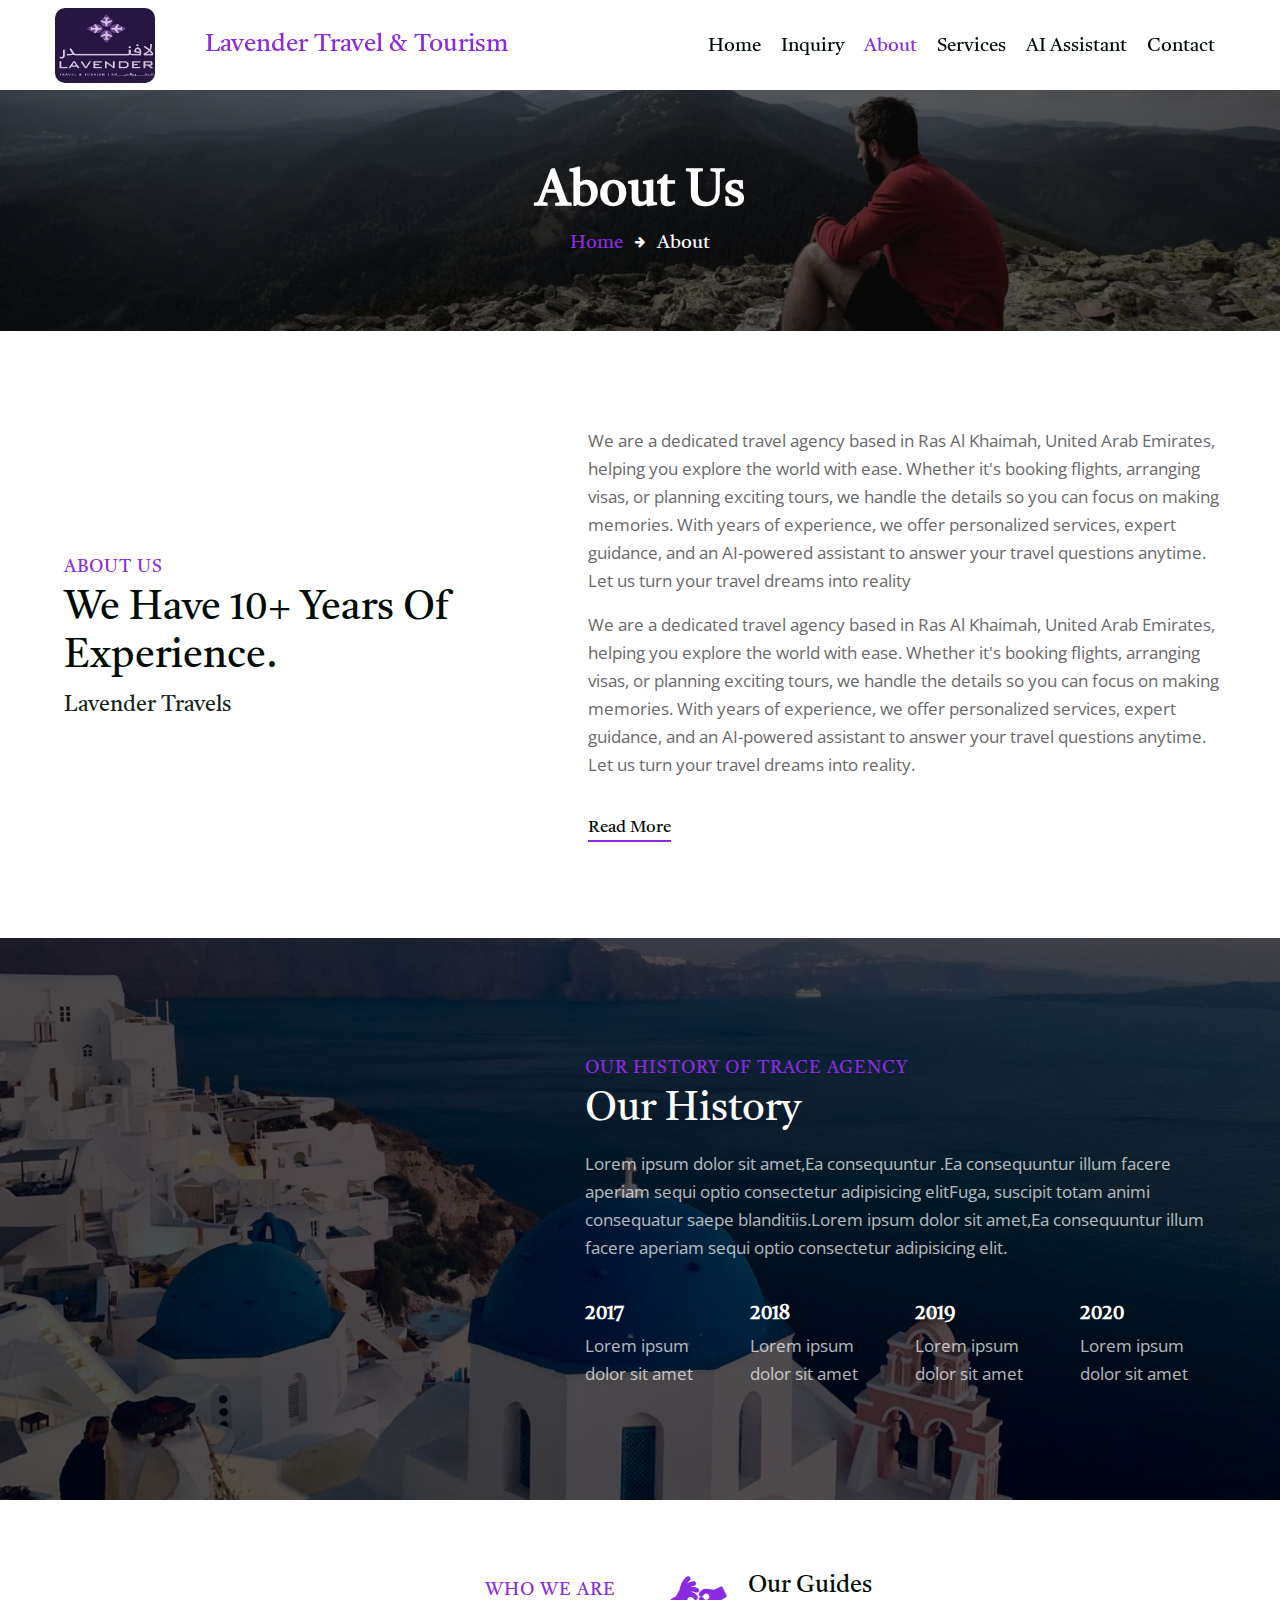
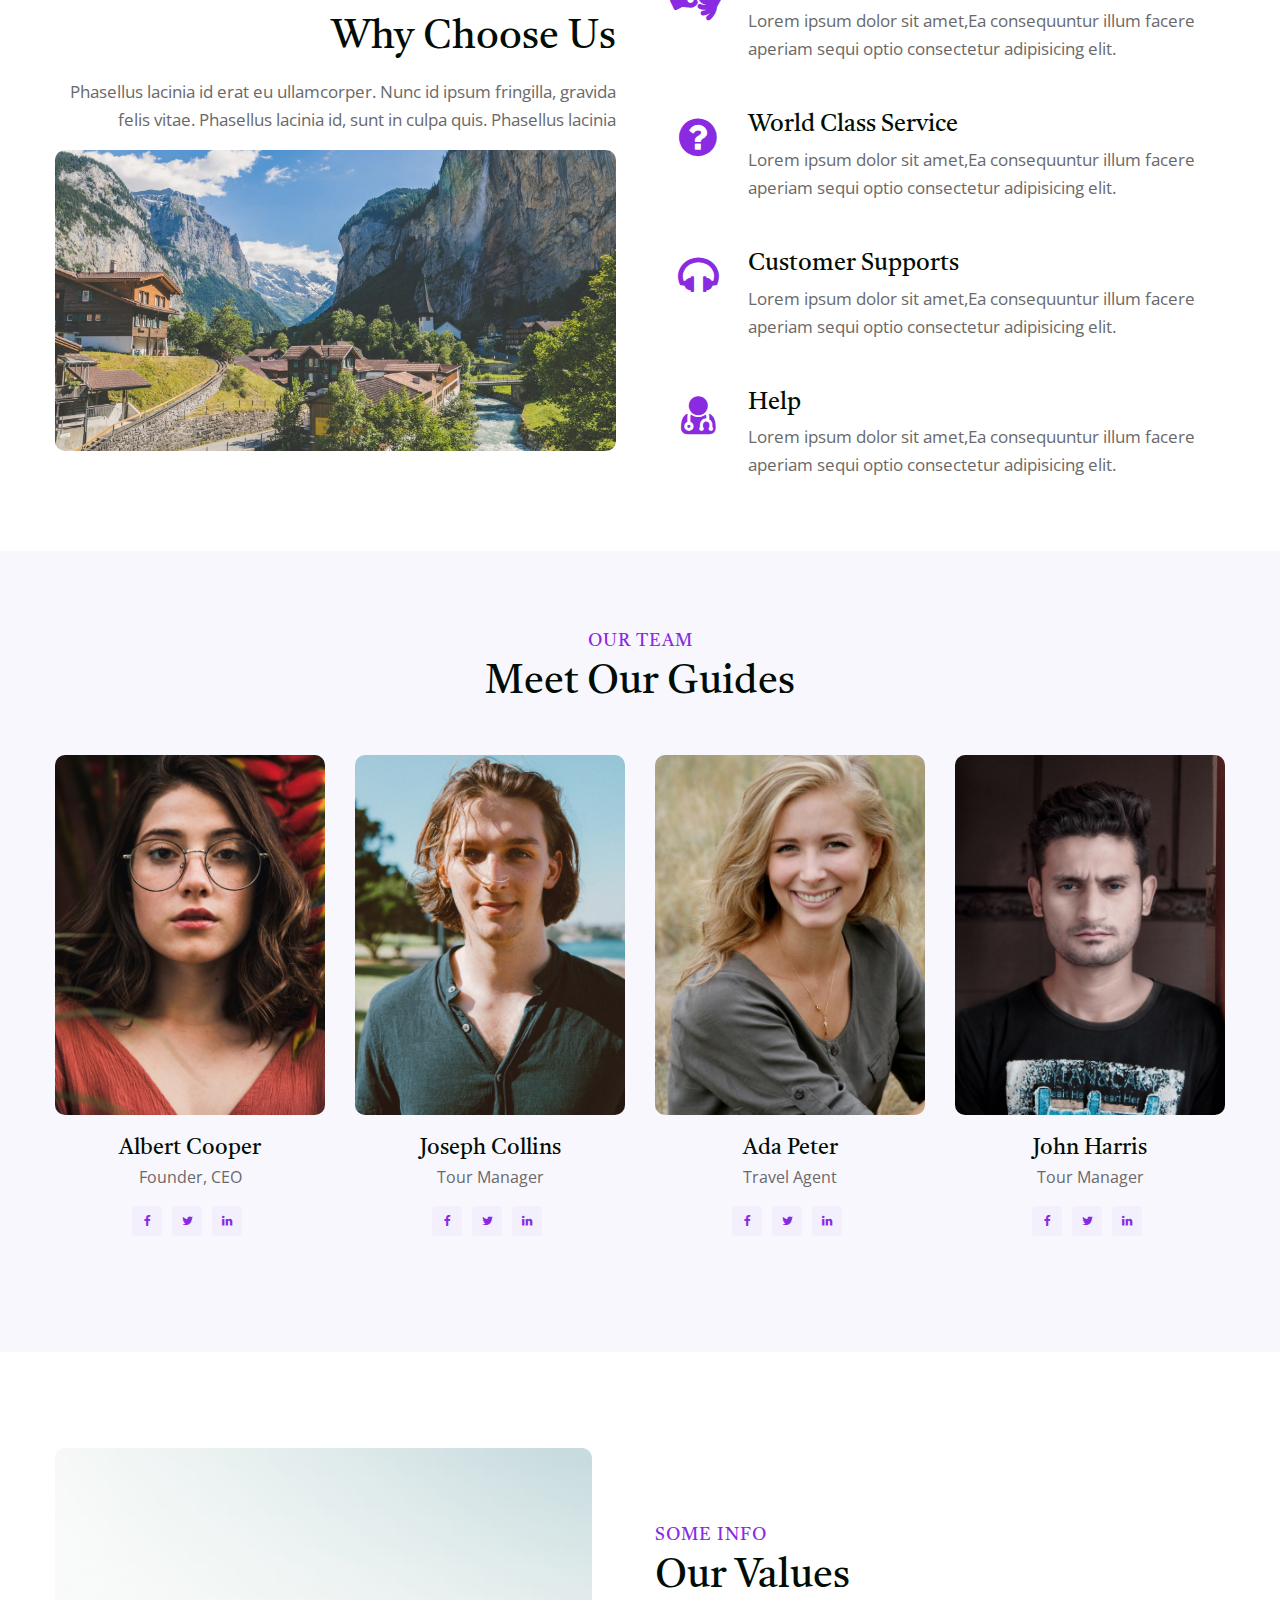
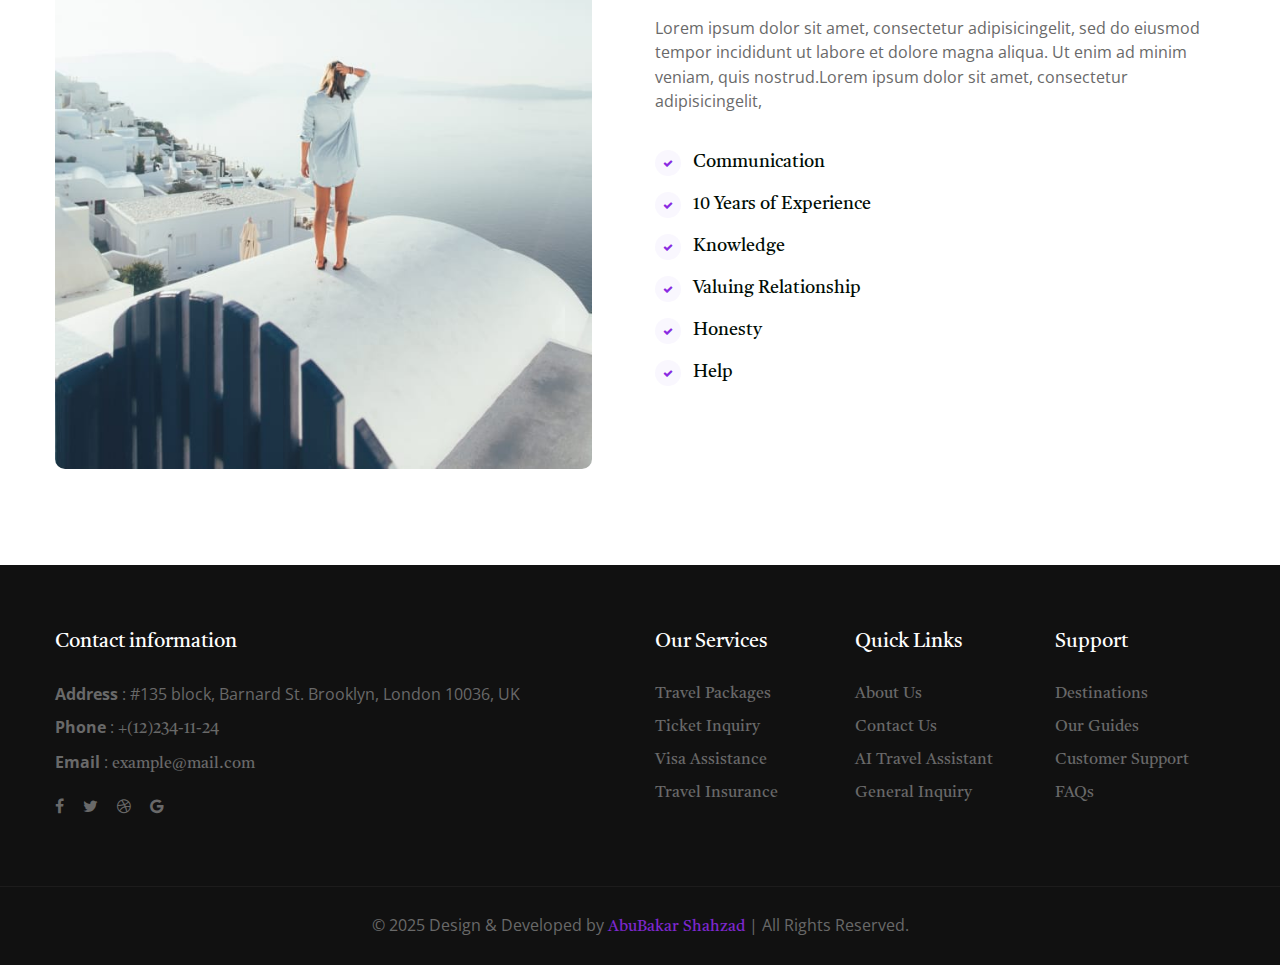
<file: about.html>
<!--
Author: W3layouts
Author URL: http://w3layouts.com
-->
<!doctype html>
<html lang="en">

  <head>
    <!-- Required meta tags -->
    <meta charset="utf-8">
    <meta name="viewport" content="width=device-width, initial-scale=1, shrink-to-fit=no">
    <title>Lavender Travel & Tourism</title>
    <link rel="icon" href="assets\images\logo.jpg" type="image/png">

     <!-- google fonts -->  
  
    <link href="//fonts.googleapis.com/css2?family=Castoro:ital@0;1&display=swap" rel="stylesheet">
    <link rel="preconnect" href="//fonts.gstatic.com">
    <link href="https://cdn.jsdelivr.net/npm/bootstrap@5.0.2/dist/css/bootstrap.min.css" rel="stylesheet" integrity="sha384-EVSTQN3/azprG1Anm3QDgpJLIm9Nao0Yz1ztcQTwFspd3yD65VohhpuuCOmLASjC" crossorigin="anonymous">
  <link href="//fonts.googleapis.com/css2?family=Open+Sans:ital,wght@0,400;0,600;1,400&display=swap" rel="stylesheet">
     <!-- google fonts --> 
    <!-- Template CSS -->
    <link rel="stylesheet" href="assets/css/style-starter.css">
    <link rel="stylesheet" href="assets/css/style.css">
    <!-- Template CSS -->
  </head>

<body>
  <!--header-->
<header id="site-header" class="fixed-top">
  <div class="container">
    <nav class="navbar navbar-expand-lg stroke ">
      <a class="navbar-brand" id="im"   href="#index.html">
        <img src="assets\images\logo.jpg" alt="Your logo" title="Your logo" style="height:75px; width: 100px; margin-right:50px;" />
    </a>
     <!-- <h5 style="margin-right: 100px;">
         -->
         <h5 style="">
      <a class="navbar-brand" id="hr" style="color: blueviolet; font-size: 25px;" href="index.html">
        Lavender Travel & Tourism
      </a>
    </h5>
      
          <button class="navbar-toggler  collapsed bg-gradient" type="button" data-toggle="collapse"
              data-target="#navbarTogglerDemo02" aria-controls="navbarTogglerDemo02" aria-expanded="false"
              aria-label="Toggle navigation">
              <span class="navbar-toggler-icon fa icon-expand fa-bars"></span>
              <span class="navbar-toggler-icon fa icon-close fa-times"></span>
              </span>
          </button>

          <div class="collapse navbar-collapse" id="navbarTogglerDemo02" style="margin-top: 5px;">
              <ul class="navbar-nav ml-auto">
                  <li class="nav-item">
                      <a class="nav-link" href="index.html">Home <span class="sr-only">(current)</span></a>
                  </li>
                  <li class="nav-item dropdown">
                    <a class="nav-link dropdown-toggle" href="#" id="dropdownMenuButton1" role="button" data-bs-toggle="dropdown" aria-expanded="false">
                      Inquiry
                    </a>
                    <ul class="dropdown-menu" aria-labelledby="dropdownMenuButton1">
                      <li><a class="dropdown-item" href="ticketinquiry.html">Ticket Inquiry</a></li>
                      <br>
                      <li><a class="dropdown-item" href="visainquiry.html">Visa Inquiry</a></li>
                      <br>
                      <li><a class="dropdown-item" href="generalinquiry.html">General Inquiry</a></li>
                      <br>
                    <li><a class="dropdown-item" href="visainsurance.html">Visa Insurance</a></li>
                     
                    </ul>
                  </li>
                  <li class="nav-item active">
                      <a class="nav-link" href="about.html">About</a>
                  </li>
                  <li class="nav-item">
                      <a class="nav-link" href="services.html">Services</a>
                  </li>
                  <li class="nav-item">
                    <a class="nav-link active" href="chatbot.html">AI Assistant</a>
                </li>
                 
                  <li class="nav-item">
                      <a class="nav-link" href="contact.html">Contact</a>
                  </li>
                  <!-- <li class="nav-item mr-lg-3 mr-4" title="Search"><a href="#search" class="search-btn">
                    <span class="fa fa-search" aria-hidden="true"></span></a></li> -->
                <!--/search-right-->
                <!-- search popup -->
                <!-- <div id="search" class="pop-overlay">
                  <div class="popup">
                    <form action="#" method="GET" class="w3l-hnyform d-sm-flex">
                      <input type="search" placeholder="Search.." name="search" required="required" autofocus>
                      <button type="submit">Search</button>
                      <a class="close" href="#url">&times;</a>
                    </form>
                  </div>
                </div> -->
                <!-- /search popup -->
                <!--//search-right-->
              </ul>
          </div>
          <!-- toggle switch for light and dark theme -->
          <!-- <div class="mobile-position">
              <nav class="navigation">
                  <div class="theme-switch-wrapper">
                      <label class="theme-switch" for="checkbox">
                          <input type="checkbox" id="checkbox">
                          <div class="mode-container">
                              <i class="gg-sun"></i>
                              <i class="gg-moon"></i>
                          </div>
                      </label>
                  </div>
              </nav>
          </div> -->
          <!-- //toggle switch for light and dark theme -->
      </nav>
  </div>
</header>
<!-- //header -->

<!-- about breadcrumb -->
<section class="w3l-about-breadcrumb text-center">
  <div class="breadcrumb-bg breadcrumb-bg-about py-sm-5 py-4">
      <div class="container py-2">
          <h2 class="title">About Us</h2>
          <ul class="breadcrumbs-custom-path mt-2">
              <li><a href="#url">Home</a></li>
              <li class="active"><span class="fa fa-arrow-right mx-2" aria-hidden="true"></span> About  </li>
          </ul>
      </div>
  </div>
</section>
<!-- //about breadcrumb -->
<!-- /content-6-->
<section class="w3l-content-6">
  <!-- /content-6-main-->
  <div class="content-6-mian py-5">
    <div class="container py-lg-5">
      <div class="content-info-in row">
        <div class="content-gd col-lg-5 pl-lg-4">
          <div class="title-content text-left mb-2">
            <h6 class="sub-title">About Us</h6>
            <h3 class="hny-title">We have 10+ years of experience.</h3>
          </div>
          <h4>Lavender Travels</h4>
        </div>
        <div class="content-gd col-lg-7 pl-lg-4 pl-lg-5 mt-lg-0 mt-md-5 mt-4">
          <p>We are a dedicated travel agency based in Ras Al Khaimah, United Arab Emirates, helping you explore the world with ease. Whether it's booking flights, arranging visas, or planning exciting tours, we handle the details so you can focus on making memories. With years of experience, we offer personalized services, expert guidance, and an AI-powered assistant to answer your travel questions anytime. Let us turn your travel dreams into reality</p>
          <p class="mt-3 mb-3">We are a dedicated travel agency based in Ras Al Khaimah, United Arab Emirates, helping you explore the world with ease. Whether it's booking flights, arranging visas, or planning exciting tours, we handle the details so you can focus on making memories. With years of experience, we offer personalized services, expert guidance, and an AI-powered assistant to answer your travel questions anytime. Let us turn your travel dreams into reality.</p>
            <a href="services.html" class="read">Read more</a>
        </div>

      </div>
    </div>
</section>
<!-- //content-6-->


<!-- feature1 -->
<section class="w3l-feature-1">
  <div class="feature-1sec py-5">
    <div class="container py-lg-5">
      <div class="feature-1-content py-lg-3">
        <h4 class="sub-title">Our history of Trace Agency</h4>
        <h3 class="hny-title two">Our history</h3>
        <p class="mt-3">Lorem ipsum dolor sit amet,Ea consequuntur .Ea consequuntur illum facere aperiam
          sequi optio consectetur adipisicing elitFuga, suscipit totam animi consequatur saepe
          blanditiis.Lorem ipsum dolor sit amet,Ea consequuntur illum facere aperiam sequi optio
          consectetur adipisicing elit.</p>
        <div class="history-grids">
          <div class="history-ifo">
            <h5 class="year">2017</h5>
            <p>Lorem ipsum dolor sit amet</p>

          </div>
          <div class="history-ifo">
            <h5 class="year">2018</h5>
            <p>Lorem ipsum dolor sit amet</p>
          </div>
          <div class="history-ifo">
            <h5 class="year">2019</h5>
            <p>Lorem ipsum dolor sit amet</p>
          </div>
          <div class="history-ifo">
            <h5 class="year">2020</h5>
            <p>Lorem ipsum dolor sit amet</p>
          </div>

        </div>

      </div>
    </div>
  </div>
</section>
<!-- //feature1 -->
<section class="w3l-content-4">
  <!-- /content-6-section -->
  <div class="content-4-main py-5">
    <div class="container py-lg-4">
      <div class="content-info-in row">
        <div class="content-left col-lg-6 pr-lg-4 text-lg-right">
          <h6 class="sub-title">
            Who we are</h6>
          <h3 class="hny-title">
            Why Choose Us</h3>
          <p class="mt-3"> Phasellus lacinia id erat eu
            ullamcorper. Nunc id ipsum fringilla, gravida felis vitae. Phasellus lacinia id, sunt in
            culpa quis. Phasellus lacinia</p>
          <img src="assets/images/banner3.jpg" class="img-fluid mt-3" alt="">
        </div>
        <div class="content-right col-lg-6 pl-lg-4">
          <div class="row content4-right-grids mb-lg-5 mb-4">
            <div class="col-md-2 content4-right-icon">
              <div class="content4-icon">
                <span class="fa fa-american-sign-language-interpreting"></span>
              </div>
            </div>
            <div class="col-md-10 content4-right-info">
              <h6><a href="#">Our Guides</a></h6>
              <p>Lorem ipsum dolor sit amet,Ea consequuntur illum facere aperiam sequi optio
                consectetur
                adipisicing elit.</p>
            </div>

          </div>
          <div class="row content4-right-grids mb-lg-5 mb-4">
            <div class="col-md-2 content4-right-icon">
              <div class="content4-icon">
                <span class="fa fa-question-circle"></span>
              </div>
            </div>
            <div class="col-md-10 content4-right-info">
              <h6><a href="#">
                World Class Service</a></h6>
              <p>Lorem ipsum dolor sit amet,Ea consequuntur illum facere aperiam sequi optio
                consectetur
                adipisicing elit.</p>
            </div>

          </div>
          <div class="row content4-right-grids mb-lg-5 mb-4">
            <div class="col-md-2 content4-right-icon">
              <div class="content4-icon">
                <span class="fa fa-headphones"></span>
              </div>
            </div>
            <div class="col-md-10 content4-right-info">
              <h6><a href="#">
                Customer Supports</a></h6>
              <p>Lorem ipsum dolor sit amet,Ea consequuntur illum facere aperiam sequi optio
                consectetur
                adipisicing elit.</p>
            </div>

          </div>
          <div class="row content4-right-grids">
            <div class="col-md-2 content4-right-icon">
              <div class="content4-icon">
                <span class="fa fa-user-md"></span>
              </div>
            </div>
            <div class="col-md-10 content4-right-info">
              <h6><a href="#">
                Help</a></h6>
              <p>Lorem ipsum dolor sit amet,Ea consequuntur illum facere aperiam sequi optio
                consectetur
                adipisicing elit.</p>
            </div>

          </div>
        </div>


      </div>

    </div>
  </div>
</section>
<!-- //content-6-section -->
 
<!--/team-sec-->
<section class="w3l-team-main">
  <div class="team py-5">
    <div class="container py-lg-4">
      <div class="title-content text-center mb-lg-5 mb-4">
        <h6 class="sub-title">Our Team</h6>
        <h3 class="hny-title">Meet Our Guides</h3>
      
      </div>
      <div class="row team-row">
        <div class="col-lg-3 col-6 team-wrap">
          <div class="team-info text-center">
            <div class="column position-relative">
              <a href="#url"><img src="assets/images/team1.jpg" alt=""
                  class="img-fluid team-image" /></a>
            </div>
            <div class="column">
              
              <h3 class="name-pos"><a href="#url">Albert Cooper</a></h3>
              <p>Founder, CEO</p>
              <div class="social">
                <div class="social-left">
                  <a href="#facebook" class="facebook"><span class="fa fa-facebook"
                      aria-hidden="true"></span></a>
                  <a href="#twitter" class="twitter"><span class="fa fa-twitter"
                      aria-hidden="true"></span></a>
                  <a href="#linkedin"><span class="fa fa-linkedin" aria-hidden="true"></span></a>
               
                </div>

              </div>
            </div>
          </div>
        </div>
        <!-- end team member -->

        <div class="col-lg-3 col-6 team-wrap">

          <div class="team-info text-center">
            <div class="column position-relative">
              <a href="#url"><img src="assets/images/team2.jpg" alt=""
                  class="img-fluid team-image" /></a>
            </div>
            <div class="column">
              
              <h3 class="name-pos"><a href="#url">Joseph Collins</a></h3>
              <p>Tour Manager</p>
              <div class="social">
                <div class="social-left">
                  <a href="#facebook" class="facebook"><span class="fa fa-facebook"
                      aria-hidden="true"></span></a>
                  <a href="#twitter" class="twitter"><span class="fa fa-twitter"
                      aria-hidden="true"></span></a>
                  <a href="#linkedin"><span class="fa fa-linkedin" aria-hidden="true"></span></a>
               
                </div>

              </div>
            </div>
          </div>
        </div>
        <!-- end team member -->

        <div class="col-lg-3 col-6 team-wrap">
          <div class="team-info text-center">
            <div class="column position-relative">
              <a href="#url"><img src="assets/images/team3.jpg" alt=""
                  class="img-fluid team-image" /></a>
            </div>
            <div class="column">
              
              <h3 class="name-pos"><a href="#url"> Ada Peter</a></h3>
              <p>Travel Agent</p>
              <div class="social">
                <div class="social-left">
                  <a href="#facebook" class="facebook"><span class="fa fa-facebook"
                      aria-hidden="true"></span></a>
                  <a href="#twitter" class="twitter"><span class="fa fa-twitter"
                      aria-hidden="true"></span></a>
                  <a href="#linkedin"><span class="fa fa-linkedin" aria-hidden="true"></span></a>
             
                </div>
              </div>
            </div>
          </div>

        </div>
        <!-- end team member -->
        <!-- end team member -->

        <div class="col-lg-3 col-6 team-wrap">
          <div class="team-info text-center">
            <div class="column position-relative">
              <a href="#url"><img src="assets/images/team4.jpg" alt=""
                  class="img-fluid team-image" /></a>
            </div>
            <div class="column">
              
              <h3 class="name-pos"><a href="#url">John Harris</a></h3>
              <p>Tour Manager</p>
              <div class="social">
                <div class="social-left">
                  <a href="#facebook" class="facebook"><span class="fa fa-facebook"
                      aria-hidden="true"></span></a>
                  <a href="#twitter" class="twitter"><span class="fa fa-twitter"
                      aria-hidden="true"></span></a>
                  <a href="#linkedin"><span class="fa fa-linkedin" aria-hidden="true"></span></a>
           
                </div>
              </div>
            </div>
          </div>
        </div>
      </div>
    </div>
  </div>
</section>
<!--//team-sec-->
<!--/services-->
<section class="w3l-services1">
  <div id="content-with-photo4-block" class="py-5">
    <div class="container py-md-5 py-3">
      <div class="cwp4-two row">
        <div class="cwp4-image col-lg-6 pr-lg-5 mb-lg-0 mb-5">
          <img src="assets/images/ab2.jpg" class="img-curve img-fluid" alt="" />
        </div>
        <div class="cwp4-text col-lg-6">
          <h6 class="sub-title">Some Info</h6>
          <h3 class="hny-title">Our Values</h3>
          <p>Lorem ipsum dolor sit amet, consectetur adipisicingelit, sed do eiusmod tempor incididunt ut labore et
            dolore magna aliqua. Ut enim ad
            minim veniam, quis nostrud.Lorem ipsum dolor sit amet, consectetur adipisicingelit,
          </p>

          <ul class="cont-4">
            <li><span class="fa fa-check"></span>Communication</li>
            <li><span class="fa fa-check"></span>10 Years of Experience</li>
            <li><span class="fa fa-check"></span>Knowledge</li>
            <li><span class="fa fa-check"></span>Valuing Relationship</li>
            <li><span class="fa fa-check"></span>Honesty</li>
            <li><span class="fa fa-check"></span>Help</li>
           
          </ul>
        </div>
      
      </div>
    </div>
  </div>
</section>
<!--//services-->
<!-- footer-28 block -->
<section class="w3l-footer">
  <footer class="footer-28">
    <div class="footer-bg-layer">
      <div class="container py-lg-3">
        <div class="row footer-top-28">
          <div class="col-lg-6 col-md-5 footer-list-28 mt-5">
            <h6 class="footer-title-28">Contact information</h6>
            <ul>
              <li>
                <p><strong>Address</strong> : #135 block, Barnard St. Brooklyn, London 10036, UK</p>
              </li>
              <li>
                <p><strong>Phone</strong> : <a href="tel:+(12)234-11-24">+(12)234-11-24</a></p>
              </li>
              <li>
                <p><strong>Email</strong> : <a href="mailto:example@mail.com">example@mail.com</a></p>
              </li>
            </ul>

            <div class="main-social-footer-28 mt-3">
              <ul class="social-icons">
                <li class="facebook">
                  <a href="#link" title="Facebook">
                    <span class="fa fa-facebook" aria-hidden="true"></span>
                  </a>
                </li>
                <li class="twitter">
                  <a href="#link" title="Twitter">
                    <span class="fa fa-twitter" aria-hidden="true"></span>
                  </a>
                </li>
                <li class="dribbble">
                  <a href="#link" title="Dribbble">
                    <span class="fa fa-dribbble" aria-hidden="true"></span>
                  </a>
                </li>
                <li class="google">
                  <a href="#link" title="Google">
                    <span class="fa fa-google" aria-hidden="true"></span>
                  </a>
                </li>
              </ul>
            </div>
          </div>
          <div class="col-lg-6 col-md-7">
            <!-- <div class="row">
              <div class="col-sm-4 col-6 footer-list-28 mt-5">
                <h6 class="footer-title-28">Company</h6>
                <ul>
                  <li><a href="about.html">About Us</a></li>
                  <li><a href="blog.html">Blog Posts</a></li>
                  <li><a href="services.html">Services</a></li>
                  <li><a href="#Packages">Packages</a></li>
                </ul>
              </div>
              <div class="col-sm-4 col-6 footer-list-28 mt-5">
                <h6 class="footer-title-28">Quick Links</h6>
                <ul>
                  <li><a href="contact.html">Contact Us</a></li>
                  <li><a href="#signup">Create account</a></li>
                  <li><a href="#learn">Our Branches</a></li>
                  <li><a href="#feedback">Site Feedack</a></li>
                </ul>
              </div>
              <div class="col-sm-4 footer-list-28 mt-5">
                <h6 class="footer-title-28">Support</h6>
                <ul>
                  <li><a href="#URL">Destinations</a></li>
                  <li><a href="#URL">Our Guides</a></li>
                  <li><a href="#URL">Support</a></li>
                  <li><a href="#URL">Help</a></li>
                </ul>
              </div>
            </div> -->

            <div class="row">
              <div class="col-sm-4 col-6 footer-list-28 mt-5">
                <h6 class="footer-title-28">Our Services</h6>
                <ul>
                  <li><a href="index.html#pricing">Travel Packages</a></li>
                  <li><a href="ticketinquiry.html">Ticket Inquiry</a></li>
                  <li><a href="visainquiry.html">Visa Assistance</a></li>
                  <li><a href="visainsurance.html">Travel Insurance</a></li>
                </ul>
              </div>
              <div class="col-sm-4 col-6 footer-list-28 mt-5">
                <h6 class="footer-title-28">Quick Links</h6>
                <ul>
                  <li><a href="about.html">About Us</a></li>
                  <li><a href="contact.html">Contact Us</a></li>
                  <li><a href="chatbot.html">AI Travel Assistant</a></li>
                  <li><a href="generalinquiry.html">General Inquiry</a></li>
                </ul>
              </div>
              <div class="col-sm-4 footer-list-28 mt-5">
                <h6 class="footer-title-28">Support</h6>
                <ul>
                  <li><a href="services.html#destinations">Destinations</a></li>
                  <li><a href="about.html#guides">Our Guides</a></li>
                  <li><a href="contact.html#support">Customer Support</a></li>
                  <li><a href="chatbot.html#faq">FAQs</a></li>
                </ul>
              </div>
            </div>


          </div>
        </div>
      </div>


      <div class="midd-footer-28 align-center py-lg-4 py-3 mt-5">
        <div class="container">
          <p class="copy-footer-28 text-center"> &copy; 2025 Design & Developed by  <a
            href="https://abubakar56.onrender.com/" target="_blank">
            AbuBakar Shahzad </a>
            | All Rights Reserved.</p>
        </div>
      </div>
    </div>
  </footer>

  <!-- move top -->
  <button onclick="topFunction()" id="movetop" title="Go to top">
    &#10548;
  </button>
  <script>
    // When the user scrolls down 20px from the top of the document, show the button
    window.onscroll = function () {
      scrollFunction()
    };

    function scrollFunction() {
      if (document.body.scrollTop > 20 || document.documentElement.scrollTop > 20) {
        document.getElementById("movetop").style.display = "block";
      } else {
        document.getElementById("movetop").style.display = "none";
      }
    }

    // When the user clicks on the button, scroll to the top of the document
    function topFunction() {
      document.body.scrollTop = 0;
      document.documentElement.scrollTop = 0;
    }
  </script>
  <!-- /move top -->
</section>
<!-- //footer-28 block -->
<!-- disable body scroll which navbar is in active -->
<script>
  $(function () {
    $('.navbar-toggler').click(function () {
      $('body').toggleClass('noscroll');
    })
  });
</script>
<!-- disable body scroll which navbar is in active -->

  <!-- Template JavaScript -->
  <script src="assets/js/jquery-3.3.1.min.js"></script>
  <script src="assets/js/theme-change.js"></script>
  <!-- js for portfolio lightbox -->
  <!--/MENU-JS-->
  <script>
    $(window).on("scroll", function () {
      var scroll = $(window).scrollTop();

      if (scroll >= 80) {
        $("#site-header").addClass("nav-fixed");
      } else {
        $("#site-header").removeClass("nav-fixed");
      }
    });

    //Main navigation Active Class Add Remove
    $(".navbar-toggler").on("click", function () {
      $("header").toggleClass("active");
    });
    $(document).on("ready", function () {
      if ($(window).width() > 991) {
        $("header").removeClass("active");
      }
      $(window).on("resize", function () {
        if ($(window).width() > 991) {
          $("header").removeClass("active");
        }
      });
    });
  </script>
  <!--//MENU-JS-->

  <script src="assets/js/bootstrap.min.js"></script>
  <script src="https://cdn.jsdelivr.net/npm/bootstrap@5.0.2/dist/js/bootstrap.bundle.min.js" integrity="sha384-MrcW6ZMFYlzcLA8Nl+NtUVF0sA7MsXsP1UyJoMp4YLEuNSfAP+JcXn/tWtIaxVXM" crossorigin="anonymous"></script>
</body>
</html>
</file>
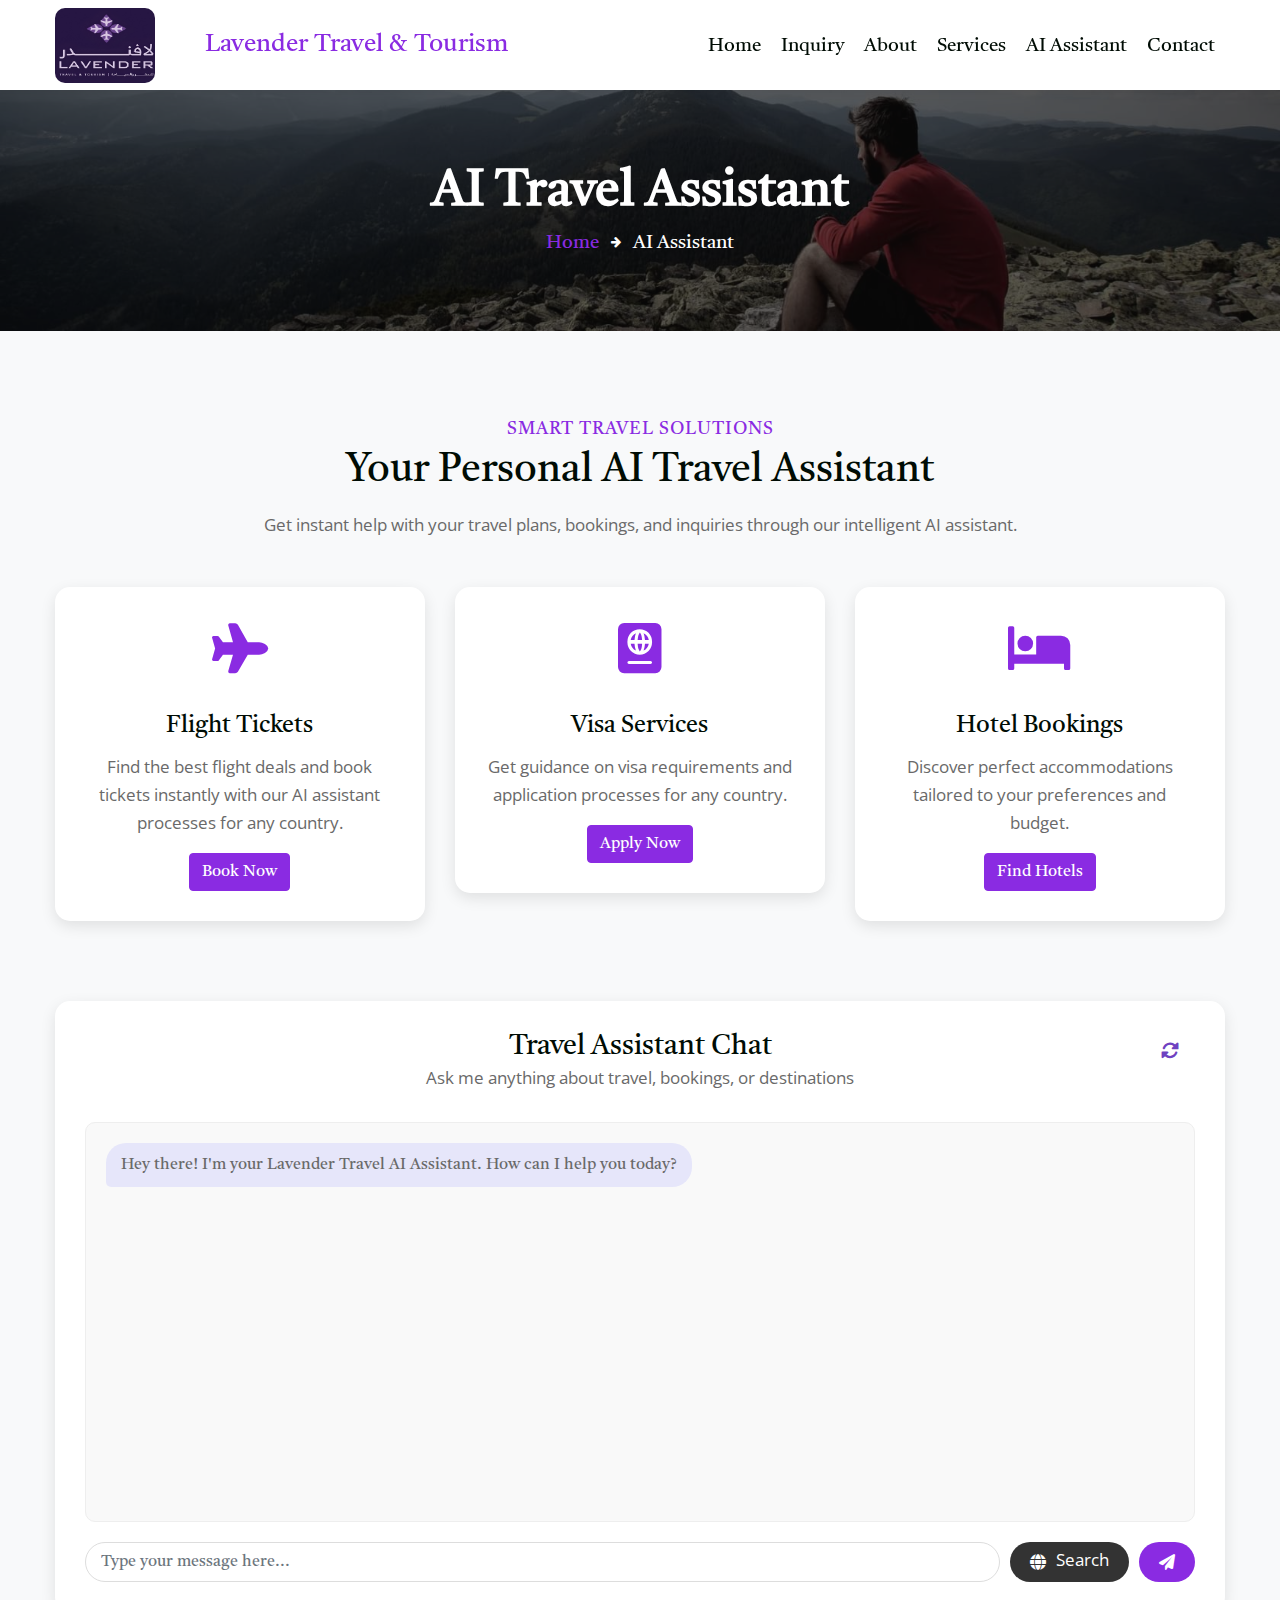
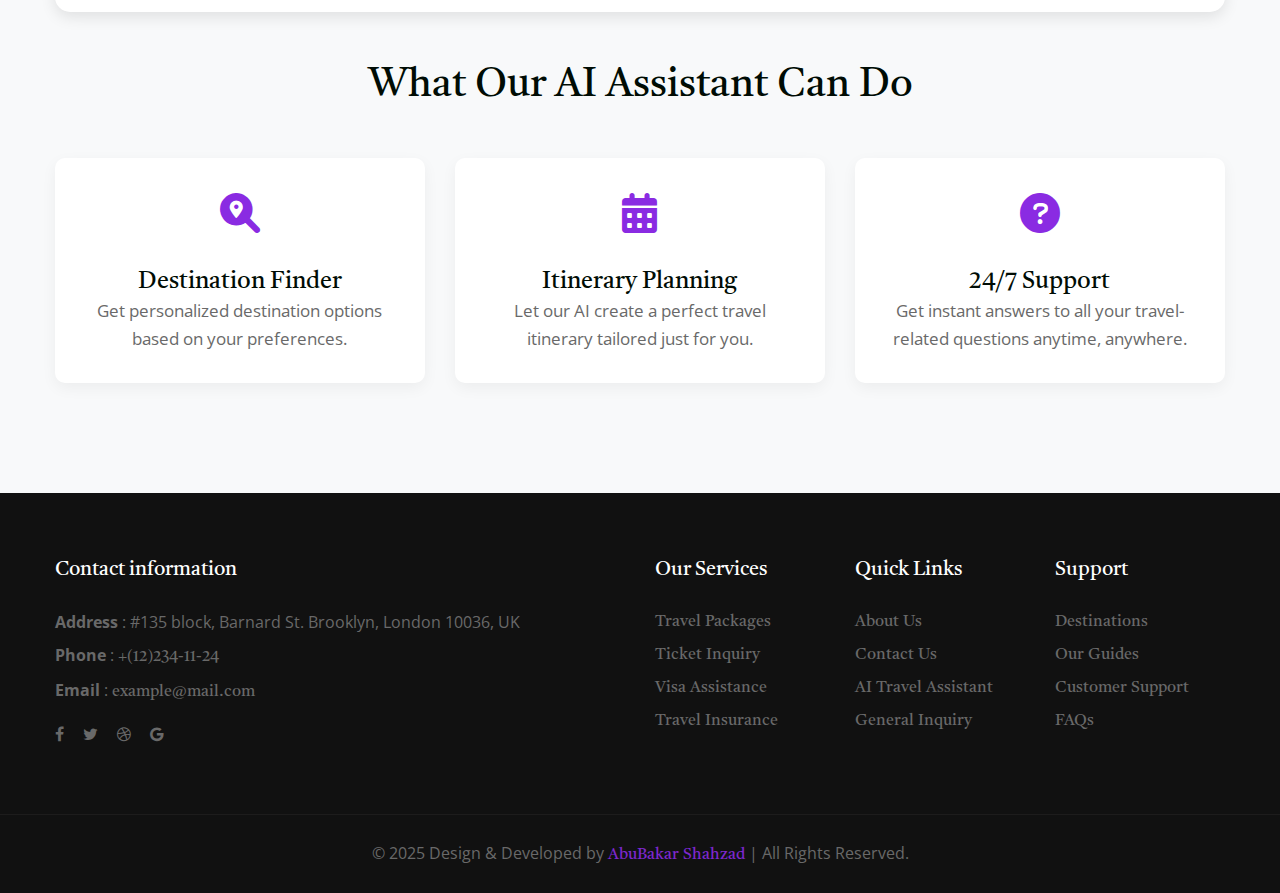
<file: chatbot.html>
<!doctype html>
<html lang="en">
<head>
    <!-- Required meta tags -->
    <meta charset="utf-8">
    <meta name="viewport" content="width=device-width, initial-scale=1, shrink-to-fit=no">
    <title>AI Travel Assistant | Lavender Travel & Tourism</title>
    <link rel="icon" href="assets\images\logo.jpg" type="image/png">
     <!-- google fonts -->  
    <link href="//fonts.googleapis.com/css2?family=Castoro:ital@0;1&display=swap" rel="stylesheet">
    <link rel="preconnect" href="//fonts.gstatic.com">
    <link href="https://cdn.jsdelivr.net/npm/bootstrap@5.0.2/dist/css/bootstrap.min.css" rel="stylesheet" integrity="sha384-EVSTQN3/azprG1Anm3QDgpJLIm9Nao0Yz1ztcQTwFspd3yD65VohhpuuCOmLASjC" crossorigin="anonymous">
    <link href="//fonts.googleapis.com/css2?family=Open+Sans:ital,wght@0,400;0,600;1,400&display=swap" rel="stylesheet">
    <!-- Font Awesome for icons -->
    <link rel="stylesheet" href="https://cdnjs.cloudflare.com/ajax/libs/font-awesome/6.0.0/css/all.min.css">
    <!-- Template CSS -->
    <link rel="stylesheet" href="assets/css/style-starter.css">
    <link rel="stylesheet" href="assets/css/style.css">
    <style>
        /* Custom styles for AI Assistant page */
        .ai-assistant-section {
            padding: 80px 0;
            background-color: #f8f9fa;
        }
        
        .service-card {
            border-radius: 15px;
            transition: all 0.3s ease;
            margin-bottom: 30px;
            box-shadow: 0 5px 15px rgba(0,0,0,0.1);
            border: none;
        }
        
        .service-card:hover {
            transform: translateY(-10px);
            box-shadow: 0 15px 30px rgba(0,0,0,0.2);
        }
        
        .service-card .card-body {
            padding: 30px;
        }
        
        .service-icon {
            font-size: 50px;
            margin-bottom: 20px;
            color: #8a2be2; /* Lavender color */
        }
        
        .chatbot-container {
            background-color: white;
            border-radius: 15px;
            box-shadow: 0 5px 15px rgba(0,0,0,0.1);
            padding: 30px;
            margin-top: 50px;
        }
        
        .chatbot-header {
            text-align: center;
            margin-bottom: 30px;
            position: relative;
        }
        
        .chatbot-messages {
            height: 400px;
            overflow-y: auto;
            border: 1px solid #eee;
            padding: 20px;
            border-radius: 10px;
            margin-bottom: 20px;
            background-color: #f9f9f9;
        }
        
        .message {
            margin-bottom: 15px;
            padding: 10px 15px;
            border-radius: 20px;
            max-width: 80%;
            word-wrap: break-word;
        }
        
        .bot-message {
            background-color: #e6e6fa; /* Light lavender */
            border-bottom-left-radius: 5px;
            align-self: flex-start;
        }
        
        .user-message {
            background-color: #8a2be2; /* Lavender */
            color: white;
            border-bottom-right-radius: 5px;
            align-self: flex-end;
            margin-left: auto;
        }
        
        .chatbot-input {
            display: flex;
        }
        
        .chatbot-input input {
            flex: 1;
            padding: 12px 15px;
            border: 1px solid #ddd;
            border-radius: 30px;
            outline: none;
            height: 40px;
        }
        
        .chatbot-input button {
            margin-left: 10px;
            border-radius: 30px;
            padding: 10px 20px;
            background-color: #8a2be2;
            border: none;
            color: white;
            height: 40px;
        }

        .search-btn{
          background-color: #333;
        }
        
        .ai-features {
            margin-top: 50px;
        }
        
        .feature-box {
            text-align: center;
            padding: 30px;
            border-radius: 10px;
            background-color: white;
            box-shadow: 0 5px 15px rgba(0,0,0,0.05);
            margin-bottom: 30px;
            transition: all 0.3s ease;
        }
        
        .feature-box:hover {
            transform: translateY(-5px);
            box-shadow: 0 10px 25px rgba(0,0,0,0.1);
        }
        
        .feature-icon {
            font-size: 40px;
            color: #8a2be2;
            margin-bottom: 20px;
        }

        /* Floating Chatbot Styling */
        .floating-chatbot-container {
            position: fixed;
            bottom: 80px;
            right: 20px;
            width: 350px;
            height: 450px;
            background: #fff;
            border-radius: 15px;
            box-shadow: 0 5px 15px rgba(0, 0, 0, 0.2);
            display: flex; /* Visible by default */
            flex-direction: column;
            z-index: 1000;
        }

        .floating-chatbot-header {
            background: #6f42c1;
            color: #fff;
            padding: 15px;
            border-top-left-radius: 15px;
            border-top-right-radius: 15px;
            display: flex;
            justify-content: space-between;
            align-items: center;
        }

        .floating-chatbot-header h6 {
            margin: 0;
            font-size: 16px;
        }

        .floating-chatbot-body {
            flex: 1;
            padding: 15px;
            overflow-y: auto;
            background: #f8f9fa;
        }

        .floating-chatbot-message {
            margin-bottom: 15px;
            display: flex;
            align-items: flex-start;
        }

        .floating-chatbot-message.bot {
            justify-content: flex-start;
        }

        .floating-chatbot-message.user {
            justify-content: flex-end;
        }

        .floating-chatbot-message .avatar {
            width: 40px;
            height: 40px;
            border-radius: 50%;
            background: #6f42c1;
            display: flex;
            align-items: center;
            justify-content: center;
            color: #fff;
            font-size: 18px;
            margin-right: 10px;
        }

        .floating-chatbot-message .message {
            padding: 10px;
            border-radius: 10px;
            max-width: 70%;
        }

        .floating-chatbot-message.bot .message {
            background: #e9ecef;
        }

        .floating-chatbot-message.user .message {
            background: #6f42c1;
            color: #fff;
        }

        .floating-chatbot-footer {
            padding: 10px;
            border-top: 1px solid #ddd;
            display: flex;
            align-items: center;
        }

        .floating-chatbot-footer input {
            flex: 1;
            padding: 10px;
            border: 1px solid #ddd;
            border-radius: 20px;
            margin-right: 10px;
        }

        .floating-chatbot-footer button {
            background: #6f42c1;
            color: #fff;
            border: none;
            padding: 8px 15px;
            border-radius: 20px;
            cursor: pointer;
        }

        .floating-chatbot-footer button:hover {
            background: #5a32a3;
        }

        /* Message Button Styling */
        .message-btn {
            position: fixed;
            bottom: 20px;
            right: 20px;
            background: #6f42c1;
            color: #fff;
            border: none;
            padding: 15px 20px;
            border-radius: 50px;
            display: none; /* Hidden by default */
            align-items: center;
            cursor: pointer;
            box-shadow: 0 5px 15px rgba(0, 0, 0, 0.2);
            z-index: 1000;
        }

        .message-btn:hover {
            background: #5a32a3;
        }

        .message-btn span {
            margin-right: 10px;
        }

        /* Search Button Styling */
        .search-btn {
            background: #333;
            color: #fff;
            border: none;
            padding: 8px 20px;
            border-radius: 20px;
            display: flex;
            align-items: center;
            cursor: pointer;
            margin-left: 10px;
        }

        /* .search-btn:hover {
            background: #555;
        } */

        .search-btn i {
            margin-right: 5px;
        }
#ttnn{
background-color: #333;
}
        /* Refresh Button Styling */
        .refresh-btn {
            background: transparent;
            border: none;
            color: #6f42c1;
            font-size: 18px;
            cursor: pointer;
            position: absolute;
            right: 10px;
            top: 50%;
            margin-left: 10px;
            margin-bottom: 10px;
            transform: translateY(-50%);
        }
        .refresh-btn i{

        
            margin-left: 10px;
            margin-bottom: 25px;
           
        }
        .close-btn {
         background: transparent; 
            border: none; 
            color: #ffffff;
            font-size: 18px;
            cursor: pointer;
        
        }
.close-btn:hover
{
  color: #5a32a3;
}
        .refresh-btn:hover {
            color: #5a32a3;
        }
        .search-btn p{
        
            color: #fff;
   margin-left: 5px;
            margin-bottom: 5px;
            /* display: flex;
            align-items: center;
            cursor: pointer; */
           
      }

        .floating-chatbot-header .refresh-btn {
            color: #fff;
            position: static;
            transform: none;
            margin-left: 10px;
        }
    </style>
</head>

<body>
  <!-- Header Section -->
  <header id="site-header" class="fixed-top">
    <div class="container">
      <nav class="navbar navbar-expand-lg stroke ">
        <a class="navbar-brand" id="im"   href="#index.html">
          <img src="assets\images\logo.jpg" alt="Your logo" title="Your logo" style="height:75px; width: 100px; margin-right:50px;" />
        </a>
        <!-- <h5 style="margin-right: 100px;">
         -->
         <h5 style="">
          <a class="navbar-brand" id="hr" style="color: blueviolet; font-size: 25px;" href="index.html">
            Lavender Travel & Tourism
          </a>
        </h5>
                
        <button class="navbar-toggler  collapsed bg-gradient" type="button" data-toggle="collapse"
            data-target="#navbarTogglerDemo02" aria-controls="navbarTogglerDemo02" aria-expanded="false"
            aria-label="Toggle navigation">
            <span class="navbar-toggler-icon fa icon-expand fa-bars"></span>
            <span class="navbar-toggler-icon fa icon-close fa-times"></span>
            </span>
        </button>

        <div class="collapse navbar-collapse" id="navbarTogglerDemo02" style="margin-top: 5px;">
            <ul class="navbar-nav ml-auto">
                <li class="nav-item">
                    <a class="nav-link" href="index.html">Home <span class="sr-only">(current)</span></a>
                </li>
                <li class="nav-item dropdown">
                  <a class="nav-link dropdown-toggle" href="#" id="dropdownMenuButton1" role="button" data-bs-toggle="dropdown" aria-expanded="false">
                    Inquiry
                  </a>
                  <ul class="dropdown-menu" aria-labelledby="dropdownMenuButton1">
                    <li><a class="dropdown-item" href="ticketinquiry.html">Ticket Inquiry</a></li>
                    <br>
                    <li><a class="dropdown-item" href="visainquiry.html">Visa Inquiry</a></li>
                    <br>
                    <li><a class="dropdown-item" href="generalinquiry.html">General Inquiry</a></li>
                    <br>
                    <li><a class="dropdown-item" href="visainsurance.html">Visa Insurance</a></li>
                  </ul>
                </li>
                <li class="nav-item">
                    <a class="nav-link" href="about.html">About</a>
                </li>
                <li class="nav-item">
                    <a class="nav-link" href="services.html">Services</a>
                </li>
                <li class="nav-item">
                    <a class="nav-link active" href="ai-assistant.html">AI Assistant</a>
                </li>
                <li class="nav-item">
                    <a class="nav-link" href="contact.html">Contact</a>
                </li>
                <!-- <li class="nav-item mr-lg-3 mr-4" title="Search"><a href="#search" class="search-btn">
                  <span class="fa fa-search" aria-hidden="true"></span></a></li> -->
              <!--/search-right-->
              <!-- search popup -->
              <!-- <div id="search" class="pop-overlay">
                <div class="popup">
                  <form action="#" method="GET" class="w3l-hnyform d-sm-flex">
                    <input type="search" placeholder="Search.." name="search" required="required" autofocus>
                    <button type="submit">Search</button>
                    <a class="close" href="#url">×</a>
                  </form>
                </div>
              </div> -->
              <!-- /search popup -->
              <!--//search-right-->
            </ul>
        </div>
        <!-- toggle switch for light and dark theme -->
        <!-- <div class="mobile-position">
            <nav class="navigation">
                <div class="theme-switch-wrapper">
                    <label class="theme-switch" for="checkbox">
                        <input type="checkbox" id="checkbox">
                        <div class="mode-container">
                            <i class="gg-sun"></i>
                            <i class="gg-moon"></i>
                        </div>
                    </label>
                </div>
            </nav>
        </div> -->
        <!-- //toggle switch for light and dark theme -->
      </nav>
    </div>
  </header>

  <!-- Breadcrumb -->
  <section class="w3l-about-breadcrumb text-center">
    <div class="breadcrumb-bg breadcrumb-bg-about py-sm-5 py-4">
      <div class="container py-2">
        <h2 class="title">AI Travel Assistant</h2>
        <ul class="breadcrumbs-custom-path mt-2">
          <li><a href="index.html">Home</a></li>
          <li class="active"><span class="fa fa-arrow-right mx-2"></span> AI Assistant</li>
        </ul>
      </div>
    </div>
  </section>

  <!-- AI Assistant Section -->
  <section class="ai-assistant-section">
    <div class="container">
      <div class="section-title text-center mb-5">
        <h5 class="sub-title">Smart Travel Solutions</h5>
        <h3 class="hny-title">Your Personal AI Travel Assistant</h3>
        <p class="mt-3">Get instant help with your travel plans, bookings, and inquiries through our intelligent AI assistant.</p>
      </div>
      
      <!-- Service Cards -->
      <div class="row">
        <div class="col-lg-4 col-md-6">
          <div class="card service-card">
            <div class="card-body text-center">
              <div class="service-icon">
                <i class="fas fa-plane"></i>
              </div>
              <h4 class="card-title">Flight Tickets</h4>
              <p class="card-text">Find the best flight deals and book tickets instantly with our AI assistant processes for any country.</p>
              <a href="ticketinquiry.html" class="btn btn-primary mt-3">Book Now</a>
            </div>
          </div>
        </div>
        
        <div class="col-lg-4 col-md-6">
          <div class="card service-card">
            <div class="card-body text-center">
              <div class="service-icon">
                <i class="fas fa-passport"></i>
              </div>
              <h4 class="card-title">Visa Services</h4>
              <p class="card-text">Get guidance on visa requirements and application processes for any country.</p>
              <a href="visainquiry.html" class="btn btn-primary mt-3">Apply Now</a>
            </div>
          </div>
        </div>
        
        <div class="col-lg-4 col-md-6">
          <div class="card service-card">
            <div class="card-body text-center">
              <div class="service-icon">
                <i class="fas fa-hotel"></i>
              </div>
              <h4 class="card-title">Hotel Bookings</h4>
              <p class="card-text">Discover perfect accommodations tailored to your preferences and budget.</p>
              <a href="generalinquiry.html" class="btn btn-primary mt-3">Find Hotels</a>
            </div>
          </div>
        </div>
      </div>
      
      <!-- Chatbot Section -->
      <div class="chatbot-container">
        <div class="chatbot-header">
          <h3>Travel Assistant Chat</h3>
          <p class="para">Ask me anything about travel, bookings, or destinations</p>
          <button class="refresh-btn" onclick="refreshChatbot('chatbot-messages')"><i class="fas fa-sync-alt"></i></button>
        </div>
        
        <div class="chatbot-messages d-flex flex-column" id="chatbot-messages">
          <div class="message bot-message">
            Hey there! I'm your Lavender Travel AI Assistant. How can I help you today?
          </div>
          <!-- More messages will be added here dynamically -->
        </div>
        
        <div class="chatbot-input">
          <input type="text" id="user-input" placeholder="Type your message here..." class="form-control">
          <button class="search-btn" id="ttnn" ><i class="fas fa-globe"></i> <p>Search</p> </button>
          <button id="send-button" class="btn"><i class="fas fa-paper-plane"></i></button>
        </div>
      </div>
      
      <!-- AI Features -->
      <div class="ai-features">
        <div class="section-title text-center mb-5">
          <h3 class="hny-title">What Our AI Assistant Can Do</h3>
        </div>
        
        <div class="row">
          <div class="col-lg-4 col-md-6">
            <div class="feature-box">
              <div class="feature-icon">
                <i class="fas fa-search-location"></i>
              </div>
              <h4>Destination Finder</h4>
              <p>Get personalized destination options based on your preferences.</p>
            </div>
          </div>
          
          <div class="col-lg-4 col-md-6">
            <div class="feature-box">
              <div class="feature-icon">
                <i class="fas fa-calendar-alt"></i>
              </div>
              <h4>Itinerary Planning</h4>
              <p>Let our AI create a perfect travel itinerary tailored just for you.</p>
            </div>
          </div>
          
          <div class="col-lg-4 col-md-6">
            <div class="feature-box">
              <div class="feature-icon">
                <i class="fas fa-question-circle"></i>
              </div>
              <h4>24/7 Support</h4>
              <p>Get instant answers to all your travel-related questions anytime, anywhere.</p>
            </div>
          </div>
        </div>
      </div>
    </div>
  </section>

  <!-- Floating Chatbot
  Message Button -->
  <!-- <button class="message-btn" id="messageBtn">
    <span class="fa fa-comment"></span> Message
  </button> -->

  <!-- Floating Chatbot Container -->
  <!-- <div class="floating-chatbot-container" id="floatingChatbotContainer">
    <div class="floating-chatbot-header">
      <h6><span class="fa fa-robot mr-2"></span> Chatbot</h6>
      <button class="refresh-btn" style="margin-left: 100px;" onclick="refreshFloatingChatbot()"><i class="fas fa-sync-alt"></i></button>
      <button class="close-btn" id="closeBtn"><i class="fa-solid fa-xmark"></i></button>
    </div>
    <div class="floating-chatbot-body" id="floatingChatbotBody">
      <div class="floating-chatbot-message bot">
        <div class="avatar">🤖</div>
        <div class="message">Hey there! 👋 How can I help you today?</div>
      </div>
      <div class="floating-chatbot-message user">
        <div class="message">Hello there!</div>
      </div>
      <div class="floating-chatbot-message bot">
        <div class="avatar">🤖</div>
        <div class="message">Hello! How can I help you today?</div>
      </div>
    </div>
    <div class="floating-chatbot-footer">
      <input type="text" placeholder="Message..." id="floatingChatbotInput">
      <button class="send-btn" id="floatingChatbotSendBtn"><i class="fas fa-paper-plane"></i></button>
      <button class="search-btn" ><i class="fas fa-globe"></i> </button>
    </div>
  </div> -->

  <!-- Footer Section -->
  <section class="w3l-footer">
    <footer class="footer-28">
      <div class="footer-bg-layer">
        <div class="container py-lg-3">
          <div class="row footer-top-28">
            <div class="col-lg-6 col-md-5 footer-list-28 mt-5">
              <h6 class="footer-title-28">Contact information</h6>
              <ul>
                <li>
                  <p><strong>Address</strong> : #135 block, Barnard St. Brooklyn, London 10036, UK</p>
                </li>
                <li>
                  <p><strong>Phone</strong> : <a href="tel:+(12)234-11-24">+(12)234-11-24</a></p>
                </li>
                <li>
                  <p><strong>Email</strong> : <a href="mailto:example@mail.com">example@mail.com</a></p>
                </li>
              </ul>
  
              <div class="main-social-footer-28 mt-3">
                <ul class="social-icons">
                  <li class="facebook">
                    <a href="#link" title="Facebook">
                      <span class="fa fa-facebook" aria-hidden="true"></span>
                    </a>
                  </li>
                  <li class="twitter">
                    <a href="#link" title="Twitter">
                      <span class="fa fa-twitter" aria-hidden="true"></span>
                    </a>
                  </li>
                  <li class="dribbble">
                    <a href="#link" title="Dribbble">
                      <span class="fa fa-dribbble" aria-hidden="true"></span>
                    </a>
                  </li>
                  <li class="google">
                    <a href="#link" title="Google">
                      <span class="fa fa-google" aria-hidden="true"></span>
                    </a>
                  </li>
                </ul>
              </div>
            </div>
            <div class="col-lg-6 col-md-7">
              <!-- <div class="row">
                <div class="col-sm-4 col-6 footer-list-28 mt-5">
                  <h6 class="footer-title-28">Company</h6>
                  <ul>
                    <li><a href="about.html">About Us</a></li>
                    <li><a href="blog.html">Blog Posts</a></li>
                    <li><a href="services.html">Services</a></li>
                    <li><a href="#Packages">Packages</a></li>
                  </ul>
                </div>
                <div class="col-sm-4 col-6 footer-list-28 mt-5">
                  <h6 class="footer-title-28">Quick Links</h6>
                  <ul>
                    <li><a href="contact.html">Contact Us</a></li>
                    <li><a href="#signup">Create account</a></li>
                    <li><a href="#learn">Our Branches</a></li>
                    <li><a href="#feedback">Site Feedack</a></li>
                  </ul>
                </div>
                <div class="col-sm-4 footer-list-28 mt-5">
                  <h6 class="footer-title-28">Support</h6>
                  <ul>
                    <li><a href="#URL">Destinations</a></li>
                    <li><a href="#URL">Our Guides</a></li>
                    <li><a href="#URL">Support</a></li>
                    <li><a href="#URL">Help</a></li>
                  </ul>
                </div>
              </div> -->


              <div class="row">
                <div class="col-sm-4 col-6 footer-list-28 mt-5">
                  <h6 class="footer-title-28">Our Services</h6>
                  <ul>
                    <li><a href="index.html#pricing">Travel Packages</a></li>
                    <li><a href="ticketinquiry.html">Ticket Inquiry</a></li>
                    <li><a href="visainquiry.html">Visa Assistance</a></li>
                    <li><a href="visainsurance.html">Travel Insurance</a></li>
                  </ul>
                </div>
                <div class="col-sm-4 col-6 footer-list-28 mt-5">
                  <h6 class="footer-title-28">Quick Links</h6>
                  <ul>
                    <li><a href="about.html">About Us</a></li>
                    <li><a href="contact.html">Contact Us</a></li>
                    <li><a href="chatbot.html">AI Travel Assistant</a></li>
                    <li><a href="generalinquiry.html">General Inquiry</a></li>
                  </ul>
                </div>
                <div class="col-sm-4 footer-list-28 mt-5">
                  <h6 class="footer-title-28">Support</h6>
                  <ul>
                    <li><a href="services.html#destinations">Destinations</a></li>
                    <li><a href="about.html#guides">Our Guides</a></li>
                    <li><a href="contact.html#support">Customer Support</a></li>
                    <li><a href="chatbot.html#faq">FAQs</a></li>
                  </ul>
                </div>
              </div>


            </div>
          </div>
        </div>
  
        <div class="midd-footer-28 align-center py-lg-4 py-3 mt-5">
          <div class="container">
            <p class="copy-footer-28 text-center"> © 2025 Design & Developed by  <a
              href="https://abubakar56.onrender.com/" target="_blank">
              AbuBakar Shahzad </a>
              | All Rights Reserved.</p>
          </div>
        </div>
      </div>
    </footer>
  
    <!-- move top -->
    <button onclick="topFunction()" id="movetop" title="Go to top">
      ⤴
    </button>
    <script>
      // When the user scrolls down 20px from the top of the document, show the button
      window.onscroll = function () {
        scrollFunction()
      };
  
      function scrollFunction() {
        if (document.body.scrollTop > 20 || document.documentElement.scrollTop > 20) {
          document.getElementById("movetop").style.display = "block";
        } else {
          document.getElementById("movetop").style.display = "none";
        }
      }
  
      // When the user clicks on the button, scroll to the top of the document
      function topFunction() {
        document.body.scrollTop = 0;
        document.documentElement.scrollTop = 0;
      }
    </script>
    <!-- /move top -->
  </section>

  <!-- Chatbot Script -->
  <script>
    document.addEventListener('DOMContentLoaded', function() {
      const messagesContainer = document.getElementById('chatbot-messages');
      const userInput = document.getElementById('user-input');
      const sendButton = document.getElementById('send-button');
      const ChatbotSearchBtn = document.querySelector('.search-btn');
      
      // Sample responses for the chatbot
      const botResponses = [
        "I can help you with flight bookings, hotel reservations, and visa information.",
        "For flight inquiries, please tell me your departure city, destination, and travel dates.",
        "We offer visa services for over 50 countries. Which country are you interested in?",
        "I can recommend hotels based on your budget and preferences. What's your price range?",
        "Our travel experts can create a customized itinerary for you. Where would you like to go?",
        "For urgent inquiries, you can also contact our support team at +(12)234-11-24."
      ];


      let count = 0;

ChatbotSearchBtn.addEventListener('click', () => {
  alert('Search functionality coming soon! Please type your query for now.');

  if (count % 2 === 0) {
    ChatbotSearchBtn.style.backgroundColor = '#8a2be2';
  } else {
    ChatbotSearchBtn.style.backgroundColor = '#333';
  }

  count++;
});



      
      // Function to add a message to the chat
      function addMessage(message, isUser) {
        const messageDiv = document.createElement('div');
        messageDiv.classList.add('message');
        messageDiv.classList.add(isUser ? 'user-message' : 'bot-message');
        messageDiv.textContent = message;
        messagesContainer.appendChild(messageDiv);
        messagesContainer.scrollTop = messagesContainer.scrollHeight;
      }
      
      // Function to get a random bot response
      function getBotResponse() {
        return botResponses[Math.floor(Math.random() * botResponses.length)];
      }
      
      // Handle send button click for embedded chatbot
      sendButton.addEventListener('click', function() {
        const message = userInput.value.trim();
        if (message) {
          addMessage(message, true);
          userInput.value = '';
          
          // Simulate bot thinking
          setTimeout(function() {
            addMessage(getBotResponse(), false);
          }, 1000);
        }
      });
      
      // Handle Enter key press for embedded chatbot
      userInput.addEventListener('keypress', function(e) {
        if (e.key === 'Enter') {
          sendButton.click();
        }
      });

      // Function to refresh the embedded chatbot
      window.refreshChatbot = function(containerId) {
        const container = document.getElementById(containerId);
        container.innerHTML = `
          <div class="message bot-message">
            Hey there! I'm your Lavender Travel AI Assistant. How can I help you today?
          </div>
        `;
      };

      // Floating Chatbot Script
      const floatingChatbotBody = document.getElementById('floatingChatbotBody');
      const floatingChatbotInput = document.getElementById('floatingChatbotInput');
      const floatingChatbotSendBtn = document.getElementById('floatingChatbotSendBtn');
      const floatingChatbotSearchBtn = document.querySelector('.floating-chatbot-footer .search-btn');
      const floatingChatbotContainer = document.getElementById('floatingChatbotContainer');
      const messageBtn = document.getElementById('messageBtn');
      const closeBtn = document.getElementById('closeBtn');

      // Toggle Floating Chatbot Visibility
      function toggleChatbot() {
        console.log('toggleChatbot called'); // Debugging
        console.log('Current display of chatbot:', floatingChatbotContainer.style.display); // Debugging
        if (floatingChatbotContainer.style.display === 'flex' || floatingChatbotContainer.style.display === '') {
          floatingChatbotContainer.style.display = 'none';
          messageBtn.style.display = 'flex'; // Show the message button when chatbot is closed
          console.log('Chatbot closed, message button shown'); // Debugging
        } else {
          floatingChatbotContainer.style.display = 'flex';
          messageBtn.style.display = 'none'; // Hide the message button when chatbot is open
          console.log('Chatbot opened, message button hidden'); // Debugging
        }
      }

      // Attach event listeners for opening and closing the floating chatbot
      messageBtn.addEventListener('click', toggleChatbot);
      closeBtn.addEventListener('click', toggleChatbot);

      // Floating Chatbot Message Handling
      floatingChatbotSendBtn.addEventListener('click', () => {
        const userMessage = floatingChatbotInput.value.trim();
        if (userMessage) {
          // Add user message to chat
          const userMsgDiv = document.createElement('div');
          userMsgDiv.classList.add('floating-chatbot-message', 'user');
          userMsgDiv.innerHTML = `<div class="message">${userMessage}</div>`;
          floatingChatbotBody.appendChild(userMsgDiv);

          // Simulate bot response
          setTimeout(() => {
            const botMsgDiv = document.createElement('div');
            botMsgDiv.classList.add('floating-chatbot-message', 'bot');
            botMsgDiv.innerHTML = `
              <div class="avatar">🤖</div>
              <div class="message">${getBotResponse()}</div>
            `;
            floatingChatbotBody.appendChild(botMsgDiv);

            // Scroll to bottom
            floatingChatbotBody.scrollTop = floatingChatbotBody.scrollHeight;
          }, 1000);

          // Clear input
          floatingChatbotInput.value = '';
        }
      });

      // Allow sending message with Enter key for floating chatbot
      floatingChatbotInput.addEventListener('keypress', (e) => {
        if (e.key === 'Enter') {
          floatingChatbotSendBtn.click();
        }
      });

      // Search Button Functionality (Placeholder)
      floatingChatbotSearchBtn.addEventListener('click', () => {
        alert('Search functionality coming soon! Please type your query for now.');
      });

      // Function to refresh the floating chatbot
      window.refreshFloatingChatbot = function() {
        floatingChatbotBody.innerHTML = `
          <div class="floating-chatbot-message bot">
            <div class="avatar">🤖</div>
            <div class="message">Hey there! 👋 How can I help you today?</div>
          </div>
        `;
      };
    });
  </script>
  
  <!-- Template JavaScript -->
  <script src="assets/js/jquery-3.3.1.min.js"></script>
  <script src="assets/js/theme-change.js"></script>
  <!-- js for portfolio lightbox -->
  <!--/MENU-JS-->
  <script>
    $(window).on("scroll", function () {
      var scroll = $(window).scrollTop();

      if (scroll >= 80) {
        $("#site-header").addClass("nav-fixed");
      } else {
        $("#site-header").removeClass("nav-fixed");
      }
    });

    //Main navigation Active Class Add Remove
    $(".navbar-toggler").on("click", function () {
      $("header").toggleClass("active");
    });
    $(document).on("ready", function () {
      if ($(window).width() > 991) {
        $("header").removeClass("active");
      }
      $(window).on("resize", function () {
        if ($(window).width() > 991) {
          $("header").removeClass("active");
        }
      });
    });
  </script>
  <!--//MENU-JS-->

  <script src="assets/js/bootstrap.min.js"></script>
  <script src="https://cdn.jsdelivr.net/npm/bootstrap@5.0.2/dist/js/bootstrap.bundle.min.js" integrity="sha384-MrcW6ZMFYlzcLA8Nl+NtUVF0sA7MsXsP1UyJoMp4YLEuNSfAP+JcXn/tWtIaxVXM" crossorigin="anonymous"></script>
</body>
</html>
</file>
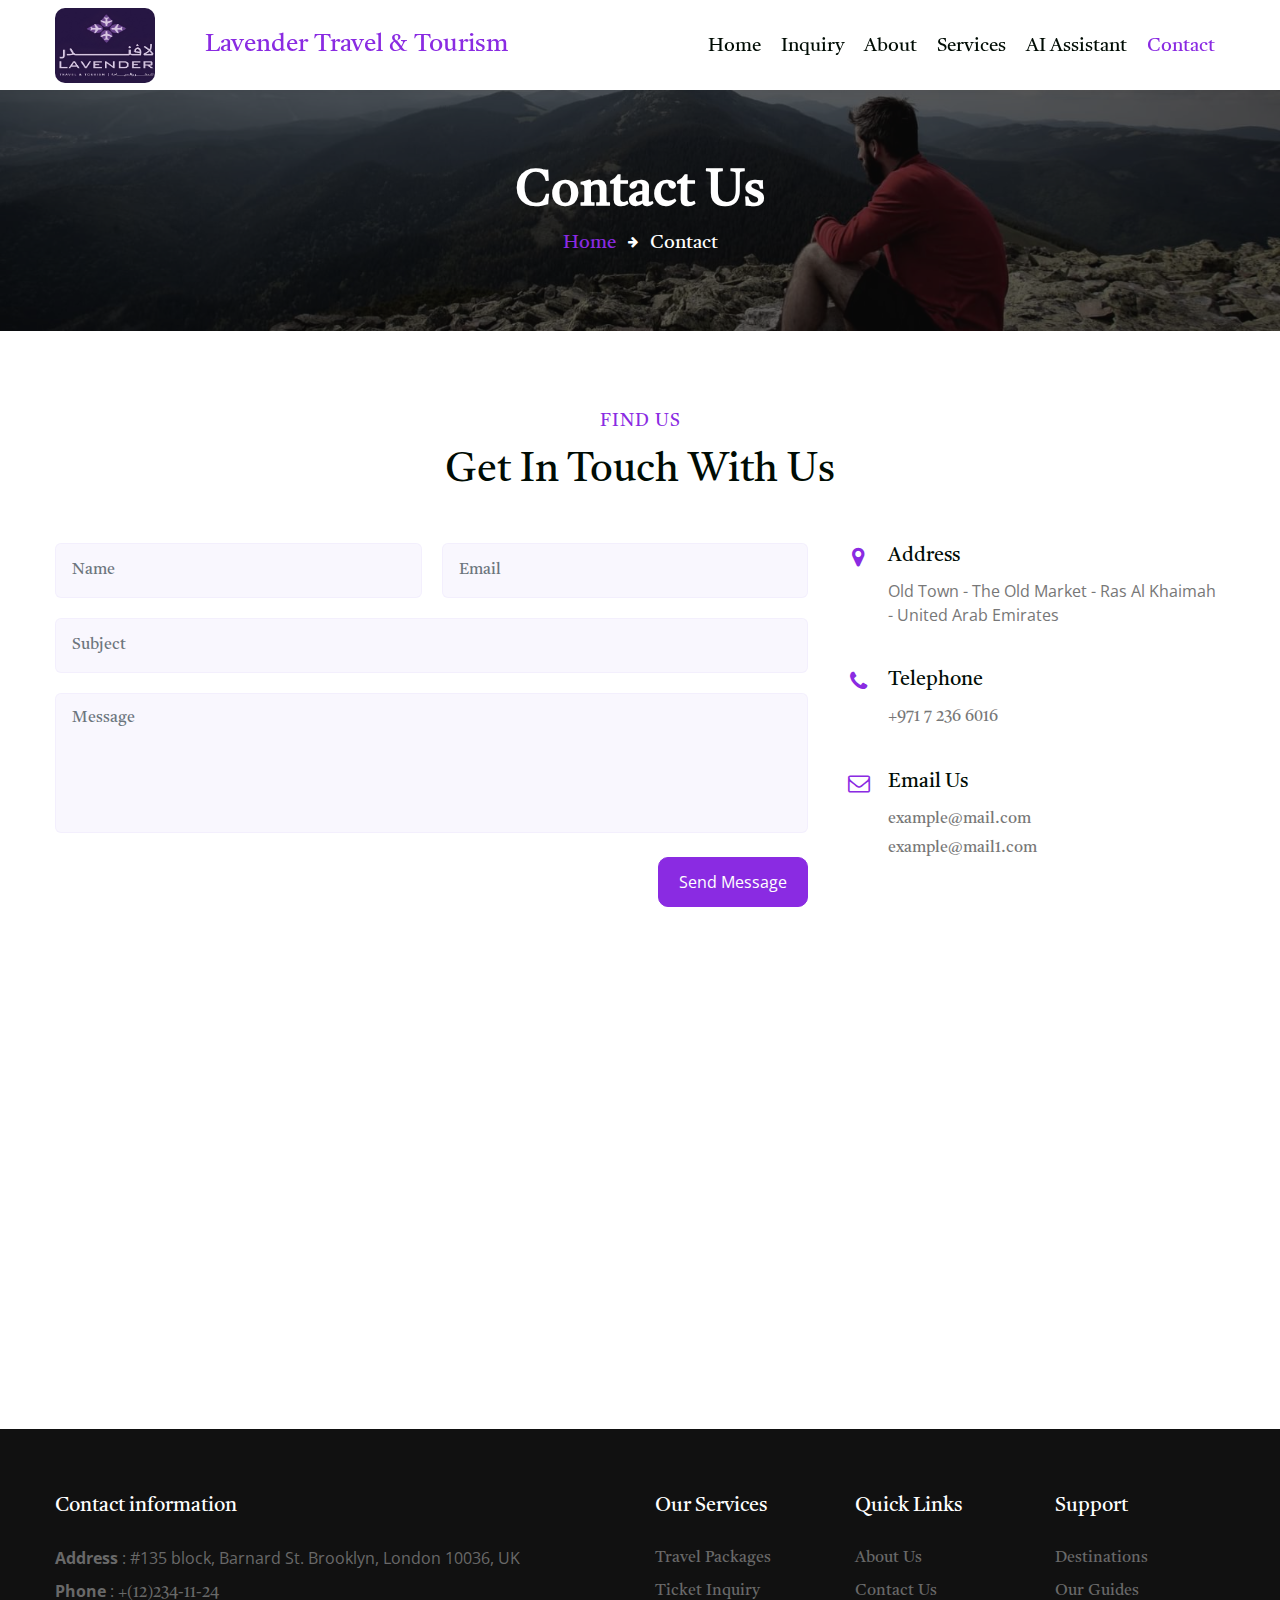
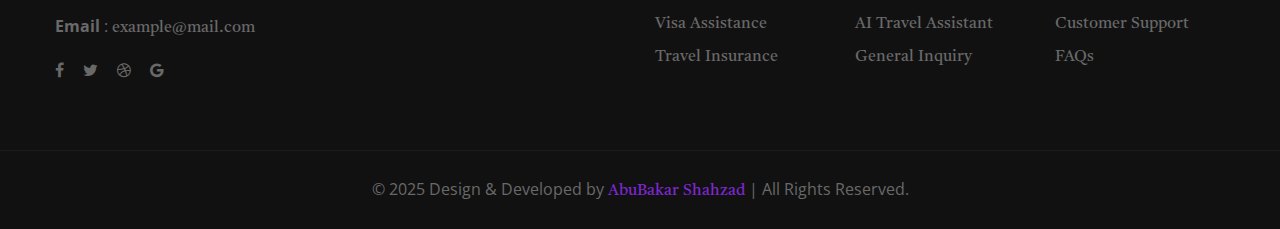
<file: contact.html>
<!--
Author: W3layouts
Author URL: http://w3layouts.com
-->
<!doctype html>
<html lang="en">
  <head>
    <!-- Required meta tags -->
    <meta charset="utf-8">
    <meta name="viewport" content="width=device-width, initial-scale=1, shrink-to-fit=no">
    <title>Lavender Travel & Tourism</title>
    <link rel="icon" href="assets\images\logo.jpg" type="image/png">
     <!-- google fonts -->  
  
    <link href="//fonts.googleapis.com/css2?family=Castoro:ital@0;1&display=swap" rel="stylesheet">
    <link rel="preconnect" href="//fonts.gstatic.com">
    <link href="https://cdn.jsdelivr.net/npm/bootstrap@5.0.2/dist/css/bootstrap.min.css" rel="stylesheet" integrity="sha384-EVSTQN3/azprG1Anm3QDgpJLIm9Nao0Yz1ztcQTwFspd3yD65VohhpuuCOmLASjC" crossorigin="anonymous">
  <link href="//fonts.googleapis.com/css2?family=Open+Sans:ital,wght@0,400;0,600;1,400&display=swap" rel="stylesheet">
     <!-- google fonts --> 
    <!-- Template CSS -->
    <link rel="stylesheet" href="assets/css/style-starter.css">
    <link rel="stylesheet" href="assets/css/style.css">
    <!-- Template CSS -->
  </head>
<body>
  <!--header-->
<header id="site-header" class="fixed-top">
  <div class="container">
    <nav class="navbar navbar-expand-lg stroke ">
      <a class="navbar-brand" id="im"   href="#index.html">
        <img src="assets\images\logo.jpg" alt="Your logo" title="Your logo" style="height:75px; width: 100px; margin-right:50px;" />
    </a>
   <!-- <h5 style="margin-right: 100px;">
         -->
         <h5 style="">
      <a class="navbar-brand" id="hr" style="color: blueviolet; font-size: 25px;" href="index.html">
        Lavender Travel & Tourism
      </a>
    </h5>
      
          <button class="navbar-toggler  collapsed bg-gradient" type="button" data-toggle="collapse"
              data-target="#navbarTogglerDemo02" aria-controls="navbarTogglerDemo02" aria-expanded="false"
              aria-label="Toggle navigation">
              <span class="navbar-toggler-icon fa icon-expand fa-bars"></span>
              <span class="navbar-toggler-icon fa icon-close fa-times"></span>
              </span>
          </button>

          <div class="collapse navbar-collapse" id="navbarTogglerDemo02" style="margin-top: 5px;">
              <ul class="navbar-nav ml-auto">
                  <li class="nav-item">
                      <a class="nav-link" href="index.html">Home <span class="sr-only">(current)</span></a>
                  </li>
                  <li class="nav-item dropdown">
                    <a class="nav-link dropdown-toggle" href="#" id="dropdownMenuButton1" role="button" data-bs-toggle="dropdown" aria-expanded="false">
                      Inquiry
                    </a>
                    <ul class="dropdown-menu" aria-labelledby="dropdownMenuButton1">
                      <li><a class="dropdown-item" href="ticketinquiry.html">Ticket Inquiry</a></li>
                      <br>
                      <li><a class="dropdown-item" href="visainquiry.html">Visa Inquiry</a></li>
                      <br>
                      <li><a class="dropdown-item" href="generalinquiry.html">General Inquiry</a></li>
                      <br>
                      <li><a class="dropdown-item" href="visainsurance.html">Visa Insurance</a></li>
                     
                    </ul>
                  </li>
                  <li class="nav-item">
                      <a class="nav-link" href="about.html">About</a>
                  </li>
                  <li class="nav-item">
                      <a class="nav-link" href="services.html">Services</a>
                  </li>
                  <li class="nav-item">
                    <a class="nav-link active" href="chatbot.html">AI Assistant</a>
                </li>
                  <li class="nav-item active">
                      <a class="nav-link" href="contact.html">Contact</a>
                  </li>
                  <!-- <li class="nav-item mr-lg-3 mr-4" title="Search"><a href="#search" class="search-btn">
                    <span class="fa fa-search" aria-hidden="true"></span></a></li> -->
                <!--/search-right-->
                <!-- search popup -->
                <!-- <div id="search" class="pop-overlay">
                  <div class="popup">
                    <form action="#" method="GET" class="w3l-hnyform d-sm-flex">
                      <input type="search" placeholder="Search.." name="search" required="required" autofocus>
                      <button type="submit">Search</button>
                      <a class="close" href="#url">&times;</a>
                    </form>
                  </div>
                </div> -->
                <!-- /search popup -->
                <!--//search-right-->
              </ul>
          </div>
          <!-- toggle switch for light and dark theme -->
          <div class="mobile-position">
              <!-- <nav class="navigation">
                  <div class="theme-switch-wrapper">
                      <label class="theme-switch" for="checkbox">
                          <input type="checkbox" id="checkbox">
                          <div class="mode-container">
                              <i class="gg-sun"></i>
                              <i class="gg-moon"></i>
                          </div>
                      </label>
                  </div>
              </nav>
          </div> -->
          <!-- //toggle switch for light and dark theme -->
      </nav>
  </div>
</header>
<!-- //header -->

<!-- about breadcrumb -->
<section class="w3l-about-breadcrumb text-center">
  <div class="breadcrumb-bg breadcrumb-bg-about py-sm-5 py-4">
      <div class="container py-2">
          <h2 class="title">Contact Us</h2>
          <ul class="breadcrumbs-custom-path mt-2">
              <li><a href="#url">Home</a></li>
              <li class="active"><span class="fa fa-arrow-right mx-2" aria-hidden="true"></span> Contact </li>
          </ul>
      </div>
  </div>
</section>
<!-- //about breadcrumb -->
<section class="w3l-contact-1 pt-5"id="contact">
  <div class="contacts-9 pt-lg-4">
      <h5 class="sub-title text-center mb-2">Find Us</h5>
      <h3 class="hny-title text-center mb-5">Get in Touch With us</h3>
      <div class="container pb-lg-4">
          <div class="d-grid contact-viewhny">
           
              <div class="map-content-9 mt-lg-0 mt-md-4 mt-2">
                  <form action="https://sendmail.w3layouts.com/submitForm" method="post">
                      <div class="twice-two">
                          <input type="text" class="form-control" name="w3lName" id="w3lName" placeholder="Name"
                              required="">
                          <input type="email" class="form-control" name="w3lSender" id="w3lSender" placeholder="Email"
                              required="">
                      </div>
                      <div class="twice">
                          <input type="text" class="form-control" name="w3lSubject" id="w3lSubject"
                              placeholder="Subject" required="">
                      </div>
                      <textarea name="w3lMessage" class="form-control" id="w3lMessage" placeholder="Message"
                          required=""></textarea>
                      <button type="submit" class="btn btn-style btn-primary mt-4">Send Message</button>
                  </form>
              </div>
              <div class="cont-detailshnyf mt-lg-0 mt-4">
                <div class="cont-tophny">
                  <div class="cont-left text-center">
                      <span class="fa fa-map-marker"></span>
                  </div>
                  <div class="cont-right">
                      <h6>Address</h6>
                      <p>Old Town - The Old Market - Ras Al Khaimah - United Arab Emirates</p>
                  </div>
              </div>
                <div class="cont-tophny margin-up">
                    <div class="cont-left text-center">
                        <span class="fa fa-phone"></span>
                    </div>
                    <div class="cont-right">
                        <h6>Telephone</h6>
                        <p><a href="tel:+971 7 236 6016">+971 7 236 6016</a></p>
                        <!-- <p><a href="tel:+(12)234-11-25">+(12)234-11-25</a></p> -->
                    </div>
                </div>
                <div class="cont-tophny margin-up">
                    <div class="cont-left text-center">
                        <span class="fa fa-envelope-o"></span>
                    </div>
                    <div class="cont-right">
                        <h6>Email Us</h6>
                        <p><a href="mailto:example@mail.com" class="mail">example@mail.com</a></p>
                        <p><a href="mailto:example@mail1.com" class="mail">example@mail1.com</a></p>
                    </div>
                </div>
               
            </div>
          </div>
      </div>
      <div class="map-iframe mt-5">
        <iframe 
            src="https://www.google.com/maps/embed?pb=!1m7!1m2!1m1!1d9027.798!3m3!1m2!1s0!2zMjUuNzk3MTUzMzE5NTYwNzUsIDU1Ljk0ODc4Mjk3NzA2NjQzNg=="
            style="border: 0;  width: 100%; height: 450px;" 
            allowfullscreen
            loading="lazy"
            referrerpolicy="no-referrer-when-downgrade">
        </iframe>
    </div>
  </div>
</section>
<!-- /contact1 -->
<!-- footer-28 block -->
<section class="w3l-footer">
  <footer class="footer-28">
    <div class="footer-bg-layer">
      <div class="container py-lg-3">
        <div class="row footer-top-28">
          <div class="col-lg-6 col-md-5 footer-list-28 mt-5">
            <h6 class="footer-title-28">Contact information</h6>
            <ul>
              <li>
                <p><strong>Address</strong> : #135 block, Barnard St. Brooklyn, London 10036, UK</p>
              </li>
              <li>
                <p><strong>Phone</strong> : <a href="tel:+(12)234-11-24">+(12)234-11-24</a></p>
              </li>
              <li>
                <p><strong>Email</strong> : <a href="mailto:example@mail.com">example@mail.com</a></p>
              </li>
            </ul>

            <div class="main-social-footer-28 mt-3">
              <ul class="social-icons">
                <li class="facebook">
                  <a href="#link" title="Facebook">
                    <span class="fa fa-facebook" aria-hidden="true"></span>
                  </a>
                </li>
                <li class="twitter">
                  <a href="#link" title="Twitter">
                    <span class="fa fa-twitter" aria-hidden="true"></span>
                  </a>
                </li>
                <li class="dribbble">
                  <a href="#link" title="Dribbble">
                    <span class="fa fa-dribbble" aria-hidden="true"></span>
                  </a>
                </li>
                <li class="google">
                  <a href="#link" title="Google">
                    <span class="fa fa-google" aria-hidden="true"></span>
                  </a>
                </li>
              </ul>
            </div>
          </div>
          <div class="col-lg-6 col-md-7">
            <!-- <div class="row">
              <div class="col-sm-4 col-6 footer-list-28 mt-5">
                <h6 class="footer-title-28">Company</h6>
                <ul>
                  <li><a href="about.html">About Us</a></li>
                  <li><a href="blog.html">Blog Posts</a></li>
                  <li><a href="services.html">Services</a></li>
                  <li><a href="#Packages">Packages</a></li>
                </ul>
              </div>
              <div class="col-sm-4 col-6 footer-list-28 mt-5">
                <h6 class="footer-title-28">Quick Links</h6>
                <ul>
                  <li><a href="contact.html">Contact Us</a></li>
                  <li><a href="#signup">Create account</a></li>
                  <li><a href="#learn">Our Branches</a></li>
                  <li><a href="#feedback">Site Feedack</a></li>
                </ul>
              </div>
              <div class="col-sm-4 footer-list-28 mt-5">
                <h6 class="footer-title-28">Support</h6>
                <ul>
                  <li><a href="#URL">Destinations</a></li>
                  <li><a href="#URL">Our Guides</a></li>
                  <li><a href="#URL">Support</a></li>
                  <li><a href="#URL">Help</a></li>
                </ul>
              </div>
            </div> -->


            <div class="row">
              <div class="col-sm-4 col-6 footer-list-28 mt-5">
                <h6 class="footer-title-28">Our Services</h6>
                <ul>
                  <li><a href="index.html#pricing">Travel Packages</a></li>
                  <li><a href="ticketinquiry.html">Ticket Inquiry</a></li>
                  <li><a href="visainquiry.html">Visa Assistance</a></li>
                  <li><a href="visainsurance.html">Travel Insurance</a></li>
                </ul>
              </div>
              <div class="col-sm-4 col-6 footer-list-28 mt-5">
                <h6 class="footer-title-28">Quick Links</h6>
                <ul>
                  <li><a href="about.html">About Us</a></li>
                  <li><a href="contact.html">Contact Us</a></li>
                  <li><a href="chatbot.html">AI Travel Assistant</a></li>
                  <li><a href="generalinquiry.html">General Inquiry</a></li>
                </ul>
              </div>
              <div class="col-sm-4 footer-list-28 mt-5">
                <h6 class="footer-title-28">Support</h6>
                <ul>
                  <li><a href="services.html#destinations">Destinations</a></li>
                  <li><a href="about.html#guides">Our Guides</a></li>
                  <li><a href="contact.html#support">Customer Support</a></li>
                  <li><a href="chatbot.html#faq">FAQs</a></li>
                </ul>
              </div>
            </div>



          </div>
        </div>
      </div>


      <div class="midd-footer-28 align-center py-lg-4 py-3 mt-5">
        <div class="container">
          <p class="copy-footer-28 text-center"> &copy; 2025 Design & Developed by  <a
            href="https://abubakar56.onrender.com/" target="_blank">
            AbuBakar Shahzad </a>
            | All Rights Reserved.</p>
        </div>
      </div>
    </div>
  </footer>

  <!-- move top -->
  <button onclick="topFunction()" id="movetop" title="Go to top">
    &#10548;
  </button>
  <script>
    // When the user scrolls down 20px from the top of the document, show the button
    window.onscroll = function () {
      scrollFunction()
    };

    function scrollFunction() {
      if (document.body.scrollTop > 20 || document.documentElement.scrollTop > 20) {
        document.getElementById("movetop").style.display = "block";
      } else {
        document.getElementById("movetop").style.display = "none";
      }
    }

    // When the user clicks on the button, scroll to the top of the document
    function topFunction() {
      document.body.scrollTop = 0;
      document.documentElement.scrollTop = 0;
    }
  </script>
  <!-- /move top -->
</section>
<!-- //footer-28 block -->
<!-- disable body scroll which navbar is in active -->
<script>
  $(function () {
    $('.navbar-toggler').click(function () {
      $('body').toggleClass('noscroll');
    })
  });
</script>
<!-- disable body scroll which navbar is in active -->

  <!-- Template JavaScript -->
  <script src="assets/js/jquery-3.3.1.min.js"></script>
  <script src="assets/js/theme-change.js"></script>
  <!-- js for portfolio lightbox -->
  <!--/MENU-JS-->
  <script>
    $(window).on("scroll", function () {
      var scroll = $(window).scrollTop();

      if (scroll >= 80) {
        $("#site-header").addClass("nav-fixed");
      } else {
        $("#site-header").removeClass("nav-fixed");
      }
    });

    //Main navigation Active Class Add Remove
    $(".navbar-toggler").on("click", function () {
      $("header").toggleClass("active");
    });
    $(document).on("ready", function () {
      if ($(window).width() > 991) {
        $("header").removeClass("active");
      }
      $(window).on("resize", function () {
        if ($(window).width() > 991) {
          $("header").removeClass("active");
        }
      });
    });
  </script>
  <!--//MENU-JS-->

  <script src="assets/js/bootstrap.min.js"></script>
  <script src="https://cdn.jsdelivr.net/npm/bootstrap@5.0.2/dist/js/bootstrap.bundle.min.js" integrity="sha384-MrcW6ZMFYlzcLA8Nl+NtUVF0sA7MsXsP1UyJoMp4YLEuNSfAP+JcXn/tWtIaxVXM" crossorigin="anonymous"></script>
</body>
</html>
</file>
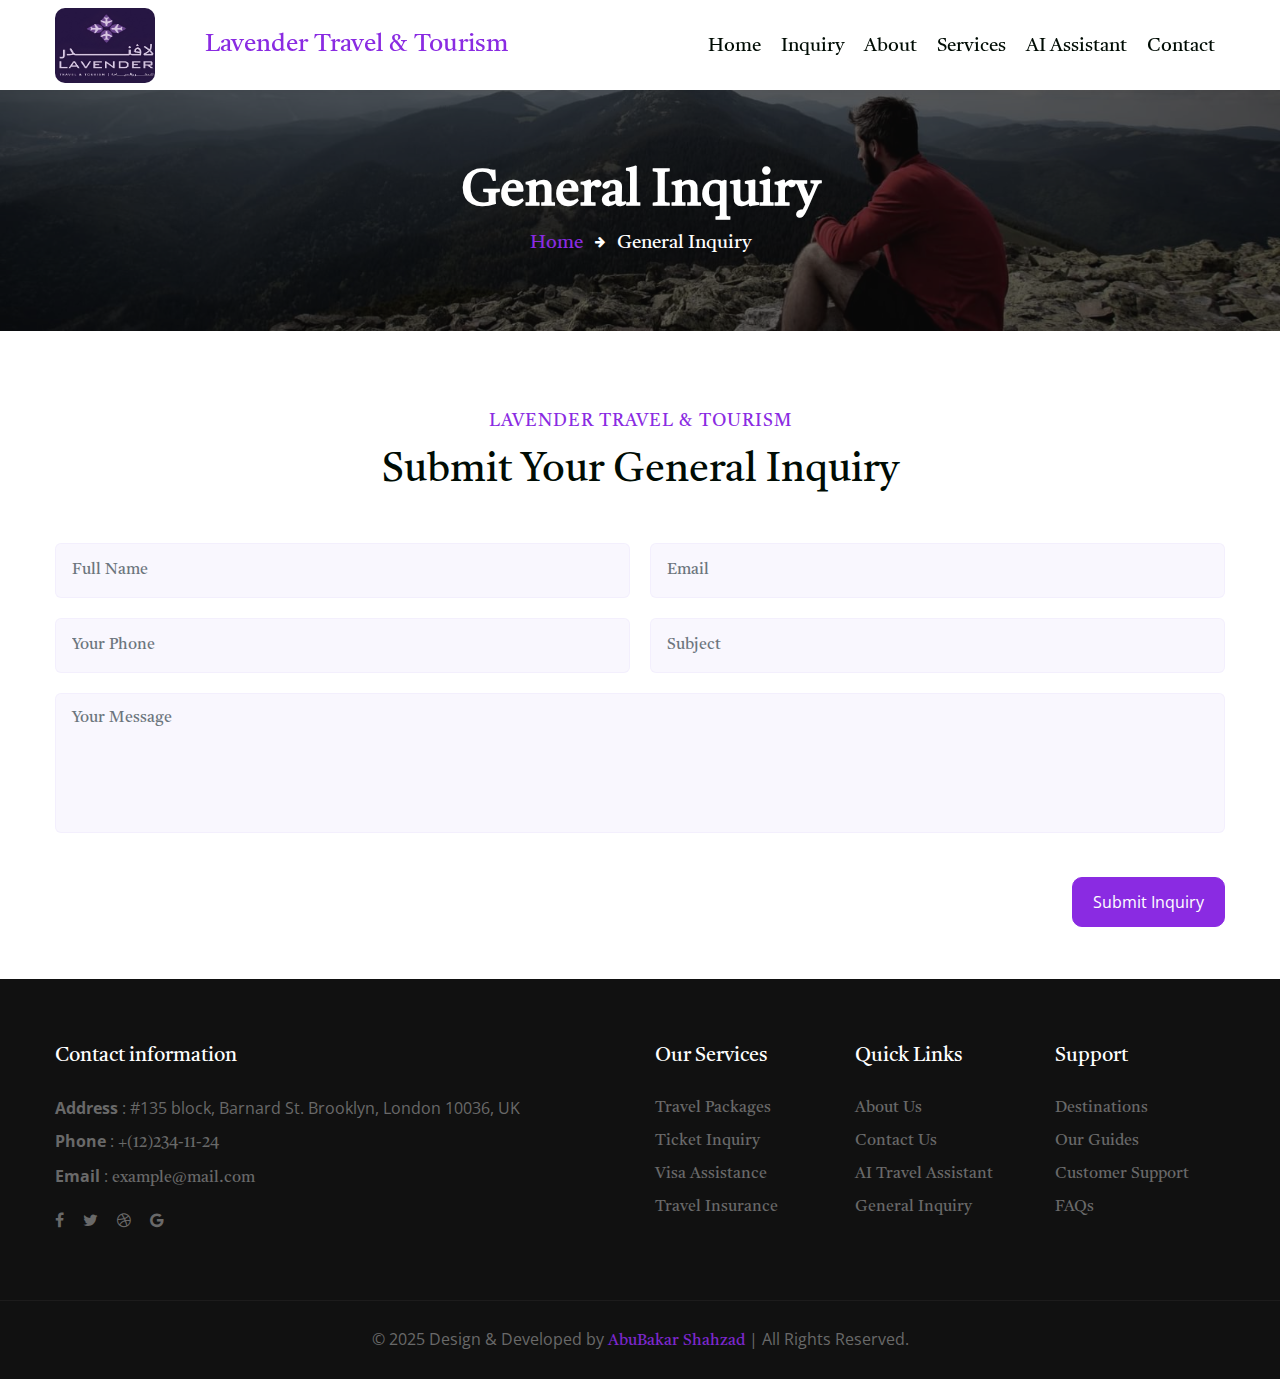
<file: generalinquiry.html>
<!--
Author: W3layouts
Author URL: http://w3layouts.com
--><!doctype html>
<html lang="en">

  <head>
    <!-- Required meta tags -->
    <meta charset="utf-8">
    <meta name="viewport" content="width=device-width, initial-scale=1, shrink-to-fit=no">
    <title>Lavender Travel & Tourism</title>
    <link rel="icon" href="assets\images\logo.jpg" type="image/png">
     <!-- google fonts -->  
  
    <link href="//fonts.googleapis.com/css2?family=Castoro:ital@0;1&display=swap" rel="stylesheet">
    <link rel="preconnect" href="//fonts.gstatic.com">
    <link href="https://cdn.jsdelivr.net/npm/bootstrap@5.0.2/dist/css/bootstrap.min.css" rel="stylesheet" integrity="sha384-EVSTQN3/azprG1Anm3QDgpJLIm9Nao0Yz1ztcQTwFspd3yD65VohhpuuCOmLASjC" crossorigin="anonymous">
  <link href="//fonts.googleapis.com/css2?family=Open+Sans:ital,wght@0,400;0,600;1,400&display=swap" rel="stylesheet">
     <!-- google fonts --> 
    <!-- Template CSS -->
    <link rel="stylesheet" href="assets/css/style-starter.css">
    <link rel="stylesheet" href="assets/css/style.css">
    <!-- Template CSS -->
  </head>

<body>
  <!-- Include your header here -->
  <header id="site-header" class="fixed-top">
    <div class="container">
      <nav class="navbar navbar-expand-lg stroke ">
        <a class="navbar-brand" id="im"   href="#index.html">
          <img src="assets\images\logo.jpg" alt="Your logo" title="Your logo" style="height:75px; width: 100px; margin-right:50px;" />
      </a>
      <!-- <h5 style="margin-right: 100px;">
         -->
         <h5 style="">
        <a class="navbar-brand" id="hr" style="color: blueviolet; font-size: 25px;" href="index.html">
          Lavender Travel & Tourism
        </a>
      </h5>
              
              
            <button class="navbar-toggler  collapsed bg-gradient" type="button" data-toggle="collapse"
                data-target="#navbarTogglerDemo02" aria-controls="navbarTogglerDemo02" aria-expanded="false"
                aria-label="Toggle navigation">
                <span class="navbar-toggler-icon fa icon-expand fa-bars"></span>
                <span class="navbar-toggler-icon fa icon-close fa-times"></span>
                </span>
            </button>
  
            <div class="collapse navbar-collapse" id="navbarTogglerDemo02" style="margin-top: 5px;">
                <ul class="navbar-nav ml-auto">
                    <li class="nav-item">
                        <a class="nav-link" href="index.html">Home <span class="sr-only">(current)</span></a>
                    </li>
                    <li class="nav-item dropdown">
                      <a class="nav-link dropdown-toggle" href="#" id="dropdownMenuButton1" role="button" data-bs-toggle="dropdown" aria-expanded="false">
                        Inquiry
                      </a>
                      <ul class="dropdown-menu" aria-labelledby="dropdownMenuButton1">
                        <li><a class="dropdown-item" href="ticketinquiry.html">Ticket Inquiry</a></li>
                        <br>
                        <li><a class="dropdown-item" href="visainquiry.html">Visa Inquiry</a></li>
                        <br>
                        <li><a class="dropdown-item active" href="generalinquiry.html">General Inquiry</a></li>
                        <br>
                        <li><a class="dropdown-item" href="visainsurance.html">Visa Insurance</a></li>
                       
                      </ul>
                    </li>
                    <li class="nav-item">
                        <a class="nav-link" href="about.html">About</a>
                    </li>
                    <li class="nav-item">
                        <a class="nav-link" href="services.html">Services</a>
                    </li>
                    <li class="nav-item">
                      <a class="nav-link active" href="chatbot.html">AI Assistant</a>
                  </li>
  
                    <li class="nav-item">
                        <a class="nav-link" href="contact.html">Contact</a>
                    </li>
                    <!-- <li class="nav-item mr-lg-3 mr-4" title="Search"><a href="#search" class="search-btn">
                      <span class="fa fa-search" aria-hidden="true"></span></a></li> -->
                  <!--/search-right-->
                  <!-- search popup -->
                  <!-- <div id="search" class="pop-overlay">
                    <div class="popup">
                      <form action="#" method="GET" class="w3l-hnyform d-sm-flex">
                        <input type="search" placeholder="Search.." name="search" required="required" autofocus>
                        <button type="submit">Search</button>
                        <a class="close" href="#url">&times;</a>
                      </form>
                    </div>
                  </div> -->
                  <!-- /search popup -->
                  <!--//search-right-->
                </ul>
            </div>
            <!-- toggle switch for light and dark theme -->
            <!-- <div class="mobile-position">
                <nav class="navigation">
                    <div class="theme-switch-wrapper">
                        <label class="theme-switch" for="checkbox">
                            <input type="checkbox" id="checkbox">
                            <div class="mode-container">
                                <i class="gg-sun"></i>
                                <i class="gg-moon"></i>
                            </div>
                        </label>
                    </div>
                </nav>
            </div> -->
            <!-- //toggle switch for light and dark theme -->
        </nav>
    </div>
  </header>

<!-- Breadcrumb -->
<section class="w3l-about-breadcrumb text-center">
    <div class="breadcrumb-bg py-sm-5 py-4">
      <div class="container py-2">
        <h2 class="title">General Inquiry</h2>
        <ul class="breadcrumbs-custom-path mt-2">
          <li><a href="index.html">Home</a></li>
          <li class="active"><span class="fa fa-arrow-right mx-2"></span> General Inquiry</li>
        </ul>
      </div>
    </div>
  </section>

  <!-- General Inquiry Form -->
  <section class="w3l-contact-1 pt-5" id="contact">
    <div class="general-9 pt-lg-4" style="height: 600px;">
      <h5 class="sub-title text-center mb-2">Lavender Travel & Tourism</h5>
      <h3 class="hny-title text-center mb-5">Submit Your General Inquiry</h3>
      <div class="container pb-lg-4">
        <div class="map-content-9 mt-0">
          <form action="https://sendmail.w3layouts.com/submitForm" method="post">
            <div class="twice-two">
              <input type="text" class="form-control" name="Name" placeholder="Full Name" required>
              <input type="email" class="form-control" name="Email" placeholder="Email" required>
            </div>
            <div class="twice-two">
              <input type="text" class="form-control" name="Phone" placeholder="Your Phone" required>
              <input type="text" class="form-control" name="Subject" placeholder="Subject" required>
            </div>
            <div class="twice">
              <textarea name="Message" class="form-control" placeholder="Your Message" required></textarea>
            </div>
            <button type="submit" class="btn btn-style btn-primary mt-4">Submit Inquiry</button>
          </form>
        </div>
      </div>
    </div>
  </section>


<!-- /services-grids-->
<!-- //services-->
<!-- footer-28 block -->
<section class="w3l-footer">
    <footer class="footer-28">
      <div class="footer-bg-layer">
        <div class="container py-lg-3">
          <div class="row footer-top-28">
            <div class="col-lg-6 col-md-5 footer-list-28 mt-5">
              <h6 class="footer-title-28">Contact information</h6>
              <ul>
                <li>
                  <p><strong>Address</strong> : #135 block, Barnard St. Brooklyn, London 10036, UK</p>
                </li>
                <li>
                  <p><strong>Phone</strong> : <a href="tel:+(12)234-11-24">+(12)234-11-24</a></p>
                </li>
                <li>
                  <p><strong>Email</strong> : <a href="mailto:example@mail.com">example@mail.com</a></p>
                </li>
              </ul>
  
              <div class="main-social-footer-28 mt-3">
                <ul class="social-icons">
                  <li class="facebook">
                    <a href="#link" title="Facebook">
                      <span class="fa fa-facebook" aria-hidden="true"></span>
                    </a>
                  </li>
                  <li class="twitter">
                    <a href="#link" title="Twitter">
                      <span class="fa fa-twitter" aria-hidden="true"></span>
                    </a>
                  </li>
                  <li class="dribbble">
                    <a href="#link" title="Dribbble">
                      <span class="fa fa-dribbble" aria-hidden="true"></span>
                    </a>
                  </li>
                  <li class="google">
                    <a href="#link" title="Google">
                      <span class="fa fa-google" aria-hidden="true"></span>
                    </a>
                  </li>
                </ul>
              </div>
            </div>
            <div class="col-lg-6 col-md-7">
              <!-- <div class="row">
                <div class="col-sm-4 col-6 footer-list-28 mt-5">
                  <h6 class="footer-title-28">Company</h6>
                  <ul>
                    <li><a href="about.html">About Us</a></li>
                    <li><a href="blog.html">Blog Posts</a></li>
                    <li><a href="services.html">Services</a></li>
                    <li><a href="#Packages">Packages</a></li>
                  </ul>
                </div>
                <div class="col-sm-4 col-6 footer-list-28 mt-5">
                  <h6 class="footer-title-28">Quick Links</h6>
                  <ul>
                    <li><a href="contact.html">Contact Us</a></li>
                    <li><a href="#signup">Create account</a></li>
                    <li><a href="#learn">Our Branches</a></li>
                    <li><a href="#feedback">Site Feedack</a></li>
                  </ul>
                </div>
                <div class="col-sm-4 footer-list-28 mt-5">
                  <h6 class="footer-title-28">Support</h6>
                  <ul>
                    <li><a href="#URL">Destinations</a></li>
                    <li><a href="#URL">Our Guides</a></li>
                    <li><a href="#URL">Support</a></li>
                    <li><a href="#URL">Help</a></li>
                  </ul>
                </div>
              </div> -->


              <div class="row">
                <div class="col-sm-4 col-6 footer-list-28 mt-5">
                  <h6 class="footer-title-28">Our Services</h6>
                  <ul>
                    <li><a href="index.html#pricing">Travel Packages</a></li>
                    <li><a href="ticketinquiry.html">Ticket Inquiry</a></li>
                    <li><a href="visainquiry.html">Visa Assistance</a></li>
                    <li><a href="visainsurance.html">Travel Insurance</a></li>
                  </ul>
                </div>
                <div class="col-sm-4 col-6 footer-list-28 mt-5">
                  <h6 class="footer-title-28">Quick Links</h6>
                  <ul>
                    <li><a href="about.html">About Us</a></li>
                    <li><a href="contact.html">Contact Us</a></li>
                    <li><a href="chatbot.html">AI Travel Assistant</a></li>
                    <li><a href="generalinquiry.html">General Inquiry</a></li>
                  </ul>
                </div>
                <div class="col-sm-4 footer-list-28 mt-5">
                  <h6 class="footer-title-28">Support</h6>
                  <ul>
                    <li><a href="services.html#destinations">Destinations</a></li>
                    <li><a href="about.html#guides">Our Guides</a></li>
                    <li><a href="contact.html#support">Customer Support</a></li>
                    <li><a href="chatbot.html#faq">FAQs</a></li>
                  </ul>
                </div>
              </div>




            </div>
          </div>
        </div>
  
        <div class="midd-footer-28 align-center py-lg-4 py-3 mt-5">
          <div class="container">
            <p class="copy-footer-28 text-center"> &copy; 2025 Design & Developed by  <a
              href="https://abubakar56.onrender.com/" target="_blank">
              AbuBakar Shahzad </a>
              | All Rights Reserved.</p>
          </div>
        </div>
      </div>
    </footer>
  
    <!-- move top -->
    <button onclick="topFunction()" id="movetop" title="Go to top">
      &#10548;
    </button>
    <script>
      // When the user scrolls down 20px from the top of the document, show the button
      window.onscroll = function () {
        scrollFunction()
      };
  
      function scrollFunction() {
        if (document.body.scrollTop > 20 || document.documentElement.scrollTop > 20) {
          document.getElementById("movetop").style.display = "block";
        } else {
          document.getElementById("movetop").style.display = "none";
        }
      }
  
      // When the user clicks on the button, scroll to the top of the document
      function topFunction() {
        document.body.scrollTop = 0;
        document.documentElement.scrollTop = 0;
      }
    </script>
    <!-- /move top -->
  </section>
  <!-- //footer-28 block -->
  <!-- disable body scroll which navbar is in active -->
  <script>
    $(function () {
      $('.navbar-toggler').click(function () {
        $('body').toggleClass('noscroll');
      })
    });
  </script>
  <!-- disable body scroll which navbar is in active -->
  
    <!-- Template JavaScript -->
    <script src="assets/js/jquery-3.3.1.min.js"></script>
    <script src="assets/js/theme-change.js"></script>
    <!-- js for portfolio lightbox -->
    <!--/MENU-JS-->
    <script>
      $(window).on("scroll", function () {
        var scroll = $(window).scrollTop();
  
        if (scroll >= 80) {
          $("#site-header").addClass("nav-fixed");
        } else {
          $("#site-header").removeClass("nav-fixed");
        }
      });
  
      //Main navigation Active Class Add Remove
      $(".navbar-toggler").on("click", function () {
        $("header").toggleClass("active");
      });
      $(document).on("ready", function () {
        if ($(window).width() > 991) {
          $("header").removeClass("active");
        }
        $(window).on("resize", function () {
          if ($(window).width() > 991) {
            $("header").removeClass("active");
          }
        });
      });
    </script>
    <!--//MENU-JS-->
  
    <script src="assets/js/bootstrap.min.js"></script>
    <script src="https://cdn.jsdelivr.net/npm/bootstrap@5.0.2/dist/js/bootstrap.bundle.min.js" integrity="sha384-MrcW6ZMFYlzcLA8Nl+NtUVF0sA7MsXsP1UyJoMp4YLEuNSfAP+JcXn/tWtIaxVXM" crossorigin="anonymous"></script>
  </body>
  </html>
</file>
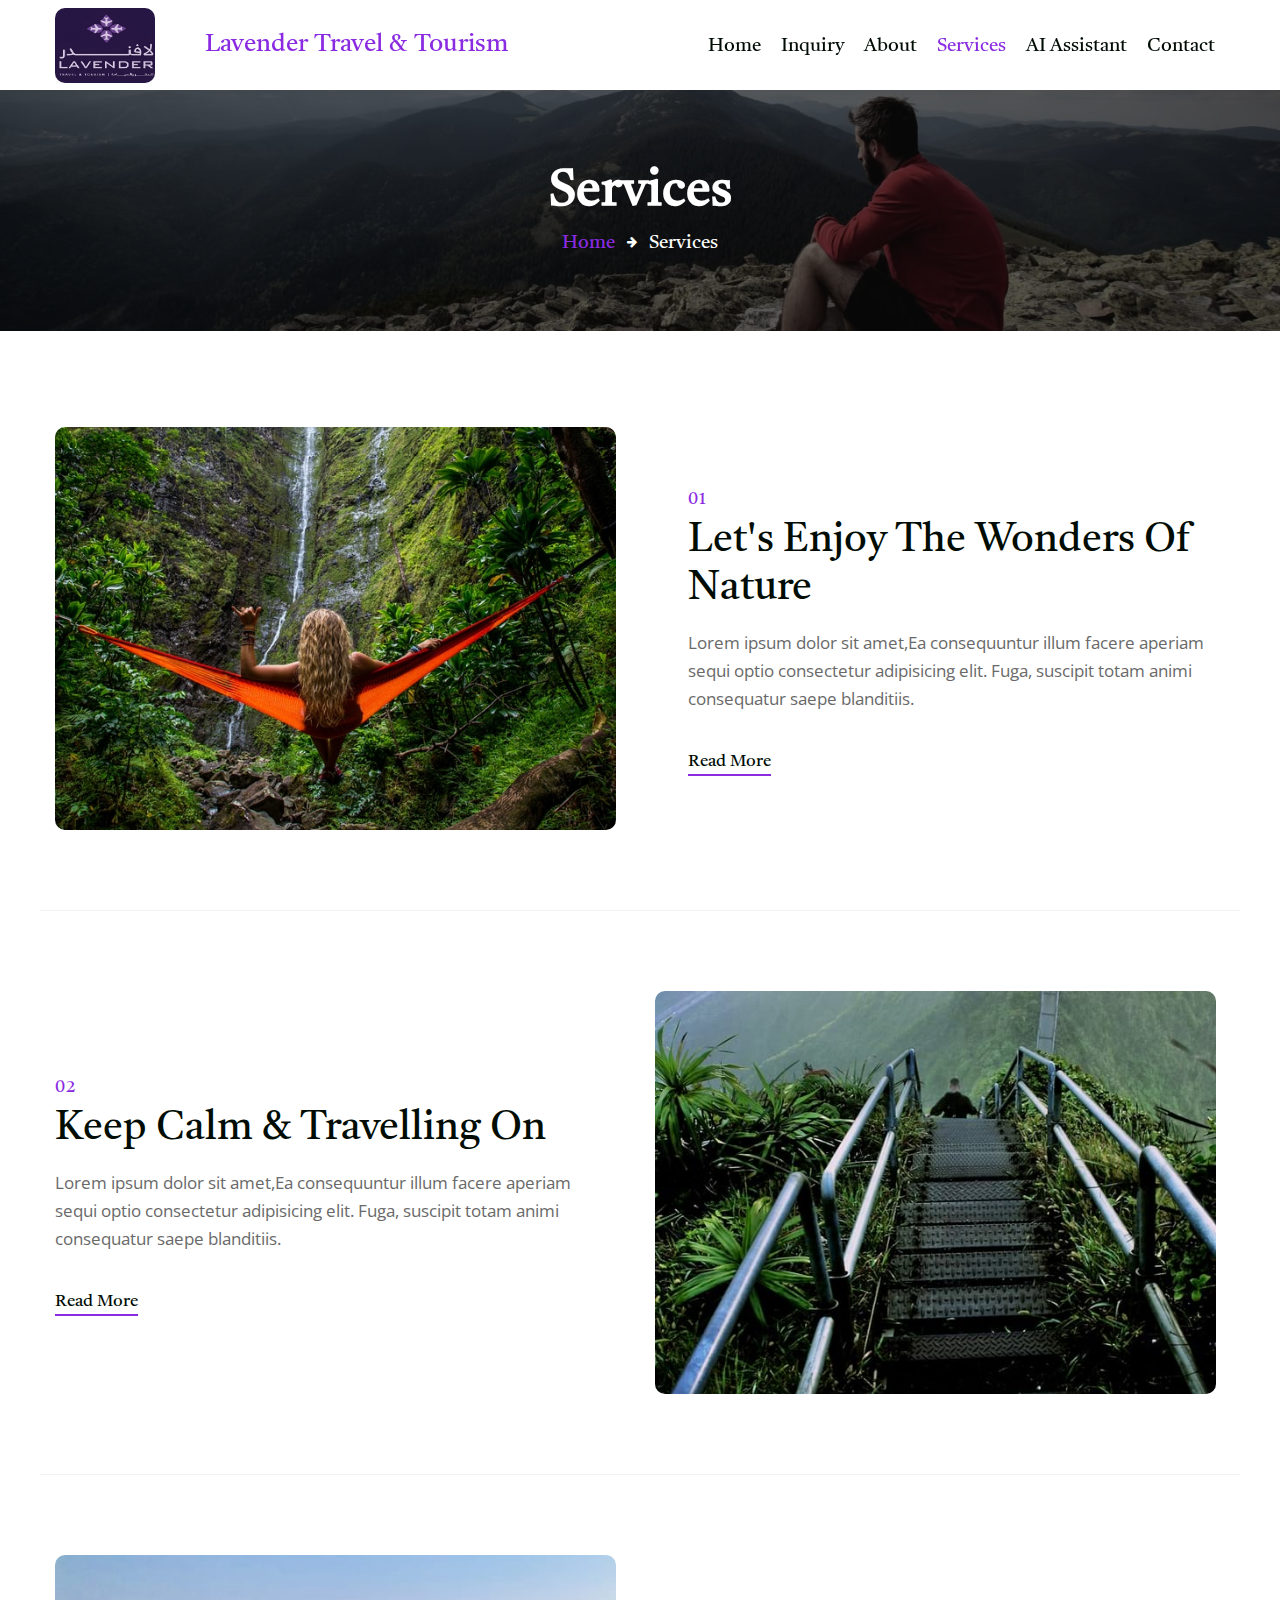
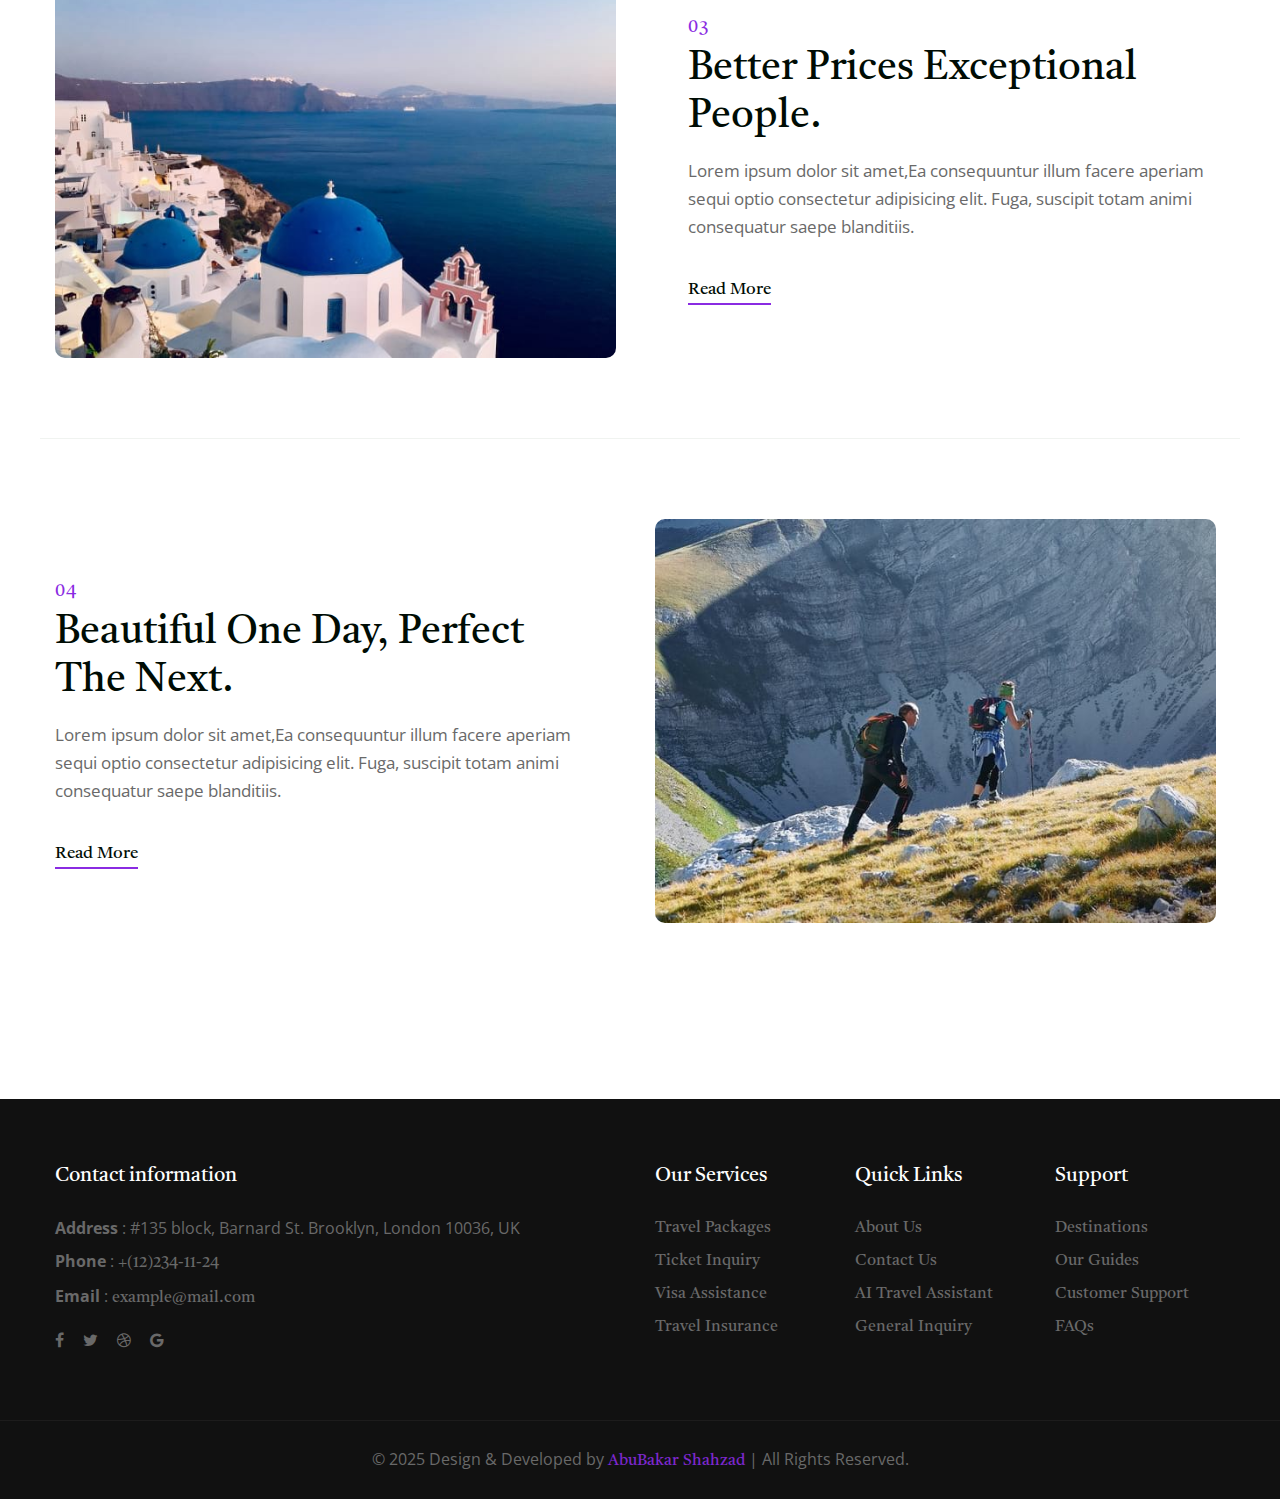
<file: services.html>
<!--
Author: W3layouts
Author URL: http://w3layouts.com
--><!doctype html>
<html lang="en">

  <head>
    <!-- Required meta tags -->
    <meta charset="utf-8">
    <meta name="viewport" content="width=device-width, initial-scale=1, shrink-to-fit=no">
    <title>Lavender Travel & Tourism</title>
    <link rel="icon" href="assets\images\logo.jpg" type="image/png">
     <!-- google fonts -->  
  
    <link href="//fonts.googleapis.com/css2?family=Castoro:ital@0;1&display=swap" rel="stylesheet">
    <link rel="preconnect" href="//fonts.gstatic.com">
    <link href="https://cdn.jsdelivr.net/npm/bootstrap@5.0.2/dist/css/bootstrap.min.css" rel="stylesheet" integrity="sha384-EVSTQN3/azprG1Anm3QDgpJLIm9Nao0Yz1ztcQTwFspd3yD65VohhpuuCOmLASjC" crossorigin="anonymous">
  <link href="//fonts.googleapis.com/css2?family=Open+Sans:ital,wght@0,400;0,600;1,400&display=swap" rel="stylesheet">
     <!-- google fonts --> 
    <!-- Template CSS -->
    <link rel="stylesheet" href="assets/css/style-starter.css">
    <link rel="stylesheet" href="assets/css/style.css">
    <!-- Template CSS -->
  </head>

<body>
  <!--header-->
<header id="site-header" class="fixed-top">
  <div class="container">
    <nav class="navbar navbar-expand-lg stroke ">
      <a class="navbar-brand" id="im"   href="#index.html">
        <img src="assets\images\logo.jpg" alt="Your logo" title="Your logo" style="height:75px; width: 100px; margin-right:50px;" />
    </a>
    <!-- <h5 style="margin-right: 100px;">
         -->
         <h5 style="">
      <a class="navbar-brand" id="hr" style="color: blueviolet; font-size: 25px;" href="index.html">
        Lavender Travel & Tourism
      </a>
    </h5>
          <button class="navbar-toggler  collapsed bg-gradient" type="button" data-toggle="collapse"
              data-target="#navbarTogglerDemo02" aria-controls="navbarTogglerDemo02" aria-expanded="false"
              aria-label="Toggle navigation">
              <span class="navbar-toggler-icon fa icon-expand fa-bars"></span>
              <span class="navbar-toggler-icon fa icon-close fa-times"></span>
              </span>
          </button>

          <div class="collapse navbar-collapse" id="navbarTogglerDemo02" style="margin-top: 5px;">
              <ul class="navbar-nav ml-auto">
                  <li class="nav-item">
                      <a class="nav-link" href="index.html">Home <span class="sr-only">(current)</span></a>
                  </li>
                  <li class="nav-item dropdown">
                    <a class="nav-link dropdown-toggle" href="#" id="dropdownMenuButton1" role="button" data-bs-toggle="dropdown" aria-expanded="false">
                      Inquiry
                    </a>
                    <ul class="dropdown-menu" aria-labelledby="dropdownMenuButton1">
                      <li><a class="dropdown-item" href="ticketinquiry.html">Ticket Inquiry</a></li>
                      <br>
                      <li><a class="dropdown-item" href="visainquiry.html">Visa Inquiry</a></li>
                      <br>
                      <li><a class="dropdown-item" href="generalinquiry.html">General Inquiry</a></li>
                      <br>
                    <li><a class="dropdown-item" href="visainsurance.html">Visa Insurance</a></li>
                     
                    </ul>
                  </li>
                  <li class="nav-item">
                      <a class="nav-link" href="about.html">About</a>
                  </li>
                  <li class="nav-item active">
                      <a class="nav-link" href="services.html">Services</a>
                  </li>
                
                  <li class="nav-item">
                    <a class="nav-link active" href="chatbot.html">AI Assistant</a>
                </li>

                  <li class="nav-item">
                      <a class="nav-link" href="contact.html">Contact</a>
                  </li>
                  <!-- <li class="nav-item mr-lg-3 mr-4" title="Search"><a href="#search" class="search-btn">
                    <span class="fa fa-search" aria-hidden="true"></span></a></li> -->
                <!--/search-right-->
                <!-- search popup -->
                <!-- <div id="search" class="pop-overlay">
                  <div class="popup">
                    <form action="#" method="GET" class="w3l-hnyform d-sm-flex">
                      <input type="search" placeholder="Search.." name="search" required="required" autofocus>
                      <button type="submit">Search</button>
                      <a class="close" href="#url">&times;</a>
                    </form>
                  </div>
                </div> -->
                <!-- /search popup -->
                <!--//search-right-->
              </ul>
          </div>
          <!-- toggle switch for light and dark theme -->
          <!-- <div class="mobile-position">
              <nav class="navigation">
                  <div class="theme-switch-wrapper">
                      <label class="theme-switch" for="checkbox">
                          <input type="checkbox" id="checkbox">
                          <div class="mode-container">
                              <i class="gg-sun"></i>
                              <i class="gg-moon"></i>
                          </div>
                      </label>
                  </div>
              </nav>
          </div> -->
          <!-- //toggle switch for light and dark theme -->
      </nav>
  </div>
</header>
<!-- //header -->

<!-- about breadcrumb -->
<section class="w3l-about-breadcrumb text-center">
  <div class="breadcrumb-bg breadcrumb-bg-about py-sm-5 py-4">
      <div class="container py-2">
          <h2 class="title">Services</h2>
          <ul class="breadcrumbs-custom-path mt-2">
              <li><a href="#url">Home</a></li>
              <li class="active"><span class="fa fa-arrow-right mx-2" aria-hidden="true"></span> Services </li>
          </ul>
      </div>
  </div>
</section>
<!-- //about breadcrumb -->
<!-- /services-->
<!-- /services-grids-->
<section class="w3l-content-with-photo-4">
  <!-- /content-grids-->
  <div class="content-photo-info py-5">
    <div class="container py-lg-5">
      <!-- /row-->
      <div class="content-photo-grids row mt-0">
        <div class="photo-6-inf-left col-lg-6 pr-lg-4">
          <a href="#"><img src="assets/images/g1.jpg" class="img-fluid mb-lg-0 mb-4" alt=""></a>
        </div>
        <div class="photo-6-inf-right col-lg-6 text-left pl-lg-5">
          <h6 class="sub-title">01</h6>
          <h3 class="hny-title">Let's Enjoy The Wonders of Nature
          </h3>
          <p class="mt-3 mb-3">Lorem ipsum dolor sit amet,Ea consequuntur illum
            facere aperiam sequi optio consectetur adipisicing elit. Fuga, suscipit totam animi
            consequatur saepe blanditiis.</p>
            <a href="services.html" class="read">Read more</a>
        </div>
      </div>
      <!-- //row-->
      <!-- /row-->
      <div class="content-photo-grids row">

        <div class="photo-6-inf-right col-lg-6 text-left pr-lg-5 mt-lg-0 mt-4 two-order">
          <h6 class="sub-title">02</h6>
          <h3 class="hny-title">Keep calm & travelling On
          </h3>
          <p class="mt-3 mb-3">Lorem ipsum dolor sit amet,Ea consequuntur illum
            facere aperiam sequi optio consectetur adipisicing elit. Fuga, suscipit totam animi
            consequatur saepe blanditiis.</p>
          <a href="services.html" class="read">Read more</a>
        </div>
        <div class="photo-6-inf-left col-lg-6 pr-lg-4 one-order">
          <a href="#"><img src="assets/images/g2.jpg" class="img-fluid" alt=""></a>
        </div>
      </div>
      <!-- //row-->
      <!-- /row-->
      <div class="content-photo-grids row">
        <div class="photo-6-inf-left col-lg-6 pr-lg-4">
          <a href="#"><img src="assets/images/g3.jpg" class="img-fluid" alt=""></a>
        </div>
        <div class="photo-6-inf-right col-lg-6 text-left pl-lg-5 mt-lg-0 mt-4">
          <h6 class="sub-title">03</h6>

          <h3 class="hny-title">Better Prices Exceptional People.
          </h3>
          <p class="mt-3 mb-3">Lorem ipsum dolor sit amet,Ea consequuntur illum
            facere aperiam sequi optio consectetur adipisicing elit. Fuga, suscipit totam animi
            consequatur saepe blanditiis.</p>
          <a href="services.html" class="read">Read more</a>
        </div>
      </div>
      <!-- //row-->
      <!-- /row-->
      <div class="content-photo-grids row">

        <div class="photo-6-inf-right col-lg-6 text-left pr-lg-5 two-order">
          <h6 class="sub-title">04</h6>
          <h3 class="hny-title">Beautiful One Day, Perfect The Next.
          </h3>
          <p class="mt-3 mb-3">Lorem ipsum dolor sit amet,Ea consequuntur illum
            facere aperiam sequi optio consectetur adipisicing elit. Fuga, suscipit totam animi
            consequatur saepe blanditiis.</p>
          <a href="services.html" class="read">Read more</a>
        </div>
        <div class="photo-6-inf-left col-lg-6 pr-lg-4 one-order">
          <a href="#"><img src="assets/images/g4.jpg" class="img-fluid mb-lg-0 mb-4" alt=""></a>
        </div>
      </div>
      <!-- //row-->

    </div>
  </div>
</section>
<!-- /services-grids-->
<!-- //services-->
<!-- footer-28 block -->
<section class="w3l-footer">
  <footer class="footer-28">
    <div class="footer-bg-layer">
      <div class="container py-lg-3">
        <div class="row footer-top-28">
          <div class="col-lg-6 col-md-5 footer-list-28 mt-5">
            <h6 class="footer-title-28">Contact information</h6>
            <ul>
              <li>
                <p><strong>Address</strong> : #135 block, Barnard St. Brooklyn, London 10036, UK</p>
              </li>
              <li>
                <p><strong>Phone</strong> : <a href="tel:+(12)234-11-24">+(12)234-11-24</a></p>
              </li>
              <li>
                <p><strong>Email</strong> : <a href="mailto:example@mail.com">example@mail.com</a></p>
              </li>
            </ul>

            <div class="main-social-footer-28 mt-3">
              <ul class="social-icons">
                <li class="facebook">
                  <a href="#link" title="Facebook">
                    <span class="fa fa-facebook" aria-hidden="true"></span>
                  </a>
                </li>
                <li class="twitter">
                  <a href="#link" title="Twitter">
                    <span class="fa fa-twitter" aria-hidden="true"></span>
                  </a>
                </li>
                <li class="dribbble">
                  <a href="#link" title="Dribbble">
                    <span class="fa fa-dribbble" aria-hidden="true"></span>
                  </a>
                </li>
                <li class="google">
                  <a href="#link" title="Google">
                    <span class="fa fa-google" aria-hidden="true"></span>
                  </a>
                </li>
              </ul>
            </div>
          </div>
          <div class="col-lg-6 col-md-7">
            <!-- <div class="row">
              <div class="col-sm-4 col-6 footer-list-28 mt-5">
                <h6 class="footer-title-28">Company</h6>
                <ul>
                  <li><a href="about.html">About Us</a></li>
                  <li><a href="blog.html">Blog Posts</a></li>
                  <li><a href="services.html">Services</a></li>
                  <li><a href="#Packages">Packages</a></li>
                </ul>
              </div>
              <div class="col-sm-4 col-6 footer-list-28 mt-5">
                <h6 class="footer-title-28">Quick Links</h6>
                <ul>
                  <li><a href="contact.html">Contact Us</a></li>
                  <li><a href="#signup">Create account</a></li>
                  <li><a href="#learn">Our Branches</a></li>
                  <li><a href="#feedback">Site Feedack</a></li>
                </ul>
              </div>
              <div class="col-sm-4 footer-list-28 mt-5">
                <h6 class="footer-title-28">Support</h6>
                <ul>
                  <li><a href="#URL">Destinations</a></li>
                  <li><a href="#URL">Our Guides</a></li>
                  <li><a href="#URL">Support</a></li>
                  <li><a href="#URL">Help</a></li>
                </ul>
              </div>
            </div> -->

            <div class="row">
              <div class="col-sm-4 col-6 footer-list-28 mt-5">
                <h6 class="footer-title-28">Our Services</h6>
                <ul>
                  <li><a href="index.html#pricing">Travel Packages</a></li>
                  <li><a href="ticketinquiry.html">Ticket Inquiry</a></li>
                  <li><a href="visainquiry.html">Visa Assistance</a></li>
                  <li><a href="visainsurance.html">Travel Insurance</a></li>
                </ul>
              </div>
              <div class="col-sm-4 col-6 footer-list-28 mt-5">
                <h6 class="footer-title-28">Quick Links</h6>
                <ul>
                  <li><a href="about.html">About Us</a></li>
                  <li><a href="contact.html">Contact Us</a></li>
                  <li><a href="chatbot.html">AI Travel Assistant</a></li>
                  <li><a href="generalinquiry.html">General Inquiry</a></li>
                </ul>
              </div>
              <div class="col-sm-4 footer-list-28 mt-5">
                <h6 class="footer-title-28">Support</h6>
                <ul>
                  <li><a href="services.html#destinations">Destinations</a></li>
                  <li><a href="about.html#guides">Our Guides</a></li>
                  <li><a href="contact.html#support">Customer Support</a></li>
                  <li><a href="chatbot.html#faq">FAQs</a></li>
                </ul>
              </div>
            </div>

          </div>
        </div>
      </div>


      <div class="midd-footer-28 align-center py-lg-4 py-3 mt-5">
        <div class="container">
          <p class="copy-footer-28 text-center"> &copy; 2025 Design & Developed by  <a
            href="https://abubakar56.onrender.com/" target="_blank">
            AbuBakar Shahzad </a>
            | All Rights Reserved.</p>
        </div>
      </div>
    </div>
  </footer>

  <!-- move top -->
  <button onclick="topFunction()" id="movetop" title="Go to top">
    &#10548;
  </button>
  <script>
    // When the user scrolls down 20px from the top of the document, show the button
    window.onscroll = function () {
      scrollFunction()
    };

    function scrollFunction() {
      if (document.body.scrollTop > 20 || document.documentElement.scrollTop > 20) {
        document.getElementById("movetop").style.display = "block";
      } else {
        document.getElementById("movetop").style.display = "none";
      }
    }

    // When the user clicks on the button, scroll to the top of the document
    function topFunction() {
      document.body.scrollTop = 0;
      document.documentElement.scrollTop = 0;
    }
  </script>
  <!-- /move top -->
</section>
<!-- //footer-28 block -->
<!-- disable body scroll which navbar is in active -->
<script>
  $(function () {
    $('.navbar-toggler').click(function () {
      $('body').toggleClass('noscroll');
    })
  });
</script>
<!-- disable body scroll which navbar is in active -->

  <!-- Template JavaScript -->
  <script src="assets/js/jquery-3.3.1.min.js"></script>
  <script src="assets/js/theme-change.js"></script>
  <!-- js for portfolio lightbox -->
  <!--/MENU-JS-->
  <script>
    $(window).on("scroll", function () {
      var scroll = $(window).scrollTop();

      if (scroll >= 80) {
        $("#site-header").addClass("nav-fixed");
      } else {
        $("#site-header").removeClass("nav-fixed");
      }
    });

    //Main navigation Active Class Add Remove
    $(".navbar-toggler").on("click", function () {
      $("header").toggleClass("active");
    });
    $(document).on("ready", function () {
      if ($(window).width() > 991) {
        $("header").removeClass("active");
      }
      $(window).on("resize", function () {
        if ($(window).width() > 991) {
          $("header").removeClass("active");
        }
      });
    });
  </script>
  <!--//MENU-JS-->

  <script src="assets/js/bootstrap.min.js"></script>
  <script src="https://cdn.jsdelivr.net/npm/bootstrap@5.0.2/dist/js/bootstrap.bundle.min.js" integrity="sha384-MrcW6ZMFYlzcLA8Nl+NtUVF0sA7MsXsP1UyJoMp4YLEuNSfAP+JcXn/tWtIaxVXM" crossorigin="anonymous"></script>
</body>
</html>
</file>
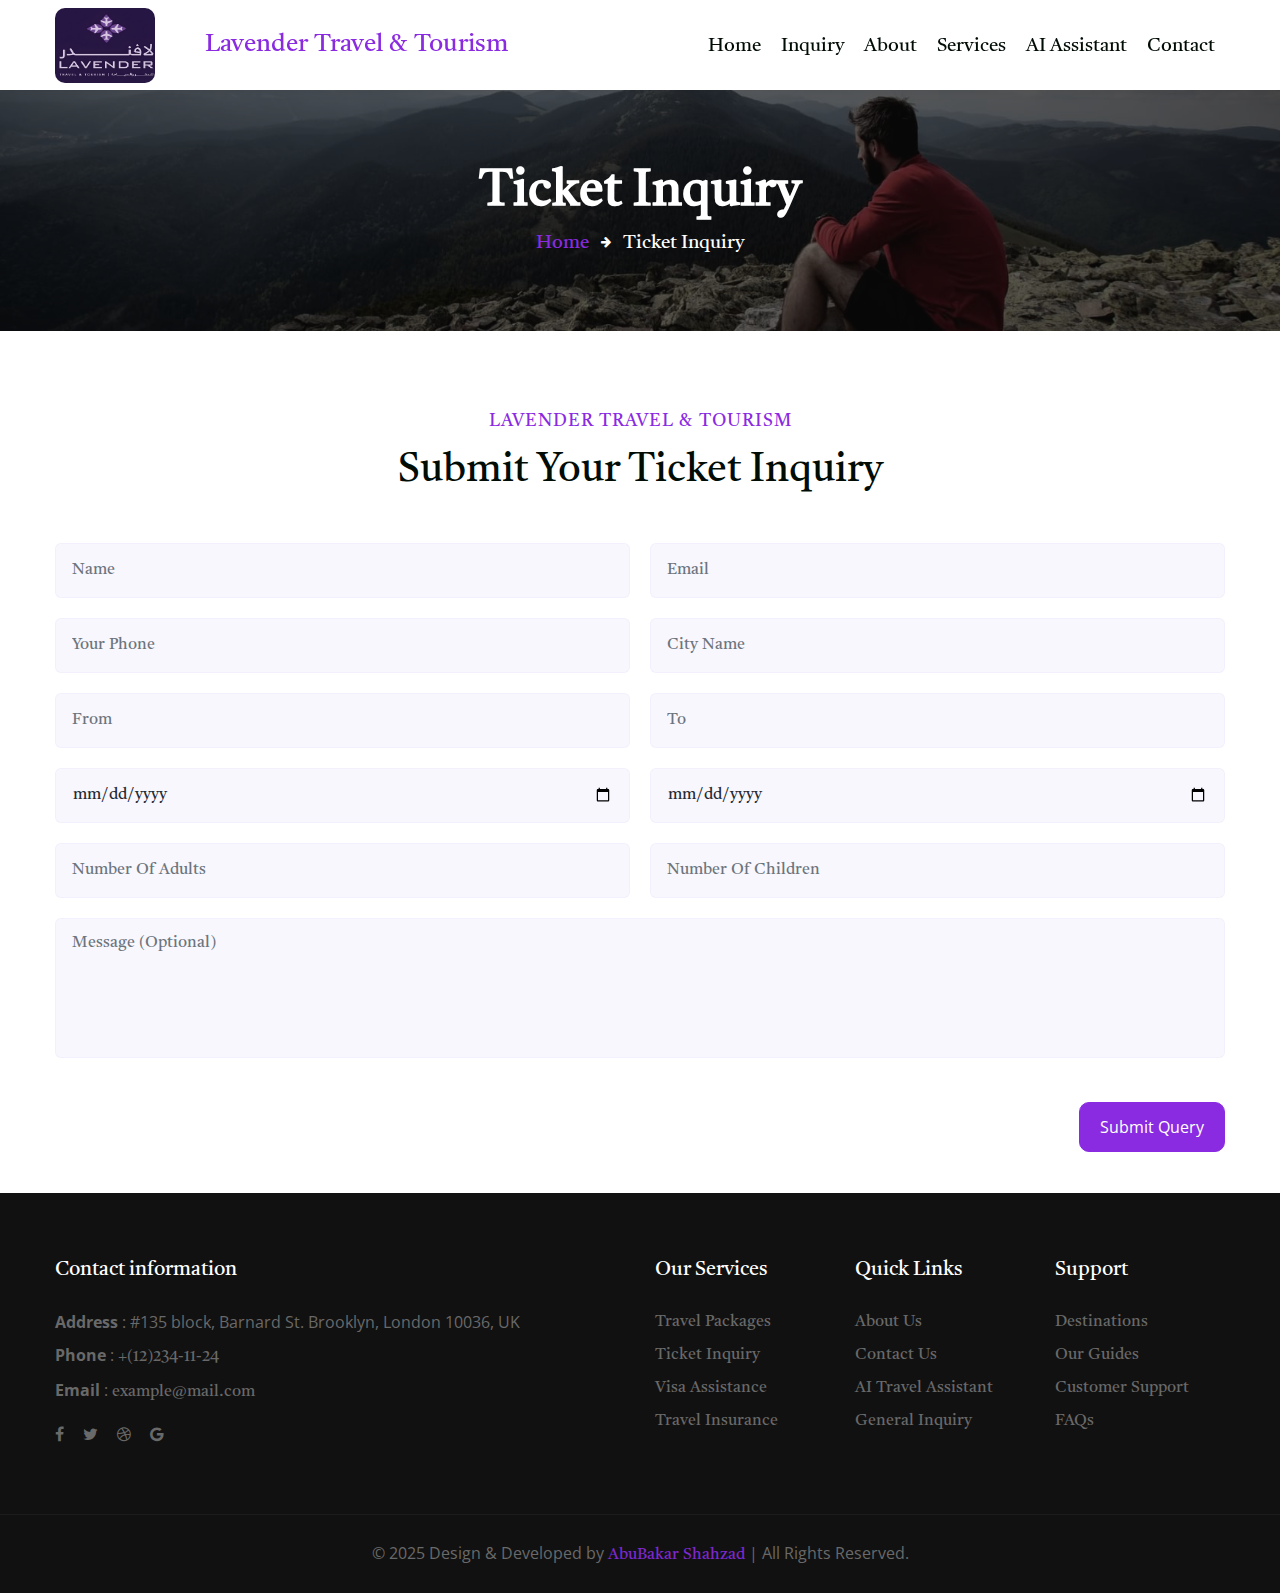
<file: ticketinquiry.html>
<!--
Author: W3layouts
Author URL: http://w3layouts.com
--><!doctype html>
<html lang="en">

  <head>
    <!-- Required meta tags -->
    <meta charset="utf-8">
    <meta name="viewport" content="width=device-width, initial-scale=1, shrink-to-fit=no">
    <title>Lavender Travel & Tourism</title>
    <link rel="icon" href="assets\images\logo.jpg" type="image/png">
     <!-- google fonts -->  
  
    <link href="//fonts.googleapis.com/css2?family=Castoro:ital@0;1&display=swap" rel="stylesheet">
    <link rel="preconnect" href="//fonts.gstatic.com">
    <link href="https://cdn.jsdelivr.net/npm/bootstrap@5.0.2/dist/css/bootstrap.min.css" rel="stylesheet" integrity="sha384-EVSTQN3/azprG1Anm3QDgpJLIm9Nao0Yz1ztcQTwFspd3yD65VohhpuuCOmLASjC" crossorigin="anonymous">
  <link href="//fonts.googleapis.com/css2?family=Open+Sans:ital,wght@0,400;0,600;1,400&display=swap" rel="stylesheet">
     <!-- google fonts --> 
    <!-- Template CSS -->
    <link rel="stylesheet" href="assets/css/style-starter.css">
    <link rel="stylesheet" href="assets/css/style.css">
    <!-- Template CSS -->
  </head>

<body>
  <!-- Include your header here -->
  <header id="site-header" class="fixed-top">
    <div class="container">
      <nav class="navbar navbar-expand-lg stroke ">
        <a class="navbar-brand" id="im"   href="#index.html">
          <img src="assets\images\logo.jpg" alt="Your logo" title="Your logo" style="height:75px; width: 100px; margin-right:50px;" />
      </a>
 <!-- <h5 style="margin-right: 100px;">
         -->
         <h5 style="">
        <a class="navbar-brand" id="hr" style="color: blueviolet; font-size: 25px;" href="index.html">
          Lavender Travel & Tourism
        </a>
      </h5>
              
            <button class="navbar-toggler  collapsed bg-gradient" type="button" data-toggle="collapse"
                data-target="#navbarTogglerDemo02" aria-controls="navbarTogglerDemo02" aria-expanded="false"
                aria-label="Toggle navigation">
                <span class="navbar-toggler-icon fa icon-expand fa-bars"></span>
                <span class="navbar-toggler-icon fa icon-close fa-times"></span>
                </span>
            </button>
  
            <div class="collapse navbar-collapse" id="navbarTogglerDemo02" style="margin-top: 5px;">
                <ul class="navbar-nav ml-auto">
                    <li class="nav-item">
                        <a class="nav-link" href="index.html">Home <span class="sr-only">(current)</span></a>
                    </li>
                    <li class="nav-item dropdown">
                      <a class="nav-link dropdown-toggle" href="#" id="dropdownMenuButton1" role="button" data-bs-toggle="dropdown" aria-expanded="false">
                        Inquiry
                      </a>
                      <ul class="dropdown-menu" aria-labelledby="dropdownMenuButton1">
                        <li><a class="dropdown-item active" href="ticketinquiry.html">Ticket Inquiry</a></li>
                        <br>
                        <li><a class="dropdown-item" href="visainquiry.html">Visa Inquiry</a></li>
                        <br>
                        <li><a class="dropdown-item" href="generalinquiry.html">General Inquiry</a></li>
                        <br>
                        <li><a class="dropdown-item" href="visainsurance.html">Visa Insurance</a></li>
                       
                      </ul>
                    </li>
                    <li class="nav-item">
                        <a class="nav-link" href="about.html">About</a>
                    </li>
                    <li class="nav-item ">
                        <a class="nav-link" href="services.html">Services</a>
                    </li>
                  
                    <li class="nav-item">
                      <a class="nav-link active" href="chatbot.html">AI Assistant</a>
                  </li>
                    <li class="nav-item">
                        <a class="nav-link" href="contact.html">Contact</a>
                    </li>
                    <!-- <li class="nav-item mr-lg-3 mr-4" title="Search"><a href="#search" class="search-btn">
                      <span class="fa fa-search" aria-hidden="true"></span></a></li> -->
                  <!--/search-right-->
                  <!-- search popup -->
                  <!-- <div id="search" class="pop-overlay">
                    <div class="popup">
                      <form action="#" method="GET" class="w3l-hnyform d-sm-flex">
                        <input type="search" placeholder="Search.." name="search" required="required" autofocus>
                        <button type="submit">Search</button>
                        <a class="close" href="#url">&times;</a>
                      </form>
                    </div>
                  </div> -->
                  <!-- /search popup -->
                  <!--//search-right-->
                </ul>
            </div>
            <!-- toggle switch for light and dark theme -->
            <!-- <div class="mobile-position">
                <nav class="navigation">
                    <div class="theme-switch-wrapper">
                        <label class="theme-switch" for="checkbox">
                            <input type="checkbox" id="checkbox">
                            <div class="mode-container">
                                <i class="gg-sun"></i>
                                <i class="gg-moon"></i>
                            </div>
                        </label>
                    </div>
                </nav>
            </div> -->
            <!-- //toggle switch for light and dark theme -->
        </nav>
    </div>
  </header>

  <!-- Breadcrumb -->
  <section class="w3l-about-breadcrumb text-center">
    <div class="breadcrumb-bg breadcrumb-bg-about py-sm-5 py-4">
      <div class="container py-2">
        <h2 class="title">Ticket Inquiry</h2>
        <ul class="breadcrumbs-custom-path mt-2">
          <li><a href="index.html">Home</a></li>
          <li class="active"><span class="fa fa-arrow-right mx-2"></span> Ticket Inquiry</li>
        </ul>
      </div>
    </div>
  </section>

  <!-- Inquiry Form -->
  <section class="w3l-contact-1 pt-5" id="contact">
    <div class="ticket-9 pt-lg-4">
      <h5 class="sub-title text-center mb-2">Lavender Travel & Tourism</h5>
      <h3 class="hny-title text-center mb-5">Submit Your Ticket Inquiry</h3>
      <div class="container  pb-lg-4" style="height: 650px;">
        <div class="map-content-9 mt-0">
          <form action="https://sendmail.w3layouts.com/submitForm" method="post">
            <div class="twice-two">
              <input type="text" class="form-control" name="Name" placeholder="Name"  required>
              <input type="email" class="form-control" name="Email" placeholder="Email" required>
            </div>
            <div class="twice-two">
              <input type="text" class="form-control" name="Phone" placeholder="Your Phone" required>
              <input type="text" class="form-control" name="City" placeholder="City Name" required>
            </div>
            <div class="twice-two">
              <input type="text" class="form-control" name="From" placeholder="From" required>
              <input type="text" class="form-control" name="To" placeholder="To" required>
            </div>
            <div class="twice-two">
              <input type="date" class="form-control" name="Arrival" placeholder="Arrival Date" required>
              <input type="date" class="form-control" name="Departure" placeholder="Departure Date" required>
            </div>
            <div class="twice-two">
              <input type="number" class="form-control" name="Adults" placeholder="Number Of Adults" required>
              <input type="number" class="form-control" name="Children" placeholder="Number Of Children" required>
            </div>
            <div class="twice">
              <textarea name="Message" class="form-control" placeholder="Message (Optional)"></textarea>
            </div>
            <button type="submit" class="btn btn-style btn-primary mt-4">Submit Query</button>
          </form>
        </div>
      </div>
    </div>
  </section>

<!-- /services-grids-->
<!-- //services-->
<!-- footer-28 block -->
<section class="w3l-footer">
    <footer class="footer-28">
      <div class="footer-bg-layer">
        <div class="container py-lg-3">
          <div class="row footer-top-28">
            <div class="col-lg-6 col-md-5 footer-list-28 mt-5">
              <h6 class="footer-title-28">Contact information</h6>
              <ul>
                <li>
                  <p><strong>Address</strong> : #135 block, Barnard St. Brooklyn, London 10036, UK</p>
                </li>
                <li>
                  <p><strong>Phone</strong> : <a href="tel:+(12)234-11-24">+(12)234-11-24</a></p>
                </li>
                <li>
                  <p><strong>Email</strong> : <a href="mailto:example@mail.com">example@mail.com</a></p>
                </li>
              </ul>
  
              <div class="main-social-footer-28 mt-3">
                <ul class="social-icons">
                  <li class="facebook">
                    <a href="#link" title="Facebook">
                      <span class="fa fa-facebook" aria-hidden="true"></span>
                    </a>
                  </li>
                  <li class="twitter">
                    <a href="#link" title="Twitter">
                      <span class="fa fa-twitter" aria-hidden="true"></span>
                    </a>
                  </li>
                  <li class="dribbble">
                    <a href="#link" title="Dribbble">
                      <span class="fa fa-dribbble" aria-hidden="true"></span>
                    </a>
                  </li>
                  <li class="google">
                    <a href="#link" title="Google">
                      <span class="fa fa-google" aria-hidden="true"></span>
                    </a>
                  </li>
                </ul>
              </div>
            </div>
            <div class="col-lg-6 col-md-7">
              <!-- <div class="row">
                <div class="col-sm-4 col-6 footer-list-28 mt-5">
                  <h6 class="footer-title-28">Company</h6>
                  <ul>
                    <li><a href="about.html">About Us</a></li>
                    <li><a href="blog.html">Blog Posts</a></li>
                    <li><a href="services.html">Services</a></li>
                    <li><a href="#Packages">Packages</a></li>
                  </ul>
                </div>
                <div class="col-sm-4 col-6 footer-list-28 mt-5">
                  <h6 class="footer-title-28">Quick Links</h6>
                  <ul>
                    <li><a href="contact.html">Contact Us</a></li>
                    <li><a href="#signup">Create account</a></li>
                    <li><a href="#learn">Our Branches</a></li>
                    <li><a href="#feedback">Site Feedack</a></li>
                  </ul>
                </div>
                <div class="col-sm-4 footer-list-28 mt-5">
                  <h6 class="footer-title-28">Support</h6>
                  <ul>
                    <li><a href="#URL">Destinations</a></li>
                    <li><a href="#URL">Our Guides</a></li>
                    <li><a href="#URL">Support</a></li>
                    <li><a href="#URL">Help</a></li>
                  </ul>
                </div>
              </div> -->


              <div class="row">
                <div class="col-sm-4 col-6 footer-list-28 mt-5">
                  <h6 class="footer-title-28">Our Services</h6>
                  <ul>
                    <li><a href="index.html#pricing">Travel Packages</a></li>
                    <li><a href="ticketinquiry.html">Ticket Inquiry</a></li>
                    <li><a href="visainquiry.html">Visa Assistance</a></li>
                    <li><a href="visainsurance.html">Travel Insurance</a></li>
                  </ul>
                </div>
                <div class="col-sm-4 col-6 footer-list-28 mt-5">
                  <h6 class="footer-title-28">Quick Links</h6>
                  <ul>
                    <li><a href="about.html">About Us</a></li>
                    <li><a href="contact.html">Contact Us</a></li>
                    <li><a href="chatbot.html">AI Travel Assistant</a></li>
                    <li><a href="generalinquiry.html">General Inquiry</a></li>
                  </ul>
                </div>
                <div class="col-sm-4 footer-list-28 mt-5">
                  <h6 class="footer-title-28">Support</h6>
                  <ul>
                    <li><a href="services.html#destinations">Destinations</a></li>
                    <li><a href="about.html#guides">Our Guides</a></li>
                    <li><a href="contact.html#support">Customer Support</a></li>
                    <li><a href="chatbot.html#faq">FAQs</a></li>
                  </ul>
                </div>
              </div>



            </div>
          </div>
        </div>
  
  
        <div class="midd-footer-28 align-center py-lg-4 py-3 mt-5">
          <div class="container">
            <p class="copy-footer-28 text-center"> &copy; 2025 Design & Developed by  <a
              href="https://abubakar56.onrender.com/" target="_blank">
              AbuBakar Shahzad </a>
              | All Rights Reserved.</p>
          </div>
        </div>
      </div>
    </footer>
  
    <!-- move top -->
    <button onclick="topFunction()" id="movetop" title="Go to top">
      &#10548;
    </button>
    <script>
      // When the user scrolls down 20px from the top of the document, show the button
      window.onscroll = function () {
        scrollFunction()
      };
  
      function scrollFunction() {
        if (document.body.scrollTop > 20 || document.documentElement.scrollTop > 20) {
          document.getElementById("movetop").style.display = "block";
        } else {
          document.getElementById("movetop").style.display = "none";
        }
      }
  
      // When the user clicks on the button, scroll to the top of the document
      function topFunction() {
        document.body.scrollTop = 0;
        document.documentElement.scrollTop = 0;
      }
    </script>
    <!-- /move top -->
  </section>
  <!-- //footer-28 block -->
  <!-- disable body scroll which navbar is in active -->
  <script>
    $(function () {
      $('.navbar-toggler').click(function () {
        $('body').toggleClass('noscroll');
      })
    });
  </script>
  <!-- disable body scroll which navbar is in active -->
  
    <!-- Template JavaScript -->
    <script src="assets/js/jquery-3.3.1.min.js"></script>
    <script src="assets/js/theme-change.js"></script>
    <!-- js for portfolio lightbox -->
    <!--/MENU-JS-->
    <script>
      $(window).on("scroll", function () {
        var scroll = $(window).scrollTop();
  
        if (scroll >= 80) {
          $("#site-header").addClass("nav-fixed");
        } else {
          $("#site-header").removeClass("nav-fixed");
        }
      });
  
      //Main navigation Active Class Add Remove
      $(".navbar-toggler").on("click", function () {
        $("header").toggleClass("active");
      });
      $(document).on("ready", function () {
        if ($(window).width() > 991) {
          $("header").removeClass("active");
        }
        $(window).on("resize", function () {
          if ($(window).width() > 991) {
            $("header").removeClass("active");
          }
        });
      });
    </script>
    <!--//MENU-JS-->
  
    <script src="assets/js/bootstrap.min.js"></script>
    <script src="https://cdn.jsdelivr.net/npm/bootstrap@5.0.2/dist/js/bootstrap.bundle.min.js" integrity="sha384-MrcW6ZMFYlzcLA8Nl+NtUVF0sA7MsXsP1UyJoMp4YLEuNSfAP+JcXn/tWtIaxVXM" crossorigin="anonymous"></script>
  </body>
  </html>
</file>
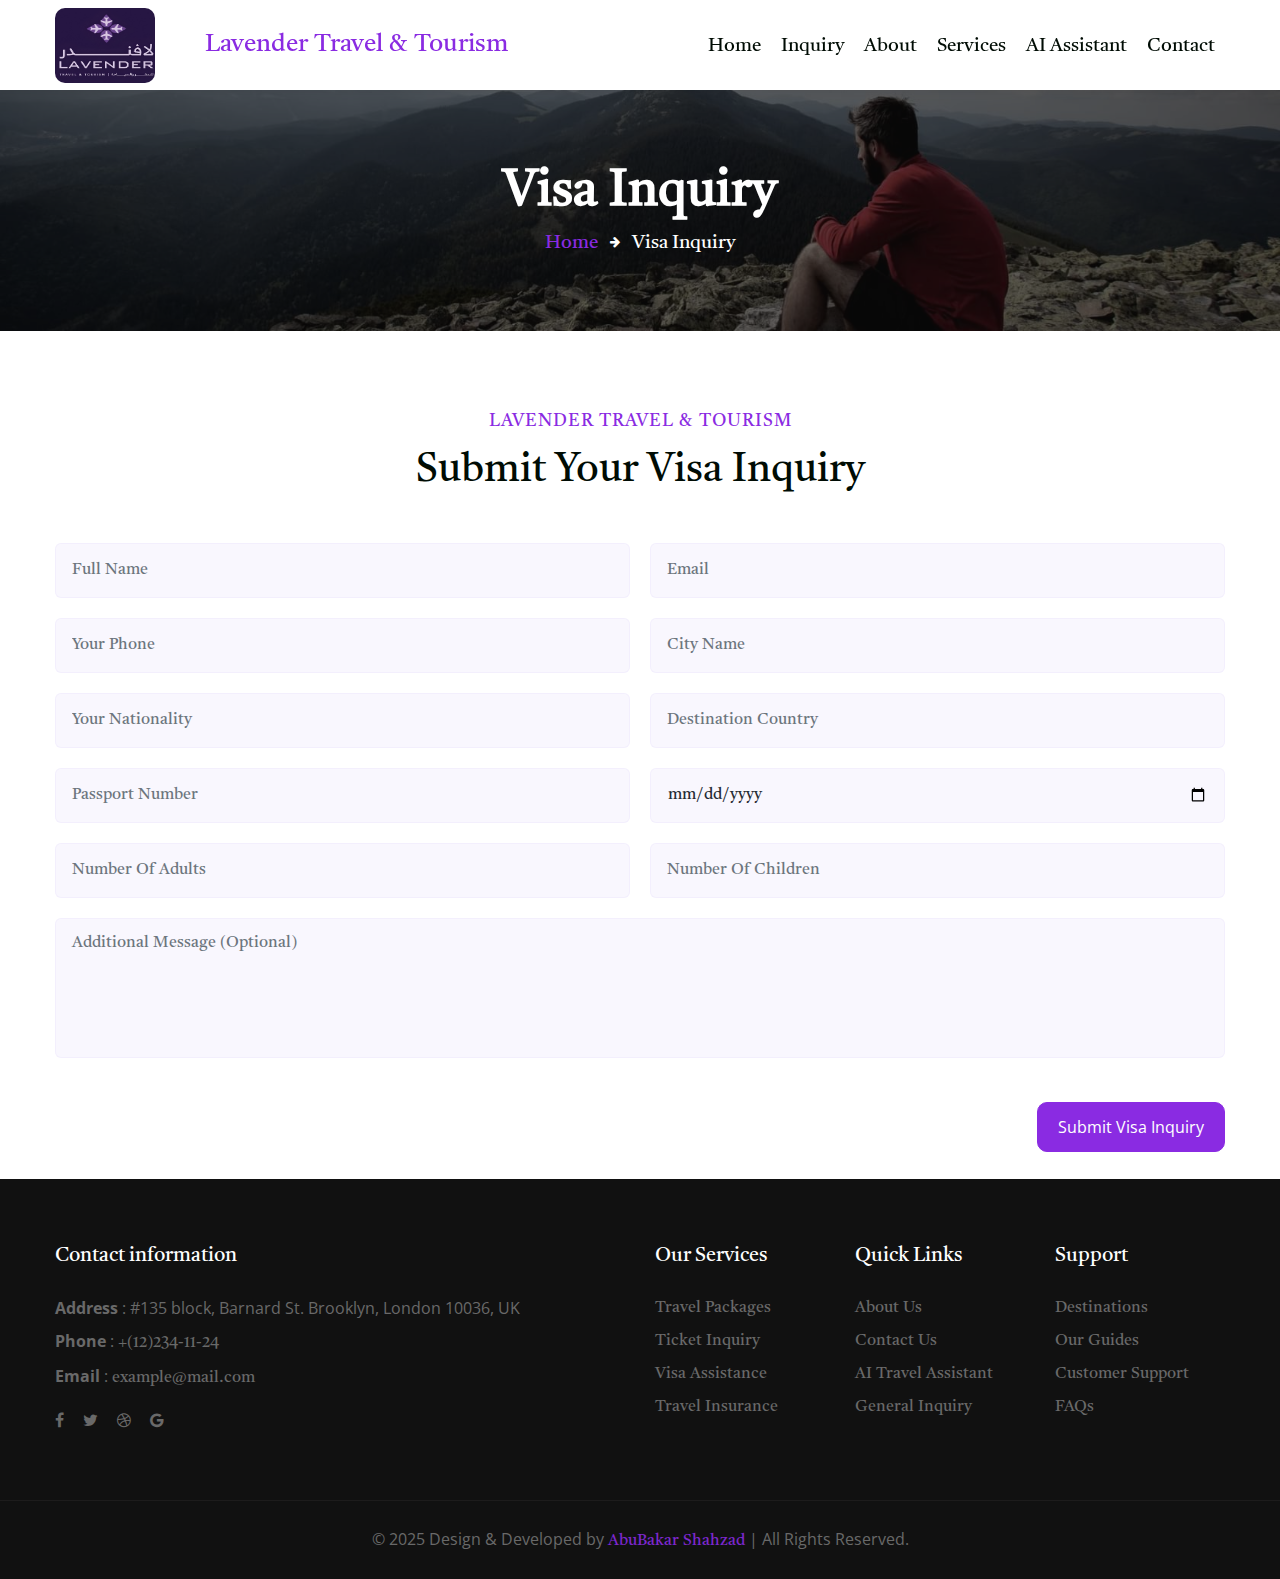
<file: visainquiry.html>
<!--
Author: W3layouts
Author URL: http://w3layouts.com
--><!doctype html>
<html lang="en">

  <head>
    <!-- Required meta tags -->
    <meta charset="utf-8">
    <meta name="viewport" content="width=device-width, initial-scale=1, shrink-to-fit=no">
    <title>Lavender Travel & Tourism</title>
    <link rel="icon" href="assets\images\logo.jpg" type="image/png">
     <!-- google fonts -->  
  
    <link href="//fonts.googleapis.com/css2?family=Castoro:ital@0;1&display=swap" rel="stylesheet">
    <link rel="preconnect" href="//fonts.gstatic.com">
    <link href="https://cdn.jsdelivr.net/npm/bootstrap@5.0.2/dist/css/bootstrap.min.css" rel="stylesheet" integrity="sha384-EVSTQN3/azprG1Anm3QDgpJLIm9Nao0Yz1ztcQTwFspd3yD65VohhpuuCOmLASjC" crossorigin="anonymous">
  <link href="//fonts.googleapis.com/css2?family=Open+Sans:ital,wght@0,400;0,600;1,400&display=swap" rel="stylesheet">
     <!-- google fonts --> 
    <!-- Template CSS -->
    <link rel="stylesheet" href="assets/css/style-starter.css">
    <link rel="stylesheet" href="assets/css/style.css">
    <!-- Template CSS -->
  </head>

<body>
  <!-- Include your header here -->
  <header id="site-header" class="fixed-top">
    <div class="container">
      <nav class="navbar navbar-expand-lg stroke ">
        <a class="navbar-brand" id="im"   href="#index.html">
          <img src="assets\images\logo.jpg" alt="Your logo" title="Your logo" style="height:75px; width: 100px; margin-right:50px;" />
      </a>
     <!-- <h5 style="margin-right: 100px;">
         -->
         <h5 style="">
        <a class="navbar-brand" id="hr" style="color: blueviolet; font-size: 25px;" href="index.html">
          Lavender Travel & Tourism
        </a>
      </h5>
              
            <button class="navbar-toggler  collapsed bg-gradient" type="button" data-toggle="collapse"
                data-target="#navbarTogglerDemo02" aria-controls="navbarTogglerDemo02" aria-expanded="false"
                aria-label="Toggle navigation">
                <span class="navbar-toggler-icon fa icon-expand fa-bars"></span>
                <span class="navbar-toggler-icon fa icon-close fa-times"></span>
                </span>
            </button>
            <div class="collapse navbar-collapse" id="navbarTogglerDemo02" style="margin-top: 5px;">
                <ul class="navbar-nav ml-auto">
                    <li class="nav-item">
                        <a class="nav-link" href="index.html">Home <span class="sr-only">(current)</span></a>
                    </li>
                    <li class="nav-item dropdown">
                      <a class="nav-link dropdown-toggle" href="#" id="dropdownMenuButton1" role="button" data-bs-toggle="dropdown" aria-expanded="false">
                        Inquiry
                      </a>
                      <ul class="dropdown-menu" aria-labelledby="dropdownMenuButton1">
                        <li><a class="dropdown-item" href="ticketinquiry.html">Ticket Inquiry</a></li>
                        <br>
                        <li><a class="dropdown-item active" href="visainquiry.html">Visa Inquiry</a></li>
                        <br>
                        <li><a class="dropdown-item" href="generalinquiry.html">General Inquiry</a></li>
                        <br>
                    <li><a class="dropdown-item" href="visainsurance.html">Visa Insurance</a></li>
                       
                      </ul>
                    </li>
                    <li class="nav-item">
                        <a class="nav-link" href="about.html">About</a>
                    </li>
                    <li class="nav-item ">
                        <a class="nav-link" href="services.html">Services</a>
                    </li>
                    <li class="nav-item">
                      <a class="nav-link active" href="chatbot.html">AI Assistant</a>
                  </li>
  
                    <li class="nav-item">
                        <a class="nav-link" href="contact.html">Contact</a>
                    </li>
                    <!-- <li class="nav-item mr-lg-3 mr-4" title="Search"><a href="#search" class="search-btn">
                      <span class="fa fa-search" aria-hidden="true"></span></a></li> -->
                  <!--/search-right-->
                  <!-- search popup -->
                  <!-- <div id="search" class="pop-overlay">
                    <div class="popup">
                      <form action="#" method="GET" class="w3l-hnyform d-sm-flex">
                        <input type="search" placeholder="Search.." name="search" required="required" autofocus>
                        <button type="submit">Search</button>
                        <a class="close" href="#url">&times;</a>
                      </form>
                    </div>
                  </div> -->
                  <!-- /search popup -->
                  <!--//search-right-->
                </ul>
            </div>
            <!-- toggle switch for light and dark theme -->
            <!-- <div class="mobile-position">
                <nav class="navigation">
                    <div class="theme-switch-wrapper">
                        <label class="theme-switch" for="checkbox">
                            <input type="checkbox" id="checkbox">
                            <div class="mode-container">
                                <i class="gg-sun"></i>
                                <i class="gg-moon"></i>
                            </div>
                        </label>
                    </div>
                </nav>
            </div> -->
            <!-- //toggle switch for light and dark theme -->
        </nav>
    </div>
  </header>

  <!-- Breadcrumb -->
  <section class="w3l-about-breadcrumb text-center">
    <div class="breadcrumb-bg breadcrumb-bg-about py-sm-5 py-4">
      <div class="container py-2">
        <h2 class="title">Visa Inquiry</h2>
        <ul class="breadcrumbs-custom-path mt-2">
          <li><a href="index.html">Home</a></li>
          <li class="active"><span class="fa fa-arrow-right mx-2"></span> Visa Inquiry</li>
        </ul>
      </div>
    </div>
  </section>

  <!-- Visa Inquiry Form -->
  <section class="w3l-contact-1 pt-5" id="contact">
    <div class="visa-9 pt-lg-4" style="height: 800px;">
      <h5 class="sub-title text-center mb-2">Lavender Travel & Tourism</h5>
      <h3 class="hny-title text-center mb-5">Submit Your Visa Inquiry</h3>
      <div class="container pb-lg-4" style="height: auto;">
        <div class="map-content-9 mt-0">
          <form action="https://sendmail.w3layouts.com/submitForm" method="post">
            <div class="twice-two">
              <input type="text" class="form-control" name="Name" placeholder="Full Name" required>
              <input type="email" class="form-control" name="Email" placeholder="Email" required>
            </div>
            <div class="twice-two">
              <input type="text" class="form-control" name="Phone" placeholder="Your Phone" required>
              <input type="text" class="form-control" name="City" placeholder="City Name" required>
            </div>
            <div class="twice-two">
              <input type="text" class="form-control" name="Nationality" placeholder="Your Nationality" required>
              <input type="text" class="form-control" name="Destination" placeholder="Destination Country" required>
            </div>
            <div class="twice-two">
              <input type="text" class="form-control" name="PassportNumber" placeholder="Passport Number" required>
              <input type="date" class="form-control" name="TravelDate" placeholder="Expected Travel Date" required>
            </div>
            <div class="twice-two">
              <input type="number" class="form-control" name="Adults" placeholder="Number Of Adults" required>
              <input type="number" class="form-control" name="Children" placeholder="Number Of Children">
            </div>
            <div class="twice">
              <textarea name="Message" class="form-control" placeholder="Additional Message (Optional)"></textarea>
            </div>
            <button type="submit" class="btn btn-style btn-primary mt-4">Submit Visa Inquiry</button>
          </form>
        </div>
      </div>
    </div>
  </section>

<!-- /services-grids-->
<!-- //services-->
<!-- footer-28 block -->
<section class="w3l-footer">
    <footer class="footer-28">
      <div class="footer-bg-layer">
        <div class="container py-lg-3">
          <div class="row footer-top-28">
            <div class="col-lg-6 col-md-5 footer-list-28 mt-5">
              <h6 class="footer-title-28">Contact information</h6>
              <ul>
                <li>
                  <p><strong>Address</strong> : #135 block, Barnard St. Brooklyn, London 10036, UK</p>
                </li>
                <li>
                  <p><strong>Phone</strong> : <a href="tel:+(12)234-11-24">+(12)234-11-24</a></p>
                </li>
                <li>
                  <p><strong>Email</strong> : <a href="mailto:example@mail.com">example@mail.com</a></p>
                </li>
              </ul>
  
              <div class="main-social-footer-28 mt-3">
                <ul class="social-icons">
                  <li class="facebook">
                    <a href="#link" title="Facebook">
                      <span class="fa fa-facebook" aria-hidden="true"></span>
                    </a>
                  </li>
                  <li class="twitter">
                    <a href="#link" title="Twitter">
                      <span class="fa fa-twitter" aria-hidden="true"></span>
                    </a>
                  </li>
                  <li class="dribbble">
                    <a href="#link" title="Dribbble">
                      <span class="fa fa-dribbble" aria-hidden="true"></span>
                    </a>
                  </li>
                  <li class="google">
                    <a href="#link" title="Google">
                      <span class="fa fa-google" aria-hidden="true"></span>
                    </a>
                  </li>
                </ul>
              </div>
            </div>
            <div class="col-lg-6 col-md-7">
              <!-- <div class="row">
                <div class="col-sm-4 col-6 footer-list-28 mt-5">
                  <h6 class="footer-title-28">Company</h6>
                  <ul>
                    <li><a href="about.html">About Us</a></li>
                    <li><a href="blog.html">Blog Posts</a></li>
                    <li><a href="services.html">Services</a></li>
                    <li><a href="#Packages">Packages</a></li>
                  </ul>
                </div>
                <div class="col-sm-4 col-6 footer-list-28 mt-5">
                  <h6 class="footer-title-28">Quick Links</h6>
                  <ul>
                    <li><a href="contact.html">Contact Us</a></li>
                    <li><a href="#signup">Create account</a></li>
                    <li><a href="#learn">Our Branches</a></li>
                    <li><a href="#feedback">Site Feedack</a></li>
                  </ul>
                </div>
                <div class="col-sm-4 footer-list-28 mt-5">
                  <h6 class="footer-title-28">Support</h6>
                  <ul>
                    <li><a href="#URL">Destinations</a></li>
                    <li><a href="#URL">Our Guides</a></li>
                    <li><a href="#URL">Support</a></li>
                    <li><a href="#URL">Help</a></li>
                  </ul>
                </div>
              </div> -->


              <div class="row">
                <div class="col-sm-4 col-6 footer-list-28 mt-5">
                  <h6 class="footer-title-28">Our Services</h6>
                  <ul>
                    <li><a href="index.html#pricing">Travel Packages</a></li>
                    <li><a href="ticketinquiry.html">Ticket Inquiry</a></li>
                    <li><a href="visainquiry.html">Visa Assistance</a></li>
                    <li><a href="visainsurance.html">Travel Insurance</a></li>
                  </ul>
                </div>
                <div class="col-sm-4 col-6 footer-list-28 mt-5">
                  <h6 class="footer-title-28">Quick Links</h6>
                  <ul>
                    <li><a href="about.html">About Us</a></li>
                    <li><a href="contact.html">Contact Us</a></li>
                    <li><a href="chatbot.html">AI Travel Assistant</a></li>
                    <li><a href="generalinquiry.html">General Inquiry</a></li>
                  </ul>
                </div>
                <div class="col-sm-4 footer-list-28 mt-5">
                  <h6 class="footer-title-28">Support</h6>
                  <ul>
                    <li><a href="services.html#destinations">Destinations</a></li>
                    <li><a href="about.html#guides">Our Guides</a></li>
                    <li><a href="contact.html#support">Customer Support</a></li>
                    <li><a href="chatbot.html#faq">FAQs</a></li>
                  </ul>
                </div>
              </div>



            </div>
          </div>
        </div>
  
  
        <div class="midd-footer-28 align-center py-lg-4 py-3 mt-5">
          <div class="container">
            <p class="copy-footer-28 text-center"> &copy; 2025 Design & Developed by  <a
              href="https://abubakar56.onrender.com/" target="_blank">
              AbuBakar Shahzad </a>
              | All Rights Reserved.</p>
          </div>
        </div>
      </div>
    </footer>
  
    <!-- move top -->
    <button onclick="topFunction()" id="movetop" title="Go to top">
      &#10548;
    </button>
    <script>
      // When the user scrolls down 20px from the top of the document, show the button
      window.onscroll = function () {
        scrollFunction()
      };
  
      function scrollFunction() {
        if (document.body.scrollTop > 20 || document.documentElement.scrollTop > 20) {
          document.getElementById("movetop").style.display = "block";
        } else {
          document.getElementById("movetop").style.display = "none";
        }
      }
  
      // When the user clicks on the button, scroll to the top of the document
      function topFunction() {
        document.body.scrollTop = 0;
        document.documentElement.scrollTop = 0;
      }
    </script>
    <!-- /move top -->
  </section>
  <!-- //footer-28 block -->
  <!-- disable body scroll which navbar is in active -->
  <script>
    $(function () {
      $('.navbar-toggler').click(function () {
        $('body').toggleClass('noscroll');
      })
    });
  </script>
  <!-- disable body scroll which navbar is in active -->
  
    <!-- Template JavaScript -->
    <script src="assets/js/jquery-3.3.1.min.js"></script>
    <script src="assets/js/theme-change.js"></script>
    <!-- js for portfolio lightbox -->
    <!--/MENU-JS-->
    <script>
      $(window).on("scroll", function () {
        var scroll = $(window).scrollTop();
  
        if (scroll >= 80) {
          $("#site-header").addClass("nav-fixed");
        } else {
          $("#site-header").removeClass("nav-fixed");
        }
      });
  
      //Main navigation Active Class Add Remove
      $(".navbar-toggler").on("click", function () {
        $("header").toggleClass("active");
      });
      $(document).on("ready", function () {
        if ($(window).width() > 991) {
          $("header").removeClass("active");
        }
        $(window).on("resize", function () {
          if ($(window).width() > 991) {
            $("header").removeClass("active");
          }
        });
      });
    </script>
    <!--//MENU-JS-->
  
    <script src="assets/js/bootstrap.min.js"></script>
    <script src="https://cdn.jsdelivr.net/npm/bootstrap@5.0.2/dist/js/bootstrap.bundle.min.js" integrity="sha384-MrcW6ZMFYlzcLA8Nl+NtUVF0sA7MsXsP1UyJoMp4YLEuNSfAP+JcXn/tWtIaxVXM" crossorigin="anonymous"></script>
  </body>
  </html>
</file>
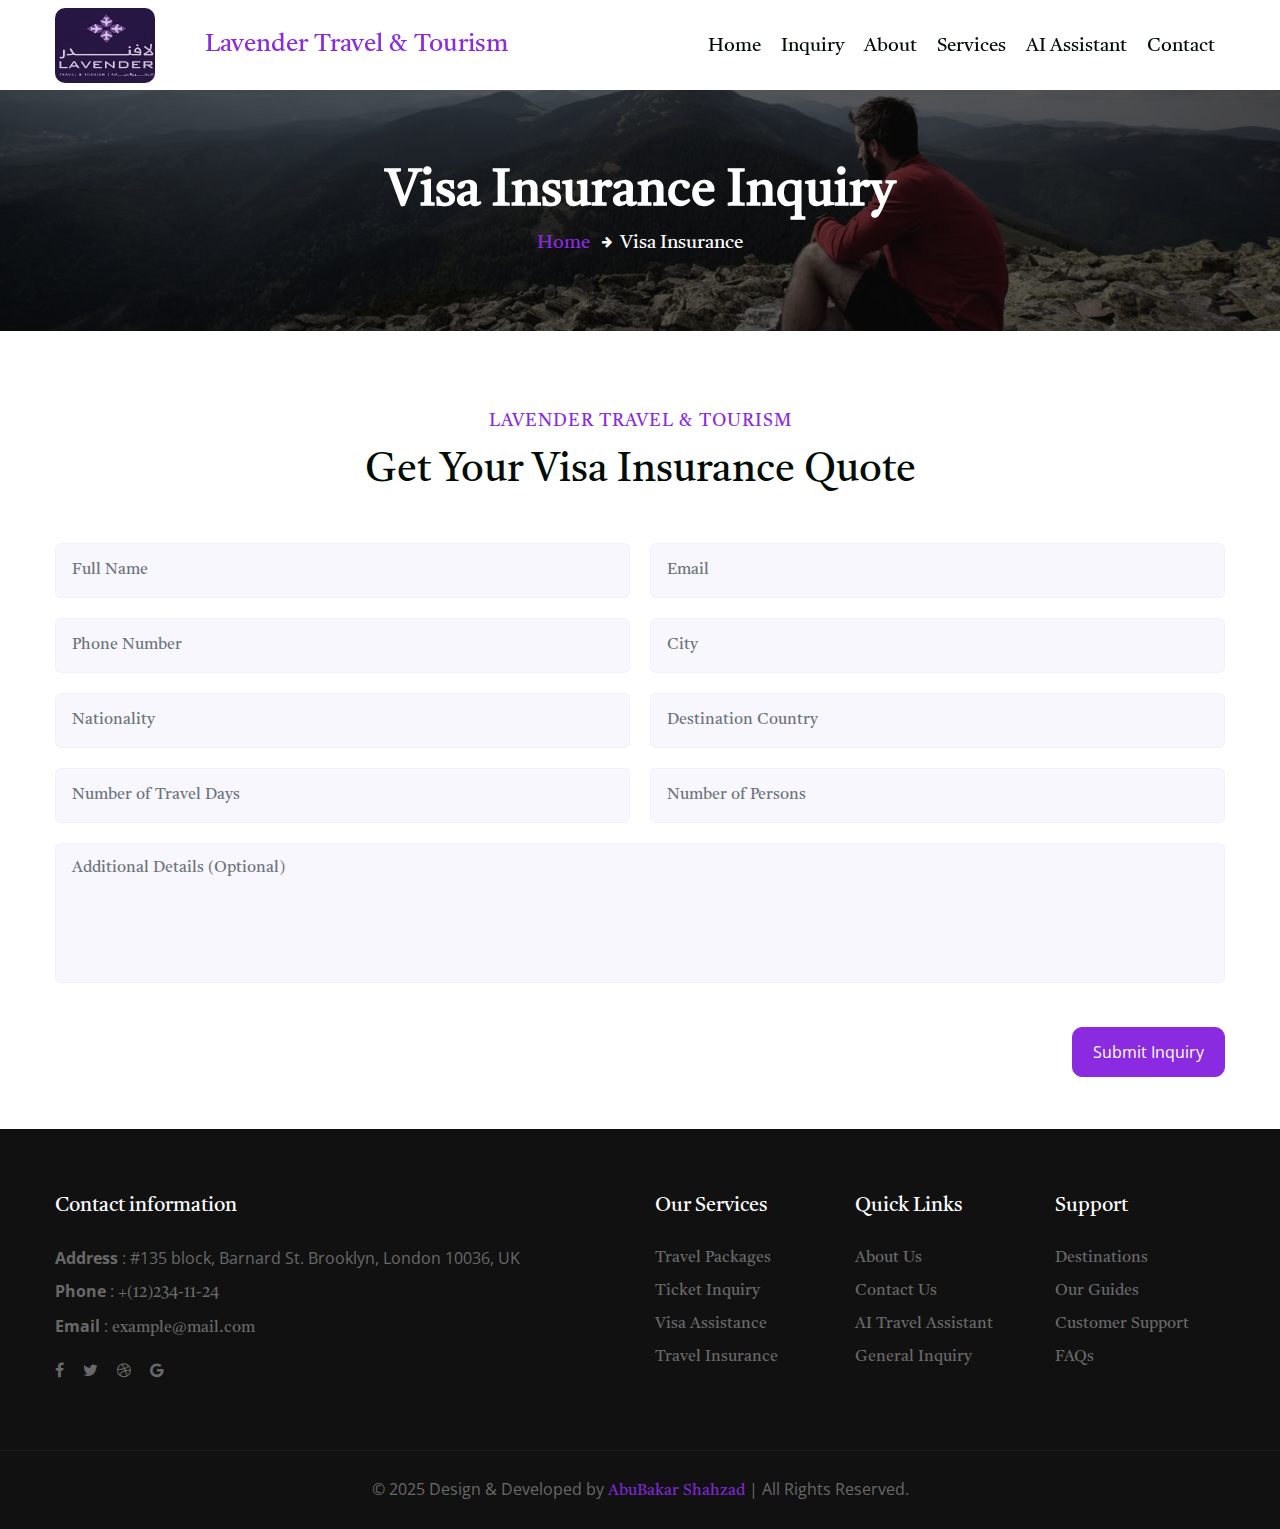
<file: visainsurance.html>
<!--
Author: W3layouts
Author URL: http://w3layouts.com
--><!doctype html>
<html lang="en">

  <head>
    <!-- Required meta tags -->
    <meta charset="utf-8">
    <meta name="viewport" content="width=device-width, initial-scale=1, shrink-to-fit=no">
    <title>Lavender Travel & Tourism</title>
    <link rel="icon" href="assets\images\logo.jpg" type="image/png">
     <!-- google fonts -->  
  
    <link href="//fonts.googleapis.com/css2?family=Castoro:ital@0;1&display=swap" rel="stylesheet">
    <link rel="preconnect" href="//fonts.gstatic.com">
    <link href="https://cdn.jsdelivr.net/npm/bootstrap@5.0.2/dist/css/bootstrap.min.css" rel="stylesheet" integrity="sha384-EVSTQN3/azprG1Anm3QDgpJLIm9Nao0Yz1ztcQTwFspd3yD65VohhpuuCOmLASjC" crossorigin="anonymous">
  <link href="//fonts.googleapis.com/css2?family=Open+Sans:ital,wght@0,400;0,600;1,400&display=swap" rel="stylesheet">
     <!-- google fonts --> 
    <!-- Template CSS -->
    <link rel="stylesheet" href="assets/css/style-starter.css">
    <link rel="stylesheet" href="assets/css/style.css">
    <!-- Template CSS -->
  </head>

<body>
  <!-- Include your header here -->
  <header id="site-header" class="fixed-top">
    <div class="container">
      <nav class="navbar navbar-expand-lg stroke ">
        <a class="navbar-brand" id="im"   href="#index.html">
          <img src="assets\images\logo.jpg" alt="Your logo" title="Your logo" style="height:75px; width: 100px; margin-right:50px;" />
      </a>
    <!-- <h5 style="margin-right: 100px;">
         -->
         <h5 style="">
        <a class="navbar-brand" id="hr" style="color: blueviolet; font-size: 25px;" href="index.html">
          Lavender Travel & Tourism
        </a>
      </h5>
              
            <button class="navbar-toggler  collapsed bg-gradient" type="button" data-toggle="collapse"
                data-target="#navbarTogglerDemo02" aria-controls="navbarTogglerDemo02" aria-expanded="false"
                aria-label="Toggle navigation">
                <span class="navbar-toggler-icon fa icon-expand fa-bars"></span>
                <span class="navbar-toggler-icon fa icon-close fa-times"></span>
                </span>
            </button>
            <div class="collapse navbar-collapse" id="navbarTogglerDemo02" style="margin-top: 5px;">
                <ul class="navbar-nav ml-auto">
                    <li class="nav-item">
                        <a class="nav-link" href="index.html">Home <span class="sr-only">(current)</span></a>
                    </li>
                    <li class="nav-item dropdown">
                      <a class="nav-link dropdown-toggle" href="#" id="dropdownMenuButton1" role="button" data-bs-toggle="dropdown" aria-expanded="false">
                        Inquiry
                      </a>
                      <ul class="dropdown-menu" aria-labelledby="dropdownMenuButton1">
                        <li><a class="dropdown-item" href="ticketinquiry.html">Ticket Inquiry</a></li>
                        <br>
                        <li><a class="dropdown-item " href="visainquiry.html">Visa Inquiry</a></li>
                        <br>
                        <li><a class="dropdown-item" href="generalinquiry.html">General Inquiry</a></li>
                        <br>
                        <li><a class="dropdown-item active" href="visainsurance.html">Visa Insurance</a></li>
                       
                      </ul>
                    </li>
                    <li class="nav-item">
                        <a class="nav-link" href="about.html">About</a>
                    </li>
                    <li class="nav-item ">
                        <a class="nav-link" href="services.html">Services</a>
                    </li>
                    <li class="nav-item">
                      <a class="nav-link active" href="chatbot.html">AI Assistant</a>
                  </li>
  
                    <li class="nav-item">
                        <a class="nav-link" href="contact.html">Contact</a>
                    </li>
                    <!-- <li class="nav-item mr-lg-3 mr-4" title="Search"><a href="#search" class="search-btn">
                      <span class="fa fa-search" aria-hidden="true"></span></a></li> -->
                  <!--/search-right-->
                  <!-- search popup -->
                  <!-- <div id="search" class="pop-overlay">
                    <div class="popup">
                      <form action="#" method="GET" class="w3l-hnyform d-sm-flex">
                        <input type="search" placeholder="Search.." name="search" required="required" autofocus>
                        <button type="submit">Search</button>
                        <a class="close" href="#url">&times;</a>
                      </form>
                    </div>
                  </div> -->
                  <!-- /search popup -->
                  <!--//search-right-->
                </ul>
            </div>
            <!-- toggle switch for light and dark theme -->
            <!-- <div class="mobile-position">
                <nav class="navigation">
                    <div class="theme-switch-wrapper">
                        <label class="theme-switch" for="checkbox">
                            <input type="checkbox" id="checkbox">
                            <div class="mode-container">
                                <i class="gg-sun"></i>
                                <i class="gg-moon"></i>
                            </div>
                        </label>
                    </div>
                </nav>
            </div> -->
            <!-- //toggle switch for light and dark theme -->
        </nav>
    </div>
  </header>
  <!-- Breadcrumb -->
  <section class="w3l-about-breadcrumb text-center">
    <div class="breadcrumb-bg py-sm-5 py-4">
      <div class="container py-2">
        <h2 class="title">Visa Insurance Inquiry</h2>
        <ul class="breadcrumbs-custom-path mt-2">
          <li><a href="index.html">Home</a></li>
          <li class="active"><span class="fa fa-arrow-right mx-2"></span>Visa Insurance</li>
        </ul>
      </div>
    </div>
  </section>

  <!-- Visa Insurance Inquiry Form -->
  <section class="w3l-contact-1 pt-5" id="contact">
    <div class="Insurance-9 pt-lg-4" style="height: 750px;">
      <h5 class="sub-title text-center mb-2">Lavender Travel & Tourism</h5>
      <h3 class="hny-title text-center mb-5">Get Your Visa Insurance Quote</h3>
      <div class="container pb-lg-4">
        <div class="map-content-9 mt-0">
          <form action="https://sendmail.w3layouts.com/submitForm" method="post">
            <div class="twice-two">
              <input type="text" class="form-control" name="Name" placeholder="Full Name" required>
              <input type="email" class="form-control" name="Email" placeholder="Email" required>
            </div>
            <div class="twice-two">
              <input type="text" class="form-control" name="Phone" placeholder="Phone Number" required>
              <input type="text" class="form-control" name="City" placeholder="City" required>
            </div>
            <div class="twice-two">
              <input type="text" class="form-control" name="Nationality" placeholder="Nationality" required>
              <input type="text" class="form-control" name="Destination" placeholder="Destination Country" required>
            </div>
            <div class="twice-two">
              <input type="number" class="form-control" name="TravelDays" placeholder="Number of Travel Days" required>
              <input type="number" class="form-control" name="Persons" placeholder="Number of Persons" required>
            </div>
            <div class="twice">
              <textarea name="Message" class="form-control" placeholder="Additional Details (Optional)"></textarea>
            </div>
            <button type="submit" class="btn btn-style btn-primary mt-4">Submit Inquiry</button>
          </form>
        </div>
      </div>
    </div>
  </section>

<!-- /services-grids-->
<!-- //services-->
<!-- footer-28 block -->
<section class="w3l-footer">
    <footer class="footer-28">
      <div class="footer-bg-layer">
        <div class="container py-lg-3">
          <div class="row footer-top-28">
            <div class="col-lg-6 col-md-5 footer-list-28 mt-5">
              <h6 class="footer-title-28">Contact information</h6>
              <ul>
                <li>
                  <p><strong>Address</strong> : #135 block, Barnard St. Brooklyn, London 10036, UK</p>
                </li>
                <li>
                  <p><strong>Phone</strong> : <a href="tel:+(12)234-11-24">+(12)234-11-24</a></p>
                </li>
                <li>
                  <p><strong>Email</strong> : <a href="mailto:example@mail.com">example@mail.com</a></p>
                </li>
              </ul>
  
              <div class="main-social-footer-28 mt-3">
                <ul class="social-icons">
                  <li class="facebook">
                    <a href="#link" title="Facebook">
                      <span class="fa fa-facebook" aria-hidden="true"></span>
                    </a>
                  </li>
                  <li class="twitter">
                    <a href="#link" title="Twitter">
                      <span class="fa fa-twitter" aria-hidden="true"></span>
                    </a>
                  </li>
                  <li class="dribbble">
                    <a href="#link" title="Dribbble">
                      <span class="fa fa-dribbble" aria-hidden="true"></span>
                    </a>
                  </li>
                  <li class="google">
                    <a href="#link" title="Google">
                      <span class="fa fa-google" aria-hidden="true"></span>
                    </a>
                  </li>
                </ul>
              </div>
            </div>
            <div class="col-lg-6 col-md-7">
              <!-- <div class="row">
                <div class="col-sm-4 col-6 footer-list-28 mt-5">
                  <h6 class="footer-title-28">Company</h6>
                  <ul>
                    <li><a href="about.html">About Us</a></li>
                    <li><a href="blog.html">Blog Posts</a></li>
                    <li><a href="services.html">Services</a></li>
                    <li><a href="#Packages">Packages</a></li>
                  </ul>
                </div>
                <div class="col-sm-4 col-6 footer-list-28 mt-5">
                  <h6 class="footer-title-28">Quick Links</h6>
                  <ul>
                    <li><a href="contact.html">Contact Us</a></li>
                    <li><a href="#signup">Create account</a></li>
                    <li><a href="#learn">Our Branches</a></li>
                    <li><a href="#feedback">Site Feedack</a></li>
                  </ul>
                </div>
                <div class="col-sm-4 footer-list-28 mt-5">
                  <h6 class="footer-title-28">Support</h6>
                  <ul>
                    <li><a href="#URL">Destinations</a></li>
                    <li><a href="#URL">Our Guides</a></li>
                    <li><a href="#URL">Support</a></li>
                    <li><a href="#URL">Help</a></li>
                  </ul>
                </div>
              </div> -->

              <div class="row">
                <div class="col-sm-4 col-6 footer-list-28 mt-5">
                  <h6 class="footer-title-28">Our Services</h6>
                  <ul>
                    <li><a href="index.html#pricing">Travel Packages</a></li>
                    <li><a href="ticketinquiry.html">Ticket Inquiry</a></li>
                    <li><a href="visainquiry.html">Visa Assistance</a></li>
                    <li><a href="visainsurance.html">Travel Insurance</a></li>
                  </ul>
                </div>
                <div class="col-sm-4 col-6 footer-list-28 mt-5">
                  <h6 class="footer-title-28">Quick Links</h6>
                  <ul>
                    <li><a href="about.html">About Us</a></li>
                    <li><a href="contact.html">Contact Us</a></li>
                    <li><a href="chatbot.html">AI Travel Assistant</a></li>
                    <li><a href="generalinquiry.html">General Inquiry</a></li>
                  </ul>
                </div>
                <div class="col-sm-4 footer-list-28 mt-5">
                  <h6 class="footer-title-28">Support</h6>
                  <ul>
                    <li><a href="services.html#destinations">Destinations</a></li>
                    <li><a href="about.html#guides">Our Guides</a></li>
                    <li><a href="contact.html#support">Customer Support</a></li>
                    <li><a href="chatbot.html#faq">FAQs</a></li>
                  </ul>
                </div>
              </div>



            </div>
          </div>
        </div>
  
  
        <div class="midd-footer-28 align-center py-lg-4 py-3 mt-5">
          <div class="container">
            <p class="copy-footer-28 text-center"> &copy; 2025 Design & Developed by  <a
              href="https://abubakar56.onrender.com/" target="_blank">
              AbuBakar Shahzad </a>
              | All Rights Reserved.</p>
          </div>
        </div>
      </div>
    </footer>
  
    <!-- move top -->
    <button onclick="topFunction()" id="movetop" title="Go to top">
      &#10548;
    </button>
    <script>
      // When the user scrolls down 20px from the top of the document, show the button
      window.onscroll = function () {
        scrollFunction()
      };
  
      function scrollFunction() {
        if (document.body.scrollTop > 20 || document.documentElement.scrollTop > 20) {
          document.getElementById("movetop").style.display = "block";
        } else {
          document.getElementById("movetop").style.display = "none";
        }
      }
  
      // When the user clicks on the button, scroll to the top of the document
      function topFunction() {
        document.body.scrollTop = 0;
        document.documentElement.scrollTop = 0;
      }
    </script>
    <!-- /move top -->
  </section>
  <!-- //footer-28 block -->
  <!-- disable body scroll which navbar is in active -->
  <script>
    $(function () {
      $('.navbar-toggler').click(function () {
        $('body').toggleClass('noscroll');
      })
    });
  </script>
  <!-- disable body scroll which navbar is in active -->
  
    <!-- Template JavaScript -->
    <script src="assets/js/jquery-3.3.1.min.js"></script>
    <script src="assets/js/theme-change.js"></script>
    <!-- js for portfolio lightbox -->
    <!--/MENU-JS-->
    <script>
      $(window).on("scroll", function () {
        var scroll = $(window).scrollTop();
  
        if (scroll >= 80) {
          $("#site-header").addClass("nav-fixed");
        } else {
          $("#site-header").removeClass("nav-fixed");
        }
      });
  
      //Main navigation Active Class Add Remove
      $(".navbar-toggler").on("click", function () {
        $("header").toggleClass("active");
      });
      $(document).on("ready", function () {
        if ($(window).width() > 991) {
          $("header").removeClass("active");
        }
        $(window).on("resize", function () {
          if ($(window).width() > 991) {
            $("header").removeClass("active");
          }
        });
      });
    </script>
    <!--//MENU-JS-->
  
    <script src="assets/js/bootstrap.min.js"></script>
    <script src="https://cdn.jsdelivr.net/npm/bootstrap@5.0.2/dist/js/bootstrap.bundle.min.js" integrity="sha384-MrcW6ZMFYlzcLA8Nl+NtUVF0sA7MsXsP1UyJoMp4YLEuNSfAP+JcXn/tWtIaxVXM" crossorigin="anonymous"></script>
  </body>
  </html>
</file>
<file: assets/css/style.css>
@media (max-width: 600px) {
    .visa-9.pt-lg-4 {
      height: 1150px !important;
    }
    .ticket-9.pt-lg-4 {
        height: 1200px !important;
      }
      .general-9.pt-lg-4{
        height: 730px !important;
      }
      .Insurance-9.pt-lg-4 {
        height: 1050px !important;
      }
    
      .search-btn p{
        display: none;
      }
      .refresh-btn i{

        /* margin-left: 20px; */
     
        margin-bottom: 60px;
        
       
    }
    .search-btn {
      
  }
    .para{
      font-size: 13px;
    }
     
  }
  
  
  .w3l-chatbot-showcase {
    background-color: #f8f9fa; /* Matches your light background theme */
    padding: 60px 0;
  }
  
  .chatbot-info .sub-title {
    font-size: 16px;
    /* font-weight: 600; */
    margin-bottom: 10px;
    font-family: 'Castoro', serif; /* Matches headings */
  }
  
  .chatbot-info .hny-title {
    font-size: 36px;
    /* font-weight: 700; */
    color: #000000;
    margin-bottom: 20px;
    font-family: 'Castoro', serif; /* Matches headings */
  }
  
  .chatbot-info p {
    font-size: 16px;
    color: #666;
    line-height: 1.6;
    font-family: 'Open Sans', sans-serif; /* Matches body text */
  }
  
  .chatbot-features {
    list-style: none;
    padding: 0;
  }
  
  .chatbot-features li {
    font-size: 16px;
    color: #333;
    margin-bottom: 10px;
    font-family: 'Open Sans', sans-serif; /* Matches body text */
  }
  
  .chatbot-features li span.fa {
    margin-right: 10px;
  }
  
  .chatbot-image img {
    transition: transform 0.3s ease;
    max-width: 100%;
    height: 400px; /* Increased height */
    object-fit: contain; /* Ensures image scales properly */
  }
  
  .chatbot-image img:hover {
    transform: scale(1.05); /* Subtle zoom on hover */
  }
  
  .btn-style.btn-primary {
    background-color: blueviolet;
    border-color: blueviolet;
    padding: 10px 20px;
    font-size: 16px;
    font-family: 'Open Sans', sans-serif; /* Matches body text */
    transition: background-color 0.3s ease;
  }
  
  .btn-style.btn-primary:hover {
    background-color: #6a1b9a; /* Darker shade for hover */
    border-color: #6a1b9a;
  }
  
  @media (max-width: 768px) {
    .chatbot-info .hny-title {
      font-size: 28px;
    }
    .chatbot-image img {
      height: 300px; /* Adjusted for smaller screens */
    }
  }
  
  @media (max-width: 576px) {
    .chatbot-image img {
      height: 250px; /* Further adjusted for very small screens */
    }
  }
</file>
<file: assets/css/style-starter.css>
@charset "UTF-8";
/*--
Author: W3layouts
Author URL: http://w3layouts.com
--*/
/*!
 * Bootstrap v4.4.1 (https://getbootstrap.com/)
 * Copyright 2011-2019 The Bootstrap Authors
 * Copyright 2011-2019 Twitter, Inc.
 * Licensed under MIT (https://github.com/twbs/bootstrap/blob/master/LICENSE)
 */
:root {
  --blue: #007bff;
  --indigo: #6610f2;
  --purple: #6f42c1;
  --pink: #e83e8c;
  --red: #dc3545;
  --orange: #blueviolet;
  --yellow: #ffc107;
  --green: #28a745;
  --teal: #20c997;
  --cyan: #17a2b8;
  --white: #fff;
  --gray: #6c757d;
  --gray-dark: #343a40;
  --primary: blueviolet;
  --secondary: blueviolet;
  --success: #28a745;
  --info: #17a2b8;
  --warning: #ffc107;
  --danger: #dc3545;
  --light: #f8f9fa;
  --dark: #343a40;
  --breakpoint-xs: 0;
  --breakpoint-sm: 576px;
  --breakpoint-md: 768px;
  --breakpoint-lg: 992px;
  --breakpoint-xl: 1200px;
  --font-family-sans-serif: -apple-system, BlinkMacSystemFont, "Segoe UI",
    Roboto, "Helvetica Neue", Arial, "Noto Sans", sans-serif,
    "Apple Color Emoji", "Segoe UI Emoji", "Segoe UI Symbol", "Noto Color Emoji";
  --font-family-monospace: SFMono-Regular, Menlo, Monaco, Consolas,
    "Liberation Mono", "Courier New", monospace;
}

*,
*::before,
*::after {
  box-sizing: border-box;
}

html {
  font-family: "Castoro", serif;
  line-height: 1.15;
  -webkit-text-size-adjust: 100%;
  -webkit-tap-highlight-color: rgba(0, 0, 0, 0);
}

article,
aside,
figcaption,
figure,
footer,
header,
hgroup,
main,
nav,
section {
  display: block;
}

body {
  margin: 0;
  font-family: -apple-system, BlinkMacSystemFont, "Segoe UI", Roboto,
    "Helvetica Neue", Arial, "Noto Sans", sans-serif, "Apple Color Emoji",
    "Segoe UI Emoji", "Segoe UI Symbol", "Noto Color Emoji";
  font-size: 1rem;
  font-weight: 400;
  line-height: 1.5;
  color: #212529;
  text-align: left;
  background-color: #fff;
}

[tabindex="-1"]:focus:not(:focus-visible) {
  outline: 0 !important;
}

hr {
  box-sizing: content-box;
  height: 0;
  overflow: visible;
}

h1,
h2,
h3,
h4,
h5,
h6 {
  margin-top: 0;
  margin-bottom: 0.5rem;
}

p {
  margin-top: 0;
  margin-bottom: 1rem;
  font-family: "Open Sans", sans-serif;
}

abbr[title],
abbr[data-original-title] {
  text-decoration: underline;
  -webkit-text-decoration: underline dotted;
  text-decoration: underline dotted;
  cursor: help;
  border-bottom: 0;
  -webkit-text-decoration-skip-ink: none;
  text-decoration-skip-ink: none;
}

address {
  margin-bottom: 1rem;
  font-style: normal;
  line-height: inherit;
}

ol,
ul,
dl {
  margin-top: 0;
  margin-bottom: 1rem;
}

ol ol,
ul ul,
ol ul,
ul ol {
  margin-bottom: 0;
}

dt {
  font-weight: 700;
}

dd {
  margin-bottom: 0.5rem;
  margin-left: 0;
}

blockquote {
  margin: 0 0 1rem;
}

b,
strong {
  font-weight: bolder;
}

small {
  font-size: 80%;
}




sub,
sup {
  position: relative;
  font-size: 75%;
  line-height: 0;
  vertical-align: baseline;
}

sub {
  bottom: -0.25em;
}

sup {
  top: -0.5em;
}

a {
  color: blueviolet;
  text-decoration: none;
  background-color: transparent;
}

a:hover {
  color: blueviolet;
  text-decoration: underline;
}

a:not([href]) {
  color: inherit;
  text-decoration: none;
}

a:not([href]):hover {
  color: inherit;
  text-decoration: none;
}



pre,
code,
kbd,
samp {
  font-family: SFMono-Regular, Menlo, Monaco, Consolas, "Liberation Mono",
    "Courier New", monospace;
  font-size: 1em;
}

pre {
  margin-top: 0;
  margin-bottom: 1rem;
  overflow: auto;
}

figure {
  margin: 0 0 1rem;
}

img {
  vertical-align: middle;
  border-style: none;
}

svg {
  overflow: hidden;
  vertical-align: middle;
}

table {
  border-collapse: collapse;
}

caption {
  padding-top: 0.75rem;
  padding-bottom: 0.75rem;
  color: #6c757d;
  text-align: left;
  caption-side: bottom;
}

th {
  text-align: inherit;
}

label {
  display: inline-block;
  margin-bottom: 0.5rem;
}

button {
  border-radius: 0;
}

button:focus {
  outline: 1px dotted;
  outline: 5px auto -webkit-focus-ring-color;
}

input,
button,
select,
optgroup,
textarea {
  margin: 0;
  font-family: "Castoro", serif;
  font-size: inherit;
  line-height: inherit;
}

button,
input {
  overflow: visible;
}

button,
select {
  text-transform: none;
}

select {
  word-wrap: normal;
}

button,
[type="button"],
[type="reset"],
[type="submit"] {
  -webkit-appearance: button;
}

button:not(:disabled),
[type="button"]:not(:disabled),
[type="reset"]:not(:disabled),
[type="submit"]:not(:disabled) {
  cursor: pointer;
}

button::-moz-focus-inner,
[type="button"]::-moz-focus-inner,
[type="reset"]::-moz-focus-inner,
[type="submit"]::-moz-focus-inner {
  padding: 0;
  border-style: none;
}

input[type="radio"],
input[type="checkbox"] {
  box-sizing: border-box;
  padding: 0;
}

input[type="date"],
input[type="time"],
input[type="datetime-local"],
input[type="month"] {
  -webkit-appearance: listbox;
}

textarea {
  overflow: auto;
  resize: vertical;
}

fieldset {
  min-width: 0;
  padding: 0;
  margin: 0;
  border: 0;
}

legend {
  display: block;
  width: 100%;
  max-width: 100%;
  padding: 0;
  margin-bottom: 0.5rem;
  font-size: 1.5rem;
  line-height: inherit;
  color: inherit;
  white-space: normal;
}

@media (max-width: 1200px) {
  legend {
    font-size: calc(1.275rem + 0.3vw);
  }
}

progress {
  vertical-align: baseline;
}

[type="number"]::-webkit-inner-spin-button,
[type="number"]::-webkit-outer-spin-button {
  height: auto;
}

[type="search"] {
  outline-offset: -2px;
  -webkit-appearance: none;
}

[type="search"]::-webkit-search-decoration {
  -webkit-appearance: none;
}

::-webkit-file-upload-button {
  font: inherit;
  -webkit-appearance: button;
}

output {
  display: inline-block;
}

summary {
  display: list-item;
  cursor: pointer;
}

template {
  display: none;
}

[hidden] {
  display: none !important;
}

h1,
h2,
h3,
h4,
h5,
h6,
.h1,
.h2,
.h3,
.h4,
.h5,
.h6 {
  margin-bottom: 0.5rem;
  font-weight: 500;
  line-height: 1.2;
}

h1,
.h1 {
  font-size: 2.5rem;
}

@media (max-width: 1200px) {
  h1,
  .h1 {
    font-size: calc(1.375rem + 1.5vw);
  }
}

h2,
.h2 {
  font-size: 2rem;
}

@media (max-width: 1200px) {
  h2,
  .h2 {
    font-size: calc(1.325rem + 0.9vw);
  }
}

h3,
.h3 {
  font-size: 1.75rem;
}

@media (max-width: 1200px) {
  h3,
  .h3 {
    font-size: calc(1.3rem + 0.6vw);
  }
}

h4,
.h4 {
  font-size: 1.5rem;
}

@media (max-width: 1200px) {
  h4,
  .h4 {
    font-size: calc(1.275rem + 0.3vw);
  }
}

h5,
.h5 {
  font-size: 1.25rem;
}

h6,
.h6 {
  font-size: 1rem;
}

.lead {
  font-size: 1.25rem;
  font-weight: 300;
}

.display-1 {
  font-size: 6rem;
  font-weight: 300;
  line-height: 1.2;
}

@media (max-width: 1200px) {
  .display-1 {
    font-size: calc(1.725rem + 5.7vw);
  }
}

.display-2 {
  font-size: 5.5rem;
  font-weight: 300;
  line-height: 1.2;
}

@media (max-width: 1200px) {
  .display-2 {
    font-size: calc(1.675rem + 5.1vw);
  }
}

.display-3 {
  font-size: 4.5rem;
  font-weight: 300;
  line-height: 1.2;
}

@media (max-width: 1200px) {
  .display-3 {
    font-size: calc(1.575rem + 3.9vw);
  }
}

.display-4 {
  font-size: 3.5rem;
  font-weight: 300;
  line-height: 1.2;
}

@media (max-width: 1200px) {
  .display-4 {
    font-size: calc(1.475rem + 2.7vw);
  }
}

hr {
  margin-top: 1rem;
  margin-bottom: 1rem;
  border: 0;
  border-top: 1px solid rgba(0, 0, 0, 0.1);
}

small,
.small {
  font-size: 80%;
  font-weight: 400;
}

mark,
.mark {
  padding: 0.2em;
  background-color: #fcf8e3;
}

.list-unstyled {
  padding-left: 0;
  list-style: none;
}

.list-inline {
  padding-left: 0;
  list-style: none;
}

.list-inline-item {
  display: inline-block;
}

.list-inline-item:not(:last-child) {
  margin-right: 0.5rem;
}

.initialism {
  font-size: 90%;
  text-transform: uppercase;
}

.blockquote {
  margin-bottom: 1rem;
  font-size: 1.25rem;
}

.blockquote-footer {
  display: block;
  font-size: 80%;
  color: #6c757d;
}

.blockquote-footer::before {
  content: "\2014\00A0";
}

.img-fluid {
  max-width: 100%;
  height: auto;
}

.img-thumbnail {
  padding: 0.25rem;
  background-color: #fff;
  border: 1px solid #dee2e6;
  border-radius: 0.25rem;
  max-width: 100%;
  height: auto;
}

.figure {
  display: inline-block;
}

.figure-img {
  margin-bottom: 0.5rem;
  line-height: 1;
}

.figure-caption {
  font-size: 90%;
  color: #6c757d;
}

code {
  font-size: 87.5%;
  color: #e83e8c;
  word-wrap: break-word;
}

a > code {
  color: inherit;
}

kbd {
  padding: 0.2rem 0.4rem;
  font-size: 87.5%;
  color: #fff;
  background-color: #212529;
  border-radius: 0.2rem;
}

kbd kbd {
  padding: 0;
  font-size: 100%;
  font-weight: 700;
}

pre {
  display: block;
  font-size: 87.5%;
  color: #212529;
}

pre code {
  font-size: inherit;
  color: inherit;
  word-break: normal;
}

.pre-scrollable {
  max-height: 340px;
  overflow-y: scroll;
}

.container {
  width: 100%;
  padding-right: 15px;
  padding-left: 15px;
  margin-right: auto;
  margin-left: auto;
}

@media (min-width: 576px) {
  .container {
    max-width: 540px;
  }
}

@media (min-width: 768px) {
  .container {
    max-width: 720px;
  }
}

@media (min-width: 992px) {
  .container {
    max-width: 960px;
  }
}

@media (min-width: 1200px) {
  .container {
    max-width: 1140px;
  }
}

.container-fluid,
.container-sm,
.container-md,
.container-lg,
.container-xl {
  width: 100%;
  padding-right: 15px;
  padding-left: 15px;
  margin-right: auto;
  margin-left: auto;
}

@media (min-width: 576px) {
  .container,
  .container-sm {
    max-width: 540px;
  }
}

@media (min-width: 768px) {
  .container,
  .container-sm,
  .container-md {
    max-width: 720px;
  }
}

@media (min-width: 992px) {
  .container,
  .container-sm,
  .container-md,
  .container-lg {
    max-width: 960px;
  }
}

@media (min-width: 1200px) {
  .container,
  .container-sm,
  .container-md,
  .container-lg,
  .container-xl {
    max-width: 1140px;
  }
}

.row {
  display: flex;
  flex-wrap: wrap;
  margin-right: -15px;
  margin-left: -15px;
}

.no-gutters {
  margin-right: 0;
  margin-left: 0;
}

.no-gutters > .col,
.no-gutters > [class*="col-"] {
  padding-right: 0;
  padding-left: 0;
}

.col-1,
.col-2,
.col-3,
.col-4,
.col-5,
.col-6,
.col-7,
.col-8,
.col-9,
.col-10,
.col-11,
.col-12,
.col,
.col-auto,
.col-sm-1,
.col-sm-2,
.col-sm-3,
.col-sm-4,
.col-sm-5,
.col-sm-6,
.col-sm-7,
.col-sm-8,
.col-sm-9,
.col-sm-10,
.col-sm-11,
.col-sm-12,
.col-sm,
.col-sm-auto,
.col-md-1,
.col-md-2,
.col-md-3,
.col-md-4,
.col-md-5,
.col-md-6,
.col-md-7,
.col-md-8,
.col-md-9,
.col-md-10,
.col-md-11,
.col-md-12,
.col-md,
.col-md-auto,
.col-lg-1,
.col-lg-2,
.col-lg-3,
.col-lg-4,
.col-lg-5,
.col-lg-6,
.col-lg-7,
.col-lg-8,
.col-lg-9,
.col-lg-10,
.col-lg-11,
.col-lg-12,
.col-lg,
.col-lg-auto,
.col-xl-1,
.col-xl-2,
.col-xl-3,
.col-xl-4,
.col-xl-5,
.col-xl-6,
.col-xl-7,
.col-xl-8,
.col-xl-9,
.col-xl-10,
.col-xl-11,
.col-xl-12,
.col-xl,
.col-xl-auto {
  position: relative;
  width: 100%;
  padding-right: 15px;
  padding-left: 15px;
}

.col {
  flex-basis: 0;
  flex-grow: 1;
  max-width: 100%;
}

.row-cols-1 > * {
  flex: 0 0 100%;
  max-width: 100%;
}

.row-cols-2 > * {
  flex: 0 0 50%;
  max-width: 50%;
}

.row-cols-3 > * {
  flex: 0 0 33.33333%;
  max-width: 33.33333%;
}

.row-cols-4 > * {
  flex: 0 0 25%;
  max-width: 25%;
}

.row-cols-5 > * {
  flex: 0 0 20%;
  max-width: 20%;
}

.row-cols-6 > * {
  flex: 0 0 16.66667%;
  max-width: 16.66667%;
}

.col-auto {
  flex: 0 0 auto;
  width: auto;
  max-width: 100%;
}

.col-1 {
  flex: 0 0 8.33333%;
  max-width: 8.33333%;
}

.col-2 {
  flex: 0 0 16.66667%;
  max-width: 16.66667%;
}

.col-3 {
  flex: 0 0 25%;
  max-width: 25%;
}

.col-4 {
  flex: 0 0 33.33333%;
  max-width: 33.33333%;
}

.col-5 {
  flex: 0 0 41.66667%;
  max-width: 41.66667%;
}

.col-6 {
  flex: 0 0 50%;
  max-width: 50%;
}

.col-7 {
  flex: 0 0 58.33333%;
  max-width: 58.33333%;
}

.col-8 {
  flex: 0 0 66.66667%;
  max-width: 66.66667%;
}

.col-9 {
  flex: 0 0 75%;
  max-width: 75%;
}

.col-10 {
  flex: 0 0 83.33333%;
  max-width: 83.33333%;
}

.col-11 {
  flex: 0 0 91.66667%;
  max-width: 91.66667%;
}

.col-12 {
  flex: 0 0 100%;
  max-width: 100%;
}

.order-first {
  order: -1;
}

.order-last {
  order: 13;
}

.order-0 {
  order: 0;
}

.order-1 {
  order: 1;
}

.order-2 {
  order: 2;
}

.order-3 {
  order: 3;
}

.order-4 {
  order: 4;
}

.order-5 {
  order: 5;
}

.order-6 {
  order: 6;
}

.order-7 {
  order: 7;
}

.order-8 {
  order: 8;
}

.order-9 {
  order: 9;
}

.order-10 {
  order: 10;
}

.order-11 {
  order: 11;
}

.order-12 {
  order: 12;
}

.offset-1 {
  margin-left: 8.33333%;
}

.offset-2 {
  margin-left: 16.66667%;
}

.offset-3 {
  margin-left: 25%;
}

.offset-4 {
  margin-left: 33.33333%;
}

.offset-5 {
  margin-left: 41.66667%;
}

.offset-6 {
  margin-left: 50%;
}

.offset-7 {
  margin-left: 58.33333%;
}

.offset-8 {
  margin-left: 66.66667%;
}

.offset-9 {
  margin-left: 75%;
}

.offset-10 {
  margin-left: 83.33333%;
}

.offset-11 {
  margin-left: 91.66667%;
}

@media (min-width: 576px) {
  .col-sm {
    flex-basis: 0;
    flex-grow: 1;
    max-width: 100%;
  }

  .row-cols-sm-1 > * {
    flex: 0 0 100%;
    max-width: 100%;
  }

  .row-cols-sm-2 > * {
    flex: 0 0 50%;
    max-width: 50%;
  }

  .row-cols-sm-3 > * {
    flex: 0 0 33.33333%;
    max-width: 33.33333%;
  }

  .row-cols-sm-4 > * {
    flex: 0 0 25%;
    max-width: 25%;
  }

  .row-cols-sm-5 > * {
    flex: 0 0 20%;
    max-width: 20%;
  }

  .row-cols-sm-6 > * {
    flex: 0 0 16.66667%;
    max-width: 16.66667%;
  }

  .col-sm-auto {
    flex: 0 0 auto;
    width: auto;
    max-width: 100%;
  }

  .col-sm-1 {
    flex: 0 0 8.33333%;
    max-width: 8.33333%;
  }

  .col-sm-2 {
    flex: 0 0 16.66667%;
    max-width: 16.66667%;
  }

  .col-sm-3 {
    flex: 0 0 25%;
    max-width: 25%;
  }

  .col-sm-4 {
    flex: 0 0 33.33333%;
    max-width: 33.33333%;
  }

  .col-sm-5 {
    flex: 0 0 41.66667%;
    max-width: 41.66667%;
  }

  .col-sm-6 {
    flex: 0 0 50%;
    max-width: 50%;
  }

  .col-sm-7 {
    flex: 0 0 58.33333%;
    max-width: 58.33333%;
  }

  .col-sm-8 {
    flex: 0 0 66.66667%;
    max-width: 66.66667%;
  }

  .col-sm-9 {
    flex: 0 0 75%;
    max-width: 75%;
  }

  .col-sm-10 {
    flex: 0 0 83.33333%;
    max-width: 83.33333%;
  }

  .col-sm-11 {
    flex: 0 0 91.66667%;
    max-width: 91.66667%;
  }

  .col-sm-12 {
    flex: 0 0 100%;
    max-width: 100%;
  }

  .order-sm-first {
    order: -1;
  }

  .order-sm-last {
    order: 13;
  }

  .order-sm-0 {
    order: 0;
  }

  .order-sm-1 {
    order: 1;
  }

  .order-sm-2 {
    order: 2;
  }

  .order-sm-3 {
    order: 3;
  }

  .order-sm-4 {
    order: 4;
  }

  .order-sm-5 {
    order: 5;
  }

  .order-sm-6 {
    order: 6;
  }

  .order-sm-7 {
    order: 7;
  }

  .order-sm-8 {
    order: 8;
  }

  .order-sm-9 {
    order: 9;
  }

  .order-sm-10 {
    order: 10;
  }

  .order-sm-11 {
    order: 11;
  }

  .order-sm-12 {
    order: 12;
  }

  .offset-sm-0 {
    margin-left: 0;
  }

  .offset-sm-1 {
    margin-left: 8.33333%;
  }

  .offset-sm-2 {
    margin-left: 16.66667%;
  }

  .offset-sm-3 {
    margin-left: 25%;
  }

  .offset-sm-4 {
    margin-left: 33.33333%;
  }

  .offset-sm-5 {
    margin-left: 41.66667%;
  }

  .offset-sm-6 {
    margin-left: 50%;
  }

  .offset-sm-7 {
    margin-left: 58.33333%;
  }

  .offset-sm-8 {
    margin-left: 66.66667%;
  }

  .offset-sm-9 {
    margin-left: 75%;
  }

  .offset-sm-10 {
    margin-left: 83.33333%;
  }

  .offset-sm-11 {
    margin-left: 91.66667%;
  }
}

@media (min-width: 768px) {
  .col-md {
    flex-basis: 0;
    flex-grow: 1;
    max-width: 100%;
  }

  .row-cols-md-1 > * {
    flex: 0 0 100%;
    max-width: 100%;
  }

  .row-cols-md-2 > * {
    flex: 0 0 50%;
    max-width: 50%;
  }

  .row-cols-md-3 > * {
    flex: 0 0 33.33333%;
    max-width: 33.33333%;
  }

  .row-cols-md-4 > * {
    flex: 0 0 25%;
    max-width: 25%;
  }

  .row-cols-md-5 > * {
    flex: 0 0 20%;
    max-width: 20%;
  }

  .row-cols-md-6 > * {
    flex: 0 0 16.66667%;
    max-width: 16.66667%;
  }

  .col-md-auto {
    flex: 0 0 auto;
    width: auto;
    max-width: 100%;
  }

  .col-md-1 {
    flex: 0 0 8.33333%;
    max-width: 8.33333%;
  }

  .col-md-2 {
    flex: 0 0 16.66667%;
    max-width: 16.66667%;
  }

  .col-md-3 {
    flex: 0 0 25%;
    max-width: 25%;
  }

  .col-md-4 {
    flex: 0 0 33.33333%;
    max-width: 33.33333%;
  }

  .col-md-5 {
    flex: 0 0 41.66667%;
    max-width: 41.66667%;
  }

  .col-md-6 {
    flex: 0 0 50%;
    max-width: 50%;
  }

  .col-md-7 {
    flex: 0 0 58.33333%;
    max-width: 58.33333%;
  }

  .col-md-8 {
    flex: 0 0 66.66667%;
    max-width: 66.66667%;
  }

  .col-md-9 {
    flex: 0 0 75%;
    max-width: 75%;
  }

  .col-md-10 {
    flex: 0 0 83.33333%;
    max-width: 83.33333%;
  }

  .col-md-11 {
    flex: 0 0 91.66667%;
    max-width: 91.66667%;
  }

  .col-md-12 {
    flex: 0 0 100%;
    max-width: 100%;
  }

  .order-md-first {
    order: -1;
  }

  .order-md-last {
    order: 13;
  }

  .order-md-0 {
    order: 0;
  }

  .order-md-1 {
    order: 1;
  }

  .order-md-2 {
    order: 2;
  }

  .order-md-3 {
    order: 3;
  }

  .order-md-4 {
    order: 4;
  }

  .order-md-5 {
    order: 5;
  }

  .order-md-6 {
    order: 6;
  }

  .order-md-7 {
    order: 7;
  }

  .order-md-8 {
    order: 8;
  }

  .order-md-9 {
    order: 9;
  }

  .order-md-10 {
    order: 10;
  }

  .order-md-11 {
    order: 11;
  }

  .order-md-12 {
    order: 12;
  }

  .offset-md-0 {
    margin-left: 0;
  }

  .offset-md-1 {
    margin-left: 8.33333%;
  }

  .offset-md-2 {
    margin-left: 16.66667%;
  }

  .offset-md-3 {
    margin-left: 25%;
  }

  .offset-md-4 {
    margin-left: 33.33333%;
  }

  .offset-md-5 {
    margin-left: 41.66667%;
  }

  .offset-md-6 {
    margin-left: 50%;
  }

  .offset-md-7 {
    margin-left: 58.33333%;
  }

  .offset-md-8 {
    margin-left: 66.66667%;
  }

  .offset-md-9 {
    margin-left: 75%;
  }

  .offset-md-10 {
    margin-left: 83.33333%;
  }

  .offset-md-11 {
    margin-left: 91.66667%;
  }
}

@media (min-width: 992px) {
  .col-lg {
    flex-basis: 0;
    flex-grow: 1;
    max-width: 100%;
  }

  .row-cols-lg-1 > * {
    flex: 0 0 100%;
    max-width: 100%;
  }

  .row-cols-lg-2 > * {
    flex: 0 0 50%;
    max-width: 50%;
  }

  .row-cols-lg-3 > * {
    flex: 0 0 33.33333%;
    max-width: 33.33333%;
  }

  .row-cols-lg-4 > * {
    flex: 0 0 25%;
    max-width: 25%;
  }

  .row-cols-lg-5 > * {
    flex: 0 0 20%;
    max-width: 20%;
  }

  .row-cols-lg-6 > * {
    flex: 0 0 16.66667%;
    max-width: 16.66667%;
  }

  .col-lg-auto {
    flex: 0 0 auto;
    width: auto;
    max-width: 100%;
  }

  .col-lg-1 {
    flex: 0 0 8.33333%;
    max-width: 8.33333%;
  }

  .col-lg-2 {
    flex: 0 0 16.66667%;
    max-width: 16.66667%;
  }

  .col-lg-3 {
    flex: 0 0 25%;
    max-width: 25%;
  }

  .col-lg-4 {
    flex: 0 0 33.33333%;
    max-width: 33.33333%;
  }

  .col-lg-5 {
    flex: 0 0 41.66667%;
    max-width: 41.66667%;
  }

  .col-lg-6 {
    flex: 0 0 50%;
    max-width: 50%;
  }

  .col-lg-7 {
    flex: 0 0 58.33333%;
    max-width: 58.33333%;
  }

  .col-lg-8 {
    flex: 0 0 66.66667%;
    max-width: 66.66667%;
  }

  .col-lg-9 {
    flex: 0 0 75%;
    max-width: 75%;
  }

  .col-lg-10 {
    flex: 0 0 83.33333%;
    max-width: 83.33333%;
  }

  .col-lg-11 {
    flex: 0 0 91.66667%;
    max-width: 91.66667%;
  }

  .col-lg-12 {
    flex: 0 0 100%;
    max-width: 100%;
  }

  .order-lg-first {
    order: -1;
  }

  .order-lg-last {
    order: 13;
  }

  .order-lg-0 {
    order: 0;
  }

  .order-lg-1 {
    order: 1;
  }

  .order-lg-2 {
    order: 2;
  }

  .order-lg-3 {
    order: 3;
  }

  .order-lg-4 {
    order: 4;
  }

  .order-lg-5 {
    order: 5;
  }

  .order-lg-6 {
    order: 6;
  }

  .order-lg-7 {
    order: 7;
  }

  .order-lg-8 {
    order: 8;
  }

  .order-lg-9 {
    order: 9;
  }

  .order-lg-10 {
    order: 10;
  }

  .order-lg-11 {
    order: 11;
  }

  .order-lg-12 {
    order: 12;
  }

  .offset-lg-0 {
    margin-left: 0;
  }

  .offset-lg-1 {
    margin-left: 8.33333%;
  }

  .offset-lg-2 {
    margin-left: 16.66667%;
  }

  .offset-lg-3 {
    margin-left: 25%;
  }

  .offset-lg-4 {
    margin-left: 33.33333%;
  }

  .offset-lg-5 {
    margin-left: 41.66667%;
  }

  .offset-lg-6 {
    margin-left: 50%;
  }

  .offset-lg-7 {
    margin-left: 58.33333%;
  }

  .offset-lg-8 {
    margin-left: 66.66667%;
  }

  .offset-lg-9 {
    margin-left: 75%;
  }

  .offset-lg-10 {
    margin-left: 83.33333%;
  }

  .offset-lg-11 {
    margin-left: 91.66667%;
  }
}

@media (min-width: 1200px) {
  .col-xl {
    flex-basis: 0;
    flex-grow: 1;
    max-width: 100%;
  }

  .row-cols-xl-1 > * {
    flex: 0 0 100%;
    max-width: 100%;
  }

  .row-cols-xl-2 > * {
    flex: 0 0 50%;
    max-width: 50%;
  }

  .row-cols-xl-3 > * {
    flex: 0 0 33.33333%;
    max-width: 33.33333%;
  }

  .row-cols-xl-4 > * {
    flex: 0 0 25%;
    max-width: 25%;
  }

  .row-cols-xl-5 > * {
    flex: 0 0 20%;
    max-width: 20%;
  }

  .row-cols-xl-6 > * {
    flex: 0 0 16.66667%;
    max-width: 16.66667%;
  }

  .col-xl-auto {
    flex: 0 0 auto;
    width: auto;
    max-width: 100%;
  }

  .col-xl-1 {
    flex: 0 0 8.33333%;
    max-width: 8.33333%;
  }

  .col-xl-2 {
    flex: 0 0 16.66667%;
    max-width: 16.66667%;
  }

  .col-xl-3 {
    flex: 0 0 25%;
    max-width: 25%;
  }

  .col-xl-4 {
    flex: 0 0 33.33333%;
    max-width: 33.33333%;
  }

  .col-xl-5 {
    flex: 0 0 41.66667%;
    max-width: 41.66667%;
  }

  .col-xl-6 {
    flex: 0 0 50%;
    max-width: 50%;
  }

  .col-xl-7 {
    flex: 0 0 58.33333%;
    max-width: 58.33333%;
  }

  .col-xl-8 {
    flex: 0 0 66.66667%;
    max-width: 66.66667%;
  }

  .col-xl-9 {
    flex: 0 0 75%;
    max-width: 75%;
  }

  .col-xl-10 {
    flex: 0 0 83.33333%;
    max-width: 83.33333%;
  }

  .col-xl-11 {
    flex: 0 0 91.66667%;
    max-width: 91.66667%;
  }

  .col-xl-12 {
    flex: 0 0 100%;
    max-width: 100%;
  }

  .order-xl-first {
    order: -1;
  }

  .order-xl-last {
    order: 13;
  }

  .order-xl-0 {
    order: 0;
  }

  .order-xl-1 {
    order: 1;
  }

  .order-xl-2 {
    order: 2;
  }

  .order-xl-3 {
    order: 3;
  }

  .order-xl-4 {
    order: 4;
  }

  .order-xl-5 {
    order: 5;
  }

  .order-xl-6 {
    order: 6;
  }

  .order-xl-7 {
    order: 7;
  }

  .order-xl-8 {
    order: 8;
  }

  .order-xl-9 {
    order: 9;
  }

  .order-xl-10 {
    order: 10;
  }

  .order-xl-11 {
    order: 11;
  }

  .order-xl-12 {
    order: 12;
  }

  .offset-xl-0 {
    margin-left: 0;
  }

  .offset-xl-1 {
    margin-left: 8.33333%;
  }

  .offset-xl-2 {
    margin-left: 16.66667%;
  }

  .offset-xl-3 {
    margin-left: 25%;
  }

  .offset-xl-4 {
    margin-left: 33.33333%;
  }

  .offset-xl-5 {
    margin-left: 41.66667%;
  }

  .offset-xl-6 {
    margin-left: 50%;
  }

  .offset-xl-7 {
    margin-left: 58.33333%;
  }

  .offset-xl-8 {
    margin-left: 66.66667%;
  }

  .offset-xl-9 {
    margin-left: 75%;
  }

  .offset-xl-10 {
    margin-left: 83.33333%;
  }

  .offset-xl-11 {
    margin-left: 91.66667%;
  }
}

.table {
  width: 100%;
  margin-bottom: 1rem;
  color: #212529;
}

.table th,
.table td {
  padding: 0.75rem;
  vertical-align: top;
  border-top: 1px solid #dee2e6;
}

.table thead th {
  vertical-align: bottom;
  border-bottom: 2px solid #dee2e6;
}

.table tbody + tbody {
  border-top: 2px solid #dee2e6;
}

.table-sm th,
.table-sm td {
  padding: 0.3rem;
}

.table-bordered {
  border: 1px solid #dee2e6;
}

.table-bordered th,
.table-bordered td {
  border: 1px solid #dee2e6;
}

.table-bordered thead th,
.table-bordered thead td {
  border-bottom-width: 2px;
}

.table-borderless th,
.table-borderless td,
.table-borderless thead th,
.table-borderless tbody + tbody {
  border: 0;
}

.table-striped tbody tr:nth-of-type(odd) {
  background-color: rgba(0, 0, 0, 0.05);
}

.table-hover tbody tr:hover {
  color: #212529;
  background-color: rgba(0, 0, 0, 0.075);
}

.table-primary,
.table-primary > th,
.table-primary > td {
  background-color: #dfcaf8;
}

.table-primary th,
.table-primary td,
.table-primary thead th,
.table-primary tbody + tbody {
  border-color: #c49df3;
}

.table-hover .table-primary:hover {
  background-color: #d1b3f5;
}

.table-hover .table-primary:hover > td,
.table-hover .table-primary:hover > th {
  background-color: #d1b3f5;
}

.table-secondary,
.table-secondary > th,
.table-secondary > td {
  background-color: #c3c8d4;
}

.table-secondary th,
.table-secondary td,
.table-secondary thead th,
.table-secondary tbody + tbody {
  border-color: #8f9aaf;
}

.table-hover .table-secondary:hover {
  background-color: #b4bac9;
}

.table-hover .table-secondary:hover > td,
.table-hover .table-secondary:hover > th {
  background-color: #b4bac9;
}

.table-success,
.table-success > th,
.table-success > td {
  background-color: #c3e6cb;
}

.table-success th,
.table-success td,
.table-success thead th,
.table-success tbody + tbody {
  border-color: #8fd19e;
}

.table-hover .table-success:hover {
  background-color: #b1dfbb;
}

.table-hover .table-success:hover > td,
.table-hover .table-success:hover > th {
  background-color: #b1dfbb;
}

.table-info,
.table-info > th,
.table-info > td {
  background-color: #bee5eb;
}

.table-info th,
.table-info td,
.table-info thead th,
.table-info tbody + tbody {
  border-color: #86cfda;
}

.table-hover .table-info:hover {
  background-color: #abdde5;
}

.table-hover .table-info:hover > td,
.table-hover .table-info:hover > th {
  background-color: #abdde5;
}

.table-warning,
.table-warning > th,
.table-warning > td {
  background-color: #ffeeba;
}

.table-warning th,
.table-warning td,
.table-warning thead th,
.table-warning tbody + tbody {
  border-color: #ffdf7e;
}

.table-hover .table-warning:hover {
  background-color: #ffe8a1;
}

.table-hover .table-warning:hover > td,
.table-hover .table-warning:hover > th {
  background-color: #ffe8a1;
}

.table-danger,
.table-danger > th,
.table-danger > td {
  background-color: #f5c6cb;
}

.table-danger th,
.table-danger td,
.table-danger thead th,
.table-danger tbody + tbody {
  border-color: #ed969e;
}

.table-hover .table-danger:hover {
  background-color: #f1b0b7;
}

.table-hover .table-danger:hover > td,
.table-hover .table-danger:hover > th {
  background-color: #f1b0b7;
}

.table-light,
.table-light > th,
.table-light > td {
  background-color: #fdfdfe;
}

.table-light th,
.table-light td,
.table-light thead th,
.table-light tbody + tbody {
  border-color: #fbfcfc;
}

.table-hover .table-light:hover {
  background-color: #ececf6;
}

.table-hover .table-light:hover > td,
.table-hover .table-light:hover > th {
  background-color: #ececf6;
}

.table-dark,
.table-dark > th,
.table-dark > td {
  background-color: #c6c8ca;
}

.table-dark th,
.table-dark td,
.table-dark thead th,
.table-dark tbody + tbody {
  border-color: #95999c;
}

.table-hover .table-dark:hover {
  background-color: #b9bbbe;
}

.table-hover .table-dark:hover > td,
.table-hover .table-dark:hover > th {
  background-color: #b9bbbe;
}

.table-active,
.table-active > th,
.table-active > td {
  background-color: rgba(0, 0, 0, 0.075);
}

.table-hover .table-active:hover {
  background-color: rgba(0, 0, 0, 0.075);
}

.table-hover .table-active:hover > td,
.table-hover .table-active:hover > th {
  background-color: rgba(0, 0, 0, 0.075);
}

.table .thead-dark th {
  color: #fff;
  background-color: #343a40;
  border-color: #454d55;
}

.table .thead-light th {
  color: #495057;
  background-color: #e9ecef;
  border-color: #dee2e6;
}

.table-dark {
  color: #fff;
  background-color: #343a40;
}

.table-dark th,
.table-dark td,
.table-dark thead th {
  border-color: #454d55;
}

.table-dark.table-bordered {
  border: 0;
}

.table-dark.table-striped tbody tr:nth-of-type(odd) {
  background-color: rgba(255, 255, 255, 0.05);
}

.table-dark.table-hover tbody tr:hover {
  color: #fff;
  background-color: rgba(255, 255, 255, 0.075);
}

@media (max-width: 575.98px) {
  .table-responsive-sm {
    display: block;
    width: 100%;
    overflow-x: auto;
    -webkit-overflow-scrolling: touch;
  }

  .table-responsive-sm > .table-bordered {
    border: 0;
  }
}

@media (max-width: 767.98px) {
  .table-responsive-md {
    display: block;
    width: 100%;
    overflow-x: auto;
    -webkit-overflow-scrolling: touch;
  }

  .table-responsive-md > .table-bordered {
    border: 0;
  }
}

@media (max-width: 991.98px) {
  .table-responsive-lg {
    display: block;
    width: 100%;
    overflow-x: auto;
    -webkit-overflow-scrolling: touch;
  }

  .table-responsive-lg > .table-bordered {
    border: 0;
  }
}

@media (max-width: 1199.98px) {
  .table-responsive-xl {
    display: block;
    width: 100%;
    overflow-x: auto;
    -webkit-overflow-scrolling: touch;
  }

  .table-responsive-xl > .table-bordered {
    border: 0;
  }
}

.table-responsive {
  display: block;
  width: 100%;
  overflow-x: auto;
  -webkit-overflow-scrolling: touch;
}

.table-responsive > .table-bordered {
  border: 0;
}

.form-control {
  display: block;
  width: 100%;
  height: calc(1.5em + 0.75rem + 2px);
  padding: 0.375rem 0.75rem;
  font-size: 1rem;
  font-weight: 400;
  line-height: 1.5;
  color: #495057;
  background-color: #fff;
  background-clip: padding-box;
  border: 1px solid #ced4da;
  border-radius: 0.25rem;
  transition: border-color 0.15s ease-in-out, box-shadow 0.15s ease-in-out;
}

@media (prefers-reduced-motion: reduce) {
  .form-control {
    transition: none;
  }
}

.form-control::-ms-expand {
  background-color: transparent;
  border: 0;
}

.form-control:-moz-focusring {
  color: transparent;
  text-shadow: 0 0 0 #495057;
}

.form-control:focus {
  color: #495057;
  background-color: transparent;
  border-color: #d2b4f5;
  outline: 0;
  box-shadow: 0 0 0 0.2rem rgba(142, 67, 231, 0.25);
}

.form-control::-webkit-input-placeholder {
  color: #6c757d;
  opacity: 1;
}

.form-control::-moz-placeholder {
  color: #6c757d;
  opacity: 1;
}

.form-control:-ms-input-placeholder {
  color: #6c757d;
  opacity: 1;
}

.form-control::-ms-input-placeholder {
  color: #6c757d;
  opacity: 1;
}

.form-control::placeholder {
  color: #6c757d;
  opacity: 1;
}

.form-control:disabled,
.form-control[readonly] {
  background-color: #e9ecef;
  opacity: 1;
}

select.form-control:focus::-ms-value {
  color: #495057;
  background-color: #fff;
}

.form-control-file,
.form-control-range {
  display: block;
  width: 100%;
}

.col-form-label {
  padding-top: calc(0.375rem + 1px);
  padding-bottom: calc(0.375rem + 1px);
  margin-bottom: 0;
  font-size: inherit;
  line-height: 1.5;
}

.col-form-label-lg {
  padding-top: calc(0.5rem + 1px);
  padding-bottom: calc(0.5rem + 1px);
  font-size: 1.25rem;
  line-height: 1.5;
}

.col-form-label-sm {
  padding-top: calc(0.25rem + 1px);
  padding-bottom: calc(0.25rem + 1px);
  font-size: 0.875rem;
  line-height: 1.5;
}

.form-control-plaintext {
  display: block;
  width: 100%;
  padding: 0.375rem 0;
  margin-bottom: 0;
  font-size: 1rem;
  line-height: 1.5;
  color: #212529;
  background-color: transparent;
  border: solid transparent;
  border-width: 1px 0;
}

.form-control-plaintext.form-control-sm,
.form-control-plaintext.form-control-lg {
  padding-right: 0;
  padding-left: 0;
}

.form-control-sm {
  height: calc(1.5em + 0.5rem + 2px);
  padding: 0.25rem 0.5rem;
  font-size: 0.875rem;
  line-height: 1.5;
  border-radius: 0.2rem;
}

.form-control-lg {
  height: calc(1.5em + 1rem + 2px);
  padding: 0.5rem 1rem;
  font-size: 1.25rem;
  line-height: 1.5;
  border-radius: 0.3rem;
}

select.form-control[size],
select.form-control[multiple] {
  height: auto;
}

textarea.form-control {
  height: auto;
}

.form-group {
  margin-bottom: 1rem;
}

.form-text {
  display: block;
  margin-top: 0.25rem;
}

.form-row {
  display: flex;
  flex-wrap: wrap;
  margin-right: -5px;
  margin-left: -5px;
}

.form-row > .col,
.form-row > [class*="col-"] {
  padding-right: 5px;
  padding-left: 5px;
}

.form-check {
  position: relative;
  display: block;
  padding-left: 1.25rem;
}

.form-check-input {
  position: absolute;
  margin-top: 0.3rem;
  margin-left: -1.25rem;
}

.form-check-input[disabled] ~ .form-check-label,
.form-check-input:disabled ~ .form-check-label {
  color: #6c757d;
}

.form-check-label {
  margin-bottom: 0;
}

.form-check-inline {
  display: inline-flex;
  align-items: center;
  padding-left: 0;
  margin-right: 0.75rem;
}

.form-check-inline .form-check-input {
  position: static;
  margin-top: 0;
  margin-right: 0.3125rem;
  margin-left: 0;
}

.valid-feedback {
  display: none;
  width: 100%;
  margin-top: 0.25rem;
  font-size: 80%;
  color: #28a745;
}

.valid-tooltip {
  position: absolute;
  top: 100%;
  z-index: 5;
  display: none;
  max-width: 100%;
  padding: 0.25rem 0.5rem;
  margin-top: 0.1rem;
  font-size: 0.875rem;
  line-height: 1.5;
  color: #fff;
  background-color: rgba(40, 167, 69, 0.9);
  border-radius: 0.25rem;
}

.was-validated :valid ~ .valid-feedback,
.was-validated :valid ~ .valid-tooltip,
.is-valid ~ .valid-feedback,
.is-valid ~ .valid-tooltip {
  display: block;
}

.was-validated .form-control:valid,
.form-control.is-valid {
  border-color: #28a745;
  padding-right: calc(1.5em + 0.75rem);
  background-image: url("data:image/svg+xml,%3csvg xmlns='http://www.w3.org/2000/svg' width='8' height='8' viewBox='0 0 8 8'%3e%3cpath fill='%2328a745' d='M2.3 6.73L.6 4.53c-.4-1.04.46-1.4 1.1-.8l1.1 1.4 3.4-3.8c.6-.63 1.6-.27 1.2.7l-4 4.6c-.43.5-.8.4-1.1.1z'/%3e%3c/svg%3e");
  background-repeat: no-repeat;
  background-position: right calc(0.375em + 0.1875rem) center;
  background-size: calc(0.75em + 0.375rem) calc(0.75em + 0.375rem);
}

.was-validated .form-control:valid:focus,
.form-control.is-valid:focus {
  border-color: #28a745;
  box-shadow: 0 0 0 0.2rem rgba(40, 167, 69, 0.25);
}

.was-validated textarea.form-control:valid,
textarea.form-control.is-valid {
  padding-right: calc(1.5em + 0.75rem);
  background-position: top calc(0.375em + 0.1875rem) right
    calc(0.375em + 0.1875rem);
}

.was-validated .custom-select:valid,
.custom-select.is-valid {
  border-color: #28a745;
  padding-right: calc(0.75em + 2.3125rem);
  background: url("data:image/svg+xml,%3csvg xmlns='http://www.w3.org/2000/svg' width='4' height='5' viewBox='0 0 4 5'%3e%3cpath fill='%23343a40' d='M2 0L0 2h4zm0 5L0 3h4z'/%3e%3c/svg%3e")
      no-repeat right 0.75rem center/8px 10px,
    url("data:image/svg+xml,%3csvg xmlns='http://www.w3.org/2000/svg' width='8' height='8' viewBox='0 0 8 8'%3e%3cpath fill='%2328a745' d='M2.3 6.73L.6 4.53c-.4-1.04.46-1.4 1.1-.8l1.1 1.4 3.4-3.8c.6-.63 1.6-.27 1.2.7l-4 4.6c-.43.5-.8.4-1.1.1z'/%3e%3c/svg%3e")
      #fff no-repeat center right 1.75rem / calc(0.75em + 0.375rem)
      calc(0.75em + 0.375rem);
}

.was-validated .custom-select:valid:focus,
.custom-select.is-valid:focus {
  border-color: #28a745;
  box-shadow: 0 0 0 0.2rem rgba(40, 167, 69, 0.25);
}

.was-validated .form-check-input:valid ~ .form-check-label,
.form-check-input.is-valid ~ .form-check-label {
  color: #28a745;
}

.was-validated .form-check-input:valid ~ .valid-feedback,
.was-validated .form-check-input:valid ~ .valid-tooltip,
.form-check-input.is-valid ~ .valid-feedback,
.form-check-input.is-valid ~ .valid-tooltip {
  display: block;
}

.was-validated .custom-control-input:valid ~ .custom-control-label,
.custom-control-input.is-valid ~ .custom-control-label {
  color: #28a745;
}

.was-validated .custom-control-input:valid ~ .custom-control-label::before,
.custom-control-input.is-valid ~ .custom-control-label::before {
  border-color: #28a745;
}

.was-validated
  .custom-control-input:valid:checked
  ~ .custom-control-label::before,
.custom-control-input.is-valid:checked ~ .custom-control-label::before {
  border-color: #34ce57;
  background-color: #34ce57;
}

.was-validated
  .custom-control-input:valid:focus
  ~ .custom-control-label::before,
.custom-control-input.is-valid:focus ~ .custom-control-label::before {
  box-shadow: 0 0 0 0.2rem rgba(40, 167, 69, 0.25);
}

.was-validated
  .custom-control-input:valid:focus:not(:checked)
  ~ .custom-control-label::before,
.custom-control-input.is-valid:focus:not(:checked)
  ~ .custom-control-label::before {
  border-color: #28a745;
}

.was-validated .custom-file-input:valid ~ .custom-file-label,
.custom-file-input.is-valid ~ .custom-file-label {
  border-color: #28a745;
}

.was-validated .custom-file-input:valid:focus ~ .custom-file-label,
.custom-file-input.is-valid:focus ~ .custom-file-label {
  border-color: #28a745;
  box-shadow: 0 0 0 0.2rem rgba(40, 167, 69, 0.25);
}

.invalid-feedback {
  display: none;
  width: 100%;
  margin-top: 0.25rem;
  font-size: 80%;
  color: #dc3545;
}

.invalid-tooltip {
  position: absolute;
  top: 100%;
  z-index: 5;
  display: none;
  max-width: 100%;
  padding: 0.25rem 0.5rem;
  margin-top: 0.1rem;
  font-size: 0.875rem;
  line-height: 1.5;
  color: #fff;
  background-color: rgba(220, 53, 69, 0.9);
  border-radius: 0.25rem;
}

.was-validated :invalid ~ .invalid-feedback,
.was-validated :invalid ~ .invalid-tooltip,
.is-invalid ~ .invalid-feedback,
.is-invalid ~ .invalid-tooltip {
  display: block;
}

.was-validated .form-control:invalid,
.form-control.is-invalid {
  border-color: #dc3545;
  padding-right: calc(1.5em + 0.75rem);
  background-image: url("data:image/svg+xml,%3csvg xmlns='http://www.w3.org/2000/svg' width='12' height='12' fill='none' stroke='%23dc3545' viewBox='0 0 12 12'%3e%3ccircle cx='6' cy='6' r='4.5'/%3e%3cpath stroke-linejoin='round' d='M5.8 3.6h.4L6 6.5z'/%3e%3ccircle cx='6' cy='8.2' r='.6' fill='%23dc3545' stroke='none'/%3e%3c/svg%3e");
  background-repeat: no-repeat;
  background-position: right calc(0.375em + 0.1875rem) center;
  background-size: calc(0.75em + 0.375rem) calc(0.75em + 0.375rem);
}

.was-validated .form-control:invalid:focus,
.form-control.is-invalid:focus {
  border-color: #dc3545;
  box-shadow: 0 0 0 0.2rem rgba(220, 53, 69, 0.25);
}

.was-validated textarea.form-control:invalid,
textarea.form-control.is-invalid {
  padding-right: calc(1.5em + 0.75rem);
  background-position: top calc(0.375em + 0.1875rem) right
    calc(0.375em + 0.1875rem);
}

.was-validated .custom-select:invalid,
.custom-select.is-invalid {
  border-color: #dc3545;
  padding-right: calc(0.75em + 2.3125rem);
  background: url("data:image/svg+xml,%3csvg xmlns='http://www.w3.org/2000/svg' width='4' height='5' viewBox='0 0 4 5'%3e%3cpath fill='%23343a40' d='M2 0L0 2h4zm0 5L0 3h4z'/%3e%3c/svg%3e")
      no-repeat right 0.75rem center/8px 10px,
    url("data:image/svg+xml,%3csvg xmlns='http://www.w3.org/2000/svg' width='12' height='12' fill='none' stroke='%23dc3545' viewBox='0 0 12 12'%3e%3ccircle cx='6' cy='6' r='4.5'/%3e%3cpath stroke-linejoin='round' d='M5.8 3.6h.4L6 6.5z'/%3e%3ccircle cx='6' cy='8.2' r='.6' fill='%23dc3545' stroke='none'/%3e%3c/svg%3e")
      #fff no-repeat center right 1.75rem / calc(0.75em + 0.375rem)
      calc(0.75em + 0.375rem);
}

.was-validated .custom-select:invalid:focus,
.custom-select.is-invalid:focus {
  border-color: #dc3545;
  box-shadow: 0 0 0 0.2rem rgba(220, 53, 69, 0.25);
}

.was-validated .form-check-input:invalid ~ .form-check-label,
.form-check-input.is-invalid ~ .form-check-label {
  color: #dc3545;
}

.was-validated .form-check-input:invalid ~ .invalid-feedback,
.was-validated .form-check-input:invalid ~ .invalid-tooltip,
.form-check-input.is-invalid ~ .invalid-feedback,
.form-check-input.is-invalid ~ .invalid-tooltip {
  display: block;
}

.was-validated .custom-control-input:invalid ~ .custom-control-label,
.custom-control-input.is-invalid ~ .custom-control-label {
  color: #dc3545;
}

.was-validated .custom-control-input:invalid ~ .custom-control-label::before,
.custom-control-input.is-invalid ~ .custom-control-label::before {
  border-color: #dc3545;
}

.was-validated
  .custom-control-input:invalid:checked
  ~ .custom-control-label::before,
.custom-control-input.is-invalid:checked ~ .custom-control-label::before {
  border-color: #e4606d;
  background-color: #e4606d;
}

.was-validated
  .custom-control-input:invalid:focus
  ~ .custom-control-label::before,
.custom-control-input.is-invalid:focus ~ .custom-control-label::before {
  box-shadow: 0 0 0 0.2rem rgba(220, 53, 69, 0.25);
}

.was-validated
  .custom-control-input:invalid:focus:not(:checked)
  ~ .custom-control-label::before,
.custom-control-input.is-invalid:focus:not(:checked)
  ~ .custom-control-label::before {
  border-color: #dc3545;
}

.was-validated .custom-file-input:invalid ~ .custom-file-label,
.custom-file-input.is-invalid ~ .custom-file-label {
  border-color: #dc3545;
}

.was-validated .custom-file-input:invalid:focus ~ .custom-file-label,
.custom-file-input.is-invalid:focus ~ .custom-file-label {
  border-color: #dc3545;
  box-shadow: 0 0 0 0.2rem rgba(220, 53, 69, 0.25);
}

.form-inline {
  display: flex;
  flex-flow: row wrap;
  align-items: center;
}

.form-inline .form-check {
  width: 100%;
}

@media (min-width: 576px) {
  .form-inline label {
    display: flex;
    align-items: center;
    justify-content: center;
    margin-bottom: 0;
  }

  .form-inline .form-group {
    display: flex;
    flex: 0 0 auto;
    flex-flow: row wrap;
    align-items: center;
    margin-bottom: 0;
  }

  .form-inline .form-control {
    display: inline-block;
    width: auto;
    vertical-align: middle;
  }

  .form-inline .form-control-plaintext {
    display: inline-block;
  }

  .form-inline .input-group,
  .form-inline .custom-select {
    width: auto;
  }

  .form-inline .form-check {
    display: flex;
    align-items: center;
    justify-content: center;
    width: auto;
    padding-left: 0;
  }

  .form-inline .form-check-input {
    position: relative;
    flex-shrink: 0;
    margin-top: 0;
    margin-right: 0.25rem;
    margin-left: 0;
  }

  .form-inline .custom-control {
    align-items: center;
    justify-content: center;
  }

  .form-inline .custom-control-label {
    margin-bottom: 0;
  }
}

.btn {
  display: inline-block;
  font-weight: 400;
  color: #212529;
  text-align: center;
  vertical-align: middle;
  cursor: pointer;
  -webkit-user-select: none;
  -moz-user-select: none;
  -ms-user-select: none;
  user-select: none;
  background-color: transparent;
  border: 1px solid transparent;
  padding: 0.375rem 0.75rem;
  font-size: 1rem;
  line-height: 1.5;
  border-radius: 0.25rem;
  transition: color 0.15s ease-in-out, background-color 0.15s ease-in-out,
    border-color 0.15s ease-in-out, box-shadow 0.15s ease-in-out;
}

@media (prefers-reduced-motion: reduce) {
  .btn {
    transition: none;
  }
}

.btn:hover {
  text-decoration: none;
}

.btn:focus,
.btn.focus {
  outline: 0;
  box-shadow: 0 0 0 0.2rem rgba(142, 67, 231, 0.25);
}

.btn.disabled,
.btn:disabled {
  opacity: 0.65;
}

a.btn.disabled,
fieldset:disabled a.btn {
  pointer-events: none;
}

.btn-primary {
  color: #fff;
  background-color: blueviolet;
  border-color: blueviolet;
}

.btn-primary:hover {
  color: #fff;
  background-color: rgb(52, 3, 97);
  border-color: blueviolet;
}

.btn-primary:focus,
.btn-primary.focus {
  color: #fff;
  background-color: rgb(52, 3, 97);
  border-color: blueviolet;
  box-shadow: 0 0 0 0.2rem rgba(52, 1, 67, 0.44);
}
.btn-primary.disabled,
.btn-primary:disabled {
  color: #fff;
  background-color: blueviolet;
  border-color: blueviolet;
}

.btn-primary:not(:disabled):not(.disabled):active,
.btn-primary:not(:disabled):not(.disabled).active,
.show > .btn-primary.dropdown-toggle {
  color: #fff;
  background-color: blueviolet;
  border-color: blueviolet;
}

.btn-primary:not(:disabled):not(.disabled):active:focus,
.btn-primary:not(:disabled):not(.disabled).active:focus,
.show > .btn-primary.dropdown-toggle:focus {
  box-shadow: 0 0 0 0.2rem rgba(87, 46, 148, 0.44);
}

.btn-secondary {
  color: #fff;
  background-color: blueviolet;
  border-color: blueviolet;
}

.btn-secondary:hover {
  color: #fff;
  background-color: #f41f0b;
  border-color: #f41f0b;
}

.btn-secondary:focus,
.btn-secondary.focus {
  color: #fff;
  background-color: #f41f0b;
  border-color: #f41f0b;
  box-shadow: 0 0 0 0.2rem rgba(71, 89, 125, 0.5);
}

.btn-secondary.disabled,
.btn-secondary:disabled {
  color: #fff;
  background-color: blueviolet;
  border-color: blueviolet;
}

.btn-secondary:not(:disabled):not(.disabled):active,
.btn-secondary:not(:disabled):not(.disabled).active,
.show > .btn-secondary.dropdown-toggle {
  color: #fff;
  background-color: #f41f0b;
  border-color: #f41f0b;
}

.btn-secondary:not(:disabled):not(.disabled):active:focus,
.btn-secondary:not(:disabled):not(.disabled).active:focus,
.show > .btn-secondary.dropdown-toggle:focus {
  box-shadow: 0 0 0 0.2rem rgba(71, 89, 125, 0.5);
}

.btn-success {
  color: #fff;
  background-color: #28a745;
  border-color: #28a745;
}

.btn-success:hover {
  color: #fff;
  background-color: #218838;
  border-color: #1e7e34;
}

.btn-success:focus,
.btn-success.focus {
  color: #fff;
  background-color: #218838;
  border-color: #1e7e34;
  box-shadow: 0 0 0 0.2rem rgba(72, 180, 97, 0.5);
}

.btn-success.disabled,
.btn-success:disabled {
  color: #fff;
  background-color: #28a745;
  border-color: #28a745;
}

.btn-success:not(:disabled):not(.disabled):active,
.btn-success:not(:disabled):not(.disabled).active,
.show > .btn-success.dropdown-toggle {
  color: #fff;
  background-color: #1e7e34;
  border-color: #1c7430;
}

.btn-success:not(:disabled):not(.disabled):active:focus,
.btn-success:not(:disabled):not(.disabled).active:focus,
.show > .btn-success.dropdown-toggle:focus {
  box-shadow: 0 0 0 0.2rem rgba(72, 180, 97, 0.5);
}

.btn-info {
  color: #fff;
  background-color: #17a2b8;
  border-color: #17a2b8;
}

.btn-info:hover {
  color: #fff;
  background-color: #138496;
  border-color: #117a8b;
}

.btn-info:focus,
.btn-info.focus {
  color: #fff;
  background-color: #138496;
  border-color: #117a8b;
  box-shadow: 0 0 0 0.2rem rgba(58, 176, 195, 0.5);
}

.btn-info.disabled,
.btn-info:disabled {
  color: #fff;
  background-color: #17a2b8;
  border-color: #17a2b8;
}

.btn-info:not(:disabled):not(.disabled):active,
.btn-info:not(:disabled):not(.disabled).active,
.show > .btn-info.dropdown-toggle {
  color: #fff;
  background-color: #117a8b;
  border-color: #10707f;
}

.btn-info:not(:disabled):not(.disabled):active:focus,
.btn-info:not(:disabled):not(.disabled).active:focus,
.show > .btn-info.dropdown-toggle:focus {
  box-shadow: 0 0 0 0.2rem rgba(58, 176, 195, 0.5);
}

.btn-warning {
  color: #212529;
  background-color: #ffc107;
  border-color: #ffc107;
}

.btn-warning:hover {
  color: #212529;
  background-color: #e0a800;
  border-color: #d39e00;
}

.btn-warning:focus,
.btn-warning.focus {
  color: #212529;
  background-color: #e0a800;
  border-color: #d39e00;
  box-shadow: 0 0 0 0.2rem rgba(222, 170, 12, 0.5);
}

.btn-warning.disabled,
.btn-warning:disabled {
  color: #212529;
  background-color: #ffc107;
  border-color: #ffc107;
}

.btn-warning:not(:disabled):not(.disabled):active,
.btn-warning:not(:disabled):not(.disabled).active,
.show > .btn-warning.dropdown-toggle {
  color: #212529;
  background-color: #d39e00;
  border-color: #c69500;
}

.btn-warning:not(:disabled):not(.disabled):active:focus,
.btn-warning:not(:disabled):not(.disabled).active:focus,
.show > .btn-warning.dropdown-toggle:focus {
  box-shadow: 0 0 0 0.2rem rgba(222, 170, 12, 0.5);
}

.btn-danger {
  color: #fff;
  background-color: #dc3545;
  border-color: #dc3545;
}

.btn-danger:hover {
  color: #fff;
  background-color: #c82333;
  border-color: #bd2130;
}

.btn-danger:focus,
.btn-danger.focus {
  color: #fff;
  background-color: #c82333;
  border-color: #bd2130;
  box-shadow: 0 0 0 0.2rem rgba(225, 83, 97, 0.5);
}

.btn-danger.disabled,
.btn-danger:disabled {
  color: #fff;
  background-color: #dc3545;
  border-color: #dc3545;
}

.btn-danger:not(:disabled):not(.disabled):active,
.btn-danger:not(:disabled):not(.disabled).active,
.show > .btn-danger.dropdown-toggle {
  color: #fff;
  background-color: #bd2130;
  border-color: #b21f2d;
}

.btn-danger:not(:disabled):not(.disabled):active:focus,
.btn-danger:not(:disabled):not(.disabled).active:focus,
.show > .btn-danger.dropdown-toggle:focus {
  box-shadow: 0 0 0 0.2rem rgba(225, 83, 97, 0.5);
}

.btn-light {
  color: #212529;
  background-color: #f8f9fa;
  border-color: #f8f9fa;
}

.btn-light:hover {
  color: #212529;
  background-color: #e2e6ea;
  border-color: #dae0e5;
}

.btn-light:focus,
.btn-light.focus {
  color: #212529;
  background-color: #e2e6ea;
  border-color: #dae0e5;
  box-shadow: 0 0 0 0.2rem rgba(216, 217, 219, 0.5);
}

.btn-light.disabled,
.btn-light:disabled {
  color: #212529;
  background-color: #f8f9fa;
  border-color: #f8f9fa;
}

.btn-light:not(:disabled):not(.disabled):active,
.btn-light:not(:disabled):not(.disabled).active,
.show > .btn-light.dropdown-toggle {
  color: #212529;
  background-color: #dae0e5;
  border-color: #d3d9df;
}

.btn-light:not(:disabled):not(.disabled):active:focus,
.btn-light:not(:disabled):not(.disabled).active:focus,
.show > .btn-light.dropdown-toggle:focus {
  box-shadow: 0 0 0 0.2rem rgba(216, 217, 219, 0.5);
}

.btn-dark {
  color: #fff;
  background-color: #343a40;
  border-color: #343a40;
}

.btn-dark:hover {
  color: #fff;
  background-color: #23272b;
  border-color: #1d2124;
}

.btn-dark:focus,
.btn-dark.focus {
  color: #fff;
  background-color: #23272b;
  border-color: #1d2124;
  box-shadow: 0 0 0 0.2rem rgba(82, 88, 93, 0.5);
}

.btn-dark.disabled,
.btn-dark:disabled {
  color: #fff;
  background-color: #343a40;
  border-color: #343a40;
}

.btn-dark:not(:disabled):not(.disabled):active,
.btn-dark:not(:disabled):not(.disabled).active,
.show > .btn-dark.dropdown-toggle {
  color: #fff;
  background-color: #1d2124;
  border-color: #171a1d;
}

.btn-dark:not(:disabled):not(.disabled):active:focus,
.btn-dark:not(:disabled):not(.disabled).active:focus,
.show > .btn-dark.dropdown-toggle:focus {
  box-shadow: 0 0 0 0.2rem rgba(82, 88, 93, 0.5);
}

.btn-outline-primary {
  color: blueviolet;
  border-color: blueviolet;
}

.btn-outline-primary:hover {
  color: #fff;
  background-color: blueviolet;
  border-color: blueviolet;
}

.btn-outline-primary:focus,
.btn-outline-primary.focus {
  box-shadow: 0 0 0 0.2rem rgba(142, 67, 231, 0.5);
}

.btn-outline-primary.disabled,
.btn-outline-primary:disabled {
  color: blueviolet;
  background-color: transparent;
}

.btn-outline-primary:not(:disabled):not(.disabled):active,
.btn-outline-primary:not(:disabled):not(.disabled).active,
.show > .btn-outline-primary.dropdown-toggle {
  color: #fff;
  background-color: blueviolet;
  border-color: blueviolet;
}

.btn-outline-primary:not(:disabled):not(.disabled):active:focus,
.btn-outline-primary:not(:disabled):not(.disabled).active:focus,
.show > .btn-outline-primary.dropdown-toggle:focus {
  box-shadow: 0 0 0 0.2rem rgba(142, 67, 231, 0.5);
}

.btn-outline-secondary {
  color: blueviolet;
  border-color: blueviolet;
}

.btn-outline-secondary:hover {
  color: #fff;
  background-color: blueviolet;
  border-color: blueviolet;
}

.btn-outline-secondary:focus,
.btn-outline-secondary.focus {
  box-shadow: 0 0 0 0.2rem rgba(39, 60, 102, 0.5);
}

.btn-outline-secondary.disabled,
.btn-outline-secondary:disabled {
  color: blueviolet;
  background-color: transparent;
}

.btn-outline-secondary:not(:disabled):not(.disabled):active,
.btn-outline-secondary:not(:disabled):not(.disabled).active,
.show > .btn-outline-secondary.dropdown-toggle {
  color: #fff;
  background-color: blueviolet;
  border-color: blueviolet;
}

.btn-outline-secondary:not(:disabled):not(.disabled):active:focus,
.btn-outline-secondary:not(:disabled):not(.disabled).active:focus,
.show > .btn-outline-secondary.dropdown-toggle:focus {
  box-shadow: 0 0 0 0.2rem rgba(39, 60, 102, 0.5);
}

.btn-outline-success {
  color: #28a745;
  border-color: #28a745;
}

.btn-outline-success:hover {
  color: #fff;
  background-color: #28a745;
  border-color: #28a745;
}

.btn-outline-success:focus,
.btn-outline-success.focus {
  box-shadow: 0 0 0 0.2rem rgba(40, 167, 69, 0.5);
}

.btn-outline-success.disabled,
.btn-outline-success:disabled {
  color: #28a745;
  background-color: transparent;
}

.btn-outline-success:not(:disabled):not(.disabled):active,
.btn-outline-success:not(:disabled):not(.disabled).active,
.show > .btn-outline-success.dropdown-toggle {
  color: #fff;
  background-color: #28a745;
  border-color: #28a745;
}

.btn-outline-success:not(:disabled):not(.disabled):active:focus,
.btn-outline-success:not(:disabled):not(.disabled).active:focus,
.show > .btn-outline-success.dropdown-toggle:focus {
  box-shadow: 0 0 0 0.2rem rgba(40, 167, 69, 0.5);
}

.btn-outline-info {
  color: #17a2b8;
  border-color: #17a2b8;
}

.btn-outline-info:hover {
  color: #fff;
  background-color: #17a2b8;
  border-color: #17a2b8;
}

.btn-outline-info:focus,
.btn-outline-info.focus {
  box-shadow: 0 0 0 0.2rem rgba(23, 162, 184, 0.5);
}

.btn-outline-info.disabled,
.btn-outline-info:disabled {
  color: #17a2b8;
  background-color: transparent;
}

.btn-outline-info:not(:disabled):not(.disabled):active,
.btn-outline-info:not(:disabled):not(.disabled).active,
.show > .btn-outline-info.dropdown-toggle {
  color: #fff;
  background-color: #17a2b8;
  border-color: #17a2b8;
}

.btn-outline-info:not(:disabled):not(.disabled):active:focus,
.btn-outline-info:not(:disabled):not(.disabled).active:focus,
.show > .btn-outline-info.dropdown-toggle:focus {
  box-shadow: 0 0 0 0.2rem rgba(23, 162, 184, 0.5);
}

.btn-outline-warning {
  color: #ffc107;
  border-color: #ffc107;
}

.btn-outline-warning:hover {
  color: #212529;
  background-color: #ffc107;
  border-color: #ffc107;
}

.btn-outline-warning:focus,
.btn-outline-warning.focus {
  box-shadow: 0 0 0 0.2rem rgba(255, 193, 7, 0.5);
}

.btn-outline-warning.disabled,
.btn-outline-warning:disabled {
  color: #ffc107;
  background-color: transparent;
}

.btn-outline-warning:not(:disabled):not(.disabled):active,
.btn-outline-warning:not(:disabled):not(.disabled).active,
.show > .btn-outline-warning.dropdown-toggle {
  color: #212529;
  background-color: #ffc107;
  border-color: #ffc107;
}

.btn-outline-warning:not(:disabled):not(.disabled):active:focus,
.btn-outline-warning:not(:disabled):not(.disabled).active:focus,
.show > .btn-outline-warning.dropdown-toggle:focus {
  box-shadow: 0 0 0 0.2rem rgba(255, 193, 7, 0.5);
}

.btn-outline-danger {
  color: #dc3545;
  border-color: #dc3545;
}

.btn-outline-danger:hover {
  color: #fff;
  background-color: #dc3545;
  border-color: #dc3545;
}

.btn-outline-danger:focus,
.btn-outline-danger.focus {
  box-shadow: 0 0 0 0.2rem rgba(220, 53, 69, 0.5);
}

.btn-outline-danger.disabled,
.btn-outline-danger:disabled {
  color: #dc3545;
  background-color: transparent;
}

.btn-outline-danger:not(:disabled):not(.disabled):active,
.btn-outline-danger:not(:disabled):not(.disabled).active,
.show > .btn-outline-danger.dropdown-toggle {
  color: #fff;
  background-color: #dc3545;
  border-color: #dc3545;
}

.btn-outline-danger:not(:disabled):not(.disabled):active:focus,
.btn-outline-danger:not(:disabled):not(.disabled).active:focus,
.show > .btn-outline-danger.dropdown-toggle:focus {
  box-shadow: 0 0 0 0.2rem rgba(220, 53, 69, 0.5);
}

.btn-outline-light {
  color: #f8f9fa;
  border-color: #f8f9fa;
}

.btn-outline-light:hover {
  color: #212529;
  background-color: #f8f9fa;
  border-color: #f8f9fa;
}

.btn-outline-light:focus,
.btn-outline-light.focus {
  box-shadow: 0 0 0 0.2rem rgba(248, 249, 250, 0.5);
}

.btn-outline-light.disabled,
.btn-outline-light:disabled {
  color: #f8f9fa;
  background-color: transparent;
}

.btn-outline-light:not(:disabled):not(.disabled):active,
.btn-outline-light:not(:disabled):not(.disabled).active,
.show > .btn-outline-light.dropdown-toggle {
  color: #212529;
  background-color: #f8f9fa;
  border-color: #f8f9fa;
}

.btn-outline-light:not(:disabled):not(.disabled):active:focus,
.btn-outline-light:not(:disabled):not(.disabled).active:focus,
.show > .btn-outline-light.dropdown-toggle:focus {
  box-shadow: 0 0 0 0.2rem rgba(248, 249, 250, 0.5);
}

.btn-outline-dark {
  color: #343a40;
  border-color: #343a40;
}

.btn-outline-dark:hover {
  color: #fff;
  background-color: #343a40;
  border-color: #343a40;
}

.btn-outline-dark:focus,
.btn-outline-dark.focus {
  box-shadow: 0 0 0 0.2rem rgba(52, 58, 64, 0.5);
}

.btn-outline-dark.disabled,
.btn-outline-dark:disabled {
  color: #343a40;
  background-color: transparent;
}

.btn-outline-dark:not(:disabled):not(.disabled):active,
.btn-outline-dark:not(:disabled):not(.disabled).active,
.show > .btn-outline-dark.dropdown-toggle {
  color: #fff;
  background-color: #343a40;
  border-color: #343a40;
}

.btn-outline-dark:not(:disabled):not(.disabled):active:focus,
.btn-outline-dark:not(:disabled):not(.disabled).active:focus,
.show > .btn-outline-dark.dropdown-toggle:focus {
  box-shadow: 0 0 0 0.2rem rgba(52, 58, 64, 0.5);
}

.btn-link {
  font-weight: 400;
  color: blueviolet;
  text-decoration: none;
}

.btn-link:hover {
  color: #6719c4;
  text-decoration: underline;
}

.btn-link:focus,
.btn-link.focus {
  text-decoration: underline;
  box-shadow: none;
}

.btn-link:disabled,
.btn-link.disabled {
  color: #6c757d;
  pointer-events: none;
}

.btn-lg,
.btn-group-lg > .btn {
  padding: 0.5rem 1rem;
  font-size: 1.25rem;
  line-height: 1.5;
  border-radius: 0.3rem;
}

.btn-sm,
.btn-group-sm > .btn {
  padding: 0.25rem 0.5rem;
  font-size: 0.875rem;
  line-height: 1.5;
  border-radius: 0.2rem;
}

.btn-block {
  display: block;
  width: 100%;
}

.btn-block + .btn-block {
  margin-top: 0.5rem;
}

input[type="submit"].btn-block,
input[type="reset"].btn-block,
input[type="button"].btn-block {
  width: 100%;
}

.fade {
  transition: opacity 0.15s linear;
}

@media (prefers-reduced-motion: reduce) {
  .fade {
    transition: none;
  }
}

.fade:not(.show) {
  opacity: 0;
}

.collapse:not(.show) {
  display: none;
}

.collapsing {
  position: relative;
  height: 0;
  overflow: hidden;
  transition: height 0.35s ease;
}

@media (prefers-reduced-motion: reduce) {
  .collapsing {
    transition: none;
  }
}

.dropup,
.dropright,
.dropdown,
.dropleft {
  position: relative;
}

.dropdown-toggle {
  white-space: nowrap;
}

.dropdown-toggle::after {
  display: inline-block;
  margin-left: 0.255em;
  vertical-align: 0.255em;
  content: "";
  border-top: 0.3em solid;
  border-right: 0.3em solid transparent;
  border-bottom: 0;
  border-left: 0.3em solid transparent;
}

.dropdown-toggle:empty::after {
  margin-left: 0;
}

.dropdown-menu {
  position: absolute;
  top: 100%;
  left: 0;
  z-index: 1000;
  display: none;
  float: left;
  min-width: 10rem;
  padding: 0.5rem 0;
  margin: 0.125rem 0 0;
  font-size: 1rem;
  color: #212529;
  text-align: left;
  list-style: none;
  background-color: #fff;
  background-clip: padding-box;
  border: 1px solid rgba(0, 0, 0, 0.15);
  border-radius: 0.25rem;
}

.dropdown-menu-left {
  right: auto;
  left: 0;
}

.dropdown-menu-right {
  right: 0;
  left: auto;
}

@media (min-width: 576px) {
  .dropdown-menu-sm-left {
    right: auto;
    left: 0;
  }

  .dropdown-menu-sm-right {
    right: 0;
    left: auto;
  }
}

@media (min-width: 768px) {
  .dropdown-menu-md-left {
    right: auto;
    left: 0;
  }

  .dropdown-menu-md-right {
    right: 0;
    left: auto;
  }
}

@media (min-width: 992px) {
  .dropdown-menu-lg-left {
    right: auto;
    left: 0;
  }

  .dropdown-menu-lg-right {
    right: 0;
    left: auto;
  }
}

@media (min-width: 1200px) {
  .dropdown-menu-xl-left {
    right: auto;
    left: 0;
  }

  .dropdown-menu-xl-right {
    right: 0;
    left: auto;
  }
}

.dropup .dropdown-menu {
  top: auto;
  bottom: 100%;
  margin-top: 0;
  margin-bottom: 0.125rem;
}

.dropup .dropdown-toggle::after {
  display: inline-block;
  margin-left: 0.255em;
  vertical-align: 0.255em;
  content: "";
  border-top: 0;
  border-right: 0.3em solid transparent;
  border-bottom: 0.3em solid;
  border-left: 0.3em solid transparent;
}

.dropup .dropdown-toggle:empty::after {
  margin-left: 0;
}

.dropright .dropdown-menu {
  top: 0;
  right: auto;
  left: 100%;
  margin-top: 0;
  margin-left: 0.125rem;
}

.dropright .dropdown-toggle::after {
  display: inline-block;
  margin-left: 0.255em;
  vertical-align: 0.255em;
  content: "";
  border-top: 0.3em solid transparent;
  border-right: 0;
  border-bottom: 0.3em solid transparent;
  border-left: 0.3em solid;
}

.dropright .dropdown-toggle:empty::after {
  margin-left: 0;
}

.dropright .dropdown-toggle::after {
  vertical-align: 0;
}

.dropleft .dropdown-menu {
  top: 0;
  right: 100%;
  left: auto;
  margin-top: 0;
  margin-right: 0.125rem;
}

.dropleft .dropdown-toggle::after {
  display: inline-block;
  margin-left: 0.255em;
  vertical-align: 0.255em;
  content: "";
}

.dropleft .dropdown-toggle::after {
  display: none;
}

.dropleft .dropdown-toggle::before {
  display: inline-block;
  margin-right: 0.255em;
  vertical-align: 0.255em;
  content: "";
  border-top: 0.3em solid transparent;
  border-right: 0.3em solid;
  border-bottom: 0.3em solid transparent;
}

.dropleft .dropdown-toggle:empty::after {
  margin-left: 0;
}

.dropleft .dropdown-toggle::before {
  vertical-align: 0;
}

.dropdown-menu[x-placement^="top"],
.dropdown-menu[x-placement^="right"],
.dropdown-menu[x-placement^="bottom"],
.dropdown-menu[x-placement^="left"] {
  right: auto;
  bottom: auto;
}

.dropdown-divider {
  height: 0;
  margin: 0.5rem 0;
  overflow: hidden;
  border-top: 1px solid #e9ecef;
}

.dropdown-item {
  display: block;
  width: 100%;
  padding: 0.25rem 1.5rem;
  clear: both;
  font-weight: 400;
  color: #212529;
  text-align: inherit;
  white-space: nowrap;
  background-color: transparent;
  border: 0;
}

.dropdown-item:hover,
.dropdown-item:focus {
  color: #16181b;
  text-decoration: none;
  background-color: #f8f9fa;
}

.dropdown-item.active,
.dropdown-item:active {
  color: #fff;
  text-decoration: none;
  background-color: blueviolet;
}

.dropdown-item.disabled,
.dropdown-item:disabled {
  color: #6c757d;
  pointer-events: none;
  background-color: transparent;
}

.dropdown-menu.show {
  display: block;
}

.dropdown-header {
  display: block;
  padding: 0.5rem 1.5rem;
  margin-bottom: 0;
  font-size: 0.875rem;
  color: #6c757d;
  white-space: nowrap;
}

.dropdown-item-text {
  display: block;
  padding: 0.25rem 1.5rem;
  color: #212529;
}

.btn-group,
.btn-group-vertical {
  position: relative;
  display: inline-flex;
  vertical-align: middle;
}

.btn-group > .btn,
.btn-group-vertical > .btn {
  position: relative;
  flex: 1 1 auto;
}

.btn-group > .btn:hover,
.btn-group-vertical > .btn:hover {
  z-index: 1;
}

.btn-group > .btn:focus,
.btn-group > .btn:active,
.btn-group > .btn.active,
.btn-group-vertical > .btn:focus,
.btn-group-vertical > .btn:active,
.btn-group-vertical > .btn.active {
  z-index: 1;
}

.btn-toolbar {
  display: flex;
  flex-wrap: wrap;
  justify-content: flex-start;
}

.btn-toolbar .input-group {
  width: auto;
}

.btn-group > .btn:not(:first-child),
.btn-group > .btn-group:not(:first-child) {
  margin-left: -1px;
}

.btn-group > .btn:not(:last-child):not(.dropdown-toggle),
.btn-group > .btn-group:not(:last-child) > .btn {
  border-top-right-radius: 0;
  border-bottom-right-radius: 0;
}

.btn-group > .btn:not(:first-child),
.btn-group > .btn-group:not(:first-child) > .btn {
  border-top-left-radius: 0;
  border-bottom-left-radius: 0;
}

.dropdown-toggle-split {
  padding-right: 0.5625rem;
  padding-left: 0.5625rem;
}

.dropdown-toggle-split::after,
.dropup .dropdown-toggle-split::after,
.dropright .dropdown-toggle-split::after {
  margin-left: 0;
}

.dropleft .dropdown-toggle-split::before {
  margin-right: 0;
}

.btn-sm + .dropdown-toggle-split,
.btn-group-sm > .btn + .dropdown-toggle-split {
  padding-right: 0.375rem;
  padding-left: 0.375rem;
}

.btn-lg + .dropdown-toggle-split,
.btn-group-lg > .btn + .dropdown-toggle-split {
  padding-right: 0.75rem;
  padding-left: 0.75rem;
}

.btn-group-vertical {
  flex-direction: column;
  align-items: flex-start;
  justify-content: center;
}

.btn-group-vertical > .btn,
.btn-group-vertical > .btn-group {
  width: 100%;
}

.btn-group-vertical > .btn:not(:first-child),
.btn-group-vertical > .btn-group:not(:first-child) {
  margin-top: -1px;
}

.btn-group-vertical > .btn:not(:last-child):not(.dropdown-toggle),
.btn-group-vertical > .btn-group:not(:last-child) > .btn {
  border-bottom-right-radius: 0;
  border-bottom-left-radius: 0;
}

.btn-group-vertical > .btn:not(:first-child),
.btn-group-vertical > .btn-group:not(:first-child) > .btn {
  border-top-left-radius: 0;
  border-top-right-radius: 0;
}

.btn-group-toggle > .btn,
.btn-group-toggle > .btn-group > .btn {
  margin-bottom: 0;
}

.btn-group-toggle > .btn input[type="radio"],
.btn-group-toggle > .btn input[type="checkbox"],
.btn-group-toggle > .btn-group > .btn input[type="radio"],
.btn-group-toggle > .btn-group > .btn input[type="checkbox"] {
  position: absolute;
  clip: rect(0, 0, 0, 0);
  pointer-events: none;
}

.input-group {
  position: relative;
  display: flex;
  flex-wrap: wrap;
  align-items: stretch;
  width: 100%;
}

.input-group > .form-control,
.input-group > .form-control-plaintext,
.input-group > .custom-select,
.input-group > .custom-file {
  position: relative;
  flex: 1 1 0%;
  min-width: 0;
  margin-bottom: 0;
}

.input-group > .form-control + .form-control,
.input-group > .form-control + .custom-select,
.input-group > .form-control + .custom-file,
.input-group > .form-control-plaintext + .form-control,
.input-group > .form-control-plaintext + .custom-select,
.input-group > .form-control-plaintext + .custom-file,
.input-group > .custom-select + .form-control,
.input-group > .custom-select + .custom-select,
.input-group > .custom-select + .custom-file,
.input-group > .custom-file + .form-control,
.input-group > .custom-file + .custom-select,
.input-group > .custom-file + .custom-file {
  margin-left: -1px;
}

.input-group > .form-control:focus,
.input-group > .custom-select:focus,
.input-group > .custom-file .custom-file-input:focus ~ .custom-file-label {
  z-index: 3;
}

.input-group > .custom-file .custom-file-input:focus {
  z-index: 4;
}

.input-group > .form-control:not(:last-child),
.input-group > .custom-select:not(:last-child) {
  border-top-right-radius: 0;
  border-bottom-right-radius: 0;
}

.input-group > .form-control:not(:first-child),
.input-group > .custom-select:not(:first-child) {
  border-top-left-radius: 0;
  border-bottom-left-radius: 0;
}

.input-group > .custom-file {
  display: flex;
  align-items: center;
}

.input-group > .custom-file:not(:last-child) .custom-file-label,
.input-group > .custom-file:not(:last-child) .custom-file-label::after {
  border-top-right-radius: 0;
  border-bottom-right-radius: 0;
}

.input-group > .custom-file:not(:first-child) .custom-file-label {
  border-top-left-radius: 0;
  border-bottom-left-radius: 0;
}

.input-group-prepend,
.input-group-append {
  display: flex;
}

.input-group-prepend .btn,
.input-group-append .btn {
  position: relative;
  z-index: 2;
}

.input-group-prepend .btn:focus,
.input-group-append .btn:focus {
  z-index: 3;
}

.input-group-prepend .btn + .btn,
.input-group-prepend .btn + .input-group-text,
.input-group-prepend .input-group-text + .input-group-text,
.input-group-prepend .input-group-text + .btn,
.input-group-append .btn + .btn,
.input-group-append .btn + .input-group-text,
.input-group-append .input-group-text + .input-group-text,
.input-group-append .input-group-text + .btn {
  margin-left: -1px;
}

.input-group-prepend {
  margin-right: -1px;
}

.input-group-append {
  margin-left: -1px;
}

.input-group-text {
  display: flex;
  align-items: center;
  padding: 0.375rem 0.75rem;
  margin-bottom: 0;
  font-size: 1rem;
  font-weight: 400;
  line-height: 1.5;
  color: #495057;
  text-align: center;
  white-space: nowrap;
  background-color: #e9ecef;
  border: 1px solid #ced4da;
  border-radius: 0.25rem;
}

.input-group-text input[type="radio"],
.input-group-text input[type="checkbox"] {
  margin-top: 0;
}

.input-group-lg > .form-control:not(textarea),
.input-group-lg > .custom-select {
  height: calc(1.5em + 1rem + 2px);
}

.input-group-lg > .form-control,
.input-group-lg > .custom-select,
.input-group-lg > .input-group-prepend > .input-group-text,
.input-group-lg > .input-group-append > .input-group-text,
.input-group-lg > .input-group-prepend > .btn,
.input-group-lg > .input-group-append > .btn {
  padding: 0.5rem 1rem;
  font-size: 1.25rem;
  line-height: 1.5;
  border-radius: 0.3rem;
}

.input-group-sm > .form-control:not(textarea),
.input-group-sm > .custom-select {
  height: calc(1.5em + 0.5rem + 2px);
}

.input-group-sm > .form-control,
.input-group-sm > .custom-select,
.input-group-sm > .input-group-prepend > .input-group-text,
.input-group-sm > .input-group-append > .input-group-text,
.input-group-sm > .input-group-prepend > .btn,
.input-group-sm > .input-group-append > .btn {
  padding: 0.25rem 0.5rem;
  font-size: 0.875rem;
  line-height: 1.5;
  border-radius: 0.2rem;
}

.input-group-lg > .custom-select,
.input-group-sm > .custom-select {
  padding-right: 1.75rem;
}

.input-group > .input-group-prepend > .btn,
.input-group > .input-group-prepend > .input-group-text,
.input-group > .input-group-append:not(:last-child) > .btn,
.input-group > .input-group-append:not(:last-child) > .input-group-text,
.input-group
  > .input-group-append:last-child
  > .btn:not(:last-child):not(.dropdown-toggle),
.input-group
  > .input-group-append:last-child
  > .input-group-text:not(:last-child) {
  border-top-right-radius: 0;
  border-bottom-right-radius: 0;
}

.input-group > .input-group-append > .btn,
.input-group > .input-group-append > .input-group-text,
.input-group > .input-group-prepend:not(:first-child) > .btn,
.input-group > .input-group-prepend:not(:first-child) > .input-group-text,
.input-group > .input-group-prepend:first-child > .btn:not(:first-child),
.input-group
  > .input-group-prepend:first-child
  > .input-group-text:not(:first-child) {
  border-top-left-radius: 0;
  border-bottom-left-radius: 0;
}

.custom-control {
  position: relative;
  display: block;
  min-height: 1.5rem;
  padding-left: 1.5rem;
}

.custom-control-inline {
  display: inline-flex;
  margin-right: 1rem;
}

.custom-control-input {
  position: absolute;
  left: 0;
  z-index: -1;
  width: 1rem;
  height: 1.25rem;
  opacity: 0;
}

.custom-control-input:checked ~ .custom-control-label::before {
  color: #fff;
  border-color: blueviolet;
  background-color: blueviolet;
}

.custom-control-input:focus ~ .custom-control-label::before {
  box-shadow: 0 0 0 0.2rem rgba(142, 67, 231, 0.25);
}

.custom-control-input:focus:not(:checked) ~ .custom-control-label::before {
  border-color: #d2b4f5;
}

.custom-control-input:not(:disabled):active ~ .custom-control-label::before {
  color: #fff;
  background-color: #ede1fb;
  border-color: #ede1fb;
}

.custom-control-input[disabled] ~ .custom-control-label,
.custom-control-input:disabled ~ .custom-control-label {
  color: #6c757d;
}

.custom-control-input[disabled] ~ .custom-control-label::before,
.custom-control-input:disabled ~ .custom-control-label::before {
  background-color: #e9ecef;
}

.custom-control-label {
  position: relative;
  margin-bottom: 0;
  vertical-align: top;
}

.custom-control-label::before {
  position: absolute;
  top: 0.25rem;
  left: -1.5rem;
  display: block;
  width: 1rem;
  height: 1rem;
  pointer-events: none;
  content: "";
  background-color: #fff;
  border: #adb5bd solid 1px;
}

.custom-control-label::after {
  position: absolute;
  top: 0.25rem;
  left: -1.5rem;
  display: block;
  width: 1rem;
  height: 1rem;
  content: "";
  background: no-repeat 50% / 50% 50%;
}

.custom-checkbox .custom-control-label::before {
  border-radius: 0.25rem;
}

.custom-checkbox .custom-control-input:checked ~ .custom-control-label::after {
  background-image: url("data:image/svg+xml,%3csvg xmlns='http://www.w3.org/2000/svg' width='8' height='8' viewBox='0 0 8 8'%3e%3cpath fill='%23fff' d='M6.564.75l-3.59 3.612-1.538-1.55L0 4.26l2.974 2.99L8 2.193z'/%3e%3c/svg%3e");
}

.custom-checkbox
  .custom-control-input:indeterminate
  ~ .custom-control-label::before {
  border-color: blueviolet;
  background-color: blueviolet;
}

.custom-checkbox
  .custom-control-input:indeterminate
  ~ .custom-control-label::after {
  background-image: url("data:image/svg+xml,%3csvg xmlns='http://www.w3.org/2000/svg' width='4' height='4' viewBox='0 0 4 4'%3e%3cpath stroke='%23fff' d='M0 2h4'/%3e%3c/svg%3e");
}

.custom-checkbox
  .custom-control-input:disabled:checked
  ~ .custom-control-label::before {
  background-color: rgba(142, 67, 231, 0.5);
}

.custom-checkbox
  .custom-control-input:disabled:indeterminate
  ~ .custom-control-label::before {
  background-color: rgba(142, 67, 231, 0.5);
}

.custom-radio .custom-control-label::before {
  border-radius: 50%;
}

.custom-radio .custom-control-input:checked ~ .custom-control-label::after {
  background-image: url("data:image/svg+xml,%3csvg xmlns='http://www.w3.org/2000/svg' width='12' height='12' viewBox='-4 -4 8 8'%3e%3ccircle r='3' fill='%23fff'/%3e%3c/svg%3e");
}

.custom-radio
  .custom-control-input:disabled:checked
  ~ .custom-control-label::before {
  background-color: rgba(142, 67, 231, 0.5);
}

.custom-switch {
  padding-left: 2.25rem;
}

.custom-switch .custom-control-label::before {
  left: -2.25rem;
  width: 1.75rem;
  pointer-events: all;
  border-radius: 0.5rem;
}

.custom-switch .custom-control-label::after {
  top: calc(0.25rem + 2px);
  left: calc(-2.25rem + 2px);
  width: calc(1rem - 4px);
  height: calc(1rem - 4px);
  background-color: #adb5bd;
  border-radius: 0.5rem;
  transition: transform 0.15s ease-in-out, background-color 0.15s ease-in-out,
    border-color 0.15s ease-in-out, box-shadow 0.15s ease-in-out;
}

@media (prefers-reduced-motion: reduce) {
  .custom-switch .custom-control-label::after {
    transition: none;
  }
}

.custom-switch .custom-control-input:checked ~ .custom-control-label::after {
  background-color: #fff;
  transform: translateX(0.75rem);
}

.custom-switch
  .custom-control-input:disabled:checked
  ~ .custom-control-label::before {
  background-color: rgba(142, 67, 231, 0.5);
}

.custom-select {
  display: inline-block;
  width: 100%;
  height: calc(1.5em + 0.75rem + 2px);
  padding: 0.375rem 1.75rem 0.375rem 0.75rem;
  font-size: 1rem;
  font-weight: 400;
  line-height: 1.5;
  color: #495057;
  vertical-align: middle;
  background: #fff
    url("data:image/svg+xml,%3csvg xmlns='http://www.w3.org/2000/svg' width='4' height='5' viewBox='0 0 4 5'%3e%3cpath fill='%23343a40' d='M2 0L0 2h4zm0 5L0 3h4z'/%3e%3c/svg%3e")
    no-repeat right 0.75rem center/8px 10px;
  border: 1px solid #ced4da;
  border-radius: 0.25rem;
  -webkit-appearance: none;
  -moz-appearance: none;
  appearance: none;
}

.custom-select:focus {
  border-color: #d2b4f5;
  outline: 0;
  box-shadow: 0 0 0 0.2rem rgba(142, 67, 231, 0.25);
}

.custom-select:focus::-ms-value {
  color: #495057;
  background-color: #fff;
}

.custom-select[multiple],
.custom-select[size]:not([size="1"]) {
  height: auto;
  padding-right: 0.75rem;
  background-image: none;
}

.custom-select:disabled {
  color: #6c757d;
  background-color: #e9ecef;
}

.custom-select::-ms-expand {
  display: none;
}

.custom-select:-moz-focusring {
  color: transparent;
  text-shadow: 0 0 0 #495057;
}

.custom-select-sm {
  height: calc(1.5em + 0.5rem + 2px);
  padding-top: 0.25rem;
  padding-bottom: 0.25rem;
  padding-left: 0.5rem;
  font-size: 0.875rem;
}

.custom-select-lg {
  height: calc(1.5em + 1rem + 2px);
  padding-top: 0.5rem;
  padding-bottom: 0.5rem;
  padding-left: 1rem;
  font-size: 1.25rem;
}

.custom-file {
  position: relative;
  display: inline-block;
  width: 100%;
  height: calc(1.5em + 0.75rem + 2px);
  margin-bottom: 0;
}

.custom-file-input {
  position: relative;
  z-index: 2;
  width: 100%;
  height: calc(1.5em + 0.75rem + 2px);
  margin: 0;
  opacity: 0;
}

.custom-file-input:focus ~ .custom-file-label {
  border-color: #d2b4f5;
  box-shadow: 0 0 0 0.2rem rgba(142, 67, 231, 0.25);
}

.custom-file-input[disabled] ~ .custom-file-label,
.custom-file-input:disabled ~ .custom-file-label {
  background-color: #e9ecef;
}

.custom-file-input:lang(en) ~ .custom-file-label::after {
  content: "Browse";
}

.custom-file-input ~ .custom-file-label[data-browse]::after {
  content: attr(data-browse);
}

.custom-file-label {
  position: absolute;
  top: 0;
  right: 0;
  left: 0;
  z-index: 1;
  height: calc(1.5em + 0.75rem + 2px);
  padding: 0.375rem 0.75rem;
  font-weight: 400;
  line-height: 1.5;
  color: #495057;
  background-color: #fff;
  border: 1px solid #ced4da;
  border-radius: 0.25rem;
}

.custom-file-label::after {
  position: absolute;
  top: 0;
  right: 0;
  bottom: 0;
  z-index: 3;
  display: block;
  height: calc(1.5em + 0.75rem);
  padding: 0.375rem 0.75rem;
  line-height: 1.5;
  color: #495057;
  content: "Browse";
  background-color: #e9ecef;
  border-left: inherit;
  border-radius: 0 0.25rem 0.25rem 0;
}

.custom-range {
  width: 100%;
  height: 1.4rem;
  padding: 0;
  background-color: transparent;
  -webkit-appearance: none;
  -moz-appearance: none;
  appearance: none;
}

.custom-range:focus {
  outline: none;
}

.custom-range:focus::-webkit-slider-thumb {
  box-shadow: 0 0 0 1px #fff, 0 0 0 0.2rem rgba(142, 67, 231, 0.25);
}

.custom-range:focus::-moz-range-thumb {
  box-shadow: 0 0 0 1px #fff, 0 0 0 0.2rem rgba(142, 67, 231, 0.25);
}

.custom-range:focus::-ms-thumb {
  box-shadow: 0 0 0 1px #fff, 0 0 0 0.2rem rgba(142, 67, 231, 0.25);
}

.custom-range::-moz-focus-outer {
  border: 0;
}

.custom-range::-webkit-slider-thumb {
  width: 1rem;
  height: 1rem;
  margin-top: -0.25rem;
  background-color: blueviolet;
  border: 0;
  border-radius: 1rem;
  transition: background-color 0.15s ease-in-out, border-color 0.15s ease-in-out,
    box-shadow 0.15s ease-in-out;
  -webkit-appearance: none;
  appearance: none;
}

@media (prefers-reduced-motion: reduce) {
  .custom-range::-webkit-slider-thumb {
    transition: none;
  }
}

.custom-range::-webkit-slider-thumb:active {
  background-color: #ede1fb;
}

.custom-range::-webkit-slider-runnable-track {
  width: 100%;
  height: 0.5rem;
  color: transparent;
  cursor: pointer;
  background-color: #dee2e6;
  border-color: transparent;
  border-radius: 1rem;
}

.custom-range::-moz-range-thumb {
  width: 1rem;
  height: 1rem;
  background-color: blueviolet;
  border: 0;
  border-radius: 1rem;
  transition: background-color 0.15s ease-in-out, border-color 0.15s ease-in-out,
    box-shadow 0.15s ease-in-out;
  -moz-appearance: none;
  appearance: none;
}

@media (prefers-reduced-motion: reduce) {
  .custom-range::-moz-range-thumb {
    transition: none;
  }
}

.custom-range::-moz-range-thumb:active {
  background-color: #ede1fb;
}

.custom-range::-moz-range-track {
  width: 100%;
  height: 0.5rem;
  color: transparent;
  cursor: pointer;
  background-color: #dee2e6;
  border-color: transparent;
  border-radius: 1rem;
}

.custom-range::-ms-thumb {
  width: 1rem;
  height: 1rem;
  margin-top: 0;
  margin-right: 0.2rem;
  margin-left: 0.2rem;
  background-color: blueviolet;
  border: 0;
  border-radius: 1rem;
  transition: background-color 0.15s ease-in-out, border-color 0.15s ease-in-out,
    box-shadow 0.15s ease-in-out;
  appearance: none;
}

@media (prefers-reduced-motion: reduce) {
  .custom-range::-ms-thumb {
    transition: none;
  }
}

.custom-range::-ms-thumb:active {
  background-color: #ede1fb;
}

.custom-range::-ms-track {
  width: 100%;
  height: 0.5rem;
  color: transparent;
  cursor: pointer;
  background-color: transparent;
  border-color: transparent;
  border-width: 0.5rem;
}

.custom-range::-ms-fill-lower {
  background-color: #dee2e6;
  border-radius: 1rem;
}

.custom-range::-ms-fill-upper {
  margin-right: 15px;
  background-color: #dee2e6;
  border-radius: 1rem;
}

.custom-range:disabled::-webkit-slider-thumb {
  background-color: #adb5bd;
}

.custom-range:disabled::-webkit-slider-runnable-track {
  cursor: default;
}

.custom-range:disabled::-moz-range-thumb {
  background-color: #adb5bd;
}

.custom-range:disabled::-moz-range-track {
  cursor: default;
}

.custom-range:disabled::-ms-thumb {
  background-color: #adb5bd;
}

.custom-control-label::before,
.custom-file-label,
.custom-select {
  transition: background-color 0.15s ease-in-out, border-color 0.15s ease-in-out,
    box-shadow 0.15s ease-in-out;
}

@media (prefers-reduced-motion: reduce) {
  .custom-control-label::before,
  .custom-file-label,
  .custom-select {
    transition: none;
  }
}

.nav {
  display: flex;
  flex-wrap: wrap;
  padding-left: 0;
  margin-bottom: 0;
  list-style: none;
}

.nav-link {
  display: block;
  padding: 0.5rem 1rem;
}

.nav-link:hover,
.nav-link:focus {
  text-decoration: none;
  
  
}

.nav-link.disabled {
  color: #6c757d;
  pointer-events: none;
  cursor: default;
}

.nav-tabs {
  border-bottom: 1px solid #dee2e6;
}

.nav-tabs .nav-item {
  margin-bottom: -1px;
}

.nav-tabs .nav-link {
  border: 1px solid transparent;
  border-top-left-radius: 0.25rem;
  border-top-right-radius: 0.25rem;
}

.nav-tabs .nav-link:hover,
.nav-tabs .nav-link:focus {
  border-color: #e9ecef #e9ecef #dee2e6;
}

.nav-tabs .nav-link.disabled {
  color: #6c757d;
  background-color: transparent;
  border-color: transparent;
}

.nav-tabs .nav-link.active,
.nav-tabs .nav-item.show .nav-link {
  color: #495057;
  background-color: #fff;
  border-color: #dee2e6 #dee2e6 #fff;
}

.nav-tabs .dropdown-menu {
  margin-top: -1px;
  border-top-left-radius: 0;
  border-top-right-radius: 0;
}

.nav-pills .nav-link {
  border-radius: 0.25rem;
}

.nav-pills .nav-link.active,
.nav-pills .show > .nav-link {
  color: #fff;
  background-color: blueviolet;
}

.nav-fill .nav-item {
  flex: 1 1 auto;
  text-align: center;
}

.nav-justified .nav-item {
  flex-basis: 0;
  flex-grow: 1;
  text-align: center;
}

.tab-content > .tab-pane {
  display: none;
}

.tab-content > .active {
  display: block;
}

.navbar {
  position: relative;
  display: flex;
  flex-wrap: wrap;
  align-items: center;
  justify-content: space-between;
  padding: 0.5rem 1rem;
}

.navbar .container,
.navbar .container-fluid,
.navbar .container-sm,
.navbar .container-md,
.navbar .container-lg,
.navbar .container-xl {
  display: flex;
  flex-wrap: wrap;
  align-items: center;
  justify-content: space-between;
}

.navbar-brand {
  display: inline-block;
  padding-top: 0.3125rem;
  padding-bottom: 0.3125rem;
  margin-right: 1rem;
  font-size: 1.25rem;
  line-height: inherit;
  white-space: nowrap;
}

.navbar-brand:hover,
.navbar-brand:focus {
  text-decoration: none;
}

.navbar-nav {
  display: flex;
  flex-direction: column;
  padding-left: 0;
  margin-bottom: 0;
  list-style: none;
}

.navbar-nav .nav-link {
  padding-right: 0;
  padding-left: 0;
}

.navbar-nav .dropdown-menu {
  position: static;
  float: none;
}

.navbar-text {
  display: inline-block;
  padding-top: 0.5rem;
  padding-bottom: 0.5rem;
}

.navbar-collapse {
  flex-basis: 100%;
  flex-grow: 1;
  align-items: center;
}

.navbar-toggler {
  padding: 0.25rem 0.75rem;
  font-size: 1.25rem;
  line-height: 1;
  background-color: transparent;
  border: 1px solid transparent;
  border-radius: 0.25rem;
}

.navbar-toggler:hover,
.navbar-toggler:focus {
  text-decoration: none;
  box-shadow: 0 0 0 ;
}

.navbar-toggler-icon {
  display: inline-block;
  width: 1.5em;
  height: 1.5em;
  vertical-align: middle;
  content: "";
  
  background: no-repeat center center;
  background-size: 100% 100%;
}

@media (max-width: 575.98px) {
  .navbar-expand-sm > .container,
  .navbar-expand-sm > .container-fluid,
  .navbar-expand-sm > .container-sm,
  .navbar-expand-sm > .container-md,
  .navbar-expand-sm > .container-lg,
  .navbar-expand-sm > .container-xl {
    padding-right: 0;
    padding-left: 0;
  }
}

@media (min-width: 576px) {
  .navbar-expand-sm {
    flex-flow: row nowrap;
    justify-content: flex-start;
  }

  .navbar-expand-sm .navbar-nav {
    flex-direction: row;
  }

  .navbar-expand-sm .navbar-nav .dropdown-menu {
    position: absolute;
  }

  .navbar-expand-sm .navbar-nav .nav-link {
    padding-right: 0.5rem;
    padding-left: 0.5rem;
  }

  .navbar-expand-sm > .container,
  .navbar-expand-sm > .container-fluid,
  .navbar-expand-sm > .container-sm,
  .navbar-expand-sm > .container-md,
  .navbar-expand-sm > .container-lg,
  .navbar-expand-sm > .container-xl {
    flex-wrap: nowrap;
  }

  .navbar-expand-sm .navbar-collapse {
    display: flex !important;
    flex-basis: auto;
  }

  .navbar-expand-sm .navbar-toggler {
    display: none;
  }
}

@media (max-width: 767.98px) {
  .navbar-expand-md > .container,
  .navbar-expand-md > .container-fluid,
  .navbar-expand-md > .container-sm,
  .navbar-expand-md > .container-md,
  .navbar-expand-md > .container-lg,
  .navbar-expand-md > .container-xl {
    padding-right: 0;
    padding-left: 0;
  }
}

@media (min-width: 768px) {
  .navbar-expand-md {
    flex-flow: row nowrap;
    justify-content: flex-start;
  }

  .navbar-expand-md .navbar-nav {
    flex-direction: row;
  }

  .navbar-expand-md .navbar-nav .dropdown-menu {
    position: absolute;
  }

  .navbar-expand-md .navbar-nav .nav-link {
    padding-right: 0.5rem;
    padding-left: 0.5rem;
  }

  .navbar-expand-md > .container,
  .navbar-expand-md > .container-fluid,
  .navbar-expand-md > .container-sm,
  .navbar-expand-md > .container-md,
  .navbar-expand-md > .container-lg,
  .navbar-expand-md > .container-xl {
    flex-wrap: nowrap;
  }

  .navbar-expand-md .navbar-collapse {
    display: flex !important;
    flex-basis: auto;
  }

  .navbar-expand-md .navbar-toggler {
    display: none;
  }
}

@media (max-width: 991.98px) {
  .navbar-expand-lg > .container,
  .navbar-expand-lg > .container-fluid,
  .navbar-expand-lg > .container-sm,
  .navbar-expand-lg > .container-md,
  .navbar-expand-lg > .container-lg,
  .navbar-expand-lg > .container-xl {
    padding-right: 0;
    padding-left: 0;
  }
}

@media (min-width: 992px) {
  .navbar-expand-lg {
    flex-flow: row nowrap;
    justify-content: flex-start;
  }

  .navbar-expand-lg .navbar-nav {
    flex-direction: row;
  }

  .navbar-expand-lg .navbar-nav .dropdown-menu {
    position: absolute;
  }

  .navbar-expand-lg .navbar-nav .nav-link {
    padding-right: 0.5rem;
    padding-left: 0.5rem;
  }

  .navbar-expand-lg > .container,
  .navbar-expand-lg > .container-fluid,
  .navbar-expand-lg > .container-sm,
  .navbar-expand-lg > .container-md,
  .navbar-expand-lg > .container-lg,
  .navbar-expand-lg > .container-xl {
    flex-wrap: nowrap;
  }

  .navbar-expand-lg .navbar-collapse {
    display: flex !important;
    flex-basis: auto;
  }

  .navbar-expand-lg .navbar-toggler {
    display: none;
  }
}

@media (max-width: 1199.98px) {
  .navbar-expand-xl > .container,
  .navbar-expand-xl > .container-fluid,
  .navbar-expand-xl > .container-sm,
  .navbar-expand-xl > .container-md,
  .navbar-expand-xl > .container-lg,
  .navbar-expand-xl > .container-xl {
    padding-right: 0;
    padding-left: 0;
  }
}

@media (min-width: 1200px) {
  .navbar-expand-xl {
    flex-flow: row nowrap;
    justify-content: flex-start;
  }

  .navbar-expand-xl .navbar-nav {
    flex-direction: row;
  }

  .navbar-expand-xl .navbar-nav .dropdown-menu {
    position: absolute;
  }

  .navbar-expand-xl .navbar-nav .nav-link {
    padding-right: 0.5rem;
    padding-left: 0.5rem;
  }

  .navbar-expand-xl > .container,
  .navbar-expand-xl > .container-fluid,
  .navbar-expand-xl > .container-sm,
  .navbar-expand-xl > .container-md,
  .navbar-expand-xl > .container-lg,
  .navbar-expand-xl > .container-xl {
    flex-wrap: nowrap;
  }

  .navbar-expand-xl .navbar-collapse {
    display: flex !important;
    flex-basis: auto;
  }

  .navbar-expand-xl .navbar-toggler {
    display: none;
  }
}

.navbar-expand {
  flex-flow: row nowrap;
  justify-content: flex-start;
}

.navbar-expand > .container,
.navbar-expand > .container-fluid,
.navbar-expand > .container-sm,
.navbar-expand > .container-md,
.navbar-expand > .container-lg,
.navbar-expand > .container-xl {
  padding-right: 0;
  padding-left: 0;
}

.navbar-expand .navbar-nav {
  flex-direction: row;
}

.navbar-expand .navbar-nav .dropdown-menu {
  position: absolute;
}

.navbar-expand .navbar-nav .nav-link {
  padding-right: 0.5rem;
  padding-left: 0.5rem;
}

.navbar-expand > .container,
.navbar-expand > .container-fluid,
.navbar-expand > .container-sm,
.navbar-expand > .container-md,
.navbar-expand > .container-lg,
.navbar-expand > .container-xl {
  flex-wrap: nowrap;
}

.navbar-expand .navbar-collapse {
  display: flex !important;
  flex-basis: auto;
}

.navbar-expand .navbar-toggler {
  display: none;
}

.navbar-light .navbar-brand {
  color: rgba(0, 0, 0, 0.9);
}

.navbar-light .navbar-brand:hover,
.navbar-light .navbar-brand:focus {
  color: rgba(0, 0, 0, 0.9);
}

.navbar-light .navbar-nav .nav-link {
  color: rgba(0, 0, 0, 0.5);
}

.navbar-light .navbar-nav .nav-link:hover,
.navbar-light .navbar-nav .nav-link:focus {
  color: rgba(0, 0, 0, 0.7);
}

.navbar-light .navbar-nav .nav-link.disabled {
  color: rgba(0, 0, 0, 0.3);
}

.navbar-light .navbar-nav .show > .nav-link,
.navbar-light .navbar-nav .active > .nav-link,
.navbar-light .navbar-nav .nav-link.show,
.navbar-light .navbar-nav .nav-link.active {
  color: rgba(0, 0, 0, 0.9);
}

.navbar-light .navbar-toggler {
  color: rgba(0, 0, 0, 0.5);
  border-color: rgba(0, 0, 0, 0.1);
}

.navbar-light .navbar-toggler-icon {
  background-image: url("data:image/svg+xml,%3csvg xmlns='http://www.w3.org/2000/svg' width='30' height='30' viewBox='0 0 30 30'%3e%3cpath stroke='rgba(0, 0, 0, 0.5)' stroke-linecap='round' stroke-miterlimit='10' stroke-width='2' d='M4 7h22M4 15h22M4 23h22'/%3e%3c/svg%3e");
}

.navbar-light .navbar-text {
  color: rgba(0, 0, 0, 0.5);
}

.navbar-light .navbar-text a {
  color: rgba(0, 0, 0, 0.9);
}

.navbar-light .navbar-text a:hover,
.navbar-light .navbar-text a:focus {
  color: rgba(0, 0, 0, 0.9);
}

.navbar-dark .navbar-brand {
  color: #fff;
}

.navbar-dark .navbar-brand:hover,
.navbar-dark .navbar-brand:focus {
  color: #fff;
}

.navbar-dark .navbar-nav .nav-link {
  color: rgba(255, 255, 255, 0.5);
}

.navbar-dark .navbar-nav .nav-link:hover,
.navbar-dark .navbar-nav .nav-link:focus {
  color: rgba(255, 255, 255, 0.75);
}

.navbar-dark .navbar-nav .nav-link.disabled {
  color: rgba(255, 255, 255, 0.25);
}

.navbar-dark .navbar-nav .show > .nav-link,
.navbar-dark .navbar-nav .active > .nav-link,
.navbar-dark .navbar-nav .nav-link.show,
.navbar-dark .navbar-nav .nav-link.active {
  color: #fff;
}

.navbar-dark .navbar-toggler {
  color: rgba(255, 255, 255, 0.5);
  border-color: rgba(255, 255, 255, 0.1);
}

.navbar-dark .navbar-toggler-icon {
  background-image: url("data:image/svg+xml,%3csvg xmlns='http://www.w3.org/2000/svg' width='30' height='30' viewBox='0 0 30 30'%3e%3cpath stroke='rgba(255, 255, 255, 0.5)' stroke-linecap='round' stroke-miterlimit='10' stroke-width='2' d='M4 7h22M4 15h22M4 23h22'/%3e%3c/svg%3e");
}

.navbar-dark .navbar-text {
  color: rgba(255, 255, 255, 0.5);
}

.navbar-dark .navbar-text a {
  color: #fff;
}

.navbar-dark .navbar-text a:hover,
.navbar-dark .navbar-text a:focus {
  color: #fff;
}

.card {
  position: relative;
  display: flex;
  flex-direction: column;
  min-width: 0;
  word-wrap: break-word;
  background-color: #fff;
  background-clip: border-box;
  border: 1px solid rgba(0, 0, 0, 0.125);
  border-radius: 0.25rem;
}

.card > hr {
  margin-right: 0;
  margin-left: 0;
}

.card > .list-group:first-child .list-group-item:first-child {
  border-top-left-radius: 0.25rem;
  border-top-right-radius: 0.25rem;
}

.card > .list-group:last-child .list-group-item:last-child {
  border-bottom-right-radius: 0.25rem;
  border-bottom-left-radius: 0.25rem;
}

.card-body {
  flex: 1 1 auto;
  min-height: 1px;
  padding: 1.25rem;
}

.card-title {
  margin-bottom: 0.75rem;
}

.card-subtitle {
  margin-top: -0.375rem;
  margin-bottom: 0;
}

.card-text:last-child {
  margin-bottom: 0;
}

.card-link:hover {
  text-decoration: none;
}

.card-link + .card-link {
  margin-left: 1.25rem;
}

.card-header {
  padding: 0.75rem 1.25rem;
  margin-bottom: 0;
  background-color: rgba(0, 0, 0, 0.03);
  border-bottom: 1px solid rgba(0, 0, 0, 0.125);
}

.card-header:first-child {
  border-radius: calc(0.25rem - 1px) calc(0.25rem - 1px) 0 0;
}

.card-header + .list-group .list-group-item:first-child {
  border-top: 0;
}

.card-footer {
  padding: 0.75rem 1.25rem;
  background-color: rgba(0, 0, 0, 0.03);
  border-top: 1px solid rgba(0, 0, 0, 0.125);
}

.card-footer:last-child {
  border-radius: 0 0 calc(0.25rem - 1px) calc(0.25rem - 1px);
}

.card-header-tabs {
  margin-right: -0.625rem;
  margin-bottom: -0.75rem;
  margin-left: -0.625rem;
  border-bottom: 0;
}

.card-header-pills {
  margin-right: -0.625rem;
  margin-left: -0.625rem;
}

.card-img-overlay {
  position: absolute;
  top: 0;
  right: 0;
  bottom: 0;
  left: 0;
  padding: 1.25rem;
}

.card-img,
.card-img-top,
.card-img-bottom {
  flex-shrink: 0;
  width: 100%;
}

.card-img,
.card-img-top {
  border-top-left-radius: calc(0.25rem - 1px);
  border-top-right-radius: calc(0.25rem - 1px);
}

.card-img,
.card-img-bottom {
  border-bottom-right-radius: calc(0.25rem - 1px);
  border-bottom-left-radius: calc(0.25rem - 1px);
}

.card-deck .card {
  margin-bottom: 15px;
}

@media (min-width: 576px) {
  .card-deck {
    display: flex;
    flex-flow: row wrap;
    margin-right: -15px;
    margin-left: -15px;
  }

 
  .card-deck .card {
    flex: 1 0 0%;
    margin-right: 15px;
    margin-bottom: 0;
    margin-left: 15px;
  }
}

.card-group > .card {
  margin-bottom: 15px;
}

@media (min-width: 576px) {
  .card-group {
    display: flex;
    flex-flow: row wrap;
  }
  

  .card-group > .card {
    flex: 1 0 0%;
    margin-bottom: 0;
  }

  .card-group > .card + .card {
    margin-left: 0;
    border-left: 0;
  }

  .card-group > .card:not(:last-child) {
    border-top-right-radius: 0;
    border-bottom-right-radius: 0;
  }

  .card-group > .card:not(:last-child) .card-img-top,
  .card-group > .card:not(:last-child) .card-header {
    border-top-right-radius: 0;
  }

  .card-group > .card:not(:last-child) .card-img-bottom,
  .card-group > .card:not(:last-child) .card-footer {
    border-bottom-right-radius: 0;
  }

  .card-group > .card:not(:first-child) {
    border-top-left-radius: 0;
    border-bottom-left-radius: 0;
  }

  .card-group > .card:not(:first-child) .card-img-top,
  .card-group > .card:not(:first-child) .card-header {
    border-top-left-radius: 0;
  }

  .card-group > .card:not(:first-child) .card-img-bottom,
  .card-group > .card:not(:first-child) .card-footer {
    border-bottom-left-radius: 0;
  }
}

.card-columns .card {
  margin-bottom: 0.75rem;
}

@media (min-width: 576px) {
  .card-columns {
    -webkit-column-count: 3;
    -moz-column-count: 3;
    column-count: 3;
    -webkit-column-gap: 1.25rem;
    -moz-column-gap: 1.25rem;
    column-gap: 1.25rem;
    orphans: 1;
    widows: 1;
  }

  .card-columns .card {
    display: inline-block;
    width: 100%;
  }
}

.accordion > .card {
  overflow: hidden;
}

.accordion > .card:not(:last-of-type) {
  border-bottom: 0;
  border-bottom-right-radius: 0;
  border-bottom-left-radius: 0;
}

.accordion > .card:not(:first-of-type) {
  border-top-left-radius: 0;
  border-top-right-radius: 0;
}

.accordion > .card > .card-header {
  border-radius: 0;
  margin-bottom: -1px;
}

.breadcrumb {
  display: flex;
  flex-wrap: wrap;
  padding: 0.75rem 1rem;
  margin-bottom: 1rem;
  list-style: none;
  background-color: #e9ecef;
  border-radius: 0.25rem;
}

.breadcrumb-item + .breadcrumb-item {
  padding-left: 0.5rem;
}

.breadcrumb-item + .breadcrumb-item::before {
  display: inline-block;
  padding-right: 0.5rem;
  color: #6c757d;
  content: "/";
}

.breadcrumb-item + .breadcrumb-item:hover::before {
  text-decoration: underline;
}

.breadcrumb-item + .breadcrumb-item:hover::before {
  text-decoration: none;
}

.breadcrumb-item.active {
  color: #6c757d;
}

.pagination {
  display: flex;
  padding-left: 0;
  list-style: none;
  border-radius: 0.25rem;
}

.page-link {
  position: relative;
  display: block;
  padding: 0.5rem 0.75rem;
  margin-left: -1px;
  line-height: 1.25;
  color: blueviolet;
  background-color: #fff;
  border: 1px solid #dee2e6;
}

.page-link:hover {
  z-index: 2;
  color: #6719c4;
  text-decoration: none;
  background-color: #e9ecef;
  border-color: #dee2e6;
}

.page-link:focus {
  z-index: 3;
  outline: 0;
  box-shadow: 0 0 0 0.2rem rgba(142, 67, 231, 0.25);
}

.page-item:first-child .page-link {
  margin-left: 0;
  border-top-left-radius: 0.25rem;
  border-bottom-left-radius: 0.25rem;
}

.page-item:last-child .page-link {
  border-top-right-radius: 0.25rem;
  border-bottom-right-radius: 0.25rem;
}

.page-item.active .page-link {
  z-index: 3;
  color: #fff;
  background-color: blueviolet;
  border-color: blueviolet;
}

.page-item.disabled .page-link {
  color: #6c757d;
  pointer-events: none;
  cursor: auto;
  background-color: #fff;
  border-color: #dee2e6;
}

.pagination-lg .page-link {
  padding: 0.75rem 1.5rem;
  font-size: 1.25rem;
  line-height: 1.5;
}

.pagination-lg .page-item:first-child .page-link {
  border-top-left-radius: 0.3rem;
  border-bottom-left-radius: 0.3rem;
}

.pagination-lg .page-item:last-child .page-link {
  border-top-right-radius: 0.3rem;
  border-bottom-right-radius: 0.3rem;
}

.pagination-sm .page-link {
  padding: 0.25rem 0.5rem;
  font-size: 0.875rem;
  line-height: 1.5;
}

.pagination-sm .page-item:first-child .page-link {
  border-top-left-radius: 0.2rem;
  border-bottom-left-radius: 0.2rem;
}

.pagination-sm .page-item:last-child .page-link {
  border-top-right-radius: 0.2rem;
  border-bottom-right-radius: 0.2rem;
}

.badge {
  display: inline-block;
  padding: 0.25em 0.4em;
  font-size: 75%;
  font-weight: 700;
  line-height: 1;
  text-align: center;
  white-space: nowrap;
  vertical-align: baseline;
  border-radius: 0.25rem;
  transition: color 0.15s ease-in-out, background-color 0.15s ease-in-out,
    border-color 0.15s ease-in-out, box-shadow 0.15s ease-in-out;
}

@media (prefers-reduced-motion: reduce) {
  .badge {
    transition: none;
  }
}

a.badge:hover,
a.badge:focus {
  text-decoration: none;
}

.badge:empty {
  display: none;
}

.btn .badge {
  position: relative;
  top: -1px;
}

.badge-pill {
  padding-right: 0.6em;
  padding-left: 0.6em;
  border-radius: 10rem;
}

.badge-primary {
  color: #fff;
  background-color: blueviolet;
}

a.badge-primary:hover,
a.badge-primary:focus {
  color: #fff;
  background-color: blueviolet;
}

a.badge-primary:focus,
a.badge-primary.focus {
  outline: 0;
  box-shadow: 0 0 0 0.2rem rgba(142, 67, 231, 0.5);
}

.badge-secondary {
  color: #fff;
  background-color: blueviolet;
}

a.badge-secondary:hover,
a.badge-secondary:focus {
  color: #fff;
  background-color: #192641;
}

a.badge-secondary:focus,
a.badge-secondary.focus {
  outline: 0;
  box-shadow: 0 0 0 0.2rem rgba(39, 60, 102, 0.5);
}

.badge-success {
  color: #fff;
  background-color: #28a745;
}

a.badge-success:hover,
a.badge-success:focus {
  color: #fff;
  background-color: #1e7e34;
}

a.badge-success:focus,
a.badge-success.focus {
  outline: 0;
  box-shadow: 0 0 0 0.2rem rgba(40, 167, 69, 0.5);
}

.badge-info {
  color: #fff;
  background-color: #17a2b8;
}

a.badge-info:hover,
a.badge-info:focus {
  color: #fff;
  background-color: #117a8b;
}

a.badge-info:focus,
a.badge-info.focus {
  outline: 0;
  box-shadow: 0 0 0 0.2rem rgba(23, 162, 184, 0.5);
}

.badge-warning {
  color: #212529;
  background-color: #ffc107;
}

a.badge-warning:hover,
a.badge-warning:focus {
  color: #212529;
  background-color: #d39e00;
}

a.badge-warning:focus,
a.badge-warning.focus {
  outline: 0;
  box-shadow: 0 0 0 0.2rem rgba(255, 193, 7, 0.5);
}

.badge-danger {
  color: #fff;
  background-color: #dc3545;
}

a.badge-danger:hover,
a.badge-danger:focus {
  color: #fff;
  background-color: #bd2130;
}

a.badge-danger:focus,
a.badge-danger.focus {
  outline: 0;
  box-shadow: 0 0 0 0.2rem rgba(220, 53, 69, 0.5);
}

.badge-light {
  color: #212529;
  background-color: #f8f9fa;
}

a.badge-light:hover,
a.badge-light:focus {
  color: #212529;
  background-color: #dae0e5;
}

a.badge-light:focus,
a.badge-light.focus {
  outline: 0;
  box-shadow: 0 0 0 0.2rem rgba(248, 249, 250, 0.5);
}

.badge-dark {
  color: #fff;
  background-color: #343a40;
}

a.badge-dark:hover,
a.badge-dark:focus {
  color: #fff;
  background-color: #1d2124;
}

a.badge-dark:focus,
a.badge-dark.focus {
  outline: 0;
  box-shadow: 0 0 0 0.2rem rgba(52, 58, 64, 0.5);
}

.jumbotron {
  padding: 2rem 1rem;
  margin-bottom: 2rem;
  background-color: #e9ecef;
  border-radius: 0.3rem;
}



@media (min-width: 576px) {
  .jumbotron {
    padding: 4rem 2rem;
  }
}

.jumbotron-fluid {
  padding-right: 0;
  padding-left: 0;
  border-radius: 0;
}

.alert {
  position: relative;
  padding: 0.75rem 1.25rem;
  margin-bottom: 1rem;
  border: 1px solid transparent;
  border-radius: 0.25rem;
}

.alert-heading {
  color: inherit;
}

.alert-link {
  font-weight: 700;
}

.alert-dismissible {
  padding-right: 4rem;
}

.alert-dismissible .close {
  position: absolute;
  top: 0;
  right: 0;
  padding: 0.75rem 1.25rem;
  color: inherit;
}

.alert-primary {
  color: #4a2378;
  background-color: #e8d9fa;
  border-color: #dfcaf8;
}

.alert-primary hr {
  border-top-color: #d1b3f5;
}

.alert-primary .alert-link {
  color: #321751;
}

.alert-secondary {
  color: #141f35;
  background-color: #d4d8e0;
  border-color: #c3c8d4;
}

.alert-secondary hr {
  border-top-color: #b4bac9;
}

.alert-secondary .alert-link {
  color: #060910;
}

.alert-success {
  color: #155724;
  background-color: #d4edda;
  border-color: #c3e6cb;
}

.alert-success hr {
  border-top-color: #b1dfbb;
}

.alert-success .alert-link {
  color: #0b2e13;
}

.alert-info {
  color: #0c5460;
  background-color: #d1ecf1;
  border-color: #bee5eb;
}

.alert-info hr {
  border-top-color: #abdde5;
}

.alert-info .alert-link {
  color: #062c33;
}

.alert-warning {
  color: #856404;
  background-color: #fff3cd;
  border-color: #ffeeba;
}

.alert-warning hr {
  border-top-color: #ffe8a1;
}

.alert-warning .alert-link {
  color: #533f03;
}

.alert-danger {
  color: #721c24;
  background-color: #f8d7da;
  border-color: #f5c6cb;
}

.alert-danger hr {
  border-top-color: #f1b0b7;
}

.alert-danger .alert-link {
  color: #491217;
}

.alert-light {
  color: #818182;
  background-color: #fefefe;
  border-color: #fdfdfe;
}

.alert-light hr {
  border-top-color: #ececf6;
}

.alert-light .alert-link {
  color: #686868;
}

.alert-dark {
  color: #1b1e21;
  background-color: #d6d8d9;
  border-color: #c6c8ca;
}

.alert-dark hr {
  border-top-color: #b9bbbe;
}

.alert-dark .alert-link {
  color: #040505;
}

@-webkit-keyframes progress-bar-stripes {
  from {
    background-position: 1rem 0;
  }

  to {
    background-position: 0 0;
  }
}

@keyframes progress-bar-stripes {
  from {
    background-position: 1rem 0;
  }

  to {
    background-position: 0 0;
  }
}

.progress {
  display: flex;
  height: 1rem;
  overflow: hidden;
  font-size: 0.75rem;
  background-color: #e9ecef;
  border-radius: 0.25rem;
}

.progress-bar {
  display: flex;
  flex-direction: column;
  justify-content: center;
  overflow: hidden;
  color: #fff;
  text-align: center;
  white-space: nowrap;
  background-color: blueviolet;
  transition: width 0.6s ease;
}

@media (prefers-reduced-motion: reduce) {
  .progress-bar {
    transition: none;
  }
}

.progress-bar-striped {
  background-image: linear-gradient(
    45deg,
    rgba(255, 255, 255, 0.15) 25%,
    transparent 25%,
    transparent 50%,
    rgba(255, 255, 255, 0.15) 50%,
    rgba(255, 255, 255, 0.15) 75%,
    transparent 75%,
    transparent
  );
  background-size: 1rem 1rem;
}

.progress-bar-animated {
  -webkit-animation: progress-bar-stripes 1s linear infinite;
  animation: progress-bar-stripes 1s linear infinite;
}

@media (prefers-reduced-motion: reduce) {
  .progress-bar-animated {
    -webkit-animation: none;
    animation: none;
  }
}

.media {
  display: flex;
  align-items: flex-start;
}

.media-body {
  flex: 1;
}

.list-group {
  display: flex;
  flex-direction: column;
  padding-left: 0;
  margin-bottom: 0;
}

.list-group-item-action {
  width: 100%;
  color: #495057;
  text-align: inherit;
}

.list-group-item-action:hover,
.list-group-item-action:focus {
  z-index: 1;
  color: #495057;
  text-decoration: none;
  background-color: #f8f9fa;
}

.list-group-item-action:active {
  color: #212529;
  background-color: #e9ecef;
}

.list-group-item {
  position: relative;
  display: block;
  padding: 0.75rem 1.25rem;
  background-color: #fff;
  border: 1px solid rgba(0, 0, 0, 0.125);
}

.list-group-item:first-child {
  border-top-left-radius: 0.25rem;
  border-top-right-radius: 0.25rem;
}

.list-group-item:last-child {
  border-bottom-right-radius: 0.25rem;
  border-bottom-left-radius: 0.25rem;
}

.list-group-item.disabled,
.list-group-item:disabled {
  color: #6c757d;
  pointer-events: none;
  background-color: #fff;
}

.list-group-item.active {
  z-index: 2;
  color: #fff;
  background-color: blueviolet;
  border-color: blueviolet;
}

.list-group-item + .list-group-item {
  border-top-width: 0;
}

.list-group-item + .list-group-item.active {
  margin-top: -1px;
  border-top-width: 1px;
}

.list-group-horizontal {
  flex-direction: row;
}

.list-group-horizontal .list-group-item:first-child {
  border-bottom-left-radius: 0.25rem;
  border-top-right-radius: 0;
}

.list-group-horizontal .list-group-item:last-child {
  border-top-right-radius: 0.25rem;
  border-bottom-left-radius: 0;
}

.list-group-horizontal .list-group-item.active {
  margin-top: 0;
}

.list-group-horizontal .list-group-item + .list-group-item {
  border-top-width: 1px;
  border-left-width: 0;
}

.list-group-horizontal .list-group-item + .list-group-item.active {
  margin-left: -1px;
  border-left-width: 1px;
}

@media (min-width: 576px) {
  .list-group-horizontal-sm {
    flex-direction: row;
  }

  .list-group-horizontal-sm .list-group-item:first-child {
    border-bottom-left-radius: 0.25rem;
    border-top-right-radius: 0;
  }

  .list-group-horizontal-sm .list-group-item:last-child {
    border-top-right-radius: 0.25rem;
    border-bottom-left-radius: 0;
  }

  .list-group-horizontal-sm .list-group-item.active {
    margin-top: 0;
  }

  .list-group-horizontal-sm .list-group-item + .list-group-item {
    border-top-width: 1px;
    border-left-width: 0;
  }

  .list-group-horizontal-sm .list-group-item + .list-group-item.active {
    margin-left: -1px;
    border-left-width: 1px;
  }
}

@media (min-width: 768px) {
  .list-group-horizontal-md {
    flex-direction: row;
  }

  .list-group-horizontal-md .list-group-item:first-child {
    border-bottom-left-radius: 0.25rem;
    border-top-right-radius: 0;
  }

  .list-group-horizontal-md .list-group-item:last-child {
    border-top-right-radius: 0.25rem;
    border-bottom-left-radius: 0;
  }

  .list-group-horizontal-md .list-group-item.active {
    margin-top: 0;
  }

  .list-group-horizontal-md .list-group-item + .list-group-item {
    border-top-width: 1px;
    border-left-width: 0;
  }

  .list-group-horizontal-md .list-group-item + .list-group-item.active {
    margin-left: -1px;
    border-left-width: 1px;
  }
}

@media (min-width: 992px) {
  .list-group-horizontal-lg {
    flex-direction: row;
  }

  .list-group-horizontal-lg .list-group-item:first-child {
    border-bottom-left-radius: 0.25rem;
    border-top-right-radius: 0;
  }

  .list-group-horizontal-lg .list-group-item:last-child {
    border-top-right-radius: 0.25rem;
    border-bottom-left-radius: 0;
  }

  .list-group-horizontal-lg .list-group-item.active {
    margin-top: 0;
  }

  .list-group-horizontal-lg .list-group-item + .list-group-item {
    border-top-width: 1px;
    border-left-width: 0;
  }

  .list-group-horizontal-lg .list-group-item + .list-group-item.active {
    margin-left: -1px;
    border-left-width: 1px;
  }
}

@media (min-width: 1200px) {
  .list-group-horizontal-xl {
    flex-direction: row;
  }

  .list-group-horizontal-xl .list-group-item:first-child {
    border-bottom-left-radius: 0.25rem;
    border-top-right-radius: 0;
  }

  .list-group-horizontal-xl .list-group-item:last-child {
    border-top-right-radius: 0.25rem;
    border-bottom-left-radius: 0;
  }

  .list-group-horizontal-xl .list-group-item.active {
    margin-top: 0;
  }

  .list-group-horizontal-xl .list-group-item + .list-group-item {
    border-top-width: 1px;
    border-left-width: 0;
  }

  .list-group-horizontal-xl .list-group-item + .list-group-item.active {
    margin-left: -1px;
    border-left-width: 1px;
  }
}

.list-group-flush .list-group-item {
  border-right-width: 0;
  border-left-width: 0;
  border-radius: 0;
}

.list-group-flush .list-group-item:first-child {
  border-top-width: 0;
}

.list-group-flush:last-child .list-group-item:last-child {
  border-bottom-width: 0;
}

.list-group-item-primary {
  color: #4a2378;
  background-color: #dfcaf8;
}

.list-group-item-primary.list-group-item-action:hover,
.list-group-item-primary.list-group-item-action:focus {
  color: #4a2378;
  background-color: #d1b3f5;
}

.list-group-item-primary.list-group-item-action.active {
  color: #fff;
  background-color: #4a2378;
  border-color: #4a2378;
}

.list-group-item-secondary {
  color: #141f35;
  background-color: #c3c8d4;
}

.list-group-item-secondary.list-group-item-action:hover,
.list-group-item-secondary.list-group-item-action:focus {
  color: #141f35;
  background-color: #b4bac9;
}

.list-group-item-secondary.list-group-item-action.active {
  color: #fff;
  background-color: #141f35;
  border-color: #141f35;
}

.list-group-item-success {
  color: #155724;
  background-color: #c3e6cb;
}

.list-group-item-success.list-group-item-action:hover,
.list-group-item-success.list-group-item-action:focus {
  color: #155724;
  background-color: #b1dfbb;
}

.list-group-item-success.list-group-item-action.active {
  color: #fff;
  background-color: #155724;
  border-color: #155724;
}

.list-group-item-info {
  color: #0c5460;
  background-color: #bee5eb;
}

.list-group-item-info.list-group-item-action:hover,
.list-group-item-info.list-group-item-action:focus {
  color: #0c5460;
  background-color: #abdde5;
}

.list-group-item-info.list-group-item-action.active {
  color: #fff;
  background-color: #0c5460;
  border-color: #0c5460;
}

.list-group-item-warning {
  color: #856404;
  background-color: #ffeeba;
}

.list-group-item-warning.list-group-item-action:hover,
.list-group-item-warning.list-group-item-action:focus {
  color: #856404;
  background-color: #ffe8a1;
}

.list-group-item-warning.list-group-item-action.active {
  color: #fff;
  background-color: #856404;
  border-color: #856404;
}

.list-group-item-danger {
  color: #721c24;
  background-color: #f5c6cb;
}

.list-group-item-danger.list-group-item-action:hover,
.list-group-item-danger.list-group-item-action:focus {
  color: #721c24;
  background-color: #f1b0b7;
}

.list-group-item-danger.list-group-item-action.active {
  color: #fff;
  background-color: #721c24;
  border-color: #721c24;
}

.list-group-item-light {
  color: #818182;
  background-color: #fdfdfe;
}

.list-group-item-light.list-group-item-action:hover,
.list-group-item-light.list-group-item-action:focus {
  color: #818182;
  background-color: #ececf6;
}

.list-group-item-light.list-group-item-action.active {
  color: #fff;
  background-color: #818182;
  border-color: #818182;
}

.list-group-item-dark {
  color: #1b1e21;
  background-color: #c6c8ca;
}

.list-group-item-dark.list-group-item-action:hover,
.list-group-item-dark.list-group-item-action:focus {
  color: #1b1e21;
  background-color: #b9bbbe;
}

.list-group-item-dark.list-group-item-action.active {
  color: #fff;
  background-color: #1b1e21;
  border-color: #1b1e21;
}

.close {
  float: right;
  font-size: 1.5rem;
  font-weight: 700;
  line-height: 1;
  color: #000;
  text-shadow: 0 1px 0 #fff;
  opacity: 0.5;
}

@media (max-width: 1200px) {
  .close {
    font-size: calc(1.275rem + 0.3vw);
  }
}

.close:hover {
  color: #000;
  text-decoration: none;
}

.close:not(:disabled):not(.disabled):hover,
.close:not(:disabled):not(.disabled):focus {
  opacity: 0.75;
}

button.close {
  padding: 0;
  background-color: transparent;
  border: 0;
  -webkit-appearance: none;
  -moz-appearance: none;
  appearance: none;
}

a.close.disabled {
  pointer-events: none;
}

.toast {
  max-width: 350px;
  overflow: hidden;
  font-size: 0.875rem;
  background-color: rgba(255, 255, 255, 0.85);
  background-clip: padding-box;
  border: 1px solid rgba(0, 0, 0, 0.1);
  box-shadow: 0 0.25rem 0.75rem rgba(0, 0, 0, 0.1);
  -webkit-backdrop-filter: blur(10px);
  backdrop-filter: blur(10px);
  opacity: 0;
  border-radius: 0.25rem;
}

.toast:not(:last-child) {
  margin-bottom: 0.75rem;
}

.toast.showing {
  opacity: 1;
}

.toast.show {
  display: block;
  opacity: 1;
}

.toast.hide {
  display: none;
}

.toast-header {
  display: flex;
  align-items: center;
  padding: 0.25rem 0.75rem;
  color: #6c757d;
  background-color: rgba(255, 255, 255, 0.85);
  background-clip: padding-box;
  border-bottom: 1px solid rgba(0, 0, 0, 0.05);
}

.toast-body {
  padding: 0.75rem;
}

.modal-open {
  overflow: hidden;
}

.modal-open .modal {
  overflow-x: hidden;
  overflow-y: auto;
}

.modal {
  position: fixed;
  top: 0;
  left: 0;
  z-index: 1050;
  display: none;
  width: 100%;
  height: 100%;
  overflow: hidden;
  outline: 0;
}

.modal-dialog {
  position: relative;
  width: auto;
  margin: 0.5rem;
  pointer-events: none;
}

.modal.fade .modal-dialog {
  transition: transform 0.3s ease-out;
  transform: translate(0, -50px);
}

@media (prefers-reduced-motion: reduce) {
  .modal.fade .modal-dialog {
    transition: none;
  }
}

.modal.show .modal-dialog {
  transform: none;
}

.modal.modal-static .modal-dialog {
  transform: scale(1.02);
}

.modal-dialog-scrollable {
  display: flex;
  max-height: calc(100% - 1rem);
}

.modal-dialog-scrollable .modal-content {
  max-height: calc(100vh - 1rem);
  overflow: hidden;
}

.modal-dialog-scrollable .modal-header,
.modal-dialog-scrollable .modal-footer {
  flex-shrink: 0;
}

.modal-dialog-scrollable .modal-body {
  overflow-y: auto;
}

.modal-dialog-centered {
  display: flex;
  align-items: center;
  min-height: calc(100% - 1rem);
}

.modal-dialog-centered::before {
  display: block;
  height: calc(100vh - 1rem);
  content: "";
}

.modal-dialog-centered.modal-dialog-scrollable {
  flex-direction: column;
  justify-content: center;
  height: 100%;
}

.modal-dialog-centered.modal-dialog-scrollable .modal-content {
  max-height: none;
}

.modal-dialog-centered.modal-dialog-scrollable::before {
  content: none;
}

.modal-content {
  position: relative;
  display: flex;
  flex-direction: column;
  width: 100%;
  pointer-events: auto;
  background-color: #fff;
  background-clip: padding-box;
  border: 1px solid rgba(0, 0, 0, 0.2);
  border-radius: 0.3rem;
  outline: 0;
}

.modal-backdrop {
  position: fixed;
  top: 0;
  left: 0;
  z-index: 1040;
  width: 100vw;
  height: 100vh;
  background-color: #000;
}

.modal-backdrop.fade {
  opacity: 0;
}

.modal-backdrop.show {
  opacity: 0.5;
}

.modal-header {
  display: flex;
  align-items: flex-start;
  justify-content: space-between;
  padding: 1rem 1rem;
  border-bottom: 1px solid #dee2e6;
  border-top-left-radius: calc(0.3rem - 1px);
  border-top-right-radius: calc(0.3rem - 1px);
}

.modal-header .close {
  padding: 1rem 1rem;
  margin: -1rem -1rem -1rem auto;
}

.modal-title {
  margin-bottom: 0;
  line-height: 1.5;
}

.modal-body {
  position: relative;
  flex: 1 1 auto;
  padding: 1rem;
}

.modal-footer {
  display: flex;
  flex-wrap: wrap;
  align-items: center;
  justify-content: flex-end;
  padding: 0.75rem;
  border-top: 1px solid #dee2e6;
  border-bottom-right-radius: calc(0.3rem - 1px);
  border-bottom-left-radius: calc(0.3rem - 1px);
}

.modal-footer > * {
  margin: 0.25rem;
}

.modal-scrollbar-measure {
  position: absolute;
  top: -9999px;
  width: 50px;
  height: 50px;
  overflow: scroll;
}

@media (min-width: 576px) {
  .modal-dialog {
    max-width: 500px;
    margin: 1.75rem auto;
  }

  .modal-dialog-scrollable {
    max-height: calc(100% - 3.5rem);
  }

  .modal-dialog-scrollable .modal-content {
    max-height: calc(100vh - 3.5rem);
  }

  .modal-dialog-centered {
    min-height: calc(100% - 3.5rem);
  }

  .modal-dialog-centered::before {
    height: calc(100vh - 3.5rem);
  }

  .modal-sm {
    max-width: 300px;
  }
}

@media (min-width: 992px) {
  .modal-lg,
  .modal-xl {
    max-width: 800px;
  }
}

@media (min-width: 1200px) {
  .modal-xl {
    max-width: 1140px;
  }
}

.tooltip {
  position: absolute;
  z-index: 1070;
  display: block;
  margin: 0;
  font-family: -apple-system, BlinkMacSystemFont, "Segoe UI", Roboto,
    "Helvetica Neue", Arial, "Noto Sans", sans-serif, "Apple Color Emoji",
    "Segoe UI Emoji", "Segoe UI Symbol", "Noto Color Emoji";
  font-style: normal;
  font-weight: 400;
  line-height: 1.5;
  text-align: left;
  text-align: start;
  text-decoration: none;
  text-shadow: none;
  text-transform: none;
  letter-spacing: normal;
  word-break: normal;
  word-spacing: normal;
  white-space: normal;
  line-break: auto;
  font-size: 0.875rem;
  word-wrap: break-word;
  opacity: 0;
}

.tooltip.show {
  opacity: 0.9;
}

.tooltip .arrow {
  position: absolute;
  display: block;
  width: 0.8rem;
  height: 0.4rem;
}

.tooltip .arrow::before {
  position: absolute;
  content: "";
  border-color: transparent;
  border-style: solid;
}

.bs-tooltip-top,
.bs-tooltip-auto[x-placement^="top"] {
  padding: 0.4rem 0;
}

.bs-tooltip-top .arrow,
.bs-tooltip-auto[x-placement^="top"] .arrow {
  bottom: 0;
}

.bs-tooltip-top .arrow::before,
.bs-tooltip-auto[x-placement^="top"] .arrow::before {
  top: 0;
  border-width: 0.4rem 0.4rem 0;
  border-top-color: #000;
}

.bs-tooltip-right,
.bs-tooltip-auto[x-placement^="right"] {
  padding: 0 0.4rem;
}

.bs-tooltip-right .arrow,
.bs-tooltip-auto[x-placement^="right"] .arrow {
  left: 0;
  width: 0.4rem;
  height: 0.8rem;
}

.bs-tooltip-right .arrow::before,
.bs-tooltip-auto[x-placement^="right"] .arrow::before {
  right: 0;
  border-width: 0.4rem 0.4rem 0.4rem 0;
  border-right-color: #000;
}

.bs-tooltip-bottom,
.bs-tooltip-auto[x-placement^="bottom"] {
  padding: 0.4rem 0;
}

.bs-tooltip-bottom .arrow,
.bs-tooltip-auto[x-placement^="bottom"] .arrow {
  top: 0;
}

.bs-tooltip-bottom .arrow::before,
.bs-tooltip-auto[x-placement^="bottom"] .arrow::before {
  bottom: 0;
  border-width: 0 0.4rem 0.4rem;
  border-bottom-color: #000;
}

.bs-tooltip-left,
.bs-tooltip-auto[x-placement^="left"] {
  padding: 0 0.4rem;
}

.bs-tooltip-left .arrow,
.bs-tooltip-auto[x-placement^="left"] .arrow {
  right: 0;
  width: 0.4rem;
  height: 0.8rem;
}

.bs-tooltip-left .arrow::before,
.bs-tooltip-auto[x-placement^="left"] .arrow::before {
  left: 0;
  border-width: 0.4rem 0 0.4rem 0.4rem;
  border-left-color: #000;
}

.tooltip-inner {
  max-width: 200px;
  padding: 0.25rem 0.5rem;
  color: #fff;
  text-align: center;
  background-color: #000;
  border-radius: 0.25rem;
}

.popover {
  position: absolute;
  top: 0;
  left: 0;
  z-index: 1060;
  display: block;
  max-width: 276px;
  font-family: -apple-system, BlinkMacSystemFont, "Segoe UI", Roboto,
    "Helvetica Neue", Arial, "Noto Sans", sans-serif, "Apple Color Emoji",
    "Segoe UI Emoji", "Segoe UI Symbol", "Noto Color Emoji";
  font-style: normal;
  font-weight: 400;
  line-height: 1.5;
  text-align: left;
  text-align: start;
  text-decoration: none;
  text-shadow: none;
  text-transform: none;
  letter-spacing: normal;
  word-break: normal;
  word-spacing: normal;
  white-space: normal;
  line-break: auto;
  font-size: 0.875rem;
  word-wrap: break-word;
  background-color: #fff;
  background-clip: padding-box;
  border: 1px solid rgba(0, 0, 0, 0.2);
  border-radius: 0.3rem;
}

.popover .arrow {
  position: absolute;
  display: block;
  width: 1rem;
  height: 0.5rem;
  margin: 0 0.3rem;
}

.popover .arrow::before,
.popover .arrow::after {
  position: absolute;
  display: block;
  content: "";
  border-color: transparent;
  border-style: solid;
}

.bs-popover-top,
.bs-popover-auto[x-placement^="top"] {
  margin-bottom: 0.5rem;
}

.bs-popover-top > .arrow,
.bs-popover-auto[x-placement^="top"] > .arrow {
  bottom: calc(-0.5rem - 1px);
}

.bs-popover-top > .arrow::before,
.bs-popover-auto[x-placement^="top"] > .arrow::before {
  bottom: 0;
  border-width: 0.5rem 0.5rem 0;
  border-top-color: rgba(0, 0, 0, 0.25);
}

.bs-popover-top > .arrow::after,
.bs-popover-auto[x-placement^="top"] > .arrow::after {
  bottom: 1px;
  border-width: 0.5rem 0.5rem 0;
  border-top-color: #fff;
}

.bs-popover-right,
.bs-popover-auto[x-placement^="right"] {
  margin-left: 0.5rem;
}

.bs-popover-right > .arrow,
.bs-popover-auto[x-placement^="right"] > .arrow {
  left: calc(-0.5rem - 1px);
  width: 0.5rem;
  height: 1rem;
  margin: 0.3rem 0;
}

.bs-popover-right > .arrow::before,
.bs-popover-auto[x-placement^="right"] > .arrow::before {
  left: 0;
  border-width: 0.5rem 0.5rem 0.5rem 0;
  border-right-color: rgba(0, 0, 0, 0.25);
}

.bs-popover-right > .arrow::after,
.bs-popover-auto[x-placement^="right"] > .arrow::after {
  left: 1px;
  border-width: 0.5rem 0.5rem 0.5rem 0;
  border-right-color: #fff;
}

.bs-popover-bottom,
.bs-popover-auto[x-placement^="bottom"] {
  margin-top: 0.5rem;
}

.bs-popover-bottom > .arrow,
.bs-popover-auto[x-placement^="bottom"] > .arrow {
  top: calc(-0.5rem - 1px);
}

.bs-popover-bottom > .arrow::before,
.bs-popover-auto[x-placement^="bottom"] > .arrow::before {
  top: 0;
  border-width: 0 0.5rem 0.5rem 0.5rem;
  border-bottom-color: rgba(0, 0, 0, 0.25);
}

.bs-popover-bottom > .arrow::after,
.bs-popover-auto[x-placement^="bottom"] > .arrow::after {
  top: 1px;
  border-width: 0 0.5rem 0.5rem 0.5rem;
  border-bottom-color: #fff;
}

.bs-popover-bottom .popover-header::before,
.bs-popover-auto[x-placement^="bottom"] .popover-header::before {
  position: absolute;
  top: 0;
  left: 50%;
  display: block;
  width: 1rem;
  margin-left: -0.5rem;
  content: "";
  border-bottom: 1px solid #f7f7f7;
}

.bs-popover-left,
.bs-popover-auto[x-placement^="left"] {
  margin-right: 0.5rem;
}

.bs-popover-left > .arrow,
.bs-popover-auto[x-placement^="left"] > .arrow {
  right: calc(-0.5rem - 1px);
  width: 0.5rem;
  height: 1rem;
  margin: 0.3rem 0;
}

.bs-popover-left > .arrow::before,
.bs-popover-auto[x-placement^="left"] > .arrow::before {
  right: 0;
  border-width: 0.5rem 0 0.5rem 0.5rem;
  border-left-color: rgba(0, 0, 0, 0.25);
}

.bs-popover-left > .arrow::after,
.bs-popover-auto[x-placement^="left"] > .arrow::after {
  right: 1px;
  border-width: 0.5rem 0 0.5rem 0.5rem;
  border-left-color: #fff;
}

.popover-header {
  padding: 0.5rem 0.75rem;
  margin-bottom: 0;
  font-size: 1rem;
  background-color: #f7f7f7;
  border-bottom: 1px solid #ebebeb;
  border-top-left-radius: calc(0.3rem - 1px);
  border-top-right-radius: calc(0.3rem - 1px);
}

.popover-header:empty {
  display: none;
}

.popover-body {
  padding: 0.5rem 0.75rem;
  color: #212529;
}

.carousel {
  position: relative;
}

.carousel.pointer-event {
  touch-action: pan-y;
}

.carousel-inner {
  position: relative;
  width: 100%;
  overflow: hidden;
}

.carousel-inner::after {
  display: block;
  clear: both;
  content: "";
}

.carousel-item {
  position: relative;
  display: none;
  float: left;
  width: 100%;
  margin-right: -100%;
  -webkit-backface-visibility: hidden;
  backface-visibility: hidden;
  transition: transform 0.6s ease-in-out;
}

@media (prefers-reduced-motion: reduce) {
  .carousel-item {
    transition: none;
  }
}

.carousel-item.active,
.carousel-item-next,
.carousel-item-prev {
  display: block;
}

.carousel-item-next:not(.carousel-item-left),
.active.carousel-item-right {
  transform: translateX(100%);
}

.carousel-item-prev:not(.carousel-item-right),
.active.carousel-item-left {
  transform: translateX(-100%);
}

.carousel-fade .carousel-item {
  opacity: 0;
  transition-property: opacity;
  transform: none;
}

.carousel-fade .carousel-item.active,
.carousel-fade .carousel-item-next.carousel-item-left,
.carousel-fade .carousel-item-prev.carousel-item-right {
  z-index: 1;
  opacity: 1;
}

.carousel-fade .active.carousel-item-left,
.carousel-fade .active.carousel-item-right {
  z-index: 0;
  opacity: 0;
  transition: opacity 0s 0.6s;
}

@media (prefers-reduced-motion: reduce) {
  .carousel-fade .active.carousel-item-left,
  .carousel-fade .active.carousel-item-right {
    transition: none;
  }
}

.carousel-control-prev,
.carousel-control-next {
  position: absolute;
  top: 0;
  bottom: 0;
  z-index: 1;
  display: flex;
  align-items: center;
  justify-content: center;
  width: 15%;
  color: #fff;
  text-align: center;
  opacity: 0.5;
  transition: opacity 0.15s ease;
}

@media (prefers-reduced-motion: reduce) {
  .carousel-control-prev,
  .carousel-control-next {
    transition: none;
  }
}

.carousel-control-prev:hover,
.carousel-control-prev:focus,
.carousel-control-next:hover,
.carousel-control-next:focus {
  color: #fff;
  text-decoration: none;
  outline: 0;
  opacity: 0.9;
}

.carousel-control-prev {
  left: 0;
}

.carousel-control-next {
  right: 0;
}

.carousel-control-prev-icon,
.carousel-control-next-icon {
  display: inline-block;
  width: 20px;
  height: 20px;
  background: no-repeat 50% / 100% 100%;
}

.carousel-control-prev-icon {
  background-image: url("data:image/svg+xml,%3csvg xmlns='http://www.w3.org/2000/svg' fill='%23fff' width='8' height='8' viewBox='0 0 8 8'%3e%3cpath d='M5.25 0l-4 4 4 4 1.5-1.5L4.25 4l2.5-2.5L5.25 0z'/%3e%3c/svg%3e");
}

.carousel-control-next-icon {
  background-image: url("data:image/svg+xml,%3csvg xmlns='http://www.w3.org/2000/svg' fill='%23fff' width='8' height='8' viewBox='0 0 8 8'%3e%3cpath d='M2.75 0l-1.5 1.5L3.75 4l-2.5 2.5L2.75 8l4-4-4-4z'/%3e%3c/svg%3e");
}

.carousel-indicators {
  position: absolute;
  right: 0;
  bottom: 0;
  left: 0;
  z-index: 15;
  display: flex;
  justify-content: center;
  padding-left: 0;
  margin-right: 15%;
  margin-left: 15%;
  list-style: none;
}

.carousel-indicators li {
  box-sizing: content-box;
  flex: 0 1 auto;
  width: 30px;
  height: 3px;
  margin-right: 3px;
  margin-left: 3px;
  text-indent: -999px;
  cursor: pointer;
  background-color: #fff;
  background-clip: padding-box;
  border-top: 10px solid transparent;
  border-bottom: 10px solid transparent;
  opacity: 0.5;
  transition: opacity 0.6s ease;
}

@media (prefers-reduced-motion: reduce) {
  .carousel-indicators li {
    transition: none;
  }
}

.carousel-indicators .active {
  opacity: 1;
}

.carousel-caption {
  position: absolute;
  right: 15%;
  bottom: 20px;
  left: 15%;
  z-index: 10;
  padding-top: 20px;
  padding-bottom: 20px;
  color: #fff;
  text-align: center;
}

@-webkit-keyframes spinner-border {
  to {
    transform: rotate(360deg);
  }
}

@keyframes spinner-border {
  to {
    transform: rotate(360deg);
  }
}

.spinner-border {
  display: inline-block;
  width: 2rem;
  height: 2rem;
  vertical-align: text-bottom;
  border: 0.25em solid currentColor;
  border-right-color: transparent;
  border-radius: 50%;
  -webkit-animation: spinner-border 0.75s linear infinite;
  animation: spinner-border 0.75s linear infinite;
}

.spinner-border-sm {
  width: 1rem;
  height: 1rem;
  border-width: 0.2em;
}

@-webkit-keyframes spinner-grow {
  0% {
    transform: scale(0);
  }

  50% {
    opacity: 1;
  }
}

@keyframes spinner-grow {
  0% {
    transform: scale(0);
  }

  50% {
    opacity: 1;
  }
}

.spinner-grow {
  display: inline-block;
  width: 2rem;
  height: 2rem;
  vertical-align: text-bottom;
  background-color: currentColor;
  border-radius: 50%;
  opacity: 0;
  -webkit-animation: spinner-grow 0.75s linear infinite;
  animation: spinner-grow 0.75s linear infinite;
}

.spinner-grow-sm {
  width: 1rem;
  height: 1rem;
}

.align-baseline {
  vertical-align: baseline !important;
}

.align-top {
  vertical-align: top !important;
}

.align-middle {
  vertical-align: middle !important;
}

.align-bottom {
  vertical-align: bottom !important;
}

.align-text-bottom {
  vertical-align: text-bottom !important;
}

.align-text-top {
  vertical-align: text-top !important;
}

.bg-primary {
  background-color: #8e43e7 !important;
}

a.bg-primary:hover,
a.bg-primary:focus,
button.bg-primary:hover,
button.bg-primary:focus {
  background-color: #731cdb !important;
}

.bg-secondary {
  background-color: #273c66 !important;
}

a.bg-secondary:hover,
a.bg-secondary:focus,
button.bg-secondary:hover,
button.bg-secondary:focus {
  background-color: #192641 !important;
}

.bg-success {
  background-color: #28a745 !important;
}

a.bg-success:hover,
a.bg-success:focus,
button.bg-success:hover,
button.bg-success:focus {
  background-color: #1e7e34 !important;
}

.bg-info {
  background-color: #17a2b8 !important;
}

a.bg-info:hover,
a.bg-info:focus,
button.bg-info:hover,
button.bg-info:focus {
  background-color: #117a8b !important;
}

.bg-warning {
  background-color: #ffc107 !important;
}

a.bg-warning:hover,
a.bg-warning:focus,
button.bg-warning:hover,
button.bg-warning:focus {
  background-color: #d39e00 !important;
}

.bg-danger {
  background-color: #dc3545 !important;
}

a.bg-danger:hover,
a.bg-danger:focus,
button.bg-danger:hover,
button.bg-danger:focus {
  background-color: #bd2130 !important;
}

.bg-light {
  background-color: #f8f9fa !important;
}

a.bg-light:hover,
a.bg-light:focus,
button.bg-light:hover,
button.bg-light:focus {
  background-color: #dae0e5 !important;
}

.bg-dark {
  background-color: #343a40 !important;
}

a.bg-dark:hover,
a.bg-dark:focus,
button.bg-dark:hover,
button.bg-dark:focus {
  background-color: #1d2124 !important;
}

.bg-white {
  background-color: #fff !important;
}

.bg-transparent {
  background-color: transparent !important;
}

.border {
  border: 1px solid #dee2e6 !important;
}

.border-top {
  border-top: 1px solid #dee2e6 !important;
}

.border-right {
  border-right: 1px solid #dee2e6 !important;
}

.border-bottom {
  border-bottom: 1px solid #dee2e6 !important;
}

.border-left {
  border-left: 1px solid #dee2e6 !important;
}

.border-0 {
  border: 0 !important;
}

.border-top-0 {
  border-top: 0 !important;
}

.border-right-0 {
  border-right: 0 !important;
}

.border-bottom-0 {
  border-bottom: 0 !important;
}

.border-left-0 {
  border-left: 0 !important;
}

.border-primary {
  border-color: #8e43e7 !important;
}

.border-secondary {
  border-color: #273c66 !important;
}

.border-success {
  border-color: #28a745 !important;
}

.border-info {
  border-color: #17a2b8 !important;
}

.border-warning {
  border-color: #ffc107 !important;
}

.border-danger {
  border-color: #dc3545 !important;
}

.border-light {
  border-color: #f8f9fa !important;
}

.border-dark {
  border-color: #343a40 !important;
}

.border-white {
  border-color: #fff !important;
}

.rounded-sm {
  border-radius: 0.2rem !important;
}

.rounded {
  border-radius: 0.25rem !important;
}

.rounded-top {
  border-top-left-radius: 0.25rem !important;
  border-top-right-radius: 0.25rem !important;
}

.rounded-right {
  border-top-right-radius: 0.25rem !important;
  border-bottom-right-radius: 0.25rem !important;
}

.rounded-bottom {
  border-bottom-right-radius: 0.25rem !important;
  border-bottom-left-radius: 0.25rem !important;
}

.rounded-left {
  border-top-left-radius: 0.25rem !important;
  border-bottom-left-radius: 0.25rem !important;
}

.rounded-lg {
  border-radius: 0.3rem !important;
}

.rounded-circle {
  border-radius: 50% !important;
}

.rounded-pill {
  border-radius: 50rem !important;
}

.rounded-0 {
  border-radius: 0 !important;
}

.clearfix::after {
  display: block;
  clear: both;
  content: "";
}

.d-none {
  display: none !important;
}

.d-inline {
  display: inline !important;
}

.d-inline-block {
  display: inline-block !important;
}

.d-block {
  display: block !important;
}

.d-table {
  display: table !important;
}

.d-table-row {
  display: table-row !important;
}

.d-table-cell {
  display: table-cell !important;
}

.d-flex {
  display: flex !important;
}

.d-inline-flex {
  display: inline-flex !important;
}

@media (min-width: 576px) {
  .d-sm-none {
    display: none !important;
  }

  .d-sm-inline {
    display: inline !important;
  }

  .d-sm-inline-block {
    display: inline-block !important;
  }

  .d-sm-block {
    display: block !important;
  }

  .d-sm-table {
    display: table !important;
  }

  .d-sm-table-row {
    display: table-row !important;
  }

  .d-sm-table-cell {
    display: table-cell !important;
  }

  .d-sm-flex {
    display: flex !important;
  }

  .d-sm-inline-flex {
    display: inline-flex !important;
  }
}

@media (min-width: 768px) {
  .d-md-none {
    display: none !important;
  }

  .d-md-inline {
    display: inline !important;
  }

  .d-md-inline-block {
    display: inline-block !important;
  }

  .d-md-block {
    display: block !important;
  }

  .d-md-table {
    display: table !important;
  }

  .d-md-table-row {
    display: table-row !important;
  }

  .d-md-table-cell {
    display: table-cell !important;
  }

  .d-md-flex {
    display: flex !important;
  }

  .d-md-inline-flex {
    display: inline-flex !important;
  }
}

@media (min-width: 992px) {
  .d-lg-none {
    display: none !important;
  }

  .d-lg-inline {
    display: inline !important;
  }

  .d-lg-inline-block {
    display: inline-block !important;
  }

  .d-lg-block {
    display: block !important;
  }

  .d-lg-table {
    display: table !important;
  }

  .d-lg-table-row {
    display: table-row !important;
  }

  .d-lg-table-cell {
    display: table-cell !important;
  }

  .d-lg-flex {
    display: flex !important;
  }

  .d-lg-inline-flex {
    display: inline-flex !important;
  }
}

@media (min-width: 1200px) {
  .d-xl-none {
    display: none !important;
  }

  .d-xl-inline {
    display: inline !important;
  }

  .d-xl-inline-block {
    display: inline-block !important;
  }

  .d-xl-block {
    display: block !important;
  }

  .d-xl-table {
    display: table !important;
  }

  .d-xl-table-row {
    display: table-row !important;
  }

  .d-xl-table-cell {
    display: table-cell !important;
  }

  .d-xl-flex {
    display: flex !important;
  }

  .d-xl-inline-flex {
    display: inline-flex !important;
  }
}

@media print {
  .d-print-none {
    display: none !important;
  }

  .d-print-inline {
    display: inline !important;
  }

  .d-print-inline-block {
    display: inline-block !important;
  }

  .d-print-block {
    display: block !important;
  }

  .d-print-table {
    display: table !important;
  }

  .d-print-table-row {
    display: table-row !important;
  }

  .d-print-table-cell {
    display: table-cell !important;
  }

  .d-print-flex {
    display: flex !important;
  }

  .d-print-inline-flex {
    display: inline-flex !important;
  }
}

.embed-responsive {
  position: relative;
  display: block;
  width: 100%;
  padding: 0;
  overflow: hidden;
}

.embed-responsive::before {
  display: block;
  content: "";
}

.embed-responsive .embed-responsive-item,
.embed-responsive iframe,
.embed-responsive embed,
.embed-responsive object,
.embed-responsive video {
  position: absolute;
  top: 0;
  bottom: 0;
  left: 0;
  width: 100%;
  height: 100%;
  border: 0;
}

.embed-responsive-21by9::before {
  padding-top: 42.85714%;
}

.embed-responsive-16by9::before {
  padding-top: 56.25%;
}

.embed-responsive-4by3::before {
  padding-top: 75%;
}

.embed-responsive-1by1::before {
  padding-top: 100%;
}

.embed-responsive-21by9::before {
  padding-top: 42.85714%;
}

.embed-responsive-16by9::before {
  padding-top: 56.25%;
}

.embed-responsive-4by3::before {
  padding-top: 75%;
}

.embed-responsive-1by1::before {
  padding-top: 100%;
}

.flex-row {
  flex-direction: row !important;
}

.flex-column {
  flex-direction: column !important;
}

.flex-row-reverse {
  flex-direction: row-reverse !important;
}

.flex-column-reverse {
  flex-direction: column-reverse !important;
}

.flex-wrap {
  flex-wrap: wrap !important;
}

.flex-nowrap {
  flex-wrap: nowrap !important;
}

.flex-wrap-reverse {
  flex-wrap: wrap-reverse !important;
}

.flex-fill {
  flex: 1 1 auto !important;
}

.flex-grow-0 {
  flex-grow: 0 !important;
}

.flex-grow-1 {
  flex-grow: 1 !important;
}

.flex-shrink-0 {
  flex-shrink: 0 !important;
}

.flex-shrink-1 {
  flex-shrink: 1 !important;
}

.justify-content-start {
  justify-content: flex-start !important;
}

.justify-content-end {
  justify-content: flex-end !important;
}

.justify-content-center {
  justify-content: center !important;
}

.justify-content-between {
  justify-content: space-between !important;
}

.justify-content-around {
  justify-content: space-around !important;
}

.align-items-start {
  align-items: flex-start !important;
}

.align-items-end {
  align-items: flex-end !important;
}

.align-items-center {
  align-items: center !important;
}

.align-items-baseline {
  align-items: baseline !important;
}

.align-items-stretch {
  align-items: stretch !important;
}

.align-content-start {
  align-content: flex-start !important;
}

.align-content-end {
  align-content: flex-end !important;
}

.align-content-center {
  align-content: center !important;
}

.align-content-between {
  align-content: space-between !important;
}

.align-content-around {
  align-content: space-around !important;
}

.align-content-stretch {
  align-content: stretch !important;
}

.align-self-auto {
  align-self: auto !important;
}

.align-self-start {
  align-self: flex-start !important;
}

.align-self-end {
  align-self: flex-end !important;
}

.align-self-center {
  align-self: center !important;
}

.align-self-baseline {
  align-self: baseline !important;
}

.align-self-stretch {
  align-self: stretch !important;
}

@media (min-width: 576px) {
  .flex-sm-row {
    flex-direction: row !important;
  }

  .flex-sm-column {
    flex-direction: column !important;
  }

  .flex-sm-row-reverse {
    flex-direction: row-reverse !important;
  }

  .flex-sm-column-reverse {
    flex-direction: column-reverse !important;
  }

  .flex-sm-wrap {
    flex-wrap: wrap !important;
  }

  .flex-sm-nowrap {
    flex-wrap: nowrap !important;
  }

  .flex-sm-wrap-reverse {
    flex-wrap: wrap-reverse !important;
  }

  .flex-sm-fill {
    flex: 1 1 auto !important;
  }

  .flex-sm-grow-0 {
    flex-grow: 0 !important;
  }

  .flex-sm-grow-1 {
    flex-grow: 1 !important;
  }

  .flex-sm-shrink-0 {
    flex-shrink: 0 !important;
  }

  .flex-sm-shrink-1 {
    flex-shrink: 1 !important;
  }

  .justify-content-sm-start {
    justify-content: flex-start !important;
  }

  .justify-content-sm-end {
    justify-content: flex-end !important;
  }

  .justify-content-sm-center {
    justify-content: center !important;
  }

  .justify-content-sm-between {
    justify-content: space-between !important;
  }

  .justify-content-sm-around {
    justify-content: space-around !important;
  }

  .align-items-sm-start {
    align-items: flex-start !important;
  }

  .align-items-sm-end {
    align-items: flex-end !important;
  }

  .align-items-sm-center {
    align-items: center !important;
  }

  .align-items-sm-baseline {
    align-items: baseline !important;
  }

  .align-items-sm-stretch {
    align-items: stretch !important;
  }

  .align-content-sm-start {
    align-content: flex-start !important;
  }

  .align-content-sm-end {
    align-content: flex-end !important;
  }

  .align-content-sm-center {
    align-content: center !important;
  }

  .align-content-sm-between {
    align-content: space-between !important;
  }

  .align-content-sm-around {
    align-content: space-around !important;
  }

  .align-content-sm-stretch {
    align-content: stretch !important;
  }

  .align-self-sm-auto {
    align-self: auto !important;
  }

  .align-self-sm-start {
    align-self: flex-start !important;
  }

  .align-self-sm-end {
    align-self: flex-end !important;
  }

  .align-self-sm-center {
    align-self: center !important;
  }

  .align-self-sm-baseline {
    align-self: baseline !important;
  }

  .align-self-sm-stretch {
    align-self: stretch !important;
  }
}

@media (min-width: 768px) {
  .flex-md-row {
    flex-direction: row !important;
  }

  .flex-md-column {
    flex-direction: column !important;
  }

  .flex-md-row-reverse {
    flex-direction: row-reverse !important;
  }

  .flex-md-column-reverse {
    flex-direction: column-reverse !important;
  }

  .flex-md-wrap {
    flex-wrap: wrap !important;
  }

  .flex-md-nowrap {
    flex-wrap: nowrap !important;
  }

  .flex-md-wrap-reverse {
    flex-wrap: wrap-reverse !important;
  }

  .flex-md-fill {
    flex: 1 1 auto !important;
  }

  .flex-md-grow-0 {
    flex-grow: 0 !important;
  }

  .flex-md-grow-1 {
    flex-grow: 1 !important;
  }

  .flex-md-shrink-0 {
    flex-shrink: 0 !important;
  }

  .flex-md-shrink-1 {
    flex-shrink: 1 !important;
  }

  .justify-content-md-start {
    justify-content: flex-start !important;
  }

  .justify-content-md-end {
    justify-content: flex-end !important;
  }

  .justify-content-md-center {
    justify-content: center !important;
  }

  .justify-content-md-between {
    justify-content: space-between !important;
  }

  .justify-content-md-around {
    justify-content: space-around !important;
  }

  .align-items-md-start {
    align-items: flex-start !important;
  }

  .align-items-md-end {
    align-items: flex-end !important;
  }

  .align-items-md-center {
    align-items: center !important;
  }

  .align-items-md-baseline {
    align-items: baseline !important;
  }

  .align-items-md-stretch {
    align-items: stretch !important;
  }

  .align-content-md-start {
    align-content: flex-start !important;
  }

  .align-content-md-end {
    align-content: flex-end !important;
  }

  .align-content-md-center {
    align-content: center !important;
  }

  .align-content-md-between {
    align-content: space-between !important;
  }

  .align-content-md-around {
    align-content: space-around !important;
  }

  .align-content-md-stretch {
    align-content: stretch !important;
  }

  .align-self-md-auto {
    align-self: auto !important;
  }

  .align-self-md-start {
    align-self: flex-start !important;
  }

  .align-self-md-end {
    align-self: flex-end !important;
  }

  .align-self-md-center {
    align-self: center !important;
  }

  .align-self-md-baseline {
    align-self: baseline !important;
  }

  .align-self-md-stretch {
    align-self: stretch !important;
  }
}

@media (min-width: 992px) {
  .flex-lg-row {
    flex-direction: row !important;
  }

  .flex-lg-column {
    flex-direction: column !important;
  }

  .flex-lg-row-reverse {
    flex-direction: row-reverse !important;
  }

  .flex-lg-column-reverse {
    flex-direction: column-reverse !important;
  }

  .flex-lg-wrap {
    flex-wrap: wrap !important;
  }

  .flex-lg-nowrap {
    flex-wrap: nowrap !important;
  }

  .flex-lg-wrap-reverse {
    flex-wrap: wrap-reverse !important;
  }

  .flex-lg-fill {
    flex: 1 1 auto !important;
  }

  .flex-lg-grow-0 {
    flex-grow: 0 !important;
  }

  .flex-lg-grow-1 {
    flex-grow: 1 !important;
  }

  .flex-lg-shrink-0 {
    flex-shrink: 0 !important;
  }

  .flex-lg-shrink-1 {
    flex-shrink: 1 !important;
  }

  .justify-content-lg-start {
    justify-content: flex-start !important;
  }

  .justify-content-lg-end {
    justify-content: flex-end !important;
  }

  .justify-content-lg-center {
    justify-content: center !important;
  }

  .justify-content-lg-between {
    justify-content: space-between !important;
  }

  .justify-content-lg-around {
    justify-content: space-around !important;
  }

  .align-items-lg-start {
    align-items: flex-start !important;
  }

  .align-items-lg-end {
    align-items: flex-end !important;
  }

  .align-items-lg-center {
    align-items: center !important;
  }

  .align-items-lg-baseline {
    align-items: baseline !important;
  }

  .align-items-lg-stretch {
    align-items: stretch !important;
  }

  .align-content-lg-start {
    align-content: flex-start !important;
  }

  .align-content-lg-end {
    align-content: flex-end !important;
  }

  .align-content-lg-center {
    align-content: center !important;
  }

  .align-content-lg-between {
    align-content: space-between !important;
  }

  .align-content-lg-around {
    align-content: space-around !important;
  }

  .align-content-lg-stretch {
    align-content: stretch !important;
  }

  .align-self-lg-auto {
    align-self: auto !important;
  }

  .align-self-lg-start {
    align-self: flex-start !important;
  }

  .align-self-lg-end {
    align-self: flex-end !important;
  }

  .align-self-lg-center {
    align-self: center !important;
  }

  .align-self-lg-baseline {
    align-self: baseline !important;
  }

  .align-self-lg-stretch {
    align-self: stretch !important;
  }
}

@media (min-width: 1200px) {
  .flex-xl-row {
    flex-direction: row !important;
  }

  .flex-xl-column {
    flex-direction: column !important;
  }

  .flex-xl-row-reverse {
    flex-direction: row-reverse !important;
  }

  .flex-xl-column-reverse {
    flex-direction: column-reverse !important;
  }

  .flex-xl-wrap {
    flex-wrap: wrap !important;
  }

  .flex-xl-nowrap {
    flex-wrap: nowrap !important;
  }

  .flex-xl-wrap-reverse {
    flex-wrap: wrap-reverse !important;
  }

  .flex-xl-fill {
    flex: 1 1 auto !important;
  }

  .flex-xl-grow-0 {
    flex-grow: 0 !important;
  }

  .flex-xl-grow-1 {
    flex-grow: 1 !important;
  }

  .flex-xl-shrink-0 {
    flex-shrink: 0 !important;
  }

  .flex-xl-shrink-1 {
    flex-shrink: 1 !important;
  }

  .justify-content-xl-start {
    justify-content: flex-start !important;
  }

  .justify-content-xl-end {
    justify-content: flex-end !important;
  }

  .justify-content-xl-center {
    justify-content: center !important;
  }

  .justify-content-xl-between {
    justify-content: space-between !important;
  }

  .justify-content-xl-around {
    justify-content: space-around !important;
  }

  .align-items-xl-start {
    align-items: flex-start !important;
  }

  .align-items-xl-end {
    align-items: flex-end !important;
  }

  .align-items-xl-center {
    align-items: center !important;
  }

  .align-items-xl-baseline {
    align-items: baseline !important;
  }

  .align-items-xl-stretch {
    align-items: stretch !important;
  }

  .align-content-xl-start {
    align-content: flex-start !important;
  }

  .align-content-xl-end {
    align-content: flex-end !important;
  }

  .align-content-xl-center {
    align-content: center !important;
  }

  .align-content-xl-between {
    align-content: space-between !important;
  }

  .align-content-xl-around {
    align-content: space-around !important;
  }

  .align-content-xl-stretch {
    align-content: stretch !important;
  }

  .align-self-xl-auto {
    align-self: auto !important;
  }

  .align-self-xl-start {
    align-self: flex-start !important;
  }

  .align-self-xl-end {
    align-self: flex-end !important;
  }

  .align-self-xl-center {
    align-self: center !important;
  }

  .align-self-xl-baseline {
    align-self: baseline !important;
  }

  .align-self-xl-stretch {
    align-self: stretch !important;
  }
}

.float-left {
  float: left !important;
}

.float-right {
  float: right !important;
}

.float-none {
  float: none !important;
}

@media (min-width: 576px) {
  .float-sm-left {
    float: left !important;
  }

  .float-sm-right {
    float: right !important;
  }

  .float-sm-none {
    float: none !important;
  }
}

@media (min-width: 768px) {
  .float-md-left {
    float: left !important;
  }

  .float-md-right {
    float: right !important;
  }

  .float-md-none {
    float: none !important;
  }
}

@media (min-width: 992px) {
  .float-lg-left {
    float: left !important;
  }

  .float-lg-right {
    float: right !important;
  }

  .float-lg-none {
    float: none !important;
  }
}

@media (min-width: 1200px) {
  .float-xl-left {
    float: left !important;
  }

  .float-xl-right {
    float: right !important;
  }

  .float-xl-none {
    float: none !important;
  }
}

.overflow-auto {
  overflow: auto !important;
}

.overflow-hidden {
  overflow: hidden !important;
}

.position-static {
  position: static !important;
}

.position-relative {
  position: relative !important;
}

.position-absolute {
  position: absolute !important;
}

.position-fixed {
  position: fixed !important;
}

.position-sticky {
  position: -webkit-sticky !important;
  position: sticky !important;
}

.fixed-top {
  position: fixed;
  top: 0;
  right: 0;
  left: 0;
  z-index: 1030;
}

.fixed-bottom {
  position: fixed;
  right: 0;
  bottom: 0;
  left: 0;
  z-index: 1030;
}

@supports ((position: -webkit-sticky) or (position: sticky)) {
  .sticky-top {
    position: -webkit-sticky;
    position: sticky;
    top: 0;
    z-index: 1020;
  }
}

.sr-only {
  position: absolute;
  width: 1px;
  height: 1px;
  padding: 0;
  margin: -1px;
  overflow: hidden;
  clip: rect(0, 0, 0, 0);
  white-space: nowrap;
  border: 0;
}

.sr-only-focusable:active,
.sr-only-focusable:focus {
  position: static;
  width: auto;
  height: auto;
  overflow: visible;
  clip: auto;
  white-space: normal;
}

.shadow-sm {
  box-shadow: 0 0.125rem 0.25rem rgba(0, 0, 0, 0.075) !important;
}

.shadow {
  box-shadow: 0 0.5rem 1rem rgba(0, 0, 0, 0.15) !important;
}

.shadow-lg {
  box-shadow: 0 1rem 3rem rgba(0, 0, 0, 0.175) !important;
}

.shadow-none {
  box-shadow: none !important;
}

.w-25 {
  width: 25% !important;
}

.w-50 {
  width: 50% !important;
}

.w-75 {
  width: 75% !important;
}

.w-100 {
  width: 100% !important;
}

.w-auto {
  width: auto !important;
}

.h-25 {
  height: 25% !important;
}

.h-50 {
  height: 50% !important;
}

.h-75 {
  height: 75% !important;
}

.h-100 {
  height: 100% !important;
}

.h-auto {
  height: auto !important;
}

.mw-100 {
  max-width: 100% !important;
}

.mh-100 {
  max-height: 100% !important;
}

.min-vw-100 {
  min-width: 100vw !important;
}

.min-vh-100 {
  min-height: 100vh !important;
}

.vw-100 {
  width: 100vw !important;
}

.vh-100 {
  height: 100vh !important;
}

.stretched-link::after {
  position: absolute;
  top: 0;
  right: 0;
  bottom: 0;
  left: 0;
  z-index: 1;
  pointer-events: auto;
  content: "";
  background-color: rgba(0, 0, 0, 0);
}

.m-0 {
  margin: 0 !important;
}

.mt-0,
.my-0 {
  margin-top: 0 !important;
}

.mr-0,
.mx-0 {
  margin-right: 0 !important;
}

.mb-0,
.my-0 {
  margin-bottom: 0 !important;
}

.ml-0,
.mx-0 {
  margin-left: 0 !important;
}

.m-1 {
  margin: 0.25rem !important;
}

.mt-1,
.my-1 {
  margin-top: 0.25rem !important;
}

.mr-1,
.mx-1 {
  margin-right: 0.25rem !important;
}

.mb-1,
.my-1 {
  margin-bottom: 0.25rem !important;
}

.ml-1,
.mx-1 {
  margin-left: 0.25rem !important;
}

.m-2 {
  margin: 0.5rem !important;
}

.mt-2,
.my-2 {
  margin-top: 0.5rem !important;
}

.mr-2,
.mx-2 {
  margin-right: 0.5rem !important;
}

.mb-2,
.my-2 {
  margin-bottom: 0.5rem !important;
}

.ml-2,
.mx-2 {
  margin-left: 0.5rem !important;
}

.m-3 {
  margin: 1rem !important;
}

.mt-3,
.my-3 {
  margin-top: 1rem !important;
}

.mr-3,
.mx-3 {
  margin-right: 1rem !important;
}

.mb-3,
.my-3 {
  margin-bottom: 1rem !important;
}

.ml-3,
.mx-3 {
  margin-left: 1rem !important;
}

.m-4 {
  margin: 1.5rem !important;
}

.mt-4,
.my-4 {
  margin-top: 1.5rem !important;
}

.mr-4,
.mx-4 {
  margin-right: 1.5rem !important;
}

.mb-4,
.my-4 {
  margin-bottom: 1.5rem !important;
}

.ml-4,
.mx-4 {
  margin-left: 1.5rem !important;
}

.m-5 {
  margin: 3rem !important;
}

.mt-5,
.my-5 {
  margin-top: 3rem !important;
}

.mr-5,
.mx-5 {
  margin-right: 3rem !important;
}

.mb-5,
.my-5 {
  margin-bottom: 3rem !important;
}

.ml-5,
.mx-5 {
  margin-left: 3rem !important;
}

.p-0 {
  padding: 0 !important;
}

.pt-0,
.py-0 {
  padding-top: 0 !important;
}

.pr-0,
.px-0 {
  padding-right: 0 !important;
}

.pb-0,
.py-0 {
  padding-bottom: 0 !important;
}

.pl-0,
.px-0 {
  padding-left: 0 !important;
}

.p-1 {
  padding: 0.25rem !important;
}

.pt-1,
.py-1 {
  padding-top: 0.25rem !important;
}

.pr-1,
.px-1 {
  padding-right: 0.25rem !important;
}

.pb-1,
.py-1 {
  padding-bottom: 0.25rem !important;
}

.pl-1,
.px-1 {
  padding-left: 0.25rem !important;
}

.p-2 {
  padding: 0.5rem !important;
}

.pt-2,
.py-2 {
  padding-top: 0.5rem !important;
}

.pr-2,
.px-2 {
  padding-right: 0.5rem !important;
}

.pb-2,
.py-2 {
  padding-bottom: 0.5rem !important;
}

.pl-2,
.px-2 {
  padding-left: 0.5rem !important;
}

.p-3 {
  padding: 1rem !important;
}

.pt-3,
.py-3 {
  padding-top: 1rem !important;
}

.pr-3,
.px-3 {
  padding-right: 1rem !important;
}

.pb-3,
.py-3 {
  padding-bottom: 1rem !important;
}

.pl-3,
.px-3 {
  padding-left: 1rem !important;
}

.p-4 {
  padding: 1.5rem !important;
}

.pt-4,
.py-4 {
  padding-top: 1.5rem !important;
}

.pr-4,
.px-4 {
  padding-right: 1.5rem !important;
}

.pb-4,
.py-4 {
  padding-bottom: 1.5rem !important;
}

.pl-4,
.px-4 {
  padding-left: 1.5rem !important;
}

.p-5 {
  padding: 3rem !important;
}

.pt-5,
.py-5 {
  padding-top: 3rem !important;
}

.pr-5,
.px-5 {
  padding-right: 3rem !important;
}

.pb-5,
.py-5 {
  padding-bottom: 3rem !important;
}

.pl-5,
.px-5 {
  padding-left: 3rem !important;
}

.m-n1 {
  margin: -0.25rem !important;
}

.mt-n1,
.my-n1 {
  margin-top: -0.25rem !important;
}

.mr-n1,
.mx-n1 {
  margin-right: -0.25rem !important;
}

.mb-n1,
.my-n1 {
  margin-bottom: -0.25rem !important;
}

.ml-n1,
.mx-n1 {
  margin-left: -0.25rem !important;
}

.m-n2 {
  margin: -0.5rem !important;
}

.mt-n2,
.my-n2 {
  margin-top: -0.5rem !important;
}

.mr-n2,
.mx-n2 {
  margin-right: -0.5rem !important;
}

.mb-n2,
.my-n2 {
  margin-bottom: -0.5rem !important;
}

.ml-n2,
.mx-n2 {
  margin-left: -0.5rem !important;
}

.m-n3 {
  margin: -1rem !important;
}

.mt-n3,
.my-n3 {
  margin-top: -1rem !important;
}

.mr-n3,
.mx-n3 {
  margin-right: -1rem !important;
}

.mb-n3,
.my-n3 {
  margin-bottom: -1rem !important;
}

.ml-n3,
.mx-n3 {
  margin-left: -1rem !important;
}

.m-n4 {
  margin: -1.5rem !important;
}

.mt-n4,
.my-n4 {
  margin-top: -1.5rem !important;
}

.mr-n4,
.mx-n4 {
  margin-right: -1.5rem !important;
}

.mb-n4,
.my-n4 {
  margin-bottom: -1.5rem !important;
}

.ml-n4,
.mx-n4 {
  margin-left: -1.5rem !important;
}

.m-n5 {
  margin: -3rem !important;
}

.mt-n5,
.my-n5 {
  margin-top: -3rem !important;
}

.mr-n5,
.mx-n5 {
  margin-right: -3rem !important;
}

.mb-n5,
.my-n5 {
  margin-bottom: -3rem !important;
}

.ml-n5,
.mx-n5 {
  margin-left: -3rem !important;
}

.m-auto {
  margin: auto !important;
}

.mt-auto,
.my-auto {
  margin-top: auto !important;
}

.mr-auto,
.mx-auto {
  margin-right: auto !important;
}

.mb-auto,
.my-auto {
  margin-bottom: auto !important;
}

.ml-auto,
.mx-auto {
  margin-left: auto !important;
}

@media (min-width: 576px) {
  .m-sm-0 {
    margin: 0 !important;
  }

  .mt-sm-0,
  .my-sm-0 {
    margin-top: 0 !important;
  }

  .mr-sm-0,
  .mx-sm-0 {
    margin-right: 0 !important;
  }

  .mb-sm-0,
  .my-sm-0 {
    margin-bottom: 0 !important;
  }

  .ml-sm-0,
  .mx-sm-0 {
    margin-left: 0 !important;
  }

  .m-sm-1 {
    margin: 0.25rem !important;
  }

  .mt-sm-1,
  .my-sm-1 {
    margin-top: 0.25rem !important;
  }

  .mr-sm-1,
  .mx-sm-1 {
    margin-right: 0.25rem !important;
  }

  .mb-sm-1,
  .my-sm-1 {
    margin-bottom: 0.25rem !important;
  }

  .ml-sm-1,
  .mx-sm-1 {
    margin-left: 0.25rem !important;
  }

  .m-sm-2 {
    margin: 0.5rem !important;
  }

  .mt-sm-2,
  .my-sm-2 {
    margin-top: 0.5rem !important;
  }

  .mr-sm-2,
  .mx-sm-2 {
    margin-right: 0.5rem !important;
  }

  .mb-sm-2,
  .my-sm-2 {
    margin-bottom: 0.5rem !important;
  }

  .ml-sm-2,
  .mx-sm-2 {
    margin-left: 0.5rem !important;
  }

  .m-sm-3 {
    margin: 1rem !important;
  }

  .mt-sm-3,
  .my-sm-3 {
    margin-top: 1rem !important;
  }

  .mr-sm-3,
  .mx-sm-3 {
    margin-right: 1rem !important;
  }

  .mb-sm-3,
  .my-sm-3 {
    margin-bottom: 1rem !important;
  }

  .ml-sm-3,
  .mx-sm-3 {
    margin-left: 1rem !important;
  }

  .m-sm-4 {
    margin: 1.5rem !important;
  }

  .mt-sm-4,
  .my-sm-4 {
    margin-top: 1.5rem !important;
  }

  .mr-sm-4,
  .mx-sm-4 {
    margin-right: 1.5rem !important;
  }

  .mb-sm-4,
  .my-sm-4 {
    margin-bottom: 1.5rem !important;
  }

  .ml-sm-4,
  .mx-sm-4 {
    margin-left: 1.5rem !important;
  }

  .m-sm-5 {
    margin: 3rem !important;
  }

  .mt-sm-5,
  .my-sm-5 {
    margin-top: 3rem !important;
  }

  .mr-sm-5,
  .mx-sm-5 {
    margin-right: 3rem !important;
  }

  .mb-sm-5,
  .my-sm-5 {
    margin-bottom: 3rem !important;
  }

  .ml-sm-5,
  .mx-sm-5 {
    margin-left: 3rem !important;
  }

  .p-sm-0 {
    padding: 0 !important;
  }

  .pt-sm-0,
  .py-sm-0 {
    padding-top: 0 !important;
  }

  .pr-sm-0,
  .px-sm-0 {
    padding-right: 0 !important;
  }

  .pb-sm-0,
  .py-sm-0 {
    padding-bottom: 0 !important;
  }

  .pl-sm-0,
  .px-sm-0 {
    padding-left: 0 !important;
  }

  .p-sm-1 {
    padding: 0.25rem !important;
  }

  .pt-sm-1,
  .py-sm-1 {
    padding-top: 0.25rem !important;
  }

  .pr-sm-1,
  .px-sm-1 {
    padding-right: 0.25rem !important;
  }

  .pb-sm-1,
  .py-sm-1 {
    padding-bottom: 0.25rem !important;
  }

  .pl-sm-1,
  .px-sm-1 {
    padding-left: 0.25rem !important;
  }

  .p-sm-2 {
    padding: 0.5rem !important;
  }

  .pt-sm-2,
  .py-sm-2 {
    padding-top: 0.5rem !important;
  }

  .pr-sm-2,
  .px-sm-2 {
    padding-right: 0.5rem !important;
  }

  .pb-sm-2,
  .py-sm-2 {
    padding-bottom: 0.5rem !important;
  }

  .pl-sm-2,
  .px-sm-2 {
    padding-left: 0.5rem !important;
  }

  .p-sm-3 {
    padding: 1rem !important;
  }

  .pt-sm-3,
  .py-sm-3 {
    padding-top: 1rem !important;
  }

  .pr-sm-3,
  .px-sm-3 {
    padding-right: 1rem !important;
  }

  .pb-sm-3,
  .py-sm-3 {
    padding-bottom: 1rem !important;
  }

  .pl-sm-3,
  .px-sm-3 {
    padding-left: 1rem !important;
  }

  .p-sm-4 {
    padding: 1.5rem !important;
  }

  .pt-sm-4,
  .py-sm-4 {
    padding-top: 1.5rem !important;
  }

  .pr-sm-4,
  .px-sm-4 {
    padding-right: 1.5rem !important;
  }

  .pb-sm-4,
  .py-sm-4 {
    padding-bottom: 1.5rem !important;
  }

  .pl-sm-4,
  .px-sm-4 {
    padding-left: 1.5rem !important;
  }

  .p-sm-5 {
    padding: 3rem !important;
  }

  .pt-sm-5,
  .py-sm-5 {
    padding-top: 3rem !important;
  }

  .pr-sm-5,
  .px-sm-5 {
    padding-right: 3rem !important;
  }

  .pb-sm-5,
  .py-sm-5 {
    padding-bottom: 3rem !important;
  }

  .pl-sm-5,
  .px-sm-5 {
    padding-left: 3rem !important;
  }

  .m-sm-n1 {
    margin: -0.25rem !important;
  }

  .mt-sm-n1,
  .my-sm-n1 {
    margin-top: -0.25rem !important;
  }

  .mr-sm-n1,
  .mx-sm-n1 {
    margin-right: -0.25rem !important;
  }

  .mb-sm-n1,
  .my-sm-n1 {
    margin-bottom: -0.25rem !important;
  }

  .ml-sm-n1,
  .mx-sm-n1 {
    margin-left: -0.25rem !important;
  }

  .m-sm-n2 {
    margin: -0.5rem !important;
  }

  .mt-sm-n2,
  .my-sm-n2 {
    margin-top: -0.5rem !important;
  }

  .mr-sm-n2,
  .mx-sm-n2 {
    margin-right: -0.5rem !important;
  }

  .mb-sm-n2,
  .my-sm-n2 {
    margin-bottom: -0.5rem !important;
  }

  .ml-sm-n2,
  .mx-sm-n2 {
    margin-left: -0.5rem !important;
  }

  .m-sm-n3 {
    margin: -1rem !important;
  }

  .mt-sm-n3,
  .my-sm-n3 {
    margin-top: -1rem !important;
  }

  .mr-sm-n3,
  .mx-sm-n3 {
    margin-right: -1rem !important;
  }

  .mb-sm-n3,
  .my-sm-n3 {
    margin-bottom: -1rem !important;
  }

  .ml-sm-n3,
  .mx-sm-n3 {
    margin-left: -1rem !important;
  }

  .m-sm-n4 {
    margin: -1.5rem !important;
  }

  .mt-sm-n4,
  .my-sm-n4 {
    margin-top: -1.5rem !important;
  }

  .mr-sm-n4,
  .mx-sm-n4 {
    margin-right: -1.5rem !important;
  }

  .mb-sm-n4,
  .my-sm-n4 {
    margin-bottom: -1.5rem !important;
  }

  .ml-sm-n4,
  .mx-sm-n4 {
    margin-left: -1.5rem !important;
  }

  .m-sm-n5 {
    margin: -3rem !important;
  }

  .mt-sm-n5,
  .my-sm-n5 {
    margin-top: -3rem !important;
  }

  .mr-sm-n5,
  .mx-sm-n5 {
    margin-right: -3rem !important;
  }

  .mb-sm-n5,
  .my-sm-n5 {
    margin-bottom: -3rem !important;
  }

  .ml-sm-n5,
  .mx-sm-n5 {
    margin-left: -3rem !important;
  }

  .m-sm-auto {
    margin: auto !important;
  }

  .mt-sm-auto,
  .my-sm-auto {
    margin-top: auto !important;
  }

  .mr-sm-auto,
  .mx-sm-auto {
    margin-right: auto !important;
  }

  .mb-sm-auto,
  .my-sm-auto {
    margin-bottom: auto !important;
  }

  .ml-sm-auto,
  .mx-sm-auto {
    margin-left: auto !important;
  }
}

@media (min-width: 768px) {
  .m-md-0 {
    margin: 0 !important;
  }

  .mt-md-0,
  .my-md-0 {
    margin-top: 0 !important;
  }

  .mr-md-0,
  .mx-md-0 {
    margin-right: 0 !important;
  }

  .mb-md-0,
  .my-md-0 {
    margin-bottom: 0 !important;
  }

  .ml-md-0,
  .mx-md-0 {
    margin-left: 0 !important;
  }

  .m-md-1 {
    margin: 0.25rem !important;
  }

  .mt-md-1,
  .my-md-1 {
    margin-top: 0.25rem !important;
  }

  .mr-md-1,
  .mx-md-1 {
    margin-right: 0.25rem !important;
  }

  .mb-md-1,
  .my-md-1 {
    margin-bottom: 0.25rem !important;
  }

  .ml-md-1,
  .mx-md-1 {
    margin-left: 0.25rem !important;
  }

  .m-md-2 {
    margin: 0.5rem !important;
  }

  .mt-md-2,
  .my-md-2 {
    margin-top: 0.5rem !important;
  }

  .mr-md-2,
  .mx-md-2 {
    margin-right: 0.5rem !important;
  }

  .mb-md-2,
  .my-md-2 {
    margin-bottom: 0.5rem !important;
  }

  .ml-md-2,
  .mx-md-2 {
    margin-left: 0.5rem !important;
  }

  .m-md-3 {
    margin: 1rem !important;
  }

  .mt-md-3,
  .my-md-3 {
    margin-top: 1rem !important;
  }

  .mr-md-3,
  .mx-md-3 {
    margin-right: 1rem !important;
  }

  .mb-md-3,
  .my-md-3 {
    margin-bottom: 1rem !important;
  }

  .ml-md-3,
  .mx-md-3 {
    margin-left: 1rem !important;
  }

  .m-md-4 {
    margin: 1.5rem !important;
  }

  .mt-md-4,
  .my-md-4 {
    margin-top: 1.5rem !important;
  }

  .mr-md-4,
  .mx-md-4 {
    margin-right: 1.5rem !important;
  }

  .mb-md-4,
  .my-md-4 {
    margin-bottom: 1.5rem !important;
  }

  .ml-md-4,
  .mx-md-4 {
    margin-left: 1.5rem !important;
  }

  .m-md-5 {
    margin: 3rem !important;
  }

  .mt-md-5,
  .my-md-5 {
    margin-top: 3rem !important;
  }

  .mr-md-5,
  .mx-md-5 {
    margin-right: 3rem !important;
  }

  .mb-md-5,
  .my-md-5 {
    margin-bottom: 3rem !important;
  }

  .ml-md-5,
  .mx-md-5 {
    margin-left: 3rem !important;
  }

  .p-md-0 {
    padding: 0 !important;
  }

  .pt-md-0,
  .py-md-0 {
    padding-top: 0 !important;
  }

  .pr-md-0,
  .px-md-0 {
    padding-right: 0 !important;
  }

  .pb-md-0,
  .py-md-0 {
    padding-bottom: 0 !important;
  }

  .pl-md-0,
  .px-md-0 {
    padding-left: 0 !important;
  }

  .p-md-1 {
    padding: 0.25rem !important;
  }

  .pt-md-1,
  .py-md-1 {
    padding-top: 0.25rem !important;
  }

  .pr-md-1,
  .px-md-1 {
    padding-right: 0.25rem !important;
  }

  .pb-md-1,
  .py-md-1 {
    padding-bottom: 0.25rem !important;
  }

  .pl-md-1,
  .px-md-1 {
    padding-left: 0.25rem !important;
  }

  .p-md-2 {
    padding: 0.5rem !important;
  }

  .pt-md-2,
  .py-md-2 {
    padding-top: 0.5rem !important;
  }

  .pr-md-2,
  .px-md-2 {
    padding-right: 0.5rem !important;
  }

  .pb-md-2,
  .py-md-2 {
    padding-bottom: 0.5rem !important;
  }

  .pl-md-2,
  .px-md-2 {
    padding-left: 0.5rem !important;
  }

  .p-md-3 {
    padding: 1rem !important;
  }

  .pt-md-3,
  .py-md-3 {
    padding-top: 1rem !important;
  }

  .pr-md-3,
  .px-md-3 {
    padding-right: 1rem !important;
  }

  .pb-md-3,
  .py-md-3 {
    padding-bottom: 1rem !important;
  }

  .pl-md-3,
  .px-md-3 {
    padding-left: 1rem !important;
  }

  .p-md-4 {
    padding: 1.5rem !important;
  }

  .pt-md-4,
  .py-md-4 {
    padding-top: 1.5rem !important;
  }

  .pr-md-4,
  .px-md-4 {
    padding-right: 1.5rem !important;
  }

  .pb-md-4,
  .py-md-4 {
    padding-bottom: 1.5rem !important;
  }

  .pl-md-4,
  .px-md-4 {
    padding-left: 1.5rem !important;
  }

  .p-md-5 {
    padding: 3rem !important;
  }

  .pt-md-5,
  .py-md-5 {
    padding-top: 3rem !important;
  }

  .pr-md-5,
  .px-md-5 {
    padding-right: 3rem !important;
  }

  .pb-md-5,
  .py-md-5 {
    padding-bottom: 3rem !important;
  }

  .pl-md-5,
  .px-md-5 {
    padding-left: 3rem !important;
  }

  .m-md-n1 {
    margin: -0.25rem !important;
  }

  .mt-md-n1,
  .my-md-n1 {
    margin-top: -0.25rem !important;
  }

  .mr-md-n1,
  .mx-md-n1 {
    margin-right: -0.25rem !important;
  }

  .mb-md-n1,
  .my-md-n1 {
    margin-bottom: -0.25rem !important;
  }

  .ml-md-n1,
  .mx-md-n1 {
    margin-left: -0.25rem !important;
  }

  .m-md-n2 {
    margin: -0.5rem !important;
  }

  .mt-md-n2,
  .my-md-n2 {
    margin-top: -0.5rem !important;
  }

  .mr-md-n2,
  .mx-md-n2 {
    margin-right: -0.5rem !important;
  }

  .mb-md-n2,
  .my-md-n2 {
    margin-bottom: -0.5rem !important;
  }

  .ml-md-n2,
  .mx-md-n2 {
    margin-left: -0.5rem !important;
  }

  .m-md-n3 {
    margin: -1rem !important;
  }

  .mt-md-n3,
  .my-md-n3 {
    margin-top: -1rem !important;
  }

  .mr-md-n3,
  .mx-md-n3 {
    margin-right: -1rem !important;
  }

  .mb-md-n3,
  .my-md-n3 {
    margin-bottom: -1rem !important;
  }

  .ml-md-n3,
  .mx-md-n3 {
    margin-left: -1rem !important;
  }

  .m-md-n4 {
    margin: -1.5rem !important;
  }

  .mt-md-n4,
  .my-md-n4 {
    margin-top: -1.5rem !important;
  }

  .mr-md-n4,
  .mx-md-n4 {
    margin-right: -1.5rem !important;
  }

  .mb-md-n4,
  .my-md-n4 {
    margin-bottom: -1.5rem !important;
  }

  .ml-md-n4,
  .mx-md-n4 {
    margin-left: -1.5rem !important;
  }

  .m-md-n5 {
    margin: -3rem !important;
  }

  .mt-md-n5,
  .my-md-n5 {
    margin-top: -3rem !important;
  }

  .mr-md-n5,
  .mx-md-n5 {
    margin-right: -3rem !important;
  }

  .mb-md-n5,
  .my-md-n5 {
    margin-bottom: -3rem !important;
  }

  .ml-md-n5,
  .mx-md-n5 {
    margin-left: -3rem !important;
  }

  .m-md-auto {
    margin: auto !important;
  }

  .mt-md-auto,
  .my-md-auto {
    margin-top: auto !important;
  }

  .mr-md-auto,
  .mx-md-auto {
    margin-right: auto !important;
  }

  .mb-md-auto,
  .my-md-auto {
    margin-bottom: auto !important;
  }

  .ml-md-auto,
  .mx-md-auto {
    margin-left: auto !important;
  }
}

@media (min-width: 992px) {
  .m-lg-0 {
    margin: 0 !important;
  }

  .mt-lg-0,
  .my-lg-0 {
    margin-top: 0 !important;
  }

  .mr-lg-0,
  .mx-lg-0 {
    margin-right: 0 !important;
  }

  .mb-lg-0,
  .my-lg-0 {
    margin-bottom: 0 !important;
  }

  .ml-lg-0,
  .mx-lg-0 {
    margin-left: 0 !important;
  }

  .m-lg-1 {
    margin: 0.25rem !important;
  }

  .mt-lg-1,
  .my-lg-1 {
    margin-top: 0.25rem !important;
  }

  .mr-lg-1,
  .mx-lg-1 {
    margin-right: 0.25rem !important;
  }

  .mb-lg-1,
  .my-lg-1 {
    margin-bottom: 0.25rem !important;
  }

  .ml-lg-1,
  .mx-lg-1 {
    margin-left: 0.25rem !important;
  }

  .m-lg-2 {
    margin: 0.5rem !important;
  }

  .mt-lg-2,
  .my-lg-2 {
    margin-top: 0.5rem !important;
  }

  .mr-lg-2,
  .mx-lg-2 {
    margin-right: 0.5rem !important;
  }

  .mb-lg-2,
  .my-lg-2 {
    margin-bottom: 0.5rem !important;
  }

  .ml-lg-2,
  .mx-lg-2 {
    margin-left: 0.5rem !important;
  }

  .m-lg-3 {
    margin: 1rem !important;
  }

  .mt-lg-3,
  .my-lg-3 {
    margin-top: 1rem !important;
  }

  .mr-lg-3,
  .mx-lg-3 {
    margin-right: 1rem !important;
  }

  .mb-lg-3,
  .my-lg-3 {
    margin-bottom: 1rem !important;
  }

  .ml-lg-3,
  .mx-lg-3 {
    margin-left: 1rem !important;
  }

  .m-lg-4 {
    margin: 1.5rem !important;
  }

  .mt-lg-4,
  .my-lg-4 {
    margin-top: 1.5rem !important;
  }

  .mr-lg-4,
  .mx-lg-4 {
    margin-right: 1.5rem !important;
  }

  .mb-lg-4,
  .my-lg-4 {
    margin-bottom: 1.5rem !important;
  }

  .ml-lg-4,
  .mx-lg-4 {
    margin-left: 1.5rem !important;
  }

  .m-lg-5 {
    margin: 3rem !important;
  }

  .mt-lg-5,
  .my-lg-5 {
    margin-top: 3rem !important;
  }

  .mr-lg-5,
  .mx-lg-5 {
    margin-right: 3rem !important;
  }

  .mb-lg-5,
  .my-lg-5 {
    margin-bottom: 3rem !important;
  }

  .ml-lg-5,
  .mx-lg-5 {
    margin-left: 3rem !important;
  }

  .p-lg-0 {
    padding: 0 !important;
  }

  .pt-lg-0,
  .py-lg-0 {
    padding-top: 0 !important;
  }

  .pr-lg-0,
  .px-lg-0 {
    padding-right: 0 !important;
  }

  .pb-lg-0,
  .py-lg-0 {
    padding-bottom: 0 !important;
  }

  .pl-lg-0,
  .px-lg-0 {
    padding-left: 0 !important;
  }

  .p-lg-1 {
    padding: 0.25rem !important;
  }

  .pt-lg-1,
  .py-lg-1 {
    padding-top: 0.25rem !important;
  }

  .pr-lg-1,
  .px-lg-1 {
    padding-right: 0.25rem !important;
  }

  .pb-lg-1,
  .py-lg-1 {
    padding-bottom: 0.25rem !important;
  }

  .pl-lg-1,
  .px-lg-1 {
    padding-left: 0.25rem !important;
  }

  .p-lg-2 {
    padding: 0.5rem !important;
  }

  .pt-lg-2,
  .py-lg-2 {
    padding-top: 0.5rem !important;
  }

  .pr-lg-2,
  .px-lg-2 {
    padding-right: 0.5rem !important;
  }

  .pb-lg-2,
  .py-lg-2 {
    padding-bottom: 0.5rem !important;
  }

  .pl-lg-2,
  .px-lg-2 {
    padding-left: 0.5rem !important;
  }

  .p-lg-3 {
    padding: 1rem !important;
  }

  .pt-lg-3,
  .py-lg-3 {
    padding-top: 1rem !important;
  }

  .pr-lg-3,
  .px-lg-3 {
    padding-right: 1rem !important;
  }

  .pb-lg-3,
  .py-lg-3 {
    padding-bottom: 1rem !important;
  }

  .pl-lg-3,
  .px-lg-3 {
    padding-left: 1rem !important;
  }

  .p-lg-4 {
    padding: 1.5rem !important;
  }

  .pt-lg-4,
  .py-lg-4 {
    padding-top: 1.5rem !important;
  }

  .pr-lg-4,
  .px-lg-4 {
    padding-right: 1.5rem !important;
  }

  .pb-lg-4,
  .py-lg-4 {
    padding-bottom: 1.5rem !important;
  }

  .pl-lg-4,
  .px-lg-4 {
    padding-left: 1.5rem !important;
  }

  .p-lg-5 {
    padding: 3rem !important;
  }

  .pt-lg-5,
  .py-lg-5 {
    padding-top: 3rem !important;
  }

  .pr-lg-5,
  .px-lg-5 {
    padding-right: 3rem !important;
  }

  .pb-lg-5,
  .py-lg-5 {
    padding-bottom: 3rem !important;
  }

  .pl-lg-5,
  .px-lg-5 {
    padding-left: 3rem !important;
  }

  .m-lg-n1 {
    margin: -0.25rem !important;
  }

  .mt-lg-n1,
  .my-lg-n1 {
    margin-top: -0.25rem !important;
  }

  .mr-lg-n1,
  .mx-lg-n1 {
    margin-right: -0.25rem !important;
  }

  .mb-lg-n1,
  .my-lg-n1 {
    margin-bottom: -0.25rem !important;
  }

  .ml-lg-n1,
  .mx-lg-n1 {
    margin-left: -0.25rem !important;
  }

  .m-lg-n2 {
    margin: -0.5rem !important;
  }

  .mt-lg-n2,
  .my-lg-n2 {
    margin-top: -0.5rem !important;
  }

  .mr-lg-n2,
  .mx-lg-n2 {
    margin-right: -0.5rem !important;
  }

  .mb-lg-n2,
  .my-lg-n2 {
    margin-bottom: -0.5rem !important;
  }

  .ml-lg-n2,
  .mx-lg-n2 {
    margin-left: -0.5rem !important;
  }

  .m-lg-n3 {
    margin: -1rem !important;
  }

  .mt-lg-n3,
  .my-lg-n3 {
    margin-top: -1rem !important;
  }

  .mr-lg-n3,
  .mx-lg-n3 {
    margin-right: -1rem !important;
  }

  .mb-lg-n3,
  .my-lg-n3 {
    margin-bottom: -1rem !important;
  }

  .ml-lg-n3,
  .mx-lg-n3 {
    margin-left: -1rem !important;
  }

  .m-lg-n4 {
    margin: -1.5rem !important;
  }

  .mt-lg-n4,
  .my-lg-n4 {
    margin-top: -1.5rem !important;
  }

  .mr-lg-n4,
  .mx-lg-n4 {
    margin-right: -1.5rem !important;
  }

  .mb-lg-n4,
  .my-lg-n4 {
    margin-bottom: -1.5rem !important;
  }

  .ml-lg-n4,
  .mx-lg-n4 {
    margin-left: -1.5rem !important;
  }

  .m-lg-n5 {
    margin: -3rem !important;
  }

  .mt-lg-n5,
  .my-lg-n5 {
    margin-top: -3rem !important;
  }

  .mr-lg-n5,
  .mx-lg-n5 {
    margin-right: -3rem !important;
  }

  .mb-lg-n5,
  .my-lg-n5 {
    margin-bottom: -3rem !important;
  }

  .ml-lg-n5,
  .mx-lg-n5 {
    margin-left: -3rem !important;
  }

  .m-lg-auto {
    margin: auto !important;
  }

  .mt-lg-auto,
  .my-lg-auto {
    margin-top: auto !important;
  }

  .mr-lg-auto,
  .mx-lg-auto {
    margin-right: auto !important;
  }

  .mb-lg-auto,
  .my-lg-auto {
    margin-bottom: auto !important;
  }

  .ml-lg-auto,
  .mx-lg-auto {
    margin-left: auto !important;
  }
}

@media (min-width: 1200px) {
  .m-xl-0 {
    margin: 0 !important;
  }

  .mt-xl-0,
  .my-xl-0 {
    margin-top: 0 !important;
  }

  .mr-xl-0,
  .mx-xl-0 {
    margin-right: 0 !important;
  }

  .mb-xl-0,
  .my-xl-0 {
    margin-bottom: 0 !important;
  }

  .ml-xl-0,
  .mx-xl-0 {
    margin-left: 0 !important;
  }

  .m-xl-1 {
    margin: 0.25rem !important;
  }

  .mt-xl-1,
  .my-xl-1 {
    margin-top: 0.25rem !important;
  }

  .mr-xl-1,
  .mx-xl-1 {
    margin-right: 0.25rem !important;
  }

  .mb-xl-1,
  .my-xl-1 {
    margin-bottom: 0.25rem !important;
  }

  .ml-xl-1,
  .mx-xl-1 {
    margin-left: 0.25rem !important;
  }

  .m-xl-2 {
    margin: 0.5rem !important;
  }

  .mt-xl-2,
  .my-xl-2 {
    margin-top: 0.5rem !important;
  }

  .mr-xl-2,
  .mx-xl-2 {
    margin-right: 0.5rem !important;
  }

  .mb-xl-2,
  .my-xl-2 {
    margin-bottom: 0.5rem !important;
  }

  .ml-xl-2,
  .mx-xl-2 {
    margin-left: 0.5rem !important;
  }

  .m-xl-3 {
    margin: 1rem !important;
  }

  .mt-xl-3,
  .my-xl-3 {
    margin-top: 1rem !important;
  }

  .mr-xl-3,
  .mx-xl-3 {
    margin-right: 1rem !important;
  }

  .mb-xl-3,
  .my-xl-3 {
    margin-bottom: 1rem !important;
  }

  .ml-xl-3,
  .mx-xl-3 {
    margin-left: 1rem !important;
  }

  .m-xl-4 {
    margin: 1.5rem !important;
  }

  .mt-xl-4,
  .my-xl-4 {
    margin-top: 1.5rem !important;
  }

  .mr-xl-4,
  .mx-xl-4 {
    margin-right: 1.5rem !important;
  }

  .mb-xl-4,
  .my-xl-4 {
    margin-bottom: 1.5rem !important;
  }

  .ml-xl-4,
  .mx-xl-4 {
    margin-left: 1.5rem !important;
  }

  .m-xl-5 {
    margin: 3rem !important;
  }

  .mt-xl-5,
  .my-xl-5 {
    margin-top: 3rem !important;
  }

  .mr-xl-5,
  .mx-xl-5 {
    margin-right: 3rem !important;
  }

  .mb-xl-5,
  .my-xl-5 {
    margin-bottom: 3rem !important;
  }

  .ml-xl-5,
  .mx-xl-5 {
    margin-left: 3rem !important;
  }

  .p-xl-0 {
    padding: 0 !important;
  }

  .pt-xl-0,
  .py-xl-0 {
    padding-top: 0 !important;
  }

  .pr-xl-0,
  .px-xl-0 {
    padding-right: 0 !important;
  }

  .pb-xl-0,
  .py-xl-0 {
    padding-bottom: 0 !important;
  }

  .pl-xl-0,
  .px-xl-0 {
    padding-left: 0 !important;
  }

  .p-xl-1 {
    padding: 0.25rem !important;
  }

  .pt-xl-1,
  .py-xl-1 {
    padding-top: 0.25rem !important;
  }

  .pr-xl-1,
  .px-xl-1 {
    padding-right: 0.25rem !important;
  }

  .pb-xl-1,
  .py-xl-1 {
    padding-bottom: 0.25rem !important;
  }

  .pl-xl-1,
  .px-xl-1 {
    padding-left: 0.25rem !important;
  }

  .p-xl-2 {
    padding: 0.5rem !important;
  }

  .pt-xl-2,
  .py-xl-2 {
    padding-top: 0.5rem !important;
  }

  .pr-xl-2,
  .px-xl-2 {
    padding-right: 0.5rem !important;
  }

  .pb-xl-2,
  .py-xl-2 {
    padding-bottom: 0.5rem !important;
  }

  .pl-xl-2,
  .px-xl-2 {
    padding-left: 0.5rem !important;
  }

  .p-xl-3 {
    padding: 1rem !important;
  }

  .pt-xl-3,
  .py-xl-3 {
    padding-top: 1rem !important;
  }

  .pr-xl-3,
  .px-xl-3 {
    padding-right: 1rem !important;
  }

  .pb-xl-3,
  .py-xl-3 {
    padding-bottom: 1rem !important;
  }

  .pl-xl-3,
  .px-xl-3 {
    padding-left: 1rem !important;
  }

  .p-xl-4 {
    padding: 1.5rem !important;
  }

  .pt-xl-4,
  .py-xl-4 {
    padding-top: 1.5rem !important;
  }

  .pr-xl-4,
  .px-xl-4 {
    padding-right: 1.5rem !important;
  }

  .pb-xl-4,
  .py-xl-4 {
    padding-bottom: 1.5rem !important;
  }

  .pl-xl-4,
  .px-xl-4 {
    padding-left: 1.5rem !important;
  }

  .p-xl-5 {
    padding: 3rem !important;
  }

  .pt-xl-5,
  .py-xl-5 {
    padding-top: 3rem !important;
  }

  .pr-xl-5,
  .px-xl-5 {
    padding-right: 3rem !important;
  }

  .pb-xl-5,
  .py-xl-5 {
    padding-bottom: 3rem !important;
  }

  .pl-xl-5,
  .px-xl-5 {
    padding-left: 3rem !important;
  }

  .m-xl-n1 {
    margin: -0.25rem !important;
  }

  .mt-xl-n1,
  .my-xl-n1 {
    margin-top: -0.25rem !important;
  }

  .mr-xl-n1,
  .mx-xl-n1 {
    margin-right: -0.25rem !important;
  }

  .mb-xl-n1,
  .my-xl-n1 {
    margin-bottom: -0.25rem !important;
  }

  .ml-xl-n1,
  .mx-xl-n1 {
    margin-left: -0.25rem !important;
  }

  .m-xl-n2 {
    margin: -0.5rem !important;
  }

  .mt-xl-n2,
  .my-xl-n2 {
    margin-top: -0.5rem !important;
  }

  .mr-xl-n2,
  .mx-xl-n2 {
    margin-right: -0.5rem !important;
  }

  .mb-xl-n2,
  .my-xl-n2 {
    margin-bottom: -0.5rem !important;
  }

  .ml-xl-n2,
  .mx-xl-n2 {
    margin-left: -0.5rem !important;
  }

  .m-xl-n3 {
    margin: -1rem !important;
  }

  .mt-xl-n3,
  .my-xl-n3 {
    margin-top: -1rem !important;
  }

  .mr-xl-n3,
  .mx-xl-n3 {
    margin-right: -1rem !important;
  }

  .mb-xl-n3,
  .my-xl-n3 {
    margin-bottom: -1rem !important;
  }

  .ml-xl-n3,
  .mx-xl-n3 {
    margin-left: -1rem !important;
  }

  .m-xl-n4 {
    margin: -1.5rem !important;
  }

  .mt-xl-n4,
  .my-xl-n4 {
    margin-top: -1.5rem !important;
  }

  .mr-xl-n4,
  .mx-xl-n4 {
    margin-right: -1.5rem !important;
  }

  .mb-xl-n4,
  .my-xl-n4 {
    margin-bottom: -1.5rem !important;
  }

  .ml-xl-n4,
  .mx-xl-n4 {
    margin-left: -1.5rem !important;
  }

  .m-xl-n5 {
    margin: -3rem !important;
  }

  .mt-xl-n5,
  .my-xl-n5 {
    margin-top: -3rem !important;
  }

  .mr-xl-n5,
  .mx-xl-n5 {
    margin-right: -3rem !important;
  }

  .mb-xl-n5,
  .my-xl-n5 {
    margin-bottom: -3rem !important;
  }

  .ml-xl-n5,
  .mx-xl-n5 {
    margin-left: -3rem !important;
  }

  .m-xl-auto {
    margin: auto !important;
  }

  .mt-xl-auto,
  .my-xl-auto {
    margin-top: auto !important;
  }

  .mr-xl-auto,
  .mx-xl-auto {
    margin-right: auto !important;
  }

  .mb-xl-auto,
  .my-xl-auto {
    margin-bottom: auto !important;
  }

  .ml-xl-auto,
  .mx-xl-auto {
    margin-left: auto !important;
  }
}

.text-monospace {
  font-family: SFMono-Regular, Menlo, Monaco, Consolas, "Liberation Mono",
    "Courier New", monospace !important;
}

.text-justify {
  text-align: justify !important;
}

.text-wrap {
  white-space: normal !important;
}

.text-nowrap {
  white-space: nowrap !important;
}

.text-truncate {
  overflow: hidden;
  text-overflow: ellipsis;
  white-space: nowrap;
}

.text-left {
  text-align: left !important;
}

.text-right {
  text-align: right !important;
}

.text-center {
  text-align: center !important;
}

@media (min-width: 576px) {
  .text-sm-left {
    text-align: left !important;
  }

  .text-sm-right {
    text-align: right !important;
  }

  .text-sm-center {
    text-align: center !important;
  }
}

@media (min-width: 768px) {
  .text-md-left {
    text-align: left !important;
  }

  .text-md-right {
    text-align: right !important;
  }

  .text-md-center {
    text-align: center !important;
  }
}

@media (min-width: 992px) {
  .text-lg-left {
    text-align: left !important;
  }

  .text-lg-right {
    text-align: right !important;
  }

  .text-lg-center {
    text-align: center !important;
  }
}

@media (min-width: 1200px) {
  .text-xl-left {
    text-align: left !important;
  }

  .text-xl-right {
    text-align: right !important;
  }

  .text-xl-center {
    text-align: center !important;
  }
}

.text-lowercase {
  text-transform: lowercase !important;
}

.text-uppercase {
  text-transform: uppercase !important;
}

.text-capitalize {
  text-transform: capitalize !important;
}

.font-weight-light {
  font-weight: 300 !important;
}

.font-weight-lighter {
  font-weight: lighter !important;
}

.font-weight-normal {
  font-weight: 400 !important;
}

.font-weight-bold {
  font-weight: 700 !important;
}

.font-weight-bolder {
  font-weight: bolder !important;
}

.font-italic {
  font-style: italic !important;
}

.text-white {
  color: #fff !important;
}

.text-primary {
  color: #1db954 !important;
}

a.text-primary:hover,
a.text-primary:focus {
  color: #169c45 !important;
}

.text-secondary {
  color: #273c66 !important;
}

a.text-secondary:hover,
a.text-secondary:focus {
  color: #121b2f !important;
}

.text-success {
  color: #28a745 !important;
}

a.text-success:hover,
a.text-success:focus {
  color: #19692c !important;
}

.text-info {
  color: #17a2b8 !important;
}

a.text-info:hover,
a.text-info:focus {
  color: #0f6674 !important;
}

.text-warning {
  color: #ffc107 !important;
}

a.text-warning:hover,
a.text-warning:focus {
  color: #ba8b00 !important;
}

.text-danger {
  color: #dc3545 !important;
}

a.text-danger:hover,
a.text-danger:focus {
  color: #a71d2a !important;
}

.text-light {
  color: #f8f9fa !important;
}

a.text-light:hover,
a.text-light:focus {
  color: #cbd3da !important;
}

.text-dark {
  color: #343a40 !important;
}

a.text-dark:hover,
a.text-dark:focus {
  color: #121416 !important;
}

.text-body {
  color: #212529 !important;
}

.text-muted {
  color: #6c757d !important;
}

.text-black-50 {
  color: rgba(0, 0, 0, 0.5) !important;
}

.text-white-50 {
  color: rgba(255, 255, 255, 0.5) !important;
}

.text-hide {
  font: 0/0 a;
  color: transparent;
  text-shadow: none;
  background-color: transparent;
  border: 0;
}

.text-decoration-none {
  text-decoration: none !important;
}

.text-break {
  word-break: break-word !important;
  overflow-wrap: break-word !important;
}

.text-reset {
  color: inherit !important;
}

.visible {
  visibility: visible !important;
}

.invisible {
  visibility: hidden !important;
}

@media print {
  *,
  *::before,
  *::after {
    text-shadow: none !important;
    box-shadow: none !important;
  }

  a:not(.btn) {
    text-decoration: underline;
  }

  abbr[title]::after {
    content: " (" attr(title) ")";
  }

  pre {
    white-space: pre-wrap !important;
  }

  pre,
  blockquote {
    border: 1px solid #adb5bd;
    page-break-inside: avoid;
  }

  thead {
    display: table-header-group;
  }

  tr,
  img {
    page-break-inside: avoid;
  }

  p,
  h2,
  h3 {
    orphans: 3;
    widows: 3;
  }

  h2,
  h3 {
    page-break-after: avoid;
  }

  @page {
    size: a3;
  }

  body {
    min-width: 992px !important;
  }

  .container {
    min-width: 992px !important;
  }

  .navbar {
    display: none;
  }

  .badge {
    border: 1px solid #000;
  }

  .table {
    border-collapse: collapse !important;
  }

  .table td,
  .table th {
    background-color: #fff !important;
  }

  .table-bordered th,
  .table-bordered td {
    border: 1px solid #dee2e6 !important;
  }

  .table-dark {
    color: inherit;
  }

  .table-dark th,
  .table-dark td,
  .table-dark thead th,
  .table-dark tbody + tbody {
    border-color: #dee2e6;
  }

  .table .thead-dark th {
    color: inherit;
    border-color: #dee2e6;
  }
}

/*!
 *  Font Awesome 4.7.0 by @davegandy - http://fontawesome.io - @fontawesome
 *  License - http://fontawesome.io/license (Font: SIL OFL 1.1, CSS: MIT License)
 */
/* FONT PATH
 * -------------------------- */
@font-face {
  font-family: "FontAwesome";
  src: url("../fonts/fontawesome-webfont.eot?v=4.7.0");
  src: url("../fonts/fontawesome-webfont.eot?#iefix&v=4.7.0")
      format("embedded-opentype"),
    url("../fonts/fontawesome-webfont.woff2?v=4.7.0") format("woff2"),
    url("../fonts/fontawesome-webfont.woff?v=4.7.0") format("woff"),
    url("../fonts/fontawesome-webfont.ttf?v=4.7.0") format("truetype"),
    url("../fonts/fontawesome-webfont.svg?v=4.7.0#fontawesomeregular")
      format("svg");
  font-weight: normal;
  font-style: normal;
}

.fa {
  display: inline-block;
  font: normal normal normal 14px/1 FontAwesome;
  font-size: inherit;
  text-rendering: auto;
  -webkit-font-smoothing: antialiased;
  -moz-osx-font-smoothing: grayscale;
}

/* makes the font 33% larger relative to the icon container */
.fa-lg {
  font-size: 1.33333em;
  line-height: 0.75em;
  vertical-align: -15%;
}

.fa-2x {
  font-size: 2em;
}

.fa-3x {
  font-size: 3em;
}

.fa-4x {
  font-size: 4em;
}

.fa-5x {
  font-size: 5em;
}

.fa-fw {
  width: 1.28571em;
  text-align: center;
}

.fa-ul {
  padding-left: 0;
  margin-left: 2.14286em;
  list-style-type: none;
}

.fa-ul > li {
  position: relative;
}

.fa-li {
  position: absolute;
  left: -2.14286em;
  width: 2.14286em;
  top: 0.14286em;
  text-align: center;
}

.fa-li.fa-lg {
  left: -1.85714em;
}

.fa-border {
  padding: 0.2em 0.25em 0.15em;
  border: solid 0.08em #eee;
  border-radius: 0.1em;
}

.fa-pull-left {
  float: left;
}

.fa-pull-right {
  float: right;
}

.fa.fa-pull-left {
  margin-right: 0.3em;
}

.fa.fa-pull-right {
  margin-left: 0.3em;
}

/* Deprecated as of 4.4.0 */
.pull-right {
  float: right;
}

.pull-left {
  float: left;
}

.fa.pull-left {
  margin-right: 0.3em;
}

.fa.pull-right {
  margin-left: 0.3em;
}

.fa-spin {
  -webkit-animation: fa-spin 2s infinite linear;
  animation: fa-spin 2s infinite linear;
}

.fa-pulse {
  -webkit-animation: fa-spin 1s infinite steps(8);
  animation: fa-spin 1s infinite steps(8);
}

@-webkit-keyframes fa-spin {
  0% {
    transform: rotate(0deg);
  }

  100% {
    transform: rotate(359deg);
  }
}

@keyframes fa-spin {
  0% {
    transform: rotate(0deg);
  }

  100% {
    transform: rotate(359deg);
  }
}

.fa-rotate-90 {
  -ms-filter: "progid:DXImageTransform.Microsoft.BasicImage(rotation=1)";
  transform: rotate(90deg);
}

.fa-rotate-180 {
  -ms-filter: "progid:DXImageTransform.Microsoft.BasicImage(rotation=2)";
  transform: rotate(180deg);
}

.fa-rotate-270 {
  -ms-filter: "progid:DXImageTransform.Microsoft.BasicImage(rotation=3)";
  transform: rotate(270deg);
}

.fa-flip-horizontal {
  -ms-filter: "progid:DXImageTransform.Microsoft.BasicImage(rotation=0, mirror=1)";
  transform: scale(-1, 1);
}

.fa-flip-vertical {
  -ms-filter: "progid:DXImageTransform.Microsoft.BasicImage(rotation=2, mirror=1)";
  transform: scale(1, -1);
}

:root .fa-rotate-90,
:root .fa-rotate-180,
:root .fa-rotate-270,
:root .fa-flip-horizontal,
:root .fa-flip-vertical {
  -webkit-filter: none;
  filter: none;
}

.fa-stack {
  position: relative;
  display: inline-block;
  width: 2em;
  height: 2em;
  line-height: 2em;
  vertical-align: middle;
}

.fa-stack-1x,
.fa-stack-2x {
  position: absolute;
  left: 0;
  width: 100%;
  text-align: center;
}

.fa-stack-1x {
  line-height: inherit;
}

.fa-stack-2x {
  font-size: 2em;
}

.fa-inverse {
  color: #fff;
}

/* Font Awesome uses the Unicode Private Use Area (PUA) to ensure screen
   readers do not read off random characters that represent icons */
.fa-glass:before {
  content: "";
}

.fa-music:before {
  content: "";
}

.fa-search:before {
  content: "";
}

.fa-envelope-o:before {
  content: "";
}

.fa-heart:before {
  content: "";
}

.fa-star:before {
  content: "";
}

.fa-star-o:before {
  content: "";
}

.fa-user:before {
  content: "";
}

.fa-film:before {
  content: "";
}

.fa-th-large:before {
  content: "";
}

.fa-th:before {
  content: "";
}

.fa-th-list:before {
  content: "";
}

.fa-check:before {
  content: "";
}

.fa-remove:before,
.fa-close:before,
.fa-times:before {
  content: "";
}

.fa-search-plus:before {
  content: "";
}

.fa-search-minus:before {
  content: "";
}

.fa-power-off:before {
  content: "";
}

.fa-signal:before {
  content: "";
}

.fa-gear:before,
.fa-cog:before {
  content: "";
}

.fa-trash-o:before {
  content: "";
}

.fa-home:before {
  content: "";
}

.fa-file-o:before {
  content: "";
}

.fa-clock-o:before {
  content: "";
}

.fa-road:before {
  content: "";
}

.fa-download:before {
  content: "";
}

.fa-arrow-circle-o-down:before {
  content: "";
}

.fa-arrow-circle-o-up:before {
  content: "";
}

.fa-inbox:before {
  content: "";
}

.fa-play-circle-o:before {
  content: "";
}

.fa-rotate-right:before,
.fa-repeat:before {
  content: "";
}

.fa-refresh:before {
  content: "";
}

.fa-list-alt:before {
  content: "";
}

.fa-lock:before {
  content: "";
}

.fa-flag:before {
  content: "";
}

.fa-headphones:before {
  content: "";
}

.fa-volume-off:before {
  content: "";
}

.fa-volume-down:before {
  content: "";
}

.fa-volume-up:before {
  content: "";
}

.fa-qrcode:before {
  content: "";
}

.fa-barcode:before {
  content: "";
}

.fa-tag:before {
  content: "";
}

.fa-tags:before {
  content: "";
}

.fa-book:before {
  content: "";
}

.fa-bookmark:before {
  content: "";
}

.fa-print:before {
  content: "";
}

.fa-camera:before {
  content: "";
}

.fa-font:before {
  content: "";
}

.fa-bold:before {
  content: "";
}

.fa-italic:before {
  content: "";
}

.fa-text-height:before {
  content: "";
}

.fa-text-width:before {
  content: "";
}

.fa-align-left:before {
  content: "";
}

.fa-align-center:before {
  content: "";
}

.fa-align-right:before {
  content: "";
}

.fa-align-justify:before {
  content: "";
}

.fa-list:before {
  content: "";
}

.fa-dedent:before,
.fa-outdent:before {
  content: "";
}

.fa-indent:before {
  content: "";
}

.fa-video-camera:before {
  content: "";
}

.fa-photo:before,
.fa-image:before,
.fa-picture-o:before {
  content: "";
}

.fa-pencil:before {
  content: "";
}

.fa-map-marker:before {
  content: "";
}

.fa-adjust:before {
  content: "";
}

.fa-tint:before {
  content: "";
}

.fa-edit:before,
.fa-pencil-square-o:before {
  content: "";
}

.fa-share-square-o:before {
  content: "";
}

.fa-check-square-o:before {
  content: "";
}

.fa-arrows:before {
  content: "";
}

.fa-step-backward:before {
  content: "";
}

.fa-fast-backward:before {
  content: "";
}

.fa-backward:before {
  content: "";
}

.fa-play:before {
  content: "";
}

.fa-pause:before {
  content: "";
}

.fa-stop:before {
  content: "";
}

.fa-forward:before {
  content: "";
}

.fa-fast-forward:before {
  content: "";
}

.fa-step-forward:before {
  content: "";
}

.fa-eject:before {
  content: "";
}

.fa-chevron-left:before {
  content: "";
}

.fa-chevron-right:before {
  content: "";
}

.fa-plus-circle:before {
  content: "";
}

.fa-minus-circle:before {
  content: "";
}

.fa-times-circle:before {
  content: "";
}

.fa-check-circle:before {
  content: "";
}

.fa-question-circle:before {
  content: "";
}

.fa-info-circle:before {
  content: "";
}

.fa-crosshairs:before {
  content: "";
}

.fa-times-circle-o:before {
  content: "";
}

.fa-check-circle-o:before {
  content: "";
}

.fa-ban:before {
  content: "";
}

.fa-arrow-left:before {
  content: "";
}

.fa-arrow-right:before {
  content: "";
}

.fa-arrow-up:before {
  content: "";
}

.fa-arrow-down:before {
  content: "";
}

.fa-mail-forward:before,
.fa-share:before {
  content: "";
}

.fa-expand:before {
  content: "";
}

.fa-compress:before {
  content: "";
}

.fa-plus:before {
  content: "";
}

.fa-minus:before {
  content: "";
}

.fa-asterisk:before {
  content: "";
}

.fa-exclamation-circle:before {
  content: "";
}

.fa-gift:before {
  content: "";
}

.fa-leaf:before {
  content: "";
}

.fa-fire:before {
  content: "";
}

.fa-eye:before {
  content: "";
}

.fa-eye-slash:before {
  content: "";
}

.fa-warning:before,
.fa-exclamation-triangle:before {
  content: "";
}

.fa-plane:before {
  content: "";
}

.fa-calendar:before {
  content: "";
}

.fa-random:before {
  content: "";
}

.fa-comment:before {
  content: "";
}

.fa-magnet:before {
  content: "";
}

.fa-chevron-up:before {
  content: "";
}

.fa-chevron-down:before {
  content: "";
}

.fa-retweet:before {
  content: "";
}

.fa-shopping-cart:before {
  content: "";
}

.fa-folder:before {
  content: "";
}

.fa-folder-open:before {
  content: "";
}

.fa-arrows-v:before {
  content: "";
}

.fa-arrows-h:before {
  content: "";
}

.fa-bar-chart-o:before,
.fa-bar-chart:before {
  content: "";
}

.fa-twitter-square:before {
  content: "";
}

.fa-facebook-square:before {
  content: "";
}

.fa-camera-retro:before {
  content: "";
}

.fa-key:before {
  content: "";
}

.fa-gears:before,
.fa-cogs:before {
  content: "";
}

.fa-comments:before {
  content: "";
}

.fa-thumbs-o-up:before {
  content: "";
}

.fa-thumbs-o-down:before {
  content: "";
}

.fa-star-half:before {
  content: "";
}

.fa-heart-o:before {
  content: "";
}

.fa-sign-out:before {
  content: "";
}

.fa-linkedin-square:before {
  content: "";
}

.fa-thumb-tack:before {
  content: "";
}

.fa-external-link:before {
  content: "";
}

.fa-sign-in:before {
  content: "";
}

.fa-trophy:before {
  content: "";
}

.fa-github-square:before {
  content: "";
}

.fa-upload:before {
  content: "";
}

.fa-lemon-o:before {
  content: "";
}

.fa-phone:before {
  content: "";
}

.fa-square-o:before {
  content: "";
}

.fa-bookmark-o:before {
  content: "";
}

.fa-phone-square:before {
  content: "";
}

.fa-twitter:before {
  content: "";
}

.fa-facebook-f:before,
.fa-facebook:before {
  content: "";
}

.fa-github:before {
  content: "";
}

.fa-unlock:before {
  content: "";
}

.fa-credit-card:before {
  content: "";
}

.fa-feed:before,
.fa-rss:before {
  content: "";
}

.fa-hdd-o:before {
  content: "";
}

.fa-bullhorn:before {
  content: "";
}

.fa-bell:before {
  content: "";
}

.fa-certificate:before {
  content: "";
}

.fa-hand-o-right:before {
  content: "";
}

.fa-hand-o-left:before {
  content: "";
}

.fa-hand-o-up:before {
  content: "";
}

.fa-hand-o-down:before {
  content: "";
}

.fa-arrow-circle-left:before {
  content: "";
}

.fa-arrow-circle-right:before {
  content: "";
}

.fa-arrow-circle-up:before {
  content: "";
}

.fa-arrow-circle-down:before {
  content: "";
}

.fa-globe:before {
  content: "";
}

.fa-wrench:before {
  content: "";
}

.fa-tasks:before {
  content: "";
}

.fa-filter:before {
  content: "";
}

.fa-briefcase:before {
  content: "";
}

.fa-arrows-alt:before {
  content: "";
}

.fa-group:before,
.fa-users:before {
  content: "";
}

.fa-chain:before,
.fa-link:before {
  content: "";
}

.fa-cloud:before {
  content: "";
}

.fa-flask:before {
  content: "";
}

.fa-cut:before,
.fa-scissors:before {
  content: "";
}

.fa-copy:before,
.fa-files-o:before {
  content: "";
}

.fa-paperclip:before {
  content: "";
}

.fa-save:before,
.fa-floppy-o:before {
  content: "";
}

.fa-square:before {
  content: "";
}

.fa-navicon:before,
.fa-reorder:before,
.fa-bars:before {
  content: "";
}

.fa-list-ul:before {
  content: "";
}

.fa-list-ol:before {
  content: "";
}

.fa-strikethrough:before {
  content: "";
}

.fa-underline:before {
  content: "";
}

.fa-table:before {
  content: "";
}

.fa-magic:before {
  content: "";
}

.fa-truck:before {
  content: "";
}

.fa-pinterest:before {
  content: "";
}

.fa-pinterest-square:before {
  content: "";
}

.fa-google-plus-square:before {
  content: "";
}

.fa-google-plus:before {
  content: "";
}

.fa-money:before {
  content: "";
}

.fa-caret-down:before {
  content: "";
}

.fa-caret-up:before {
  content: "";
}

.fa-caret-left:before {
  content: "";
}

.fa-caret-right:before {
  content: "";
}

.fa-columns:before {
  content: "";
}

.fa-unsorted:before,
.fa-sort:before {
  content: "";
}

.fa-sort-down:before,
.fa-sort-desc:before {
  content: "";
}

.fa-sort-up:before,
.fa-sort-asc:before {
  content: "";
}

.fa-envelope:before {
  content: "";
}

.fa-linkedin:before {
  content: "";
}

.fa-rotate-left:before,
.fa-undo:before {
  content: "";
}

.fa-legal:before,
.fa-gavel:before {
  content: "";
}

.fa-dashboard:before,
.fa-tachometer:before {
  content: "";
}

.fa-comment-o:before {
  content: "";
}

.fa-comments-o:before {
  content: "";
}

.fa-flash:before,
.fa-bolt:before {
  content: "";
}

.fa-sitemap:before {
  content: "";
}

.fa-umbrella:before {
  content: "";
}

.fa-paste:before,
.fa-clipboard:before {
  content: "";
}

.fa-lightbulb-o:before {
  content: "";
}

.fa-exchange:before {
  content: "";
}

.fa-cloud-download:before {
  content: "";
}

.fa-cloud-upload:before {
  content: "";
}

.fa-user-md:before {
  content: "";
}

.fa-stethoscope:before {
  content: "";
}

.fa-suitcase:before {
  content: "";
}

.fa-bell-o:before {
  content: "";
}

.fa-coffee:before {
  content: "";
}

.fa-cutlery:before {
  content: "";
}

.fa-file-text-o:before {
  content: "";
}

.fa-building-o:before {
  content: "";
}

.fa-hospital-o:before {
  content: "";
}

.fa-ambulance:before {
  content: "";
}

.fa-medkit:before {
  content: "";
}

.fa-fighter-jet:before {
  content: "";
}

.fa-beer:before {
  content: "";
}

.fa-h-square:before {
  content: "";
}

.fa-plus-square:before {
  content: "";
}

.fa-angle-double-left:before {
  content: "";
}

.fa-angle-double-right:before {
  content: "";
}

.fa-angle-double-up:before {
  content: "";
}

.fa-angle-double-down:before {
  content: "";
}

.fa-angle-left:before {
  content: "";
}

.fa-angle-right:before {
  content: "";
}

.fa-angle-up:before {
  content: "";
}

.fa-angle-down:before {
  content: "";
}

.fa-desktop:before {
  content: "";
}

.fa-laptop:before {
  content: "";
}

.fa-tablet:before {
  content: "";
}

.fa-mobile-phone:before,
.fa-mobile:before {
  content: "";
}

.fa-circle-o:before {
  content: "";
}

.fa-quote-left:before {
  content: "";
}

.fa-quote-right:before {
  content: "";
}

.fa-spinner:before {
  content: "";
}

.fa-circle:before {
  content: "";
}

.fa-mail-reply:before,
.fa-reply:before {
  content: "";
}

.fa-github-alt:before {
  content: "";
}

.fa-folder-o:before {
  content: "";
}

.fa-folder-open-o:before {
  content: "";
}

.fa-smile-o:before {
  content: "";
}

.fa-frown-o:before {
  content: "";
}

.fa-meh-o:before {
  content: "";
}

.fa-gamepad:before {
  content: "";
}

.fa-keyboard-o:before {
  content: "";
}

.fa-flag-o:before {
  content: "";
}

.fa-flag-checkered:before {
  content: "";
}

.fa-terminal:before {
  content: "";
}

.fa-code:before {
  content: "";
}

.fa-mail-reply-all:before,
.fa-reply-all:before {
  content: "";
}

.fa-star-half-empty:before,
.fa-star-half-full:before,
.fa-star-half-o:before {
  content: "";
}

.fa-location-arrow:before {
  content: "";
}

.fa-crop:before {
  content: "";
}

.fa-code-fork:before {
  content: "";
}

.fa-unlink:before,
.fa-chain-broken:before {
  content: "";
}

.fa-question:before {
  content: "";
}

.fa-info:before {
  content: "";
}

.fa-exclamation:before {
  content: "";
}

.fa-superscript:before {
  content: "";
}

.fa-subscript:before {
  content: "";
}

.fa-eraser:before {
  content: "";
}

.fa-puzzle-piece:before {
  content: "";
}

.fa-microphone:before {
  content: "";
}

.fa-microphone-slash:before {
  content: "";
}

.fa-shield:before {
  content: "";
}

.fa-calendar-o:before {
  content: "";
}

.fa-fire-extinguisher:before {
  content: "";
}

.fa-rocket:before {
  content: "";
}

.fa-maxcdn:before {
  content: "";
}

.fa-chevron-circle-left:before {
  content: "";
}

.fa-chevron-circle-right:before {
  content: "";
}

.fa-chevron-circle-up:before {
  content: "";
}

.fa-chevron-circle-down:before {
  content: "";
}

.fa-html5:before {
  content: "";
}

.fa-css3:before {
  content: "";
}

.fa-anchor:before {
  content: "";
}

.fa-unlock-alt:before {
  content: "";
}

.fa-bullseye:before {
  content: "";
}

.fa-ellipsis-h:before {
  content: "";
}

.fa-ellipsis-v:before {
  content: "";
}

.fa-rss-square:before {
  content: "";
}

.fa-play-circle:before {
  content: "";
}

.fa-ticket:before {
  content: "";
}

.fa-minus-square:before {
  content: "";
}

.fa-minus-square-o:before {
  content: "";
}

.fa-level-up:before {
  content: "";
}

.fa-level-down:before {
  content: "";
}

.fa-check-square:before {
  content: "";
}

.fa-pencil-square:before {
  content: "";
}

.fa-external-link-square:before {
  content: "";
}

.fa-share-square:before {
  content: "";
}

.fa-compass:before {
  content: "";
}

.fa-toggle-down:before,
.fa-caret-square-o-down:before {
  content: "";
}

.fa-toggle-up:before,
.fa-caret-square-o-up:before {
  content: "";
}

.fa-toggle-right:before,
.fa-caret-square-o-right:before {
  content: "";
}

.fa-euro:before,
.fa-eur:before {
  content: "";
}

.fa-gbp:before {
  content: "";
}

.fa-dollar:before,
.fa-usd:before {
  content: "";
}

.fa-rupee:before,
.fa-inr:before {
  content: "";
}

.fa-cny:before,
.fa-rmb:before,
.fa-yen:before,
.fa-jpy:before {
  content: "";
}

.fa-ruble:before,
.fa-rouble:before,
.fa-rub:before {
  content: "";
}

.fa-won:before,
.fa-krw:before {
  content: "";
}

.fa-bitcoin:before,
.fa-btc:before {
  content: "";
}

.fa-file:before {
  content: "";
}

.fa-file-text:before {
  content: "";
}

.fa-sort-alpha-asc:before {
  content: "";
}

.fa-sort-alpha-desc:before {
  content: "";
}

.fa-sort-amount-asc:before {
  content: "";
}

.fa-sort-amount-desc:before {
  content: "";
}

.fa-sort-numeric-asc:before {
  content: "";
}

.fa-sort-numeric-desc:before {
  content: "";
}

.fa-thumbs-up:before {
  content: "";
}

.fa-thumbs-down:before {
  content: "";
}

.fa-youtube-square:before {
  content: "";
}

.fa-youtube:before {
  content: "";
}

.fa-xing:before {
  content: "";
}

.fa-xing-square:before {
  content: "";
}

.fa-youtube-play:before {
  content: "";
}

.fa-dropbox:before {
  content: "";
}

.fa-stack-overflow:before {
  content: "";
}

.fa-instagram:before {
  content: "";
}

.fa-flickr:before {
  content: "";
}

.fa-adn:before {
  content: "";
}

.fa-bitbucket:before {
  content: "";
}

.fa-bitbucket-square:before {
  content: "";
}

.fa-tumblr:before {
  content: "";
}

.fa-tumblr-square:before {
  content: "";
}

.fa-long-arrow-down:before {
  content: "";
}

.fa-long-arrow-up:before {
  content: "";
}

.fa-long-arrow-left:before {
  content: "";
}

.fa-long-arrow-right:before {
  content: "";
}

.fa-apple:before {
  content: "";
}

.fa-windows:before {
  content: "";
}

.fa-android:before {
  content: "";
}

.fa-linux:before {
  content: "";
}

.fa-dribbble:before {
  content: "";
}

.fa-skype:before {
  content: "";
}

.fa-foursquare:before {
  content: "";
}

.fa-trello:before {
  content: "";
}

.fa-female:before {
  content: "";
}

.fa-male:before {
  content: "";
}

.fa-gittip:before,
.fa-gratipay:before {
  content: "";
}

.fa-sun-o:before {
  content: "";
}

.fa-moon-o:before {
  content: "";
}

.fa-archive:before {
  content: "";
}

.fa-bug:before {
  content: "";
}

.fa-vk:before {
  content: "";
}

.fa-weibo:before {
  content: "";
}

.fa-renren:before {
  content: "";
}

.fa-pagelines:before {
  content: "";
}

.fa-stack-exchange:before {
  content: "";
}

.fa-arrow-circle-o-right:before {
  content: "";
}

.fa-arrow-circle-o-left:before {
  content: "";
}

.fa-toggle-left:before,
.fa-caret-square-o-left:before {
  content: "";
}

.fa-dot-circle-o:before {
  content: "";
}

.fa-wheelchair:before {
  content: "";
}

.fa-vimeo-square:before {
  content: "";
}

.fa-turkish-lira:before,
.fa-try:before {
  content: "";
}

.fa-plus-square-o:before {
  content: "";
}

.fa-space-shuttle:before {
  content: "";
}

.fa-slack:before {
  content: "";
}

.fa-envelope-square:before {
  content: "";
}

.fa-wordpress:before {
  content: "";
}

.fa-openid:before {
  content: "";
}

.fa-institution:before,
.fa-bank:before,
.fa-university:before {
  content: "";
}

.fa-mortar-board:before,
.fa-graduation-cap:before {
  content: "";
}

.fa-yahoo:before {
  content: "";
}

.fa-google:before {
  content: "";
}

.fa-reddit:before {
  content: "";
}

.fa-reddit-square:before {
  content: "";
}

.fa-stumbleupon-circle:before {
  content: "";
}

.fa-stumbleupon:before {
  content: "";
}

.fa-delicious:before {
  content: "";
}

.fa-digg:before {
  content: "";
}

.fa-pied-piper-pp:before {
  content: "";
}

.fa-pied-piper-alt:before {
  content: "";
}

.fa-drupal:before {
  content: "";
}

.fa-joomla:before {
  content: "";
}

.fa-language:before {
  content: "";
}

.fa-fax:before {
  content: "";
}

.fa-building:before {
  content: "";
}

.fa-child:before {
  content: "";
}

.fa-paw:before {
  content: "";
}

.fa-spoon:before {
  content: "";
}

.fa-cube:before {
  content: "";
}

.fa-cubes:before {
  content: "";
}

.fa-behance:before {
  content: "";
}

.fa-behance-square:before {
  content: "";
}

.fa-steam:before {
  content: "";
}

.fa-steam-square:before {
  content: "";
}

.fa-recycle:before {
  content: "";
}

.fa-automobile:before,
.fa-car:before {
  content: "";
}

.fa-cab:before,
.fa-taxi:before {
  content: "";
}

.fa-tree:before {
  content: "";
}

.fa-spotify:before {
  content: "";
}

.fa-deviantart:before {
  content: "";
}

.fa-soundcloud:before {
  content: "";
}

.fa-database:before {
  content: "";
}

.fa-file-pdf-o:before {
  content: "";
}

.fa-file-word-o:before {
  content: "";
}

.fa-file-excel-o:before {
  content: "";
}

.fa-file-powerpoint-o:before {
  content: "";
}

.fa-file-photo-o:before,
.fa-file-picture-o:before,
.fa-file-image-o:before {
  content: "";
}

.fa-file-zip-o:before,
.fa-file-archive-o:before {
  content: "";
}

.fa-file-sound-o:before,
.fa-file-audio-o:before {
  content: "";
}

.fa-file-movie-o:before,
.fa-file-video-o:before {
  content: "";
}

.fa-file-code-o:before {
  content: "";
}

.fa-vine:before {
  content: "";
}

.fa-codepen:before {
  content: "";
}

.fa-jsfiddle:before {
  content: "";
}

.fa-life-bouy:before,
.fa-life-buoy:before,
.fa-life-saver:before,
.fa-support:before,
.fa-life-ring:before {
  content: "";
}

.fa-circle-o-notch:before {
  content: "";
}

.fa-ra:before,
.fa-resistance:before,
.fa-rebel:before {
  content: "";
}

.fa-ge:before,
.fa-empire:before {
  content: "";
}

.fa-git-square:before {
  content: "";
}

.fa-git:before {
  content: "";
}

.fa-y-combinator-square:before,
.fa-yc-square:before,
.fa-hacker-news:before {
  content: "";
}

.fa-tencent-weibo:before {
  content: "";
}

.fa-qq:before {
  content: "";
}

.fa-wechat:before,
.fa-weixin:before {
  content: "";
}

.fa-send:before,
.fa-paper-plane:before {
  content: "";
}

.fa-send-o:before,
.fa-paper-plane-o:before {
  content: "";
}

.fa-history:before {
  content: "";
}

.fa-circle-thin:before {
  content: "";
}

.fa-header:before {
  content: "";
}

.fa-paragraph:before {
  content: "";
}

.fa-sliders:before {
  content: "";
}

.fa-share-alt:before {
  content: "";
}

.fa-share-alt-square:before {
  content: "";
}

.fa-bomb:before {
  content: "";
}

.fa-soccer-ball-o:before,
.fa-futbol-o:before {
  content: "";
}

.fa-tty:before {
  content: "";
}

.fa-binoculars:before {
  content: "";
}

.fa-plug:before {
  content: "";
}

.fa-slideshare:before {
  content: "";
}

.fa-twitch:before {
  content: "";
}

.fa-yelp:before {
  content: "";
}

.fa-newspaper-o:before {
  content: "";
}

.fa-wifi:before {
  content: "";
}

.fa-calculator:before {
  content: "";
}

.fa-paypal:before {
  content: "";
}

.fa-google-wallet:before {
  content: "";
}

.fa-cc-visa:before {
  content: "";
}

.fa-cc-mastercard:before {
  content: "";
}

.fa-cc-discover:before {
  content: "";
}

.fa-cc-amex:before {
  content: "";
}

.fa-cc-paypal:before {
  content: "";
}

.fa-cc-stripe:before {
  content: "";
}

.fa-bell-slash:before {
  content: "";
}

.fa-bell-slash-o:before {
  content: "";
}

.fa-trash:before {
  content: "";
}

.fa-copyright:before {
  content: "";
}

.fa-at:before {
  content: "";
}

.fa-eyedropper:before {
  content: "";
}

.fa-paint-brush:before {
  content: "";
}

.fa-birthday-cake:before {
  content: "";
}

.fa-area-chart:before {
  content: "";
}

.fa-pie-chart:before {
  content: "";
}

.fa-line-chart:before {
  content: "";
}

.fa-lastfm:before {
  content: "";
}

.fa-lastfm-square:before {
  content: "";
}

.fa-toggle-off:before {
  content: "";
}

.fa-toggle-on:before {
  content: "";
}

.fa-bicycle:before {
  content: "";
}

.fa-bus:before {
  content: "";
}

.fa-ioxhost:before {
  content: "";
}

.fa-angellist:before {
  content: "";
}

.fa-cc:before {
  content: "";
}

.fa-shekel:before,
.fa-sheqel:before,
.fa-ils:before {
  content: "";
}

.fa-meanpath:before {
  content: "";
}

.fa-buysellads:before {
  content: "";
}

.fa-connectdevelop:before {
  content: "";
}

.fa-dashcube:before {
  content: "";
}

.fa-forumbee:before {
  content: "";
}

.fa-leanpub:before {
  content: "";
}

.fa-sellsy:before {
  content: "";
}

.fa-shirtsinbulk:before {
  content: "";
}

.fa-simplybuilt:before {
  content: "";
}

.fa-skyatlas:before {
  content: "";
}

.fa-cart-plus:before {
  content: "";
}

.fa-cart-arrow-down:before {
  content: "";
}

.fa-diamond:before {
  content: "";
}

.fa-ship:before {
  content: "";
}

.fa-user-secret:before {
  content: "";
}

.fa-motorcycle:before {
  content: "";
}

.fa-street-view:before {
  content: "";
}

.fa-heartbeat:before {
  content: "";
}

.fa-venus:before {
  content: "";
}

.fa-mars:before {
  content: "";
}

.fa-mercury:before {
  content: "";
}

.fa-intersex:before,
.fa-transgender:before {
  content: "";
}

.fa-transgender-alt:before {
  content: "";
}

.fa-venus-double:before {
  content: "";
}

.fa-mars-double:before {
  content: "";
}

.fa-venus-mars:before {
  content: "";
}

.fa-mars-stroke:before {
  content: "";
}

.fa-mars-stroke-v:before {
  content: "";
}

.fa-mars-stroke-h:before {
  content: "";
}

.fa-neuter:before {
  content: "";
}

.fa-genderless:before {
  content: "";
}

.fa-facebook-official:before {
  content: "";
}

.fa-pinterest-p:before {
  content: "";
}

.fa-whatsapp:before {
  content: "";
}

.fa-server:before {
  content: "";
}

.fa-user-plus:before {
  content: "";
}

.fa-user-times:before {
  content: "";
}

.fa-hotel:before,
.fa-bed:before {
  content: "";
}

.fa-viacoin:before {
  content: "";
}

.fa-train:before {
  content: "";
}

.fa-subway:before {
  content: "";
}

.fa-medium:before {
  content: "";
}

.fa-yc:before,
.fa-y-combinator:before {
  content: "";
}

.fa-optin-monster:before {
  content: "";
}

.fa-opencart:before {
  content: "";
}

.fa-expeditedssl:before {
  content: "";
}

.fa-battery-4:before,
.fa-battery:before,
.fa-battery-full:before {
  content: "";
}

.fa-battery-3:before,
.fa-battery-three-quarters:before {
  content: "";
}

.fa-battery-2:before,
.fa-battery-half:before {
  content: "";
}

.fa-battery-1:before,
.fa-battery-quarter:before {
  content: "";
}

.fa-battery-0:before,
.fa-battery-empty:before {
  content: "";
}

.fa-mouse-pointer:before {
  content: "";
}

.fa-i-cursor:before {
  content: "";
}

.fa-object-group:before {
  content: "";
}

.fa-object-ungroup:before {
  content: "";
}

.fa-sticky-note:before {
  content: "";
}

.fa-sticky-note-o:before {
  content: "";
}

.fa-cc-jcb:before {
  content: "";
}

.fa-cc-diners-club:before {
  content: "";
}

.fa-clone:before {
  content: "";
}

.fa-balance-scale:before {
  content: "";
}

.fa-hourglass-o:before {
  content: "";
}

.fa-hourglass-1:before,
.fa-hourglass-start:before {
  content: "";
}

.fa-hourglass-2:before,
.fa-hourglass-half:before {
  content: "";
}

.fa-hourglass-3:before,
.fa-hourglass-end:before {
  content: "";
}

.fa-hourglass:before {
  content: "";
}

.fa-hand-grab-o:before,
.fa-hand-rock-o:before {
  content: "";
}

.fa-hand-stop-o:before,
.fa-hand-paper-o:before {
  content: "";
}

.fa-hand-scissors-o:before {
  content: "";
}

.fa-hand-lizard-o:before {
  content: "";
}

.fa-hand-spock-o:before {
  content: "";
}

.fa-hand-pointer-o:before {
  content: "";
}

.fa-hand-peace-o:before {
  content: "";
}

.fa-trademark:before {
  content: "";
}

.fa-registered:before {
  content: "";
}

.fa-creative-commons:before {
  content: "";
}

.fa-gg:before {
  content: "";
}

.fa-gg-circle:before {
  content: "";
}

.fa-tripadvisor:before {
  content: "";
}

.fa-odnoklassniki:before {
  content: "";
}

.fa-odnoklassniki-square:before {
  content: "";
}

.fa-get-pocket:before {
  content: "";
}

.fa-wikipedia-w:before {
  content: "";
}

.fa-safari:before {
  content: "";
}

.fa-chrome:before {
  content: "";
}

.fa-firefox:before {
  content: "";
}

.fa-opera:before {
  content: "";
}

.fa-internet-explorer:before {
  content: "";
}

.fa-tv:before,
.fa-television:before {
  content: "";
}

.fa-contao:before {
  content: "";
}

.fa-500px:before {
  content: "";
}

.fa-amazon:before {
  content: "";
}

.fa-calendar-plus-o:before {
  content: "";
}

.fa-calendar-minus-o:before {
  content: "";
}

.fa-calendar-times-o:before {
  content: "";
}

.fa-calendar-check-o:before {
  content: "";
}

.fa-industry:before {
  content: "";
}

.fa-map-pin:before {
  content: "";
}

.fa-map-signs:before {
  content: "";
}

.fa-map-o:before {
  content: "";
}

.fa-map:before {
  content: "";
}

.fa-commenting:before {
  content: "";
}

.fa-commenting-o:before {
  content: "";
}

.fa-houzz:before {
  content: "";
}

.fa-vimeo:before {
  content: "";
}

.fa-black-tie:before {
  content: "";
}

.fa-fonticons:before {
  content: "";
}

.fa-reddit-alien:before {
  content: "";
}

.fa-edge:before {
  content: "";
}

.fa-credit-card-alt:before {
  content: "";
}

.fa-codiepie:before {
  content: "";
}

.fa-modx:before {
  content: "";
}

.fa-fort-awesome:before {
  content: "";
}

.fa-usb:before {
  content: "";
}

.fa-product-hunt:before {
  content: "";
}

.fa-mixcloud:before {
  content: "";
}

.fa-scribd:before {
  content: "";
}

.fa-pause-circle:before {
  content: "";
}

.fa-pause-circle-o:before {
  content: "";
}

.fa-stop-circle:before {
  content: "";
}

.fa-stop-circle-o:before {
  content: "";
}

.fa-shopping-bag:before {
  content: "";
}

.fa-shopping-basket:before {
  content: "";
}

.fa-hashtag:before {
  content: "";
}

.fa-bluetooth:before {
  content: "";
}

.fa-bluetooth-b:before {
  content: "";
}

.fa-percent:before {
  content: "";
}

.fa-gitlab:before {
  content: "";
}

.fa-wpbeginner:before {
  content: "";
}

.fa-wpforms:before {
  content: "";
}

.fa-envira:before {
  content: "";
}

.fa-universal-access:before {
  content: "";
}

.fa-wheelchair-alt:before {
  content: "";
}

.fa-question-circle-o:before {
  content: "";
}

.fa-blind:before {
  content: "";
}

.fa-audio-description:before {
  content: "";
}

.fa-volume-control-phone:before {
  content: "";
}

.fa-braille:before {
  content: "";
}

.fa-assistive-listening-systems:before {
  content: "";
}

.fa-asl-interpreting:before,
.fa-american-sign-language-interpreting:before {
  content: "";
}

.fa-deafness:before,
.fa-hard-of-hearing:before,
.fa-deaf:before {
  content: "";
}

.fa-glide:before {
  content: "";
}

.fa-glide-g:before {
  content: "";
}

.fa-signing:before,
.fa-sign-language:before {
  content: "";
}

.fa-low-vision:before {
  content: "";
}

.fa-viadeo:before {
  content: "";
}

.fa-viadeo-square:before {
  content: "";
}

.fa-snapchat:before {
  content: "";
}

.fa-snapchat-ghost:before {
  content: "";
}

.fa-snapchat-square:before {
  content: "";
}

.fa-pied-piper:before {
  content: "";
}

.fa-first-order:before {
  content: "";
}

.fa-yoast:before {
  content: "";
}

.fa-themeisle:before {
  content: "";
}

.fa-google-plus-circle:before,
.fa-google-plus-official:before {
  content: "";
}

.fa-fa:before,
.fa-font-awesome:before {
  content: "";
}

.fa-handshake-o:before {
  content: "";
}

.fa-envelope-open:before {
  content: "";
}

.fa-envelope-open-o:before {
  content: "";
}

.fa-linode:before {
  content: "";
}

.fa-address-book:before {
  content: "";
}

.fa-address-book-o:before {
  content: "";
}

.fa-vcard:before,
.fa-address-card:before {
  content: "";
}

.fa-vcard-o:before,
.fa-address-card-o:before {
  content: "";
}

.fa-user-circle:before {
  content: "";
}

.fa-user-circle-o:before {
  content: "";
}

.fa-user-o:before {
  content: "";
}

.fa-id-badge:before {
  content: "";
}

.fa-drivers-license:before,
.fa-id-card:before {
  content: "";
}

.fa-drivers-license-o:before,
.fa-id-card-o:before {
  content: "";
}

.fa-quora:before {
  content: "";
}

.fa-free-code-camp:before {
  content: "";
}

.fa-telegram:before {
  content: "";
}

.fa-thermometer-4:before,
.fa-thermometer:before,
.fa-thermometer-full:before {
  content: "";
}

.fa-thermometer-3:before,
.fa-thermometer-three-quarters:before {
  content: "";
}

.fa-thermometer-2:before,
.fa-thermometer-half:before {
  content: "";
}

.fa-thermometer-1:before,
.fa-thermometer-quarter:before {
  content: "";
}

.fa-thermometer-0:before,
.fa-thermometer-empty:before {
  content: "";
}

.fa-shower:before {
  content: "";
}

.fa-bathtub:before,
.fa-s15:before,
.fa-bath:before {
  content: "";
}

.fa-podcast:before {
  content: "";
}

.fa-window-maximize:before {
  content: "";
}

.fa-window-minimize:before {
  content: "";
}

.fa-window-restore:before {
  content: "";
}

.fa-times-rectangle:before,
.fa-window-close:before {
  content: "";
}

.fa-times-rectangle-o:before,
.fa-window-close-o:before {
  content: "";
}

.fa-bandcamp:before {
  content: "";
}

.fa-grav:before {
  content: "";
}

.fa-etsy:before {
  content: "";
}

.fa-imdb:before {
  content: "";
}

.fa-ravelry:before {
  content: "";
}

.fa-eercast:before {
  content: "";
}

.fa-microchip:before {
  content: "";
}

.fa-snowflake-o:before {
  content: "";
}

.fa-superpowers:before {
  content: "";
}

.fa-wpexplorer:before {
  content: "";
}

.fa-meetup:before {
  content: "";
}

.sr-only {
  position: absolute;
  width: 1px;
  height: 1px;
  padding: 0;
  margin: -1px;
  overflow: hidden;
  clip: rect(0, 0, 0, 0);
  border: 0;
}

.sr-only-focusable:active,
.sr-only-focusable:focus {
  position: static;
  width: auto;
  height: auto;
  margin: 0;
  overflow: visible;
  clip: auto;
}

:root {
  --primary-color: blueviolet;
  --secondary-color: blueviolet;
  --font-color: #696969;
  --bg-color: #fff;
  --heading-color: #000c04;
  --border-radius: 10px;
  --border-color: #ddd;
  --border-light: #f0f3f0;
  --nav-color: #292922;
  --dropdown-color: #fff;
  --bg-light: rgba(147, 107, 232, 0.05);
  --iframe-filter: grayscale(0%);
  --widget-bg: #3f3a64;
}

[data-theme="dark"] {
  --primary-color: blueviolet;
  --secondary-color: blueviolet;
  --font-color: #afafaf;
  --bg-color: #151515;
  --heading-color: #ddd;
  --border-color: #333;
  --border-light: #444;
  --nav-color: #fff;
  --bg-light: #222;
  --dropdown-color: #151515;
  --iframe-filter: grayscale(100%);
  --widget-bg: #131617;
}

.noscroll {
  overflow: hidden;
  height: 100vh;
}

html {
  scroll-behavior: smooth;
}

body,
html {
  margin: 0;
  padding: 0;
  font-family: "Castoro", serif;
  background: var(--bg-color);
  color: var(--font-color);
}

body a,
button,
.btn {
  cursor: pointer !important;
  font-family: "Castoro", serif;
}

.clear {
  clear: both;
}

.img-responsive {
  max-width: 100%;
  display: block;
}

.d-grid {
  display: grid;
}

.align-self {
  align-self: center;
}

button,
input,
select,
label,
li {
  -webkit-appearance: none;
  outline: none;
  font-family: "Castoro", serif;
}

a,
a:hover {
  text-decoration: none;
  color: blueviolet;
}

iframe {
  border: none;
  display: block;
}

ul {
  margin: 0;
  padding: 0;
}

body img {
  border-radius: 10px;
  -weebkit-border-radius: 10px;
  -o-border-radius: 10px;
  -moz-border-radius: 10px;
  -ms-border-radius: 10px;
}

h1,
h2,
h3,
h4,
h5,
h6 {
  margin: 0;
  padding: 0;
  color: var(--heading-color);
  font-family: "Castoro", serif;
  font-weight: 400;
}

p {
  margin: 0;
  padding: 0;
  font-size: 17px;
  line-height: 28px;
  color: var(--font-color);
  font-family: "Open Sans", sans-serif;
}

li {
  list-style-type: none;
}

p.white {
  color: #eee;
}

.align-center {
  align-self: center;
}

.noscroll {
  min-height: 100vh;
  overflow: hidden;
}

.radius-image {
  border-radius: var(--border-radius);
}

/*-- container --*/
.container {
  width: 100%;
  padding-right: 15px;
  padding-left: 15px;
  margin-right: auto;
  margin-left: auto;
}

@media (min-width: 5147px) {
  .container {
    max-width: 100%;
    padding-right: 30px;
    padding-left: 30px;
    margin-right: auto;
    margin-left: auto;
  }
}

@media (min-width: 1478px) {
  .container {
    max-width: 100%;
    padding-right: 25px;
    padding-left: 25px;
    margin-right: auto;
    margin-left: auto;
  }
}

@media (min-width: 992px) {
  .container {
    max-width: 960px;
    margin-right: auto;
    margin-left: auto;
  }
}

@media (min-width: 1200px) {
  .container {
    max-width: 1140px;
    margin-right: auto;
    margin-left: auto;
  }
}

@media (min-width: 1280px) {
  .container {
    max-width: 1200px;
  }
}

/*-- //container --*/
/*-- play icon animation --*/
@-webkit-keyframes ripple {
  0% {
    box-shadow: 0 0 0 0 rgba(138, 43, 226, 0.64),
                0 0 0 10px rgba(138, 43, 226, 0.44),
                0 0 0 20px rgba(138, 43, 226, 0.44);
  }
  100% {
    box-shadow: 0 0 0 10px rgba(138, 43, 226, 0.44),
                0 0 0 20px rgba(138, 43, 226, 0.44),
                0 0 0 40px rgba(138, 43, 226, 0.44);
  }
}

@keyframes ripple {
  0% {
    box-shadow: 0 0 0 0 rgba(138, 43, 226, 0.64),
                0 0 0 10px rgba(138, 43, 226, 0.44),
                0 0 0 20px rgba(138, 43, 226, 0.44);
  }
  100% {
    box-shadow: 0 0 0 10px rgba(138, 43, 226, 0.44),
                0 0 0 20px rgba(138, 43, 226, 0.44),
                0 0 0 40px rgba(138, 43, 226, 0.44);
  }
}


/*-- //play icon animation --*/
.btn-style {
  padding: 12px 35px;
  font-size: 18px;
  line-height: 28px;
  text-transform: capitalize;
  font-weight: 400;
  transition: 0.3s ease-in;
  border-radius: var(--border-radius);
}

.border-btn {
  border: 2px solid #fff;
  color: #fff;
  padding: 10px 35px;
}

.btn-white {
  padding: 12px 35px;
  font-size: 18px;
  line-height: 28px;
  text-transform: capitalize;
  font-weight: 400;
  transition: 0.3s ease-in;
  border-radius: var(--border-radius);
  background-color: #fff;
  color: blueviolet;
}
.border-btn:hover {
  color:blueviolet;
  background: #fff;
}
a.link-style {
  text-transform: capitalize;
  transition: all 0.5s ease;
  padding: 14px 0;
  font-size: 16px;
  font-weight: 600;
  display: inline-block;
}

a.link-style:before {
  position: absolute;
  content: "";
  background: blueviolet;
  width: 0px;
  height: 1px;
  bottom: 13px;
  transition: all 0.5s ease;
}

a.link-style:hover:before {
  width: 100px;
  transition: all 0.5s;
}

.grids-gap {
  padding-top: 20px;
}

.hny-title {
  font-size: 40px;
  font-weight: 400;
  line-height: 48px;
  text-transform: capitalize;
}

.hny-title span {
  font-weight: 100;
}

.sub-title {
  font-size: 18px;
  font-weight: 400;
  text-transform: uppercase;
  line-height: 2em;
  letter-spacing: 1px;
  color: var(--secondary);
}

.sub-title span {
  color: var(--heading-color);
}

@media (max-width: 1080px) {
  .hny-title {
    font-size: 35px !important;
    line-height: 40px;
  }
}

@media (max-width: 600px) {
  .hny-title {
    font-size: 32px !important;
    line-height: 38px;
  }
  .btn-white,
  .btn-style {
    padding: 10px 30px;
    font-size: 16px;
  }
}

@media (max-width: 378px) {
  .hny-title {
    font-size: 27px !important;
    line-height: 32px;
  }
}

@media (max-width: 375px) {
  .title-small {
    font-size: 14px !important;
    letter-spacing: 0.5px;
  }
}

/*-- toggle switch --*/
.theme-switch-wrapper {
  display: flex;
  align-items: center;
}

.theme-switch-wrapper em {
  margin-left: 10px;
  font-size: 1rem;
}

.theme-switch {
  display: inline-block;
  position: relative;
  width: 60px;
  margin: 0;
}

.theme-switch input {
  display: none;
}

/*-- //toggle switch --*/
/*-- dark and light mode styling --*/
.mode-container {
  width: 24px;
  height: 24px;
  padding: 3px 0;
  margin-left: 20px;
}

.gg-sun {
  position: relative;
  transform: scale(var(--ggs, 1));
  height: 24px;
  background: linear-gradient(180deg, currentColor 4px, transparent 0) no-repeat
      5px -6px/2px 6px,
    linear-gradient(180deg, currentColor 4px, transparent 0) no-repeat 5px 14px/2px
      6px,
    linear-gradient(180deg, currentColor 4px, transparent 0) no-repeat -8px 5px/6px
      2px,
    linear-gradient(180deg, currentColor 4px, transparent 0) no-repeat 14px 5px/6px
      2px;
  border-radius: 100px;
  box-shadow: inset 0 0 0 2px;
  border: 6px solid transparent;
}

.gg-moon {
  overflow: hidden;
  position: relative;
  transform: rotate(-135deg) scale(var(--ggs, 1));
  width: 20px;
  height: 20px;
  border: 2px solid;
  border-bottom: 2px solid transparent;
}

.gg-moon,
.gg-moon:after {
  display: block;
  box-sizing: border-box;
  border-radius: 50%;
}

.gg-moon:after {
  content: "";
  position: absolute;
  width: 12px;
  height: 18px;
  border: 2px solid transparent;
  box-shadow: 0 0 0 2px;
  top: 8px;
  left: 2px;
}

.gg-sun,
.gg-sun:after,
.gg-sun:before {
  box-sizing: border-box;
  display: block;
  width: 24px;
}

.gg-sun:after,
.gg-sun:before {
  content: "";
  position: absolute;
  height: 2px;
  border-right: 4px solid;
  border-left: 4px solid;
  left: -6px;
  top: 5px;
}

.gg-sun:before {
  transform: rotate(-45deg);
}

.gg-sun:after {
  transform: rotate(45deg);
}

.mode-container i.gg-sun {
  display: none;
}

.mode-container i.gg-moon {
  display: block;
}

input:checked + .mode-container i.gg-sun {
  display: block;
}

input:checked + .mode-container i.gg-moon {
  display: none;
}

/*-- //dark and light mode styling --*/
button.navbar-toggler .icon-close {
  display: block;
}

button.navbar-toggler .icon-expand {
  display: none;
}

button.navbar-toggler.collapsed .icon-close {
  display: none;
}

button.navbar-toggler.collapsed .icon-expand {
  display: block;
}

.phone a {
  font-size: 18px;
  color: var(--text-color);
  font-weight: 500;
}

header {
  background-color: var(--bg-color);
  padding: 0px;
  transition: all 0.4s ease 0s;
  height: 90px;
  display: grid;
  align-items: center;
  box-shadow: 0 3px 9px rgba(0, 0, 0, 0.05);
}

.navbar {
  padding: 0;
}

.navbar .navbar-brand {
  margin: 0;
  padding: 0;
  font-size: 34px;
  font-weight: 400;
  text-transform: capitalize;
  color: blueviolet;
}

.navbar .navbar-brand span.fa {
  display: inline-block;
  color: blueviolet;
}

.navbar .navbar-brand:hover {
  opacity: 0.95;
}

.navbar .navbar-brand img {
  max-width: 140px;
  transition: all 0.5s ease;
}

.navbar-expand-lg .navbar-nav .nav-link span.fa {
  font-size: 14px;
  padding-left: 2px;
  font-weight: 600;
}

a.nav-link:before,
a.dropdown-item:before {
  position: absolute;
  content: "";
  background:blueviolet;
  width: 0px;
  height: 1px;
  bottom: 13px;
}

.navbar-expand-lg .navbar-nav .nav-link:hover:before,
a.dropdown-item:hover:before {
  width: 100%;
}

.navbar-expand-lg .navbar-nav .nav-item {
  padding: 0 12px;
  transition: all 0.5s ease;
  position: relative;
}

.navbar-expand-lg .navbar-nav .nav-item.active .nav-link {
  color: blueviolet;
}

.navbar-dark .navbar-nav .show > .nav-link,
.navbar-dark .navbar-nav .active > .nav-link,
.navbar-dark .navbar-nav .nav-link.show,
.navbar-dark .navbar-nav .nav-link.active {
  color: blueviolet;
}

.navbar-light .navbar-nav .show > .nav-link,
.navbar-light .navbar-nav .active > .nav-link,
.navbar-light .navbar-nav .nav-link.show,
.navbar-light .navbar-nav .nav-link.active {
  color: blueviolet;
}

.navbar-expand-lg .navbar-nav .nav-link {
  text-transform: capitalize;
  transition: all 0.5s ease;
  padding: 14px 0;
  font-size: 1.2em;
  font-weight: 400;
  position: relative;
  color: var(--heading-color);
}

.navbar-expand-lg .navbar-nav .nav-link:hover {
  color:blueviolet;
}

a.dropdown-item {
  font-weight: 400;
  font-size: 1.2em;
  position: relative;
  color: var(--heading-color);
  padding-top: 0;
  display: block;
  width: 100px;
  padding-bottom: 14px;
}

a.dropdown-item:hover {
  color: blueviolet;
}

a.dropdown-item.active {
  background-color: transparent;
  color: blueviolet;
}

.navbar-expand-lg .navbar-nav .dropdown-menu {
  transform: translateX(-50px);
}

.navbar-expand-lg .navbar-nav .dropdown-menu:before {
  content: "";
  width: 14px;
  height: 14px;
  background: var(--dropdown-color);
  border: 1px solid var(--border-color);
  display: block;
  border-right: none;
  border-bottom: none;
  transform: translateX(-50%) rotateZ(45deg);
  position: absolute;
  top: -7px;
  left: 49%;
  z-index: 1001;
}

header.nav-fixed {
  padding: 0px;
  background-color: var(--bg-color);
  height: 80px;
  border-bottom: none;
  box-shadow: 0 3px 6px 0 rgba(0, 0, 0, 0.05);
}

.navbar-dark .navbar-nav .show >,
.navbar-dark .navbar-nav .nav-link.show {
  color: var(--font-color);
}

nav ul li {
  display: inline-block;
}

nav ul li a,
nav ul li a:after,
nav ul li a:before {
  transition: all 0.5s;
}

nav ul li a:hover {
  color: #fff;
}

.navbar-dark .navbar-nav .nav-link:focus {
  color: #eee;
}

.dropdown-toggle::after {
  display: none;
}

.dropdown-menu {
  border-radius: var(--border-radius);
  background: var(--dropdown-color);
  border: 1px solid var(--border-color);
  min-width: 13rem;
  padding: 1rem 0 0.3rem;
}

.nav-fixed .phone a span {
  opacity: 1;
  color: blueviolet;
}

.nav-fixed .navbar-expand-lg .navbar-nav li.nav-item.active .nav-link {
  color: blueviolet;
}

.nav-fixed .navbar-expand-lg .navbar-brand {
  color: blueviolet;
}

.nav-fixed .navbar-expand-lg .navbar-brand span {
  color: blueviolet;
}

.dropdown-item:hover,
.dropdown-item:focus {
  color: var(--text-color);
  text-decoration: none;
  background-color: transparent;
}

@media only screen and (max-width: 1440px) {
  .navbar-expand-lg .navbar-nav .nav-item {
    padding: 0 10px;
  }

  .navbar-expand-lg .nav_btn > li {
    padding: 0;
  }
}

@media only screen and (max-width: 1199px) {
  .navbar .navbar-brand img {
    max-width: 109px;
  }

  .navbar-expand-lg .btn-gradient {
    padding: 10px 20px;
    font-size: 14px;
  }

  .navbar-expand-lg .navbar-nav.nav_btn > li {
    margin-left: 0px;
  }

  .navbar-expand-lg .navbar-nav.nav_btn a.btn {
    padding: 10px 20px;
  }

  .navbar-expand-lg .navbar-nav.nav_btn a {
    font-size: 14px;
    padding: 0px;
  }
}

@media only screen and (max-width: 991px) {
  a.nav-link:before,
  a.dropdown-item:before {
    display: none;
  }

  a.dropdown-item {
    width: auto;
  }

  .mobile-position {
    position: absolute;
    right: 40px;
    top: 13px;
  }

  .navbar .navbar-brand img {
    max-width: 140px;
  }

  .navbar-toggler {
    border: 0 none;
    font-size: 22px !important;
  }

  .navbar-nav {
    -webkit-animation-name: none;
    animation-name: none;
    float: left;
    text-align: center;
    width: 100%;
    padding: 20px 0;
  }

  .navbar-nav:last-child {
    border: 0;
  }

  .navbar-expand-lg .navbar-nav .nav-item {
    -webkit-animation-name: none;
    animation-name: none;
    padding: 0;
  }

  .navbar-expand-lg .navbar-nav.nav_btn > li {
    padding-bottom: 10px;
  }

  .navbar-nav .dropdown-menu {
    text-align: center;
  }

  .navbar-nav .dropdown-menu .dropdown-menu {
    background-color: rgba(0, 0, 0, 0.3);
  }

  .navbar-expand-lg .navbar-nav .nav-item .nav-link.active::before {
    bottom: 0;
  }

  .navbar-expand-lg .navbar-nav .nav-link {
    display: inline-block;
    padding: 6px 0;
    text-align: center;
  }

  header {
    height: auto;
    padding: 15px 0;
  }

  .navbar-expand-lg .navbar-nav .dropdown-menu {
    transform: translateX(0px);
    border: 1px solid var(--border-color);
  }

  header.nav-fixed {
    height: auto;
    padding: 10px 0;
  }

  .navbar-expand-lg .navbar-nav .nav-link {
    display: block;
  }

  .navbar-dark .navbar-toggler-icon {
    background-image: none;
    padding: 0;
    width: 34px;
    height: 34px;
    display: inline-block;
    background: blueviolet;
    border-radius: 4px;
    text-align: center;
  }

  .navbar-toggler-icon.fa {
    line-height: 1.2em;
    color: #fff;
    
    line-height: 34px;
    background-color: blueviolet;
    border-radius: 5px;
  }

  .navbar-toggler {
    padding: 0rem 0rem !important;
  }
}
.navbar-expand-lg .search-btn {
  background: rgb(221 221 221 / 10%);
  font-size: 16px;
  line-height: 25px;
  width: 40px;
  height: 40px;
  line-height: 40px;
  border-radius: 50%;
  padding: 0;
  text-align: center;
  color: var(--heading-color);
  display: inline-block;
  border: none;
  margin-top: 10px;
}
.navbar-expand-lg .search-btn:hover {
  background: blueviolet;
  color: #fff;
  transition: all 0.5s ease;
}
.navbar-expand-lg .search-right {
  margin-left: auto;
  align-items: center;
  display: inline-grid;
  grid-template-columns: auto 1fr;
}
.navbar-expand-lg form.w3l-hnyform {
  background: var(--bg-white);
  padding: 4em 3em;
  border-radius: 8px;
  box-shadow: 0 25px 98px 0 rgba(0, 0, 0, 0.03);
  background-color: var(--bg-color);
}
.navbar-expand-lg .popup form input[type="search"] {
  font-style: normal;
  font-weight: normal;
  font-size: 16px;
  line-height: 25px;
  color: #000;
  height: 55px;
  padding: 15px 20px 12px;
  width: 100%;
  border: 1px solid #d6d6d6;
  border-bottom-left-radius: 6px;
  border-top-left-radius: 6px;
  border-right: none;
}
.navbar-expand-lg .popup form button {
  font-size: 17px;
  line-height: 28px;
  text-align: center;
  color: #f5f9fc;
  font-weight: 500;
  border: none;
  background: blueviolet;
  padding: 0 25px;
  border-left: none;
  border-radius: initial;
  border-bottom-right-radius: 6px;
  border-top-right-radius: 6px;
}
.navbar-expand-lg .popup form button:hover {
  opacity: 0.8;
}
.navbar-expand-lg .popup form input:focus {
  outline: none;
}
.navbar-expand-lg .pop-overlay {
  position: fixed;
  top: 0px;
  left: 0;
  right: 0;
  transition: opacity 0ms;
  visibility: hidden;
  opacity: 0;
  z-index: 99;
  background: #000000ba;
  box-shadow: 1px 1px 4px 0 rgba(0, 0, 0, 0.1);
  height: 100%;
  width: 100%;
}
.navbar-expand-lg .pop-overlay:target {
  visibility: visible;
  opacity: 1;
}
.navbar-expand-lg .popup {
  position: relative;
  margin: 0rem auto;
  padding: 15px;
  top: 50%;
  max-width: 600px;
}
.navbar-expand-lg .popup .close {
  position: absolute;
  right: 20px;
  top: -50px;
  transition: all 200ms;
  font-size: 30px;
  text-decoration: none;
  color: #fff;
  opacity: 0.7;
}
.navbar-expand-lg .popup .close:hover {
  opacity: 1;
}

.navbar-expand-lg .nav-fixed .search-btn {
  color: var(--heading-color);
  opacity: 0.95;
  background: rgb(221 221 221 / 10%);
}
@media only screen and (max-width: 800px) {
  #site-footer .copyright,
  #site-footer ul.footer-menu {
    text-align: center;
  }
  .mobile-position {
    position: absolute;
    right: 40px;
    top: 10px;
  }
}

@media only screen and (max-width: 600px) {
  .navbar-brand img {
    /* max-width: 200px; */
    display: none;
  }

  .navbar .navbar-brand {
    font-size: 25px !important;
    padding-left:-510px !important;
    /* margin-right: -10px !important; */
    /* padding-right: -10px !important; */
  }
  
  .theme-switch {
    display: inline-block;
    position: relative;
    width: 35px;
    margin-bottom: 20px;
    margin-right: 20px;
  }

  .mobile-position {
    top: 10px;
  }
  .navbar-expand-lg .popup form input[type="search"] {
    width: 100%;
    border: 1px solid #d6d6d6;
    border-radius: 6px;
  }
  .navbar-expand-lg .popup form button {
    padding: 15px 25px;
    border-radius: 6px;
    margin-top: 14px;
    width: 100%;
  }
}
@media only screen and (max-width: 384px) {
  .mobile-position {
    top: 6px;
  }
}
.w3l-main-slider li {
  list-style-type: none;
}

.w3l-main-slider .banner-info-bg ul li {
  display: inline-block;
  margin-right: 10px;
  font-style: normal;
  font-weight: normal;
  font-size: 16px;
  line-height: 20px;
  color: var(--font-color);
}

.w3l-main-slider .banner-info-bg h6 {
  font-size: 36px;
  margin-bottom: 14px;
  color: #fff;
}
.w3l-main-slider .banner-info-bg h4 {
  font-size: 22px;
  margin-bottom: 14px;
  color: #fff;
  font-style: italic;
  letter-spacing: 1px;
}
.w3l-main-slider .banner-info-bg h5 {
  font-size: 116px;
  line-height: 126px;
  font-weight: 400;
  color: #fff;
  text-transform: capitalize;
}

.w3l-main-slider .banner-info-bg h5 span {
  font-weight: 300;
}

.w3l-main-slider .banner-info-bg p {
  color: #fff;
  font-weight: 400;
  text-transform: capitalize;
  line-height: 30px;
  opacity: 0.8;
  letter-spacing: 4px;
  font-size: 14px;
}

.w3l-main-slider .banner-info-bg ul {
  margin: 24px 0;
}

.w3l-main-slider .banner-info-bg span.fa {
  color: blueviolet;
}

.w3l-main-slider ul.banner-ul span.fa {
  color: var(--font-color);
}

.w3l-main-slider .banner-info-bg {
  max-width: 700px;
}

.w3l-main-slider p.text-label {
  color: #fff;
  font-size: 20px;
  margin-bottom: 5px;
  text-transform: capitalize;
}

.w3l-main-slider .banner-slider {
  position: relative;
  z-index: 1;
}

.w3l-main-slider .slider-info a img {
  transition: 0.3s ease-in;
  -webkit-transition: 0.3s ease-in;
  -o-transition: 0.3s ease-in;
  -moz-transition: 0.3s ease-in;
  -ms-transition: 0.3s ease-in;
}

.w3l-main-slider .companies20-content {
  position: relative;
}

.w3l-main-slider .banner-view {
  background: url(../images/banner1.jpg) no-repeat center;
  background-size: cover;
  min-height: calc(100vh - 40px);
  position: relative;
  z-index: 0;
  display: grid;
  align-items: center;
  padding: 3em 0;
}

.w3l-main-slider .banner-top1 {
  background: url(../images/banner2.jpg) no-repeat center;
  background-size: cover;
}

.w3l-main-slider .banner-top2 {
  background: url(../images/banner3.jpg) no-repeat center;
  background-size: cover;
}

.w3l-main-slider .banner-top3 {
  background: url(../images/banner4.jpg) no-repeat center;
  background-size: cover;
}

.w3l-main-slider .banner-view:before {
  content: "";
  position: absolute;
  top: 0;
  min-height: 100%;
  left: 0;
  right: 0;
  z-index: -1;
  background-color: #0c0c0c;
  opacity: 0.6;
}

@media (max-width: 1200px) {
  .w3l-main-slider .banner-info-bg h5 {
    font-size: 52px;
    line-height: 62px;
  }

  .w3l-main-slider .banner-info-bg p {
    font-size: 15px;
  }
}

@media (max-width: 992px) {
  .w3l-main-slider .banner-info-bg h5 {
    font-size: 58px;
    line-height: 68px;
  }

  .w3l-main-slider .owl-nav {
    display: none;
  }
}

@media (max-width: 768px) {
  .w3l-main-slider .banner-info-bg p {
    font-size: 14px;
    letter-spacing: 2px;
  }
  .w3l-main-slider .banner-view {
    min-height: 580px;
  }
}

@media (max-width: 600px) {
  .w3l-main-slider .banner-view {
    min-height: 500px;
  }
  .w3l-main-slider .banner-info-bg h4 {
    font-size: 16px;
  }
}

@media (max-width: 480px) {
  .w3l-main-slider .banner-info-bg h5 {
    font-size: 48px;
    line-height: 58px;
  }
  .w3l-main-slider .banner-view {
    min-height: 480px;
  }
}
@media (max-width: 440px) {
  .w3l-main-slider .banner-view {
    min-height: 440px;
  }
}
.owl-nav {
  display: none;
}

/**
 * Owl Carousel v2.3.4
 * Copyright 2013-2018 David Deutsch
 * Licensed under: SEE LICENSE IN https://github.com/OwlCarousel2/OwlCarousel2/blob/master/LICENSE
 */
.owl-carousel,
.owl-carousel .owl-item {
  -webkit-tap-highlight-color: transparent;
  position: relative;
}

.owl-carousel {
  display: none;
  width: 100%;
}

.owl-carousel .owl-stage {
  position: relative;
  touch-action: manipulation;
  -moz-backface-visibility: hidden;
}

.owl-carousel .owl-stage:after {
  content: ".";
  display: block;
  clear: both;
  visibility: hidden;
  line-height: 0;
  height: 0;
}

.owl-carousel .owl-stage-outer {
  position: relative;
  overflow: hidden;
  -webkit-transform: translate3d(0, 0, 0);
}

.owl-carousel .owl-item,
.owl-carousel .owl-wrapper {
  -webkit-backface-visibility: hidden;
  -webkit-transform: translate3d(0, 0, 0);
}

.owl-carousel .owl-item {
  min-height: 1px;
  float: left;
  -webkit-backface-visibility: hidden;
  -webkit-touch-callout: none;
}

.owl-carousel .owl-dots.disabled {
  display: block;
}

.owl-carousel .owl-nav.disabled {
  display: none;
}

.no-js .owl-carousel,
.owl-carousel.owl-loaded {
  display: block;
}

.owl-carousel .owl-dot,
.owl-carousel .owl-nav .owl-next,
.owl-carousel .owl-nav .owl-prev {
  cursor: pointer;
  -webkit-user-select: none;
  -moz-user-select: none;
  -ms-user-select: none;
  user-select: none;
}

.owl-carousel .owl-nav button.owl-next,
.owl-carousel .owl-nav button.owl-prev,
.owl-carousel button.owl-dot {
  border: none;
}

.owl-carousel.owl-loading {
  opacity: 0;
  display: block;
}

.owl-carousel.owl-hidden {
  opacity: 0;
}

.owl-carousel.owl-refresh .owl-item {
  visibility: hidden;
}

.owl-carousel.owl-drag .owl-item {
  touch-action: pan-y;
  -webkit-user-select: none;
  -moz-user-select: none;
  -ms-user-select: none;
  user-select: none;
}

.owl-carousel.owl-grab {
  cursor: move;
  cursor: -webkit-grab;
  cursor: grab;
}

.owl-carousel.owl-rtl {
  direction: rtl;
}

.owl-carousel.owl-rtl .owl-item {
  float: right;
}

.owl-carousel .animated {
  -webkit-animation-duration: 1s;
  animation-duration: 1s;
  -webkit-animation-fill-mode: both;
  animation-fill-mode: both;
}

.owl-carousel .owl-animated-in {
  z-index: 0;
}

.owl-carousel .owl-animated-out {
  z-index: 1;
}

.owl-carousel .fadeOut {
  -webkit-animation-name: fadeOut;
  animation-name: fadeOut;
}

@-webkit-keyframes fadeOut {
  0% {
    opacity: 1;
  }

  100% {
    opacity: 0;
  }
}

@keyframes fadeOut {
  0% {
    opacity: 1;
  }

  100% {
    opacity: 0;
  }
}

.owl-height {
  transition: height 0.5s ease-in-out;
}

.owl-carousel .owl-item .owl-lazy {
  opacity: 0;
  transition: opacity 0.4s ease;
}

.owl-carousel .owl-item .owl-lazy:not([src]),
.owl-carousel .owl-item .owl-lazy[src^=""] {
  max-height: 0;
}

.owl-carousel .owl-item img.owl-lazy {
  transform-style: preserve-3d;
}

.owl-carousel .owl-video-wrapper {
  position: relative;
  height: 100%;
  background: #000;
}

.owl-carousel .owl-video-play-icon {
  position: absolute;
  height: 80px;
  width: 80px;
  left: 50%;
  top: 50%;
  margin-left: -40px;
  
  margin-top: -40px;
  background: url(owl.video.play.png) no-repeat;
  cursor: pointer;
  z-index: 1;
  -webkit-backface-visibility: hidden;
  transition: transform 0.1s ease;
}

.owl-carousel .owl-video-play-icon:hover {
  transform: scale(1.3, 1.3);
}

.owl-carousel .owl-video-playing .owl-video-play-icon,
.owl-carousel .owl-video-playing .owl-video-tn {
  display: none;
}

.owl-carousel .owl-video-tn {
  opacity: 0;
  height: 100%;
  background-position: center center;
  background-repeat: no-repeat;
  background-size: contain;
  transition: opacity 0.4s ease;
}

.owl-carousel .owl-video-frame {
  position: relative;
  z-index: 1;
  height: 100%;
  width: 100%;
}

@media (max-width: 992px) {
  .owl-theme .owl-nav {
    display: none !important;
  }
}

@media (max-width: 568px) {
  .owl-carousel .owl-dots.disabled,
  .owl-carousel .owl-nav.disabled {
    display: none;
  }
}

/**
  * Owl Carousel v2.3.4
  * Copyright 2013-2018 David Deutsch
  * Licensed under: SEE LICENSE IN https://github.com/OwlCarousel2/OwlCarousel2/blob/master/LICENSE
  */
.owl-theme .owl-dots,
.owl-theme .owl-nav {
  text-align: center;
  -webkit-tap-highlight-color: transparent;
  display: block;
}

.owl-theme .owl-nav {
  display: none;
}

.owl-dots {
  margin-top: 0px;
  position: absolute;
  left: 0px;
  right: 0px;
  bottom: 30px;
}

.owl-theme .owl-nav [class*="owl-"] {
  color: #fff;
  font-size: 32px;
  margin: 0px;
  width: 82px;
  background: rgba(255, 255, 255, 0.21);
  display: inline-block;
  cursor: pointer;
  transition: 0.3s ease-in-out;
  height: 82px;
  line-height: 15px;
  border-radius: 8px;
}

.owl-theme .owl-nav [class*="owl-"]:hover {
  background: #fff;
  opacity: 1;
  color: #007bff;
  text-decoration: none;
  outline: none;
  box-shadow: none;
  transition: 0.3s ease-in-out;
}

.owl-theme .owl-nav [class*="owl-"]:focus,
.owl-theme:focus,
.owl-dots:focus,
.owl-dot:focus {
  outline: none;
  box-shadow: none;
}

.owl-theme .owl-nav .disabled {
  opacity: 0.5;
  cursor: default;
}

.owl-theme .owl-nav.disabled + .owl-dots {
  margin-top: 30px;
}

.owl-theme .owl-dots .owl-dot {
  display: inline-block;
  zoom: 1;
  background: transparent;
}

.owl-theme .owl-dots .owl-dot span {
  width: 10px;
  height: 10px;
  margin: 5px 2px;
  background: #fff;
  display: block;
  -webkit-backface-visibility: visible;
  transition: opacity 0.2s ease;
  border-radius: 25px;
  position: relative;
  opacity: 0.9;
}

button.owl-next,
button.owl-prev {
  position: absolute;
  bottom: 50%;
}

button.owl-prev {
  left: 10px;
}

button.owl-next {
  right: 10px;
}

.owl-theme .owl-dots .owl-dot.active span,
.owl-theme .owl-dots .owl-dot:hover span {
  background:blueviolet;
  width: 30px;
  height: 10px;
}

@media all and (max-width: 640px) {
  .owl-dots {
    margin-top: 30px;
  }

  button.owl-next,
  button.owl-prev {
    position: absolute;
    bottom: 38%;
  }
}

/*--/w3l-grids-3--*/
.w3l-grids-3 .bottom-ab-grids.align-items-center {
  margin: 0 auto;
  max-width: 700px;
  text-align: center;
}

/*--//w3l-grids-3--*/
/*--/w3l-bottom--*/
.w3l-bottom .subscribe {
  max-width: 650px;
}

.w3l-bottom .subscribe-wthree-field {
  justify-content: space-between;
}

.w3l-bottom form.subscribe-wthree input[type="email"] {
  font-size: 16px;
  color: var(--title-color);
  border-radius: var(--border-radius);
  padding: 0px 20px;
  height: 60px;
  flex-basis: 70%;
  background: #fff;
  height: 60px;
  padding-left: 20px;
  padding-right: 20px;
}

.w3l-bottom form.subscribe-wthree button {
  flex-basis: 27%;
}

.w3l-bottom input[type="email"]:focus {
  background: #fff;
  border: 1px solid blueviolet;
  box-shadow: none;
}
@media only screen and (max-width: 667px) {
  .w3l-bottom form.subscribe-wthree button {
    flex-basis: 100%;
    display: block;
    width: 100%;
    margin-top: 16px;
  }
}
/*--//w3l-bottom--*/
.w3l-features {
  background-color: var(--bg-light);
}

.w3l-features .area-box {
  padding: 40px 30px;
  transition: all 0.5s ease 0s;
  border-radius: var(--border-radius);
  background-color: var(--bg-color);
  position: relative;
  margin-bottom: 30px;
}

.w3l-features .area-box:hover {
  background: var(--bg-light);
}

.w3l-features .area-box:hover h4.number {
  opacity: 0.2;
  transition: 0.3s ease-in-out;
}

.w3l-features .icon span.fa {
  color: blueviolet;
  font-size: 30px;
}

.w3l-features .area-box h4 a {
  font-size: 24px;
  font-weight: 400;
  margin-top: 25px;
  margin-bottom: 15px;
  display: block;
  color: var(--heading-color);
}

.w3l-features .area-box h4 a:hover {
  color: blueviolet;
}

a.read {
  font-size: 17px;
  padding: 0;
  border-bottom: 2px solid blueviolet;
  color: var(--heading-color);
  transition: 0.3s ease-in-out;
  font-weight: 400;
  border-radius: 0;
  margin-top: 20px;
  display: inline-block;
  text-transform: capitalize;
}

a.read:hover {
  color: blueviolet;
}

.w3l-services .area-box p {
  margin: 0;
}

.w3l-services p.sample a {
  color: var(--heading-color);
  font-size: 1.1em;
}

.w3l-services p.sample a:hover {
  color: blueviolet;
}

@media only screen and (max-width: 384px) {
  .w3l-services .area-box {
    padding: 35px 25px;
  }
}

/*-- stats --*/
.w3l-stats {
  background: url(../images/banner1.jpg) no-repeat center;
  background-size: cover;
  position: relative;
  z-index: 0;
  display: grid;
  align-items: center;
  padding: 1em 0;
}
.w3l-stats:before {
  content: "";
  position: absolute;
  top: 0;
  min-height: 100%;
  left: 0;
  right: 0;
  z-index: -1;
  background-color: #0c0c0c;
  opacity: 0.6;
}
.stats_info p {
  font-size: 50px;
  line-height: 60px;
  font-weight: 600;
  color: #fff;
  margin-top: 30px;
  margin-bottom: 0;
}

.stats_info h4 {
  font-size: 20px;
  line-height: 25px;
  text-transform: capitalize;
  color: #fff;
  margin-top: 10px;
  opacity: 0.8;
  font-weight: 400;
}

.stats_info span.fa {
  font-size: 2.5em;
  color: blueviolet;
  margin: 0;
}

.stats_bottom_grid_left img {
  margin: 0 auto;
}

.stats_info {
  text-align: center;
  padding: 0;
  border-top: none;
  border-bottom: none;
}

.stats_info:nth-child(3) {
  border-right: 0px;
}

.stats_info:nth-child(2) {
  border-left: 0px;
  border-right: 0px;
}

@media (max-width: 992px) {
  .stats_info p {
    font-size: 40px !important;
    line-height: 50px;
  }

  .stats_info h4 {
    font-size: 18px !important;
  }
}

@media (max-width: 737px) {
  .stats_info {
    padding: 0 5px !important;
  }

  .stats_info p {
    font-size: 35px !important;
    line-height: 38px;
    margin-top: 20px;
  }

  .stats_info h4 {
    font-size: 17px !important;
  }
}

@media (max-width: 415px) {
  .stats_info span.fa {
    font-size: 2em !important;
  }
}

/*--//stats--*/
/* /w3l-pricing-7*/
.w3l-pricing-7-main {
  background: var(--bg-light);
}

.w3l-pricing-7-main h3.heading {
  font-size: 40px;
  line-height: 45px;
  text-align: center;
  color: #fff;
  font-weight: 400;
}

.w3l-pricing-7-main .pricing-sec-7 {
  display: grid;
  grid-template-columns: 1fr 1fr 1fr;
  margin: 0 5% auto;
  margin-top: 0;
  width: 90%;
}

.w3l-pricing-7-main ul.links {
  min-height: 120px;
}

.w3l-pricing-7-bottom {
  text-align: center;
  padding-top: 1em;
}

.w3l-pricing-7-top {
  text-align: center;
}

.w3l-pricing-7-main h5 {
  font-size: 15px;
  line-height: 20px;
  color: blueviolet;
  text-align: center;
  text-transform: uppercase;
  margin-bottom: 30px;
  font-weight: 700;
  display: inline-block;
  padding: 8px 20px;
  background: #fff;
  border-radius: var(--border-radius);
}

.w3l-pricing-7-main .pricing-gd-left.active h6,
.w3l-pricing-7-main .pricing-gd-left.active h4 {
  color: #fff;
}

.w3l-pricing-7-main .pricing-gd-left.active h4 span {
  color: #eee;
}

.w3l-pricing-7-main h6 {
  text-align: center;
  text-transform: capitalize;
  margin-bottom: 10px;
  font-size: 25px;
  line-height: 30px;
  font-weight: 400;
}

.pricing-gd-left.pric-7.active .btn-style {
  color: #fff;
  background: blueviolet;
}

.w3l-pricing-7-main p.para {
  font-size: 16px;
  line-height: 25px;
  text-align: center;
}

.pricing-gd-left.pric-7.active p.para {
  color: #eee;
}

.w3l-pricing-7-main h4 label {
  font-size: 25px;
  vertical-align: text-top;
}

.w3l-pricing-7-main h4 {
  font-size: 40px;
  line-height: 45px;
  margin: 15px 0 20px;
  text-align: center;
  font-weight: 600;
  color: blueviolet;
}

.w3l-pricing-7-main h4 span {
  font-size: 16px;
  line-height: 25px;
  color: #999;
  font-weight: 400;
}

.w3l-pricing-7-main p.lists {
  font-size: 18px;
  line-height: 28px;
  font-weight: normal;
  align-self: center;
  padding-top: 6px;
}

.w3l-pricing-7-main ul.links li {
  list-style: none;
  margin-bottom: 5px;
  color: #304659;
}

.w3l-pricing-7-main .pricing-gd-left {
  background: var(--bg-color);
  border-radius: 6px;
  align-self: center;
}

.pricing-gd-left.pric-7.active .w3l-pricing-7-top {
  padding: 3em 2.5em 0.5em;
  background: blueviolet;
  border-top-right-radius: 5px;
  border-top-left-radius: 5px;
}

.pricing-gd-left.pric-7.active .w3l-pricing-7-bottom {
  padding: 2em 2.5em 3.5em;
}

.w3l-pricing-7-main .pric-7-1 .w3l-pricing-7 {
  padding: 3.5em 2.5em;
  border-right: 0;
}

.w3l-pricing-7-main .pric-7-2 .w3l-pricing-7 {
  padding: 3.5em 2.5em;
  border-left: 0;
}

.w3l-pricing-7-main .pricing-gd-left.active {
  transform: scale(1.03);
  -webkit-transform: scale(1.03);
  -moz-transform: scale(1.03);
  -o-transform: scale(1.03);
  -ms-transform: scale(1.03);
  z-index: 1;
  margin: 0;
  box-shadow: 0 10px 30px 0 rgba(17, 17, 17, 0.09);
  border-radius: 6px;
}

.w3l-pricing-7-main .buy-button {
  margin-top: 2em;
}

.w3l-pricing-7-main .copy-right p {
  color: #ccc;
  font-size: 17px;
}

.w3l-pricing-7-main .copy-right p a {
  color: #fff;
}

.w3l-pricing-7-main .copy-right p a:hover {
  color: blueviolet;
}

@media (max-width: 1366px) {
  .w3l-pricing-7-main .pricing-sec-7 {
    width: 90%;
  }
}

@media (max-width: 800px) {
  .w3l-pricing-7-main .pricing-sec-7 {
    display: grid;
    grid-template-columns: 1fr;
    grid-gap: 30px;
    margin: 50px auto 0;
  }

  .w3l-pricing-7-main .pric-7-1 {
    border: 1px solid var(--border-light);
  }

  .w3l-pricing-7-main .pric-7-2 {
    border: 1px solid var(--border-light);
  }

  .w3l-pricing-7-main .pricing-sec-7 {
    width: 60%;
  }

  .w3l-pricing-7-main .pricing-gd-left.active {
    transform: scale(1);
    -webkit-transform: scale(1);
    -moz-transform: scale(1);
    -o-transform: scale(1);
    -ms-transform: scale(1);
  }
}

@media (max-width: 768px) {
  .w3l-pricing-7-main .pricing-sec-7 {
    width: 75%;
  }

  .w3l-pricing-7-main h3.heading {
    font-size: 35px;
    line-height: 40px;
  }
}

@media (max-width: 600px) {
  .w3l-pricing-7-main p.pric-foot {
    margin-top: 25px;
  }
}

@media (max-width: 568px) {
  .w3l-pricing-7-main .pricing-7-sec h2 {
    margin-bottom: 1.3em;
  }

  .w3l-pricing-7-main .pricing-sec-7 {
    grid-gap: 20px;
    margin: 30px auto;
  }
}

@media (max-width: 480px) {
  .w3l-pricing-7-main .pricing-sec-7 {
    width: 80%;
  }
}

@media (max-width: 415px) {
  .w3l-pricing-7-main .pricing-sec-7 {
    width: 100%;
  }

  .w3l-pricing-7-main .copy-right p {
    font-size: 16px;
  }

  .w3l-pricing-7-main h3.heading {
    font-size: 30px;
    line-height: 35px;
  }
}

@media (max-width: 375px) {
  .w3l-pricing-7-main h3.heading {
    font-size: 28px;
    line-height: 33px;
  }
}

/* //w3l-pricing-7*/
/*--/services--*/

.w3l-services1 .cwp4-text {
  align-self: center;
}

.w3l-services1 .cwp4-text h4,
.w3l-services1 .fea-gd-vv h5 {
  font-size: 26px;
  line-height: 32px;
  color: var(--heading-color);
  font-weight: 400;
}

.w3l-services1 .cwp4-text p {
  font-style: normal;
  font-weight: normal;
  font-size: 16px;
  line-height: 24.5px;
  color: var(--font-color);
  margin: 15px 0 35px 0;
}

.w3l-services1 ul.cont-4 li {
  display: block;
}

.w3l-services1 ul.cont-4 li span.fa {
  color: blueviolet;
  margin-right: 12px;
  background: var(--bg-light);
  font-size: 10px;
  padding: 8px;
  border-radius: 50%;
  display: inline-block;
}

.w3l-services1 .cwp4-text ul li {
  font-style: normal;
  font-size: 18px;
  line-height: 26px;
  color: var(--heading-color);
  margin: 15px 0;
  font-weight: 400;
}

@media all and (max-width: 991px) {
  .w3l-services1 .cwp4-image img {
    width: 100%;
  }

  .w3l-services1 .cwp4-text h4,
  .w3l-services1 .fea-gd-vv h5 {
    font-size: 24px;
    line-height: 28px;
  }
}

@media all and (max-width: 600px) {
  .w3l-services1 .cwp4-text h3 {
    font-size: 30px;
    line-height: 35px;
  }
  .w3l-services1 .cwp4-text h4,
  .w3l-services1 .fea-gd-vv h5 {
    font-size: 22px;
    line-height: 28px;
  }
}

@media all and (max-width: 387px) {
  .w3l-services1 .cwp4-text h3 {
    font-size: 26px;
    line-height: 32px;
  }
}

@media all and (max-width: 320px) {
  .w3l-services1 .cwp4-text h4 {
    font-size: 23px;
    line-height: 28px;
  }

  .w3l-services1 #content-with-photo4-block {
    padding: 0 0 2.5rem 0;
  }
}

/*--/w3l-services1--*/
.w3l-index5 {
  background: var(--bg-color);
}

.w3l-index5 .new-block {
  display: grid;
  align-items: center;
  padding: 2rem 0;
}

.w3l-index5 .middle-section {
  max-width: 950px;
  margin: 0 auto;
}

.w3l-index5 .middle-section h2 {
  font-size: 45px;
  line-height: 55px;
  font-weight: 500;
}

.w3l-index5 span.video-play-icon {
  background: #fff;
  display: inline-block;
  /* border: blueviolet; */
  width: 55px;
  height: 55px;
  line-height: 55px;
  border-radius: 50%;
  transition: 0.3s ease-in-out;
  -webkit-animation: ripple 1s linear infinite;
  animation: ripple 1s linear infinite;
}

.w3l-index5 span.video-play-icon span {
  color: blueviolet;


  /* background-color: blueviolet; */
}

.w3l-index5 span.video-play-icon:hover {
  transform: scale(1.1);
  transition: 0.3s ease-in-out;
  color: blueviolet;
}

.w3l-index5 span.fa.fa-play {
  line-height: 55px;
}

.w3l-index5 .play-view {
  left: 0;
  /* color: black; */
  /* background-color: #000; */
  right: 0;
  top: calc(50% - 40px);
}

@media (max-width: 800px) {
  .w3l-index5 .middle-section h2 {
    font-size: 40px;
    line-height: 50px;
  }
}

@media (max-width: 667px) {
  .w3l-index5 .middle-section h2 {
    font-size: 32px !important;
    line-height: 42px;
  }
  .w3l-index5 .play-view {
    left: 0;
    right: 0;
    top: calc(50% - 28px);
  }
}

/*--/testimonials--*/
.owl-two.owl-carousel.owl-theme .owl-dots {
  position: inherit;
  left: 0px;
  right: 0px;
  bottom: 30px;
  margin-top: 80px;
}

.owl-two.owl-carousel.owl-theme .owl-dots .owl-dot span {
  width: 10px;
  height: 10px;
  margin: 5px 2px;
  background: #d8d8d8;
  display: block;
  -webkit-backface-visibility: visible;
  transition: opacity 0.2s ease;
  border-radius: 25px;
  position: relative;
}

.owl-two.owl-carousel.owl-theme .owl-dots .owl-dot.active span,
.owl-two.owl-carousel.owl-theme .owl-dots .owl-dot:hover span {
  background: blueviolet;
  width: 30px;
  height: 10px;
}

.w3l-clients {
  background: var(--bg-light);
}

.w3l-clients .testimonial {
  position: relative;
  overflow: hidden;
  text-align: left;
}

.w3l-clients .testimonial-width {
  max-width: 1050px;
  margin: auto;
}

.w3l-clients .testimonial {
  display: block;
  margin: 0;
  padding: 40px 30px;
  position: relative;
  background: var(--bg-color);
  border-radius: var(--border-radius);
  -webkit-border-radius: var(--border-radius);
  -o-border-radius: var(--border-radius);
  -moz-border-radius: var(--border-radius);
  border: none;
  box-shadow: 0 25px 98px 0 rgba(19, 19, 19, 0.03);
}

.w3l-clients .testi-des {
  display: flex;
  text-align: center;
}

.w3l-clients blockquote q {
  font-size: 1.2em;
  line-height: 28px;
  color: var(--font-color);
}

.w3l-clients blockquote q::before {
  font-size: 50px;
  color: blueviolet;
  line-height: 0.8;
  padding-top: 8px;
  font-weight: 600;
  display: inline-block;
  font-family: "Merriweather", serif;
}

.w3l-clients .test-img {
  width: 70px;
  height: 70px;
  display: inline-block;
  overflow: hidden;
  background: var(--bg-color);
  border-radius: 50%;
}

.w3l-clients .testimonial img {
  width: 100%;
  min-height: 100%;
  -o-object-fit: cover;
  object-fit: cover;
  -o-object-position: center;
  object-position: center;
}

.w3l-clients .testimonial blockquote {
  font-size: 16px;
  font-weight: 400;
  line-height: 26px;
  position: relative;
  margin-bottom: 1.5em;
}

.w3l-clients .testimonial .peopl {
  margin: 0;
  margin-left: 20px;
  text-align: left;
}

.w3l-clients .testimonial .peopl h3 {
  margin: 0;
  font-weight: 400;
  font-size: 20px;
}

.w3l-clients p.indentity {
  color: #777;
  font-size: 17px;
  font-style: normal;
  margin-bottom: 0;
  text-align: left;
  opacity: 0.8;
}
@media (max-width: 667px) {
  .owl-two.owl-carousel.owl-theme .owl-dots {
    position: inherit;
    left: 0px;
    right: 0px;
    bottom: 30px;
    margin-top: 80px;
    display: none;
  }
}
/*--/testimonials--*/
/* Magnific Popup CSS */
.mfp-bg {
  top: 0;
  left: 0;
  width: 100%;
  height: 100%;
  z-index: 1042;
  overflow: hidden;
  position: fixed;
  background: #0b0b0b;
  opacity: 0.8;
}

.mfp-wrap {
  top: 0;
  left: 0;
  width: 100%;
  height: 100%;
  z-index: 1043;
  position: fixed;
  outline: none !important;
  -webkit-backface-visibility: hidden;
}

.mfp-container {
  text-align: center;
  position: absolute;
  width: 100%;
  height: 100%;
  left: 0;
  top: 0;
  padding: 0 8px;
  box-sizing: border-box;
}

.mfp-container:before {
  content: "";
  display: inline-block;
  height: 100%;
  vertical-align: middle;
}

.mfp-align-top .mfp-container:before {
  display: none;
}

.mfp-content {
  position: relative;
  display: inline-block;
  vertical-align: middle;
  margin: 0 auto;
  text-align: left;
  z-index: 1045;
}

.mfp-inline-holder .mfp-content,
.mfp-ajax-holder .mfp-content {
  width: 100%;
  cursor: auto;
}

.mfp-ajax-cur {
  cursor: progress;
}

.mfp-zoom-out-cur,
.mfp-zoom-out-cur .mfp-image-holder .mfp-close {
  cursor: zoom-out;
}

.mfp-zoom {
  cursor: pointer;
  cursor: zoom-in;
}

.mfp-auto-cursor .mfp-content {
  cursor: auto;
}

.mfp-close,
.mfp-arrow,
.mfp-preloader,
.mfp-counter {
  -webkit-user-select: none;
  -moz-user-select: none;
  -ms-user-select: none;
  user-select: none;
}

.mfp-loading.mfp-figure {
  display: none;
}

.mfp-hide {
  display: none !important;
}

.mfp-preloader {
  color: #ccc;
  position: absolute;
  top: 50%;
  width: auto;
  text-align: center;
  margin-top: -0.8em;
  left: 8px;
  right: 8px;
  z-index: 1044;
}

.mfp-preloader a {
  color: #ccc;
}

.mfp-preloader a:hover {
  color: #fff;
}

.mfp-s-ready .mfp-preloader {
  display: none;
}

.mfp-s-error .mfp-content {
  display: none;
}

button.mfp-close,
button.mfp-arrow {
  overflow: visible;
  cursor: pointer;
  border: 0;
  -webkit-appearance: none;
  display: block;
  outline: none;
  padding: 0;
  z-index: 1046;
  box-shadow: none;
  touch-action: manipulation;
}

button::-moz-focus-inner {
  padding: 0;
  border: 0;
}

.mfp-close {
  line-height: 40px;
  position: absolute;
  right: 0px;
  top: -40px;
  text-decoration: none;
  text-align: center;
  padding: 0 0 18px 10px;
  color: #fff;
  font-style: normal;
  font-size: 28px;
  font-family: "Castoro", serif;
  background: transparent;
}

.mfp-close-btn-in .mfp-close {
  color: #fff;
}

.mfp-image-holder .mfp-close,
.mfp-iframe-holder .mfp-close {
  color: #fff;
  right: -6px;
  text-align: right;
  padding-right: 6px;
  width: 100%;
}

.mfp-counter {
  position: absolute;
  top: 0;
  right: 0;
  color: #ccc;
  font-size: 12px;
  line-height: 18px;
  white-space: nowrap;
}

.mfp-arrow {
  position: absolute;
  opacity: 0.65;
  margin: 0;
  top: 50%;
  margin-top: -55px;
  padding: 0;
  width: 90px;
  height: 110px;
  -webkit-tap-highlight-color: transparent;
}

.mfp-arrow:active {
  margin-top: -54px;
}

.mfp-arrow:hover,
.mfp-arrow:focus {
  opacity: 1;
}

.mfp-arrow:before,
.mfp-arrow:after {
  content: "";
  display: block;
  width: 0;
  height: 0;
  position: absolute;
  left: 0;
  top: 0;
  margin-top: 35px;
  margin-left: 35px;
  border: medium inset transparent;
}

.mfp-arrow:after {
  border-top-width: 13px;
  border-bottom-width: 13px;
  top: 8px;
}

.mfp-arrow:before {
  border-top-width: 21px;
  border-bottom-width: 21px;
  opacity: 0.7;
}

.mfp-arrow-left {
  left: 0;
}

.mfp-arrow-left:after {
  border-right: 17px solid #fff;
  margin-left: 31px;
}

.mfp-arrow-left:before {
  margin-left: 25px;
  border-right: 27px solid #3f3f3f;
}

.mfp-arrow-right {
  right: 0;
}

.mfp-arrow-right:after {
  border-left: 17px solid #fff;
  margin-left: 39px;
}

.mfp-arrow-right:before {
  border-left: 27px solid #3f3f3f;
}

.mfp-iframe-holder {
  padding-top: 40px;
  padding-bottom: 40px;
}

.mfp-iframe-holder .mfp-content {
  line-height: 0;
  width: 100%;
  max-width: 900px;
}

.mfp-iframe-holder .mfp-close {
  top: -40px;
}

.mfp-iframe-scaler {
  width: 100%;
  height: 0;
  overflow: hidden;
  padding-top: 56.25%;
}

.mfp-iframe-scaler iframe {
  position: absolute;
  display: block;
  top: 0;
  left: 0;
  width: 100%;
  height: 100%;
  box-shadow: 0 0 8px rgba(0, 0, 0, 0.6);
  background: #000;
}

/* Main image in popup */
img.mfp-img {
  width: auto;
  max-width: 100%;
  height: auto;
  display: block;
  line-height: 0;
  box-sizing: border-box;
  padding: 40px 0 40px;
  margin: 0 auto;
}

/* The shadow behind the image */
.mfp-figure {
  line-height: 0;
}

.mfp-figure:after {
  content: "";
  position: absolute;
  left: 0;
  top: 40px;
  bottom: 40px;
  display: block;
  right: 0;
  width: auto;
  height: auto;
  z-index: -1;
  box-shadow: 0 0 8px rgba(0, 0, 0, 0.6);
  background: #444;
}

.mfp-figure small {
  color: #bdbdbd;
  display: block;
  font-size: 12px;
  line-height: 14px;
}

.mfp-figure figure {
  margin: 0;
}

.mfp-bottom-bar {
  margin-top: -36px;
  position: absolute;
  top: 100%;
  left: 0;
  width: 100%;
  cursor: auto;
}

.mfp-title {
  text-align: left;
  line-height: 18px;
  color: #f3f3f3;
  word-wrap: break-word;
  padding-right: 36px;
}

.mfp-image-holder .mfp-content {
  max-width: 100%;
}

.mfp-gallery .mfp-image-holder .mfp-figure {
  cursor: pointer;
}

@media screen and (max-width: 800px) and (orientation: landscape),
  screen and (max-height: 300px) {
  /**
       * Remove all paddings around the image on small screen
       */
  .mfp-img-mobile .mfp-image-holder {
    padding-left: 0;
    padding-right: 0;
  }

  .mfp-img-mobile img.mfp-img {
    padding: 0;
  }

  .mfp-img-mobile .mfp-figure:after {
    top: 0;
    bottom: 0;
  }

  .mfp-img-mobile .mfp-figure small {
    display: inline;
    margin-left: 5px;
  }

  .mfp-img-mobile .mfp-bottom-bar {
    background: rgba(0, 0, 0, 0.6);
    bottom: 0;
    margin: 0;
    top: auto;
    padding: 3px 5px;
    position: fixed;
    box-sizing: border-box;
  }

  .mfp-img-mobile .mfp-bottom-bar:empty {
    padding: 0;
  }

  .mfp-img-mobile .mfp-counter {
    right: 5px;
    top: 3px;
  }

  .mfp-img-mobile .mfp-close {
    top: 0;
    right: 0;
    width: 35px;
    height: 35px;
    line-height: 35px;
    background: rgba(0, 0, 0, 0.6);
    position: fixed;
    text-align: center;
    padding: 0;
  }
}

@media all and (max-width: 900px) {
  .mfp-arrow {
    transform: scale(0.75);
  }

  .mfp-arrow-left {
    transform-origin: 0;
  }

  .mfp-arrow-right {
    transform-origin: 100%;
  }

  .mfp-container {
    padding-left: 6px;
    padding-right: 6px;
  }
}

/* Styles for dialog window */
#small-dialog {
  max-width: 750px;
  margin: 40px auto;
  position: relative;
}

div#small-dialog iframe {
  width: 100%;
  height: 400px;
  display: block;
}

/**
   * Fade-zoom animation for first dialog
   */
/* start state */
.my-mfp-zoom-in .zoom-anim-dialog {
  opacity: 0;
  transition: all 0.2s ease-in-out;
  transform: scale(0.8);
}

/* animate in */
.my-mfp-zoom-in.mfp-ready .zoom-anim-dialog {
  opacity: 1;
  transform: scale(1);
}

/* animate out */
.my-mfp-zoom-in.mfp-removing .zoom-anim-dialog {
  transform: scale(0.8);
  opacity: 0;
}

/* Dark overlay, start state */
.my-mfp-zoom-in.mfp-bg {
  opacity: 0;
  transition: opacity 0.3s ease-out;
}

/* animate in */
.my-mfp-zoom-in.mfp-ready.mfp-bg {
  opacity: 0.95;
}

/* animate out */
.my-mfp-zoom-in.mfp-removing.mfp-bg {
  opacity: 0;
}

/**
   * Fade-move animation for second dialog
   */
/* at start */
.my-mfp-slide-bottom .zoom-anim-dialog {
  opacity: 0;
  transition: all 0.2s ease-out;
  transform: translateY(-20px) perspective(600px) rotateX(10deg);
}

/* animate in */
.my-mfp-slide-bottom.mfp-ready .zoom-anim-dialog {
  opacity: 1;
  transform: translateY(0) perspective(600px) rotateX(0);
}

/* animate out */
.my-mfp-slide-bottom.mfp-removing .zoom-anim-dialog {
  opacity: 0;
  transform: translateY(-10px) perspective(600px) rotateX(10deg);
}

/* Dark overlay, start state */
.my-mfp-slide-bottom.mfp-bg {
  opacity: 0;
  transition: opacity 0.3s ease-out;
}

/* animate in */
.my-mfp-slide-bottom.mfp-ready.mfp-bg {
  opacity: 0.8;
}

/* animate out */
.my-mfp-slide-bottom.mfp-removing.mfp-bg {
  opacity: 0;
}

.fadeIn-bottom {
  top: 80%;
}

.fadeIn-top {
  top: 20%;
}

.fadeIn-left {
  left: 20%;
}

.fadeIn-right {
  left: 80%;
}

/*--//video--*/

/*--/breadcrumb--*/
.w3l-about-breadcrumb {
  margin-top: 90px;
  background: url(../images/banner4.jpg) no-repeat center;
  background-size: cover;
  position: relative;
  z-index: 0;
  display: grid;
  align-items: center;
  padding: 1em 0;
}

.w3l-about-breadcrumb h2.title {
  font-size: 50px;
  font-weight: 600;
  color: #fff;
}

.w3l-about-breadcrumb::before {
  content: "";
  position: absolute;
  top: 0;
  min-height: 100%;
  left: 0;
  right: 0;
  z-index: -1;
  background-color: #0c0c0c;
  opacity: 0.6;
}

.w3l-about-breadcrumb .breadcrumbs-custom-path li {
  position: relative;
  display: inline-block;
  vertical-align: middle;
  font-size: 1.2em;
  line-height: 1.5;
  font-weight: 400;
  text-transform: capitalize;
  color: #fff;
}

.w3l-about-breadcrumb .breadcrumbs-custom-path li span.fa {
  font-size: 12px;
  vertical-align: 2px;
}
@media (max-width: 991px) {
  .w3l-about-breadcrumb {
    margin-top: 68px;
  }
}
@media (max-width: 640px) {
  .w3l-about-breadcrumb h2.title {
    font-size: 34px;
  }
  .w3l-about-breadcrumb {
    margin-top: 68px;
  }
}
/*--//breadcrumb--*/

/*--//--*/

.w3l-content-4 .content-info-in h6 {
  margin: 0px 0 6px 0;
}

.w3l-content-4 .content-info-in h6 a {
  text-align: left;
  margin-bottom: 0;
  color: var(--heading-color);
  font-weight: 400;
  font-size: 24px;
}

.w3l-content-4 .content-info-in h6 a:hover {
  color: blueviolet;
}

.w3l-content-4 .content4-icon {
  color: blueviolet;
  font-size: 44px;
  text-align: center;
}

.w3l-content-4 .content4-right-info {
  padding-left: 0;
}

.w3l-content-4 .content4-icon span.fa {
  margin-top: 4px;
  vertical-align: super;
}

.w3l-content-4 .content4-icon:hover span.fa {
  color: blueviolet;
  transition: 0.3s ease;
}

@media (max-width: 992px) {
  .w3l-content-4 .content-right {
    margin-top: 50px;
  }
}

@media (max-width: 767px) {
  .w3l-content-4 .content4-icon {
    margin-bottom: 14px;
  }
  .w3l-content-4 .content-info-in h6 a {
    font-size: 22px;
  }
  .w3l-content-4 .content4-right-info {
    padding-left: 15px;
  }
  .w3l-content-4 .content4-icon span.fa {
    margin-top: 0px;
    vertical-align: middle;
  }
}

@media (max-width: 736px) {
  .content4-right-grids {
    text-align: center;
  }
}
.w3l-feature-1 {
}

.w3l-feature-1 .feature-1sec {
  background: url(../images/banner2.jpg) no-repeat center;
  background-size: cover;
  position: relative;
  z-index: 1;
  display: grid;
  align-items: center;
}
h3.hny-title.two {
  color: #fff;
}
.w3l-feature-1 .feature-1sec:before {
  content: "";
  background-color: rgba(0, 4, 8, 0.69);
  position: absolute;
  top: 0;
  min-height: 100%;
  left: 0;
  right: 0;
  z-index: -1;
}

.w3l-feature-1 .feature-1-content {
  margin-left: auto;
  max-width: 640px;
  text-align: left;
}

.w3l-feature-1 .feature-1-content p {
  color: #fff;
  opacity: 0.7;
}

.w3l-feature-1 .history-grids {
  display: grid;
  grid-template-columns: 1fr 1fr 1fr 1fr;
  grid-gap: 20px;
  margin-top: 40px;
}

.w3l-feature-1 .history-grids h5.year {
  color: #fff;
  font-size: 20px;
  font-weight: 700;
  margin-bottom: 6px;
}

@media (max-width: 667px) {
  .w3l-feature-1 .feature-1-content {
    margin: 0 auto;
    max-width: 900px;
    text-align: left;
  }
  .w3l-feature-1 .history-grids {
    display: grid;
    grid-template-columns: 1fr 1fr;
    grid-gap: 20px;
    margin-top: 40px;
  }
}

/*--/content-6--*/
.w3l-content-6 .content-info-in {
  align-items: center;
}

.w3l-content-6 .content-6-mian h4 {
  font-size: 22px;
  line-height: 32px;
  opacity: 0.9;
}

@media (max-width: 1440px) {
  .w3l-content-6 .counter-6-inf-left h4 {
    line-height: 70px;
    font-size: 50px;
    width: 60%;
  }
}

.w3l-content-with-photo-4 .content-photo-grids {
  border-bottom: 1px solid var(--border-light);
  margin-top: 80px;
  padding-bottom: 80px;
  align-items: center;
}
.w3l-content-with-photo-4 .content-photo-grids:nth-child(4) {
  border: none;
}
@media (max-width: 991px) {
  .photo-6-inf-right.two-order {
    order: 2;
  }
  .w3l-content-with-photo-4 .content-photo-grids {
    margin-top: 40px;
    padding-bottom: 40px;
    align-items: center;
  }
}

@media (max-width: 767px) {
}

@media (max-width: 668px) {
  .w3l-content-6 .content-info-in p {
    line-height: 25px;
    font-size: 15px;
  }
  .w3l-content-with-photo-4 .content-photo-grids {
    margin-top: 30px;
    padding-bottom: 30px;
    align-items: center;
  }
}

@media (max-width: 600px) {
  .w3l-content-6 .content-6-mian h4 {
    font-size: 20px;
    line-height: 30px;
  }
}

/*-- //Principles --*/
.w3l-team-main {
  /*-- team --*/
}

.w3l-team-main .team {
  background: var(--bg-light);
}

.w3l-team-main .team-wrap {
  margin-bottom: 44px;
}

.w3l-team-main h3.name-pos,
.w3l-team-main .social {
  margin-top: 16px;
}

.w3l-team-main p.team-text {
  font-size: 18px;
  color: #5f5f5f;
  line-height: 30px;
  max-width: 650px;
}

.w3l-team-main .team-info p {
  font-size: 16px;
  line-height: 25px;
  color: var(--font-color);
}

.w3l-team-main h3.name-pos a {
  font-size: 22px;
  line-height: 26px;
  color: var(--heading-color);
  font-weight: 400;
}

.w3l-team-main .team-info:hover h3.name-pos a {
  color: blueviolet;
  transition: 0.3s ease;
}

.w3l-team-main .column {
  overflow: hidden;
}

.w3l-team-main .column a img {
  display: block;
  transition: transform 0.3s linear;
}

.w3l-team-main .team-info:hover img.team-image {
  transform: scale(1.1);
  transition: transform 0.3s linear;
  border-radius: 6px;
}

.w3l-team-main .social a {
  display: inline-block;
  margin-right: 6px;
  width: 30px;
  height: 30px;
  border-radius: 4px;
  line-height: 30px;
  text-align: center;
  background: var(--bg-light);
  color: blueviolet;
}

.w3l-team-main .social a.phone {
  margin-right: 0;
}

.w3l-team-main .social a:hover {
  background: blueviolet;
  color: #fff;
  transition: 0.3s ease;
}

.w3l-team-main .social a span {
  font-size: 12px;
  line-height: 30px;
  display: block;
}

@media (max-width: 767px) {
  .w3l-team-main h3.name-pos a {
    font-size: 18px;
    line-height: 22px;
  }
}

@media (max-width: 667px) {
  .w3l-team-main .team-info p {
    font-size: 15px;
  }

  .w3l-team-main .column a img {
    display: block;
    transition: transform 0.3s linear;
    width: 100%;
  }

  .w3l-team-main .social a {
    display: inline-block;
    margin-right: 1px;
  }
}

@media (max-width: 568px) {
  .w3l-team-main .social a {
    display: inline-block;
    margin-right: 1px;
  }
}

/*--//team--*/
/* contact1 */
.margin-up {
  margin-top: 2.5rem;
}

.contact-viewhny {
  grid-template-columns: 2fr 1fr;
  grid-gap: 40px;
}

.cont-tophny {
  display: grid;
  grid-template-columns: 20px auto;
  grid-column-gap: 20px;
}

.twice {
  margin-bottom: 20px;
}

.cont-detailshnyf span.fa {
  font-size: 22px;
  color: blueviolet;
  display: block;
  margin-top: 3px;
}

.cont-detailshnyf h6 {
  font-size: 20px;
  font-weight: 400;
  line-height: 26px;
  margin-bottom: 10px;
}

.cont-detailshnyf p,
.cont-detailshnyf p a {
  font-style: normal;
  font-weight: normal;
  font-size: 16px;
  line-height: 24px;
  color: #777777;
  margin-top: 3px;
}

.cont-detailshnyf p a:hover {
  text-decoration: underline;
  opacity: 0.8;
  color: blueviolet;
}

.cont-detailshnyf address {
  margin: 25px 0;
}

.cont-detailshnyf address p {
  margin: 5px 0;
}

.twice-two {
  display: grid;
  grid-gap: 20px;
  grid-template-columns: 1fr 1fr;
  margin-bottom: 20px;
}

.map-content-9 form input,
.map-content-9 form textarea {
  border: none;
  outline: none;
  width: 100%;
  font-size: 16px;
  color: #252b33;
  -webkit-appearance: none;
  padding: 0px 16px;
  border: 1px solid var(--bg-light);
  background: var(--bg-light);
  border-radius: 6px;
  -webkit-border-radius: 6px;
  -o-border-radius: 6px;
  -moz-border-radius: 6px;
  height: 55px;
}

.map-content-9 h5 {
  font-size: 25px;
  line-height: 30px;
  margin-bottom: 20px;
  color: #000000;
}

.map-content-9 form textarea {
  resize: none;
  min-height: 140px;
  padding: 12px 16px;
}

.map-iframe iframe {
  width: 100%;
  height: 400px;
  border-radius: 10px;
  border: 10px solid #eee;
}

.map-content-9 form input:focus,
.map-content-9 form textarea:focus {
  outline: none;
  border: 1px solid blueviolet;
  box-shadow: none;
}

.w3l-contact-1 .btn-style {
  float: right;
}

.cont-detailshnyf h6 a {
  color: #051b35;
}

/* contact1-responsive */
@media (max-width: 992px) {
  .cont-detailshnyf p,
  .cont-detailshnyf p a {
    font-size: 16px;
  }

  .cont-detailshnyf h5 {
    font-size: 32px;
    line-height: 35px;
  }

  .contact-viewhny {
    grid-template-columns: 1fr;
    grid-gap: 20px;
  }
}

@media (max-width: 736px) {
  .cont-detailshnyf h6 {
    font-size: 18px;
  }
  .map-iframe iframe {
    height: 300px;
  }
}

@media (max-width: 480px) {
  .twice-two {
    grid-template-columns: 1fr;
  }
  .map-iframe iframe {
    height: 200px;
  }
  button.btn-contact {
    width: 100%;
  }
}

/* / contact1-responsive */
/* /contact1 */
/*--/footer--*/
.w3l-footer footer.footer-28 {
  background: #111;
}

.w3l-footer h6.footer-title-28 {
  color: #fff;
  font-size: 20px;
  line-height: 26px;
  font-weight: 400;
  margin-bottom: 25px;
}

.w3l-footer .footer-list-28 ul li,
.w3l-footer .midd-footer-28:nth-child(1) .footer-list-28 ul li:last-child {
  list-style: none;
  margin-bottom: 5px;
}

.w3l-footer .footer-list-28 ul li:last-child {
  margin-bottom: 0px;
}

.w3l-footer .footer-list-28 ul li a,
.w3l-footer .footer-list-28 ul li p {
  font-weight: normal;
  font-size: 16px;
  color: var(--font-color);
  line-height: 28px;
}

.w3l-footer .footer-list-28 ul li a:hover {
  text-decoration: underline;
  color: #fff;
}

.w3l-footer .main-social-footer-28 a {
  margin-right: 25px;
}

.w3l-footer .main-social-footer-28 a:last-child {
  margin-right: 0;
}

.w3l-footer .copy-footer-28 {
  font-weight: normal;
  font-size: 16px;
  line-height: 28px;
  color: var(--font-color);
  margin-bottom: 0;
}

.w3l-footer .copy-footer-28 a {
  color: var(--secondary-color);
  opacity: 0.9;
}

.w3l-footer .copy-footer-28 a:hover {
  text-decoration: underline;
  opacity: 0.8;
}

.w3l-footer ul.list-btm-28 {
  margin: 25px 0 15px;
}

.w3l-footer .list-btm-28 li {
  list-style-type: none;
  display: inline-block;
}

.w3l-footer ul.list-btm-28 li:nth-child(2) {
  margin: 0 25px;
}

.w3l-footer .list-btm-28 li a {
  font-weight: normal;
  font-size: 15px;
  line-height: 20px;
  color: var(--font-color);
}

.w3l-footer ul.social-icons {
  margin-top: 3px;
  padding: 0;
  list-style: none;
  overflow: hidden;
}

.w3l-footer ul.social-icons li a {
  display: block;
  text-decoration: none;
}

.w3l-footer ul.social-icons li {
  display: inline-block;
  margin-right: 15px;
  margin-bottom: 0;
}

.w3l-footer ul.social-icons li a span {
  font-size: 16px;
  color: var(--font-color);
}

.w3l-footer ul.social-icons li span:hover {
  color: #fff;
  transition: 0.3s ease-in;
}
.w3l-footer #movetop {
  display: none;
  position: fixed;
  bottom: 60px;
  right: 15px;
  z-index: 99;
  font-size: 18px;
  border: none;
  outline: none;
  cursor: pointer;
  color: #fff;
  width: 48px;
  height: 48px;
  background: blueviolet;
  padding: 0;
  line-height: 36px;
  border-radius: 50px;
  transition: 0.3s ease-out;
}

.w3l-footer #movetop:hover {
  transform: translate3d(0, -5px, 0);
  -webkit-transform: translate3d(0, -5px, 0);
  transition: 0.3s ease-out;
}

.w3l-footer .midd-footer-28 {
  background: #111;
  border-top: 1px solid rgba(103, 99, 99, 0.14);
}

@media (max-width: 736px) {
  .w3l-footer .grid-col-4 {
    grid-template-columns: 1fr 1fr;
  }
}

@media (max-width: 600px) {
  .w3l-footer .footer-top-28 {
    grid-gap: 20px;
  }
}

@media (max-width: 550px) {
  .w3l-footer ul.social-icons li {
    margin: 0 5px;
  }
}

@media (max-width: 480px) {
  .w3l-footer .footer-top-28 {
    grid-gap: 40px;
    grid-template-columns: 1fr 1fr;
  }

  .w3l-footer ul.list-btm-28 li:nth-child(2) {
    margin: 0 18px;
  }

  .w3l-footer ul.social-icons {
    margin-top: 0;
    margin-bottom: 10px;
  }
  

  .contacts-9 pt-lg-4{
    height: 1600px;
  }
}

/*# sourceMappingURL=style-freedom.css.map */
</file>
